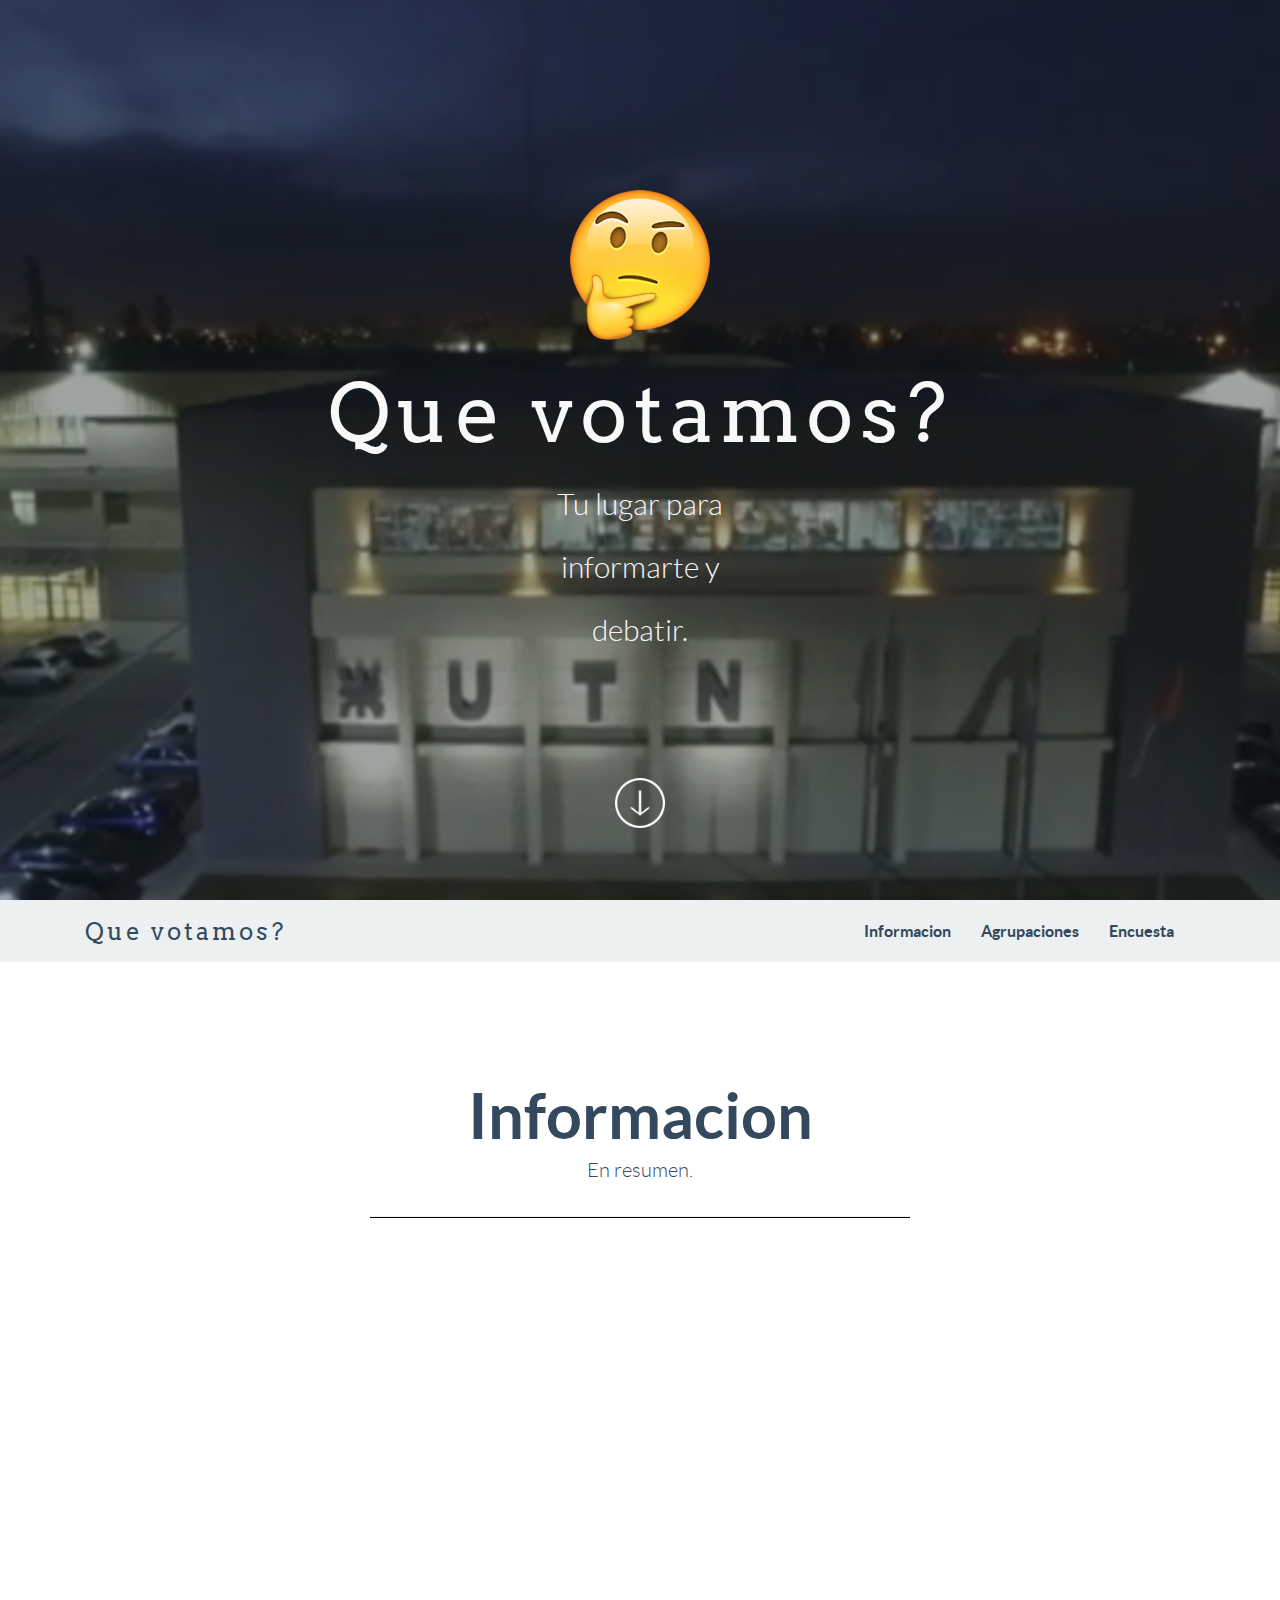
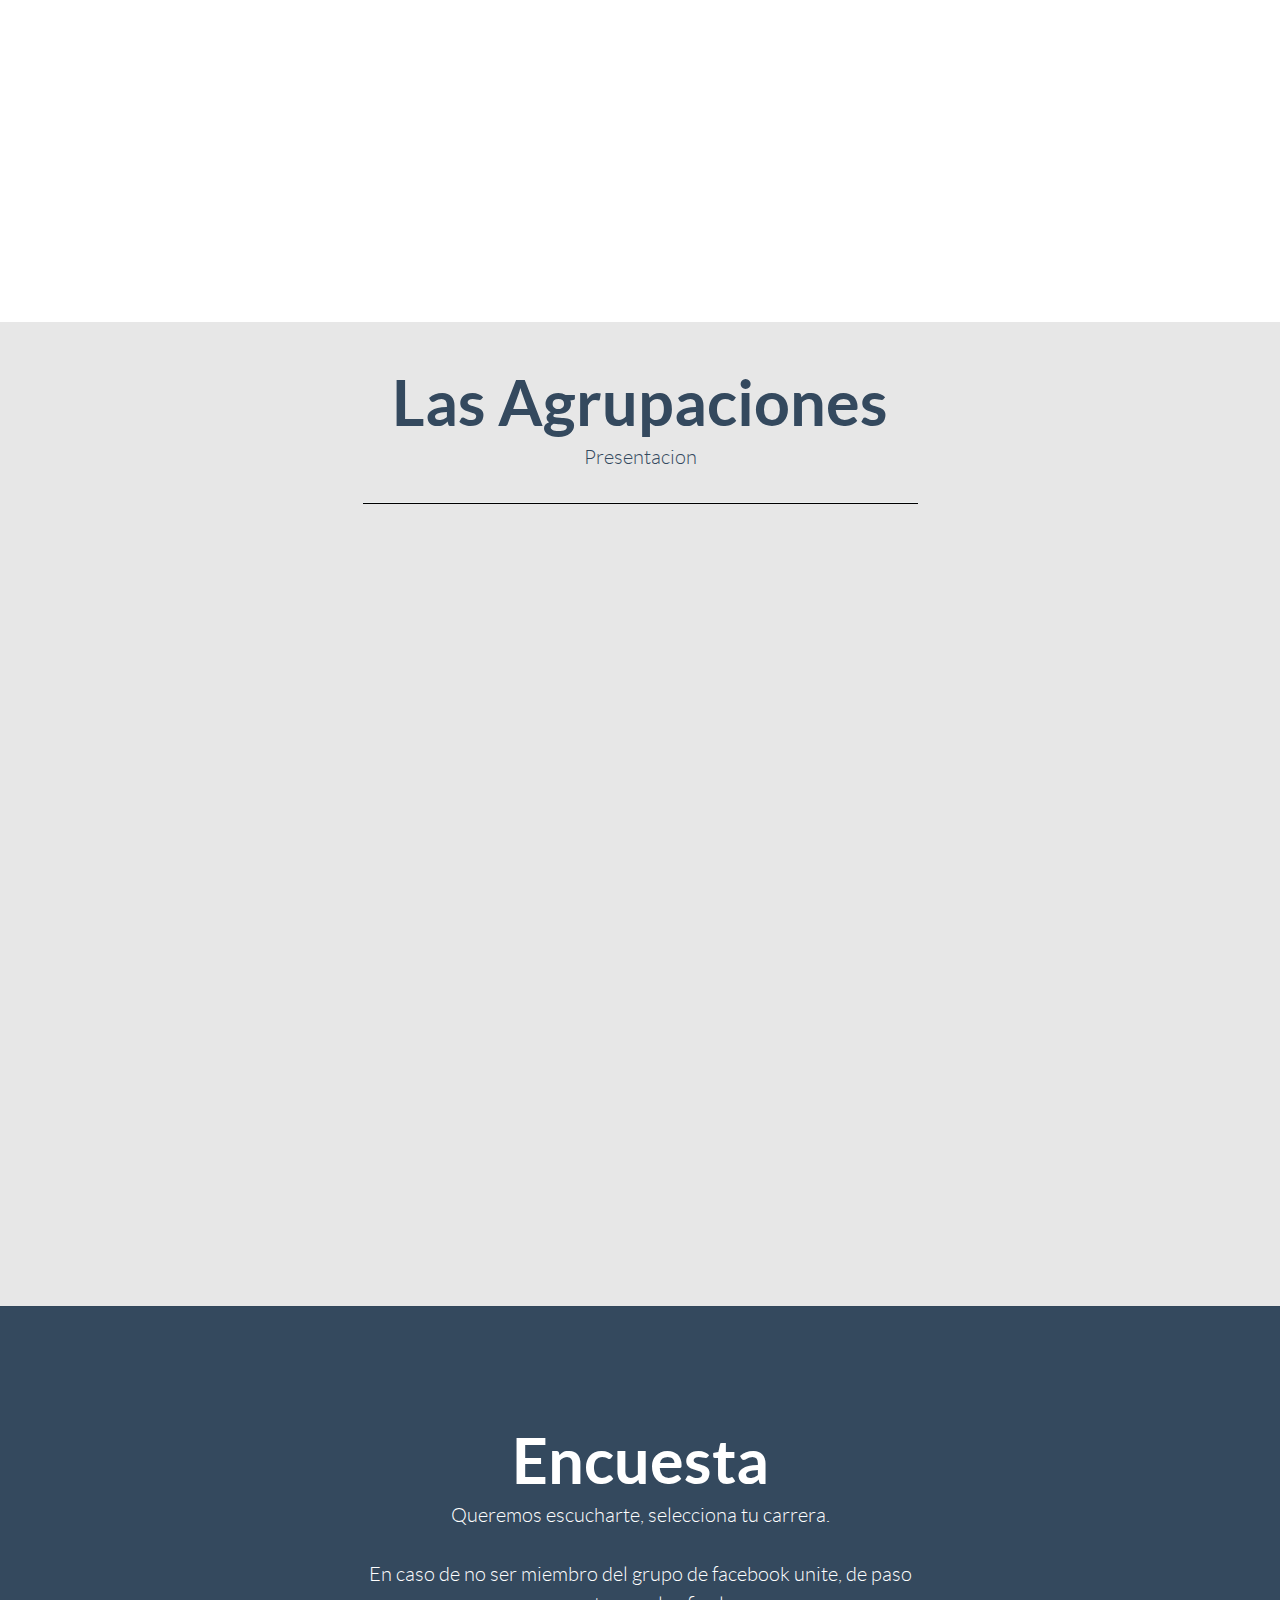
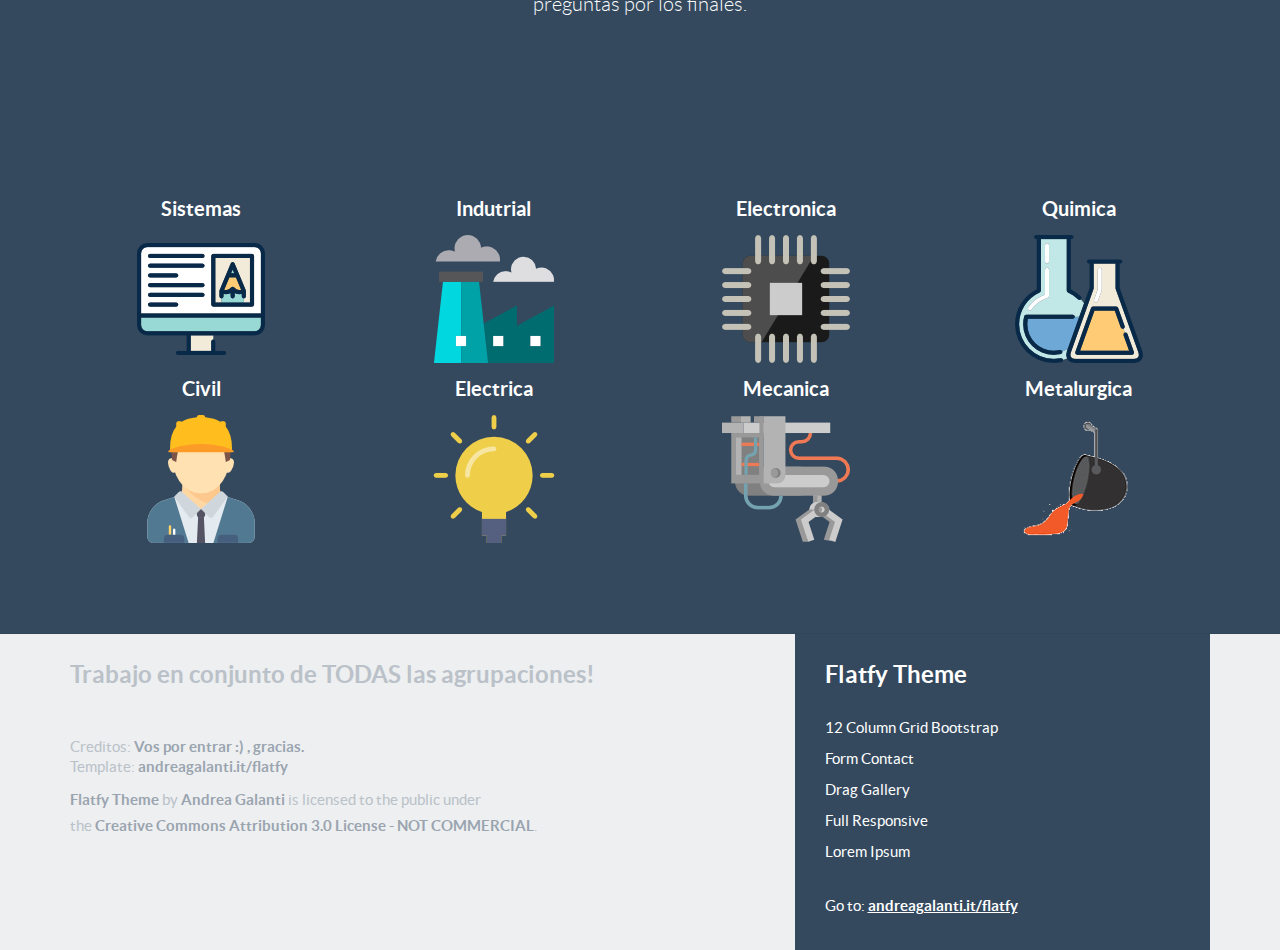
<file: Pagina/index.html>
<!-- FlatFy Theme - Andrea Galanti /-->
<!doctype html>
<!--[if lt IE 7]> <html class="no-js ie6 oldie" lang="en"> <![endif]-->
<!--[if IE 7]>    <html class="no-js ie7 oldie" lang="en"> <![endif]-->
<!--[if IE 8]>    <html class="no-js ie8 oldie" lang="en"> <![endif]-->
<!--[if IE 9]>    <html class="no-js ie9" lang="en"> <![endif]-->
<!--[if gt IE 9]><!-->
<html>
<!--<![endif]-->

<head>
    <meta charset="utf-8">
    <meta name="viewport" content="width=device-width, user-scalable=no, initial-scale=1.0, minimum-scale=1.0, maximum-scale=1.0">
    <meta name="description" content="Tu lugar para informarte y debatir. UTN FRC - ONG">
    <meta name="author" content="Made with <3 by a bunch of geeks from All Around The World ">
    <meta name="distribution" content="web">
    <meta name="keywords" content="votacion, utn, frc, ingenieria, cordoba ,debate , encuesta, elecciones" />

    <META NAME="ROBOTS" CONTENT="INDEX, FOLLOW">
    <title>Que votamos?</title>

    <!-- Bootstrap core CSS -->
    <link href="css/bootstrap.min.css" rel="stylesheet">

    <!-- Custom Google Web Font -->
    <link href="font-awesome/css/font-awesome.min.css" rel="stylesheet">
    <link href='http://fonts.googleapis.com/css?family=Lato:100,300,400,700,900,100italic,300italic,400italic,700italic,900italic' rel='stylesheet' type='text/css'>
    <link href='http://fonts.googleapis.com/css?family=Arvo:400,700' rel='stylesheet' type='text/css'>

    <!-- Custom CSS-->
    <link href="css/general.css" rel="stylesheet">

    <!-- Owl-Carousel -->
    <link href="css/custom.css" rel="stylesheet">
    <link href="css/owl.carousel.css" rel="stylesheet">
    <link href="css/owl.theme.css" rel="stylesheet">
    <link href="css/style.css" rel="stylesheet">
    <link href="css/animate.css" rel="stylesheet">
    <!--- FAVICON -->
    <link rel="apple-touch-icon" sizes="57x57" href="img/favicon/apple-icon-57x57.png">
    <link rel="apple-touch-icon" sizes="60x60" href="img/favicon/apple-icon-60x60.png">
    <link rel="apple-touch-icon" sizes="72x72" href="img/favicon/apple-icon-72x72.png">
    <link rel="apple-touch-icon" sizes="76x76" href="img/favicon/apple-icon-76x76.png">
    <link rel="apple-touch-icon" sizes="114x114" href="img/favicon/apple-icon-114x114.png">
    <link rel="apple-touch-icon" sizes="120x120" href="img/favicon/apple-icon-120x120.png">
    <link rel="apple-touch-icon" sizes="144x144" href="img/favicon//apple-icon-144x144.png">
    <link rel="apple-touch-icon" sizes="152x152" href="img/favicon//apple-icon-152x152.png">
    <link rel="apple-touch-icon" sizes="180x180" href="img/favicon//apple-icon-180x180.png">
    <link rel="icon" type="image/png" sizes="192x192" href="img/favicon//android-icon-192x192.png">
    <link rel="icon" type="image/png" sizes="32x32" href="img/favicon//favicon-32x32.png">
    <link rel="icon" type="image/png" sizes="96x96" href="img/favicon//favicon-96x96.png">
    <link rel="icon" type="image/png" sizes="16x16" href="img/favicon//favicon-16x16.png">
    <link rel="manifest" href="img/favicon//manifest.json">
    <meta name="msapplication-TileColor" content="#ffffff">
    <meta name="msapplication-TileImage" content="img/favicon//ms-icon-144x144.png">
    <meta name="theme-color" content="#ffffff">
    <!-- Emoji-->
    <link href="https://afeld.github.io/emoji-css/emoji.css" rel="stylesheet">

    <!-- Magnific Popup core CSS file -->
    <link rel="stylesheet" href="css/magnific-popup.css">

    <script src="js/modernizr-2.8.3.min.js"></script>

    <script>
        /**
         * Function that tracks a click on an outbound link in Analytics.
         * This function takes a valid URL string as an argument, and uses that URL string
         * as the event label. Setting the transport method to 'beacon' lets the hit be sent
         * using 'navigator.sendBeacon' in browser that support it.
         */
        var trackOutboundLink = function (url) {
            ga('send', 'event', 'outbound', 'click', url, {
                'transport': 'beacon'
                , 'hitCallback': function () {
                    document.location = url;
                }
            });
        }
    </script>
    <!-- Modernizr /-->
    <!--[if IE 9]>
		<script src="js/PIE_IE9.js"></script>
	<![endif]-->
    <!--[if lt IE 9]>
		<script src="js/PIE_IE678.js"></script>
	<![endif]-->

    <!--[if lt IE 9]>
		<script src="js/html5shiv.js"></script>
	<![endif]-->

</head>

<body id="home">

    <!-- Preloader -->
    <div id="preloader">
        <div id="status"></div>
    </div>

    <!-- FullScreen -->
    <div class="intro-header">
        <div class="col-xs-12 text-center abcen1">
            <img src="img/question.png" class="wow fadeIn" data-wow-delay="1.5s">
            <h1 class="h1_home wow fadeIn" data-wow-delay="0.4s">Que votamos?</h1>
            <h3 class="h3_home wow fadeIn" data-wow-delay="0.6s">Tu lugar para</h3>
            <h3 class="h3_home wow fadeIn" data-wow-delay="0.6s">informarte y</h3>
            <h3 class="h3_home wow fadeIn" data-wow-delay="0.6s">debatir.</h3>

        </div>
        <!-- /.container -->
        <div class="col-xs-12 text-center abcen wow fadeIn">
            <div class="button_down ">
                <a class="imgcircle wow bounceInUp" data-wow-duration="1.5s" href="#whatis"> <img class="img_scroll" src="img/icon/circle.png" alt=""> </a>
            </div>
        </div>
    </div>


    <!-- NavBar-->
    <nav class="navbar-default" role="navigation">
        <div class="container">
            <div class="navbar-header">
                <button type="button" class="navbar-toggle" data-toggle="collapse" data-target=".navbar-ex1-collapse">
                    <span class="sr-only">Toggle navigation</span>
                    <span class="icon-bar"></span>
                    <span class="icon-bar"></span>
                    <span class="icon-bar"></span>
                </button>
                <a class="navbar-brand" href="#home">Que votamos?</a>
            </div>

            <div class="collapse navbar-collapse navbar-right navbar-ex1-collapse">
                <ul class="nav navbar-nav">

                    <li class="menuItem"><a href="#whatis">Informacion</a></li>
                    <li class="menuItem"><a href="#screen">Agrupaciones</a></li>
                    <li class="menuItem"><a href="#useit">Encuesta</a></li>
                </ul>
            </div>

        </div>
    </nav>

    <!-- What is -->
    <div id="whatis" class="content-section-b" style="border-top: 0">
        <div class="container">

            <div class="col-md-6 col-md-offset-3 text-center wrap_title">
                <h2>Informacion</h2>
                <p class="lead" style="margin-top:0">En resumen.</p>
                <hr style="width: 100%; color: black; height: 1px; background-color:black;" />
            </div>

            <div class="row">

                <div class="col-sm-4 wow fadeInDown text-center">
                    <img class="rotate" src="img/political-candidate-speech_128.png" alt="Generic placeholder image">
                    <h3>Que?</h3>
                    <p class="lead">Los consejeros estudiantiles son estudiantes que siendo elegidos mediante el voto participarán del gobierno interno tanto de la universidad (consejo superior), como de cada facultad (consejo directivo) y departamento (consejo departamental). </p>

                </div>
                <!-- /.col-lg-4 -->

                <div class="col-sm-4 wow fadeInDown text-center">
                    <img class="rotate" src="img/clock_128.png" alt="Generic placeholder image">
                    <h3>Cuando?</h3>
                    <p class="lead">Este próximo 23 de junio de 2016 los estudiantes de la UTN FRC vamos a elegir a nuestros consejeros superiores, directivos y departamentales.</p>
                    <!-- <p><a class="btn btn-embossed btn-primary view" role="button">View Details</a></p> -->
                </div>
                <!-- /.col-lg-4 -->

                <div class="col-sm-4 wow fadeInDown text-center">
                    <img class="rotate" src="img/checklist-with-a-pencil_128.png" alt="Generic placeholder image">
                    <h3>Reposabilidades</h3>
                    <p class="lead">Los consejeros estudiantiles serán los responsables de representar los intereses de los estudiantes deliberando junto a docentes, graduados, no docentes, jefes de departamento, decanos y el rector, en los distintos consejos acerca de cuestiones académicas, presupuestarias y administrativas entre otras, en el marco de reuniones ordinarias donde cada consejero tendrá voz y voto sobre cada tema a tratar. </p>
                    <!-- <p><a class="btn btn-embossed btn-primary view" role="button">View Details</a></p> -->
                </div>
                <!-- /.col-lg-4 -->

            </div>
            <!-- /.row -->


            <!-- /.row  -->
        </div>
    </div>



    <!-- ESTA PARTE LA BORRE  ******************
*******************************
*********************************
*******************************-->


    <!-- Screenshot -->
    <!-- Para cambiar el tamano del carrusel hay que ir a owl.carrysel.js en la linea updateItems : function () que se e=nacarga del hacerlo responsive -->

    <div id="screen" class="content-section-b2">
        <div class="container">
            <div class="row">
                <div class="col-md-6 col-md-offset-3 text-center wrap_title ">
                    <h2>Las Agrupaciones</h2>
                    <p class="lead" style="margin-top:0">Presentacion</p>
                    <hr style="width: 100%; color: black; height: 1px; background-color:black;" />
<!--
<div class="customNavigation">
    <a class="btn prev">Previous</a>
    <a class="btn next">Next</a>
</div>
-->
                    <div class=".owl-theme .owl-controls .owl-page span"></div>
                    <div class="owl-carousel">
                        <div class="owl-controls">
                            <div class="owl-pagination">
                                <div class="owl-page active"><span class=""></span></div>
                                <div class="owl-page"><span class=""></span></div>
                                <div class="owl-page"><span class=""></span></div>
                                <div class="owl-page"><span class=""></span></div>
                                <div class="owl-page"><span class=""></span></div>
                            </div>
                        </div>
                    </div>

                </div>
            </div>
            <div class="row wow bounceInUp">

                <div id="owl-demo" class="owl-carousel">


                    <!-- incio aeti-->
                    <div class="item">

                        <div class="owl-controls">
                            <div class="owl-pagination">
                                <div class="owl-page active"><span class=""></span></div>
                                <div class="owl-page"><span class=""></span></div>
                                <div class="owl-page"><span class=""></span></div>
                                <div class="owl-page"><span class=""></span></div>
                                <div class="owl-page"><span class=""></span></div>
                            </div>
                        </div>
                        <div class="row">
                            <div class="col-md-6 col-md-offset-3 text-center wrap_title ">
                                <h4>AETI</h4>
                                <br>
                                <img src="img/logosAgrupaciones/AETI_Original_128.png" alt="EATI">
                                <br>
                                <br>
                                <a class="btn btn-embossed btn-primary view" role="button" target="_blank" href="">Ver panfleto o algo asi</a>
                            </div>
                        </div>


                        <table style="table-layout: fixed;">
                            <thead style="table-layout: fixed;">
                                <tr>
                                    <th width="(100/2)%" style="border-right:1px solid black;">
                                        <h4>Que venimos haciendo?  <i class="em em-blush"></i></h4>
                                    </th>
                                    <th width="(100/2)%">
                                        <h4>Proponemos <i class="em em-sunglasses"></i></h4>
                                    </th>
                                </tr>
                            </thead>
                            <tbody style="table-layout: fixed;">
                                <tr>
                                    <td style="border-right:1px solid black;" width="50%">
                                        <div style="width=50%">
                                            <p class="lead">
                                                Lorem ipsum dolor sit amet, consectetur adipiscing elit. Vestibulum consectetur risus quam, id bibendum orci aliquam sit amet. Nulla fringilla pellentesque ante sit amet accumsan. Vestibulum ut quam gravida arcu pulvinar rhoncus. Nunc varius a metus (250).
                                            </p>

                                        </div>


                                    </td>

                                    <td width="50%">
                                        <div style="width=50%">
                                            <p class="lead">
                                                Lorem ipsum dolor sit amet, consectetur adipiscing elit. Vestibulum consectetur risus quam, id bibendum orci aliquam sit amet. Nulla fringilla pellentesque ante sit amet accumsan. Vestibulum ut quam gravida arcu pulvinar rhoncus. Nunc varius a metus (250).




                                            </p>
                                        </div>
                                    </td>
                                </tr>

                            </tbody>
                        </table>





                    </div>
                    <!-- FIN aeti -->

                    <!-- incio amb -->
                    <div class="item">
                        <div class="owl-controls">
                            <div class="owl-pagination">
                                <div class="owl-page active"><span class=""></span></div>
                                <div class="owl-page"><span class=""></span></div>
                                <div class="owl-page"><span class=""></span></div>
                                <div class="owl-page"><span class=""></span></div>
                                <div class="owl-page"><span class=""></span></div>
                            </div>
                        </div>

                        <div class="row">
                            <div class="col-md-6 col-md-offset-3 text-center wrap_title ">
                                <h4>Asociacion Bialet Massé</h4>
                                <br>
                                <img src="img/logosAgrupaciones/ABM_128.png" alt="EATI">
                                <br>
                                <br>
                                <a class="btn btn-embossed btn-primary view" role="button" target="_blank" href="">Ampliar Info</a>
                            </div>
                        </div>


                        <table style="table-layout: fixed;">
                            <thead style="table-layout: fixed;">
                                <tr>
                                    <th width="(100/2)%" style="border-right:1px solid black;">
                                        <h4>Que venimos haciendo?  <i class="em em-blush"></i></h4>
                                    </th>
                                    <th width="(100/2)%">
                                        <h4>Proponemos <i class="em em-sunglasses"></i></h4>
                                    </th>
                                </tr>
                            </thead>
                            <tbody style="table-layout: fixed;">
                                <tr>
                                    <td style="border-right:1px solid black;" width="50%">
                                        <div style="width=50%">
                                            <p class="lead">
                                                Lorem ipsum dolor sit amet, consectetur adipiscing elit. Vestibulum consectetur risus quam, id bibendum orci aliquam sit amet. Nulla fringilla pellentesque ante sit amet accumsan. Vestibulum ut quam gravida arcu pulvinar rhoncus. Nunc varius a metus (250).
                                            </p>

                                        </div>


                                    </td>

                                    <td width="50%">
                                        <div style="width=50%">
                                            <p class="lead">
                                                Lorem ipsum dolor sit amet, consectetur adipiscing elit. Vestibulum consectetur risus quam, id bibendum orci aliquam sit amet. Nulla fringilla pellentesque ante sit amet accumsan. Vestibulum ut quam gravida arcu pulvinar rhoncus. Nunc varius a metus (250).




                                            </p>
                                        </div>
                                    </td>
                                </tr>

                            </tbody>
                        </table>





                    </div>
                    <!-- fin abm -->

                    <!-- inicio ct-->
                    <div class="item">
                        <div class="owl-controls">
                            <div class="owl-pagination">
                                <div class="owl-page active"><span class=""></span></div>
                                <div class="owl-page"><span class=""></span></div>
                                <div class="owl-page"><span class=""></span></div>
                                <div class="owl-page"><span class=""></span></div>
                                <div class="owl-page"><span class=""></span></div>
                            </div>
                        </div>

                        <div class="row">
                            <div class="col-md-6 col-md-offset-3 text-center wrap_title ">
                                <h4>Corriente Tecnologica</h4>
                                <br>
                                <img src="img/logosAgrupaciones/corriente_Tecnologia_128.png" alt="EATI">
                                <br>
                                <br>
                                <a class="btn btn-embossed btn-primary view" role="button" target="_blank" href="">Ampliar Info</a>
                            </div>
                        </div>


                        <table style="table-layout: fixed;">
                            <thead style="table-layout: fixed;">
                                <tr>
                                    <th width="(100/2)%" style="border-right:1px solid black;">
                                        <h4>Que venimos haciendo?  <i class="em em-blush"></i></h4>
                                    </th>
                                    <th width="(100/2)%">
                                        <h4>Proponemos <i class="em em-sunglasses"></i></h4>
                                    </th>
                                </tr>
                            </thead>
                            <tbody style="table-layout: fixed;">
                                <tr>
                                    <td style="border-right:1px solid black;" width="50%">
                                        <div style="width=50%">
                                            <p class="lead">
                                                Lorem ipsum dolor sit amet, consectetur adipiscing elit. Vestibulum consectetur risus quam, id bibendum orci aliquam sit amet. Nulla fringilla pellentesque ante sit amet accumsan. Vestibulum ut quam gravida arcu pulvinar rhoncus. Nunc varius a metus (250).
                                            </p>

                                        </div>


                                    </td>

                                    <td width="50%">
                                        <div style="width=50%">
                                            <p class="lead">
                                                Lorem ipsum dolor sit amet, consectetur adipiscing elit. Vestibulum consectetur risus quam, id bibendum orci aliquam sit amet. Nulla fringilla pellentesque ante sit amet accumsan. Vestibulum ut quam gravida arcu pulvinar rhoncus. Nunc varius a metus (250).




                                            </p>
                                        </div>
                                    </td>
                                </tr>

                            </tbody>
                        </table>





                    </div>
                    <!-- FIN  ct -->

                    <!-- inicio FRM -->
                    <div class="item">
                        <div class="owl-controls">
                            <div class="owl-pagination">
                                <div class="owl-page active"><span class=""></span></div>
                                <div class="owl-page"><span class=""></span></div>
                                <div class="owl-page"><span class=""></span></div>
                                <div class="owl-page"><span class=""></span></div>
                                <div class="owl-page"><span class=""></span></div>
                            </div>
                        </div>

                        <div class="row">
                            <div class="col-md-6 col-md-offset-3 text-center wrap_title ">
                                <h4>Franja Morada Tecnologica</h4>
                                <br>
                                <img src="img/logosAgrupaciones/FRM_128.png" alt="EATI">
                                <br>
                                <br>
                                <a class="btn btn-embossed btn-primary view" role="button" target="_blank" href="">Ampliar Info</a>
                            </div>
                        </div>


                        <table style="table-layout: fixed;">
                            <thead style="table-layout: fixed;">
                                <tr>
                                    <th width="(100/2)%" style="border-right:1px solid black;">
                                        <h4>Que venimos haciendo?  <i class="em em-blush"></i></h4>
                                    </th>
                                    <th width="(100/2)%">
                                        <h4>Proponemos <i class="em em-sunglasses"></i></h4>
                                    </th>
                                </tr>
                            </thead>
                            <tbody style="table-layout: fixed;">
                                <tr>
                                    <td style="border-right:1px solid black;" width="50%">
                                        <div style="width=50%">
                                            <p class="lead">
                                                Lorem ipsum dolor sit amet, consectetur adipiscing elit. Vestibulum consectetur risus quam, id bibendum orci aliquam sit amet. Nulla fringilla pellentesque ante sit amet accumsan. Vestibulum ut quam gravida arcu pulvinar rhoncus. Nunc varius a metus (250).
                                            </p>

                                        </div>


                                    </td>

                                    <td width="50%">
                                        <div style="width=50%">
                                            <p class="lead">
                                                Lorem ipsum dolor sit amet, consectetur adipiscing elit. Vestibulum consectetur risus quam, id bibendum orci aliquam sit amet. Nulla fringilla pellentesque ante sit amet accumsan. Vestibulum ut quam gravida arcu pulvinar rhoncus. Nunc varius a metus (250).




                                            </p>
                                        </div>
                                    </td>
                                </tr>

                            </tbody>
                        </table>





                    </div>
                    <!-- fin FRM -->

                    <!-- inicio EIA -->
                    <div class="item">
                        <div class="owl-controls">
                            <div class="owl-pagination">
                                <div class="owl-page active"><span class=""></span></div>
                                <div class="owl-page"><span class=""></span></div>
                                <div class="owl-page"><span class=""></span></div>
                                <div class="owl-page"><span class=""></span></div>
                                <div class="owl-page"><span class=""></span></div>
                            </div>
                        </div>

                        <div class="row">
                            <div class="col-md-6 col-md-offset-3 text-center wrap_title ">
                                <h4>Estudiantes Industriales Autónomos <br> (Ing. Industrial)</h4>
                                <img src="img/logosAgrupaciones/eia_128_2.jpg" alt="EIA">
                                <br>
                                <br>
                                <a class="btn btn-embossed btn-primary view" role="button" target="_blank" href="">Ampliar Info</a>
                            </div>
                        </div>


                        <table style="table-layout: fixed;">
                            <thead style="table-layout: fixed;">
                                <tr>
                                    <th width="(100/2)%" style="border-right:1px solid black;">
                                        <h4>Que venimos haciendo?  <i class="em em-blush"></i></h4>
                                    </th>
                                    <th width="(100/2)%">
                                        <h4>Proponemos <i class="em em-sunglasses"></i></h4>
                                    </th>
                                </tr>
                            </thead>
                            <tbody style="table-layout: fixed;">
                                <tr>
                                    <td style="border-right:1px solid black;" width="50%">
                                        <div style="width=50%">
                                            <p class="lead">
                                                Lorem ipsum dolor sit amet, consectetur adipiscing elit. Vestibulum consectetur risus quam, id bibendum orci aliquam sit amet. Nulla fringilla pellentesque ante sit amet accumsan. Vestibulum ut quam gravida arcu pulvinar rhoncus. Nunc varius a metus (250).
                                            </p>

                                        </div>


                                    </td>

                                    <td width="50%">
                                        <div style="width=50%">
                                            <p class="lead">
                                                Lorem ipsum dolor sit amet, consectetur adipiscing elit. Vestibulum consectetur risus quam, id bibendum orci aliquam sit amet. Nulla fringilla pellentesque ante sit amet accumsan. Vestibulum ut quam gravida arcu pulvinar rhoncus. Nunc varius a metus (250).




                                            </p>
                                        </div>
                                    </td>
                                </tr>

                            </tbody>
                        </table>





                    </div>
                    <!-- fin EIA -->

                    <!-- inicio Exelencia Academica -->
                    <!--
                    <div class="item">


                        <div class="row">
                            <div class="col-md-6 col-md-offset-3 text-center wrap_title ">
                                <h4>Exelencia Academica <br> (Ing. en Sistemas)</h4>
                                <img src="img/logosAgrupaciones/ea_128.png" alt="EIA">
                                <br>
                                <br>
                                <a class="btn btn-embossed btn-primary view" role="button" target="_blank" href="">Ampliar Info</a>
                            </div>
                        </div>


                        <table style="table-layout: fixed;">
                            <thead style="table-layout: fixed;">
                                <tr>
                                    <th width="(100/2)%" style="border-right:1px solid black;">
                                        <h4>Que venimos haciendo?  <i class="em em-blush"></i></h4>
                                    </th>
                                    <th width="(100/2)%">
                                        <h4>Proponemos <i class="em em-sunglasses"></i></h4>
                                    </th>
                                </tr>
                            </thead>
                            <tbody style="table-layout: fixed;">
                                <tr>
                                    <td style="border-right:1px solid black;" width="50%">
                                        <div style="width=50%">
                                            <p class="lead">
                                                Lorem ipsum dolor sit amet, consectetur adipiscing elit. Vestibulum consectetur risus quam, id bibendum orci aliquam sit amet. Nulla fringilla pellentesque ante sit amet accumsan. Vestibulum ut quam gravida arcu pulvinar rhoncus. Nunc varius a metus (250).
                                            </p>

                                        </div>


                                    </td>

                                    <td width="50%">
                                        <div style="width=50%">
                                            <p class="lead">
                                                Lorem ipsum dolor sit amet, consectetur adipiscing elit. Vestibulum consectetur risus quam, id bibendum orci aliquam sit amet. Nulla fringilla pellentesque ante sit amet accumsan. Vestibulum ut quam gravida arcu pulvinar rhoncus. Nunc varius a metus (250).




                                            </p>
                                        </div>
                                    </td>
                                </tr>

                            </tbody>
                        </table>





                    </div>
-->
                    <!-- fin EIA -->








                </div>
                <!--FIN carusell-->
                <!--
<div class="text-center">
    <a href="Debate/reglas.html" style="color: #48C9B0"> <u>Ver reglas del debate</u></a>
</div>
-->
            </div>
            <!--fin parte abajo-->

        </div>


    </div>

    <!-- Encuestas -->
    <div id="useit" class="content-section-c ">
        <div class="container">
            <div class="row">
                <div class="col-md-6 col-md-offset-3 text-center white">
                    <h2>Encuesta</h2>
                    <p class="lead" style="margin-top:0">Queremos escucharte, selecciona tu carrera.</p>
                    <p class="lead" style="margin-top:0">En caso de no ser miembro del grupo de facebook unite, de paso preguntas por los finales.</p>
                </div>

                <div class="col-md-6 col-md-offset-3 text-center">
                    <div class="mockup-content">
                        <div class="morph-button wow pulse morph-button-inflow morph-button-inflow-1">
                            <button type="button "></button>

                        </div>
                    </div>
                </div>

            </div>

            <div class="row">
                <div class="col-xs-6 col-sm-4 col-lg-3 text-center white">

                    <h4>Sistemas</h4>
                    <a href="https://www.facebook.com/groups/sistemas.frc.utn/permalink/1000627193349799/" onclick="trackOutboundLink('https://www.facebook.com/groups/sistemas.frc.utn/permalink/1000627193349799/'); return false;">
                        <img src="img/computer.png">
                    </a>
                </div>
                <div class="col-xs-6 col-sm-4 col-lg-3 text-center white">
                    <h4>Indutrial</h4>
                    <img src="img/industry.png">
                </div>
                <div class="col-xs-6 col-sm-4 col-lg-3 text-center white">
                    <h4>Electronica</h4>
                    <img src="img/cpu.png">
                </div>
                <div class="col-xs-6 col-sm-4 col-lg-3 text-center white">
                    <h4>Quimica</h4>
                    <img src="img/chemistry.png">
                </div>
                <div class="col-xs-6 col-sm-4 col-lg-3 text-center white">
                    <h4>Civil</h4>
                    <img src="img/engineer.png">
                </div>
                <div class="col-xs-6 col-sm-4 col-lg-3 text-center white">
                    <h4>Electrica</h4>
                    <img src="img/idea.png">
                </div>
                <div class="col-xs-6 col-sm-4 col-lg-3 text-center white">
                    <h4>Mecanica</h4>
                    <img src="img/mechanical-arm.png">
                </div>
                <div class="col-xs-6 col-sm-4 col-lg-3 text-center white">
                    <h4>Metalurgica</h4>
                    <img src="img/metalurgica.png">
                </div>


            </div>
        </div>
    </div>






    <footer>
        <div class="container">
            <div class="row">
                <div class="col-md-7">
                    <h3 class="footer-title">Trabajo en conjunto de TODAS las agrupaciones!</h3>
                    <p>
                        <br/>Creditos: <a href="http://andreagalanti.it" target="_blank">Vos por entrar :) , gracias.</a>
                        <br/>Template: <a href="http://andreagalanti.it/flatfy" target="_blank">andreagalanti.it/flatfy</a>
                    </p>

                    <!-- LICENSE -->
                    <a rel="cc:attributionURL" href="http://www.andreagalanti.it/flatfy" property="dc:title">Flatfy Theme </a> by
                    <a rel="dc:creator" href="http://www.andreagalanti.it" property="cc:attributionName">Andrea Galanti</a> is licensed to the public under
                    <BR>the <a rel="license" href="http://creativecommons.org/licenses/by-nc/3.0/it/deed.it">Creative
                        Commons Attribution 3.0 License - NOT COMMERCIAL</a>.


                </div>
                <!-- /col-xs-7 -->

                <div class="col-md-5">
                    <div class="footer-banner">
                        <h3 class="footer-title">Flatfy Theme</h3>
                        <ul>
                            <li>12 Column Grid Bootstrap</li>
                            <li>Form Contact</li>
                            <li>Drag Gallery</li>
                            <li>Full Responsive</li>
                            <li>Lorem Ipsum</li>
                        </ul>
                        Go to: <a href="http://andreagalanti.it/flatfy" target="_blank">andreagalanti.it/flatfy</a>
                    </div>
                </div>
            </div>
        </div>
    </footer>

    <!-- JavaScript -->
    <script src="js/jquery-1.10.2.js"></script>
    <script src="js/bootstrap.js"></script>
    <script src="js/owl.carousel.js"></script>
    <script src="js/script.js"></script>
    <!-- StikyMenu -->
    <script src="js/stickUp.min.js"></script>
    <script type="text/javascript">
        jQuery(function ($) {
            $(document).ready(function () {
                $('.navbar-default').stickUp();

            });
        });
    </script>
    <!-- Smoothscroll -->
    <script type="text/javascript" src="js/jquery.corner.js"></script>
    <script src="js/wow.min.js"></script>
    <script>
        new WOW().init();
    </script>
    <script src="js/classie.js"></script>
    <script src="js/uiMorphingButton_inflow.js"></script>
    <!-- Magnific Popup core JS file -->
    <script src="js/jquery.magnific-popup.js"></script>
    <!--Google analytics-->
    <script>
        (function (i, s, o, g, r, a, m) {
            i['GoogleAnalyticsObject'] = r;
            i[r] = i[r] || function () {
                (i[r].q = i[r].q || []).push(arguments)
            }, i[r].l = 1 * new Date();
            a = s.createElement(o)
                , m = s.getElementsByTagName(o)[0];
            a.async = 1;
            a.src = g;
            m.parentNode.insertBefore(a, m)
        })(window, document, 'script', 'https://www.google-analytics.com/analytics.js', 'ga');

        ga('create', 'UA-74104605-3', 'auto');
        ga('send', 'pageview');
    </script>
    <!--Heatmap-->
    <script type="text/javascript">
        var _mfq = _mfq || [];
        (function () {
            var mf = document.createElement("script");
            mf.type = "text/javascript";
            mf.async = true;
            mf.src = "//cdn.mouseflow.com/projects/975997e9-26d7-449b-afa0-bc3adfce731f.js";
            document.getElementsByTagName("head")[0].appendChild(mf);
        })();
    </script>
</body>

</html>
</file>
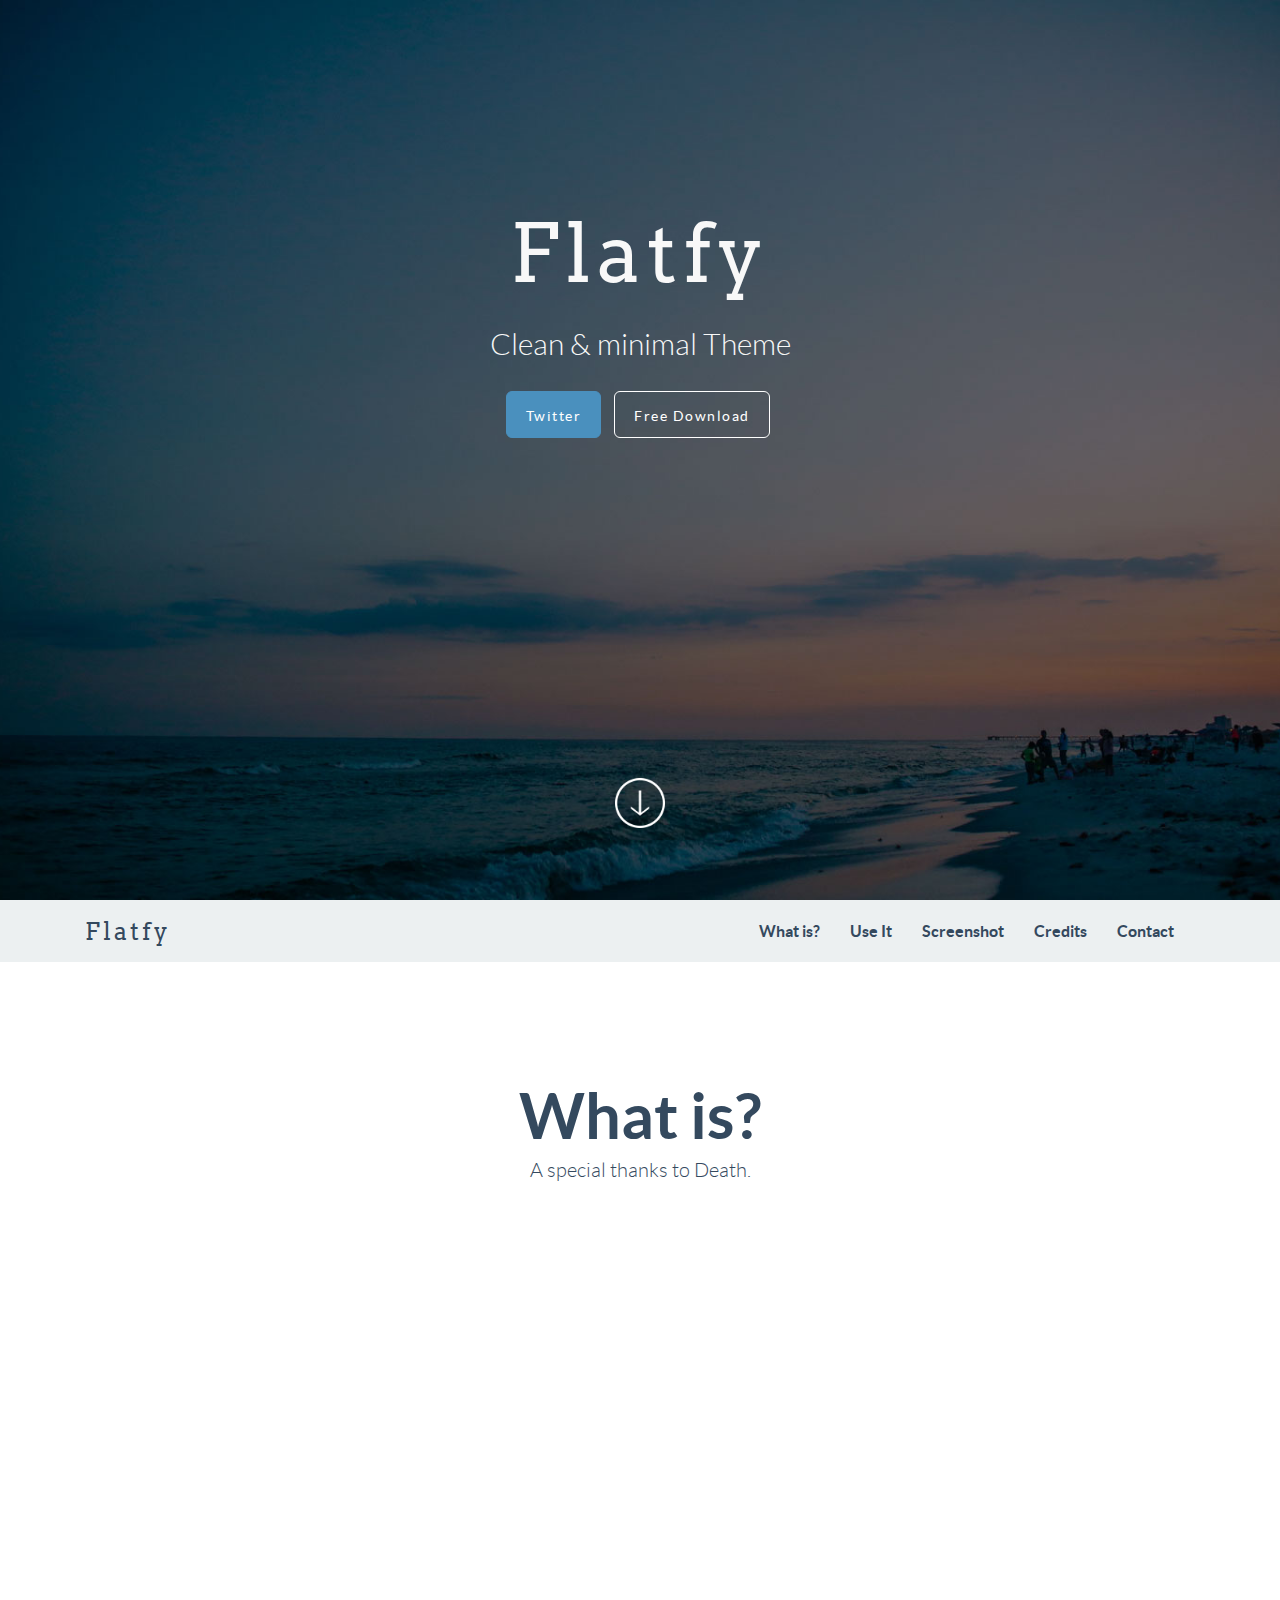
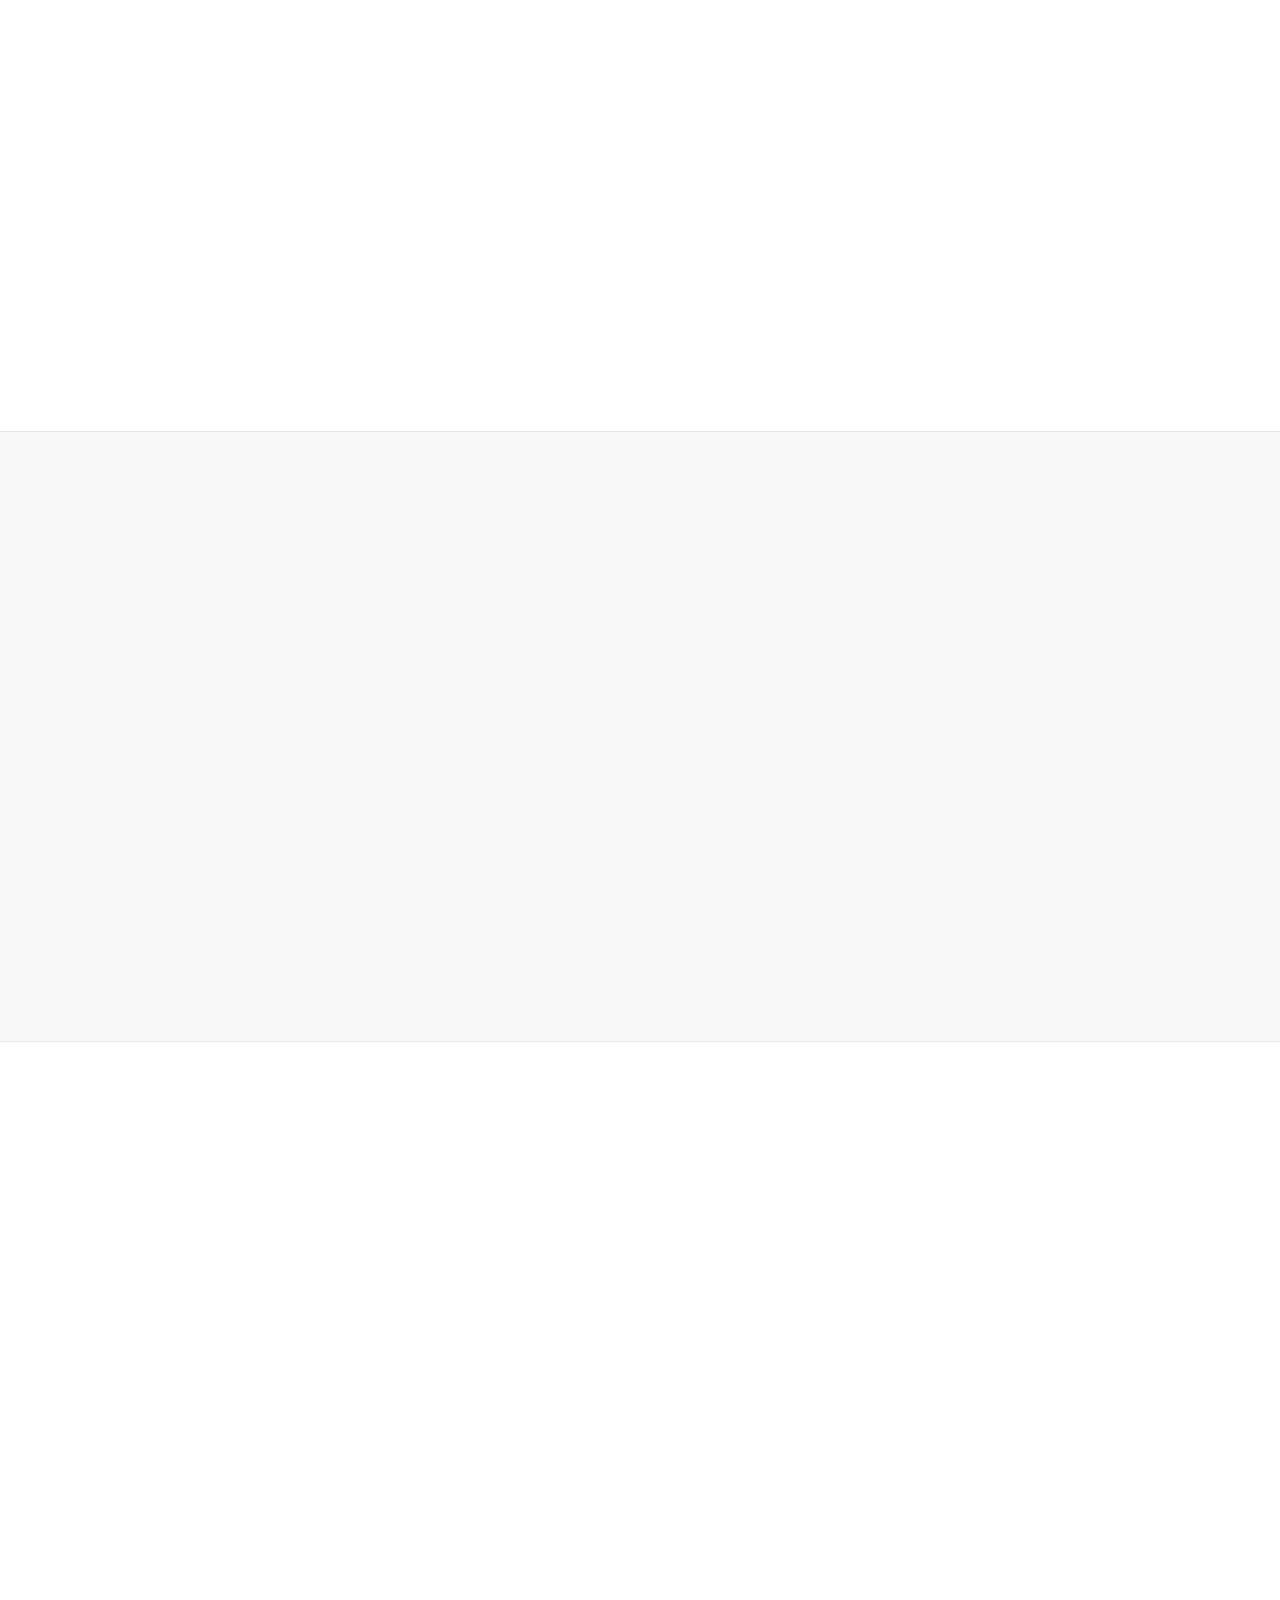
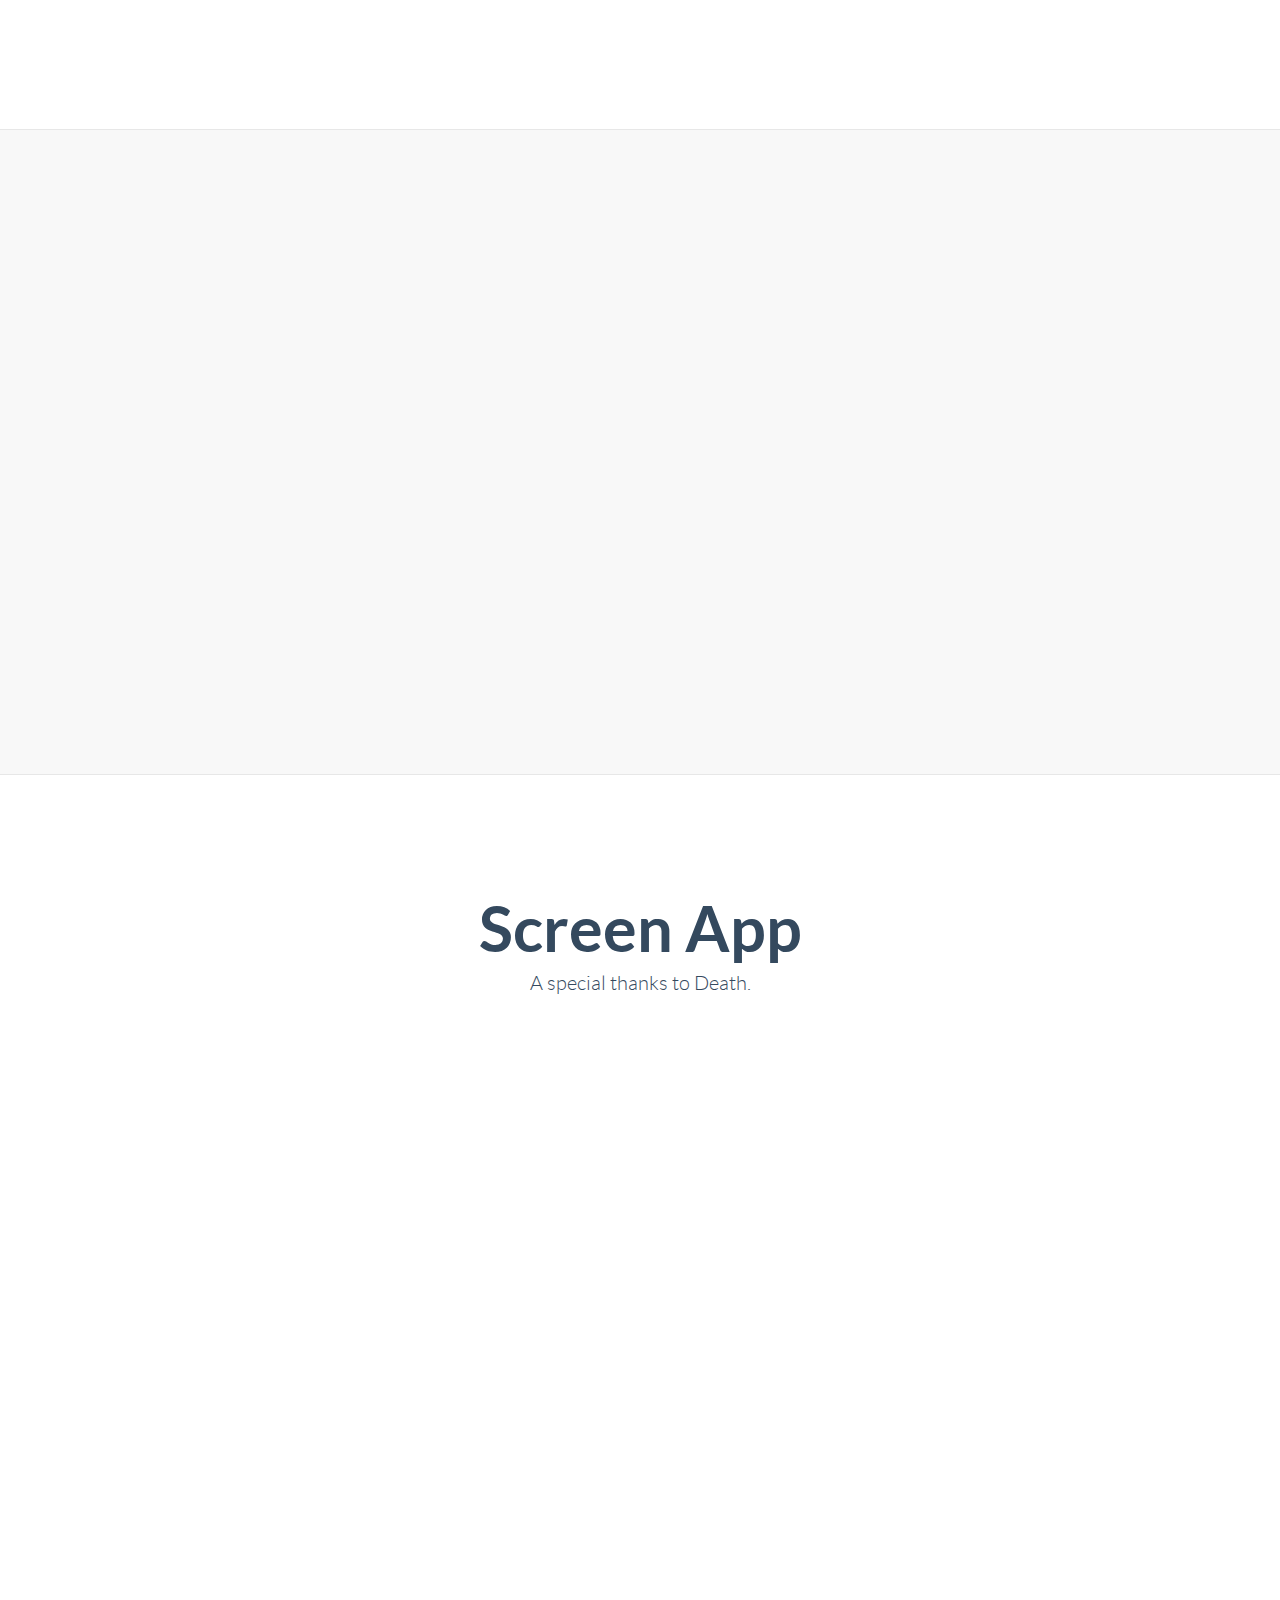
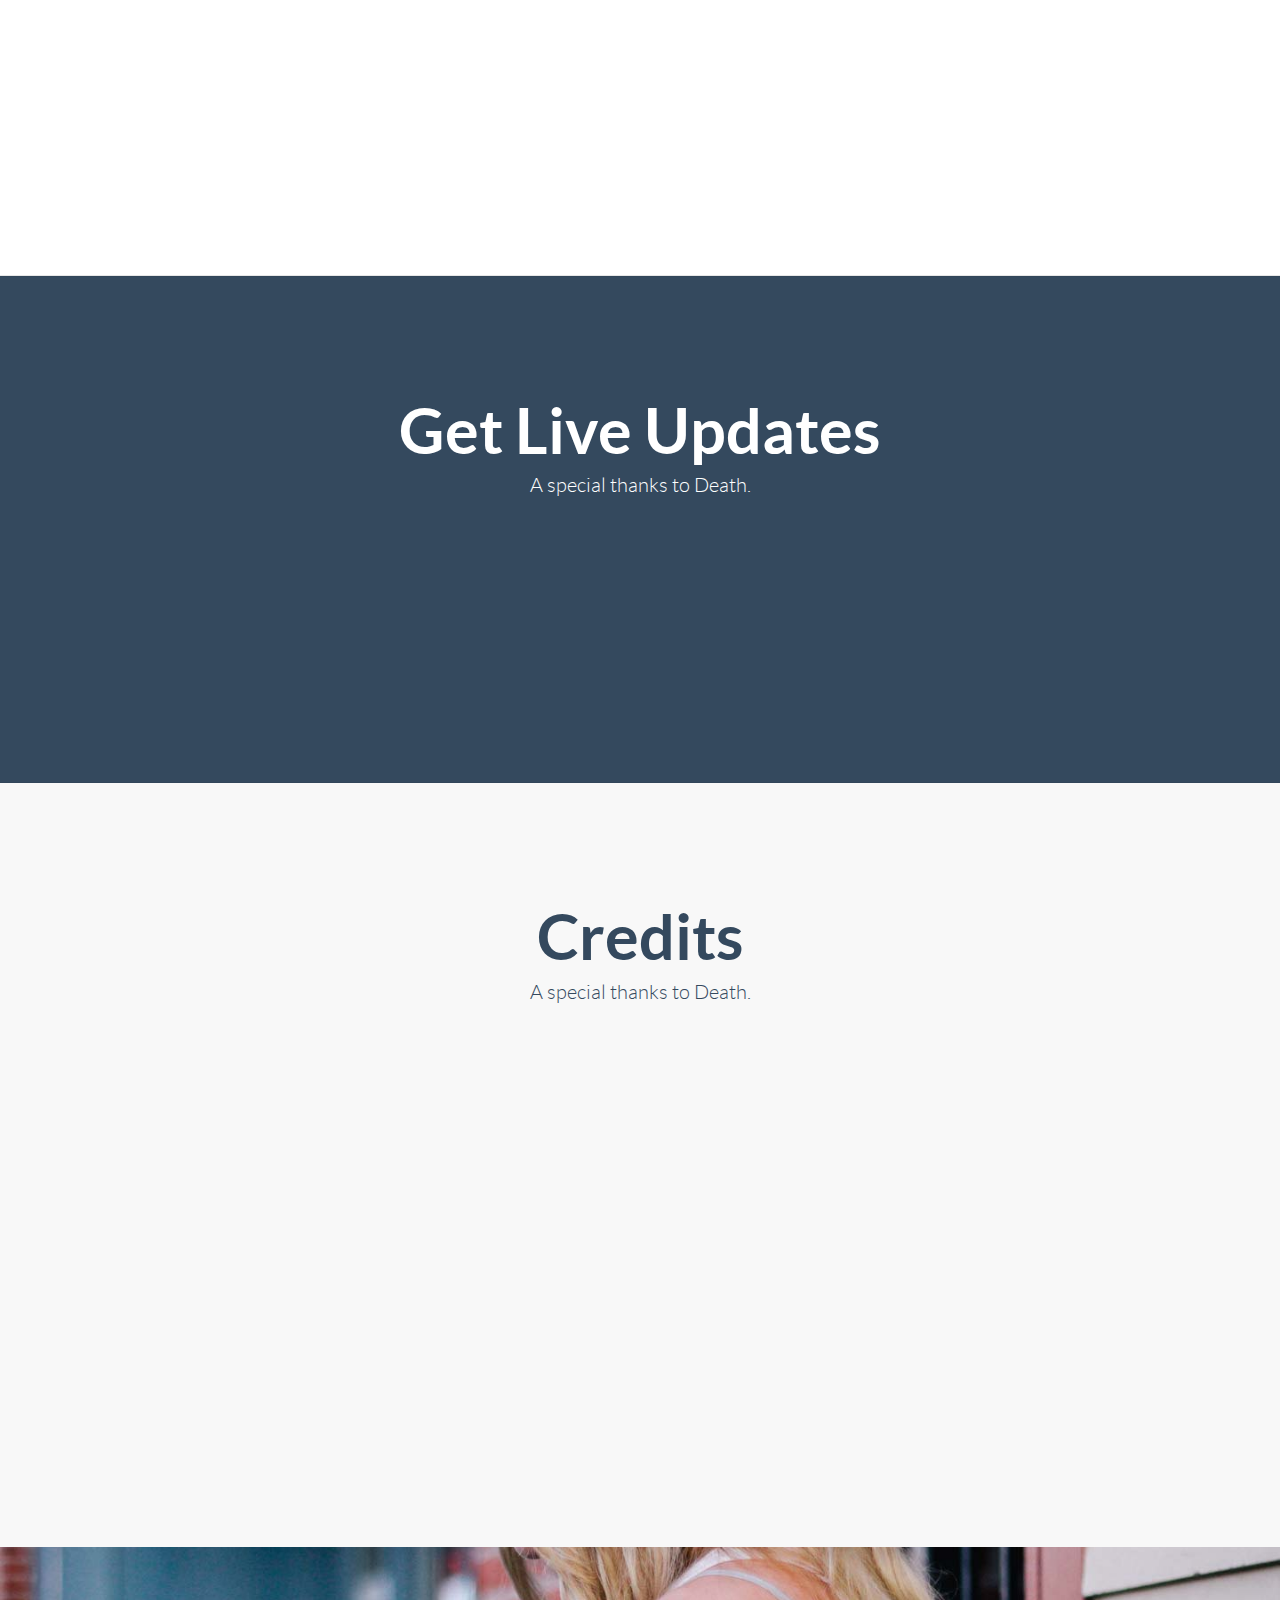
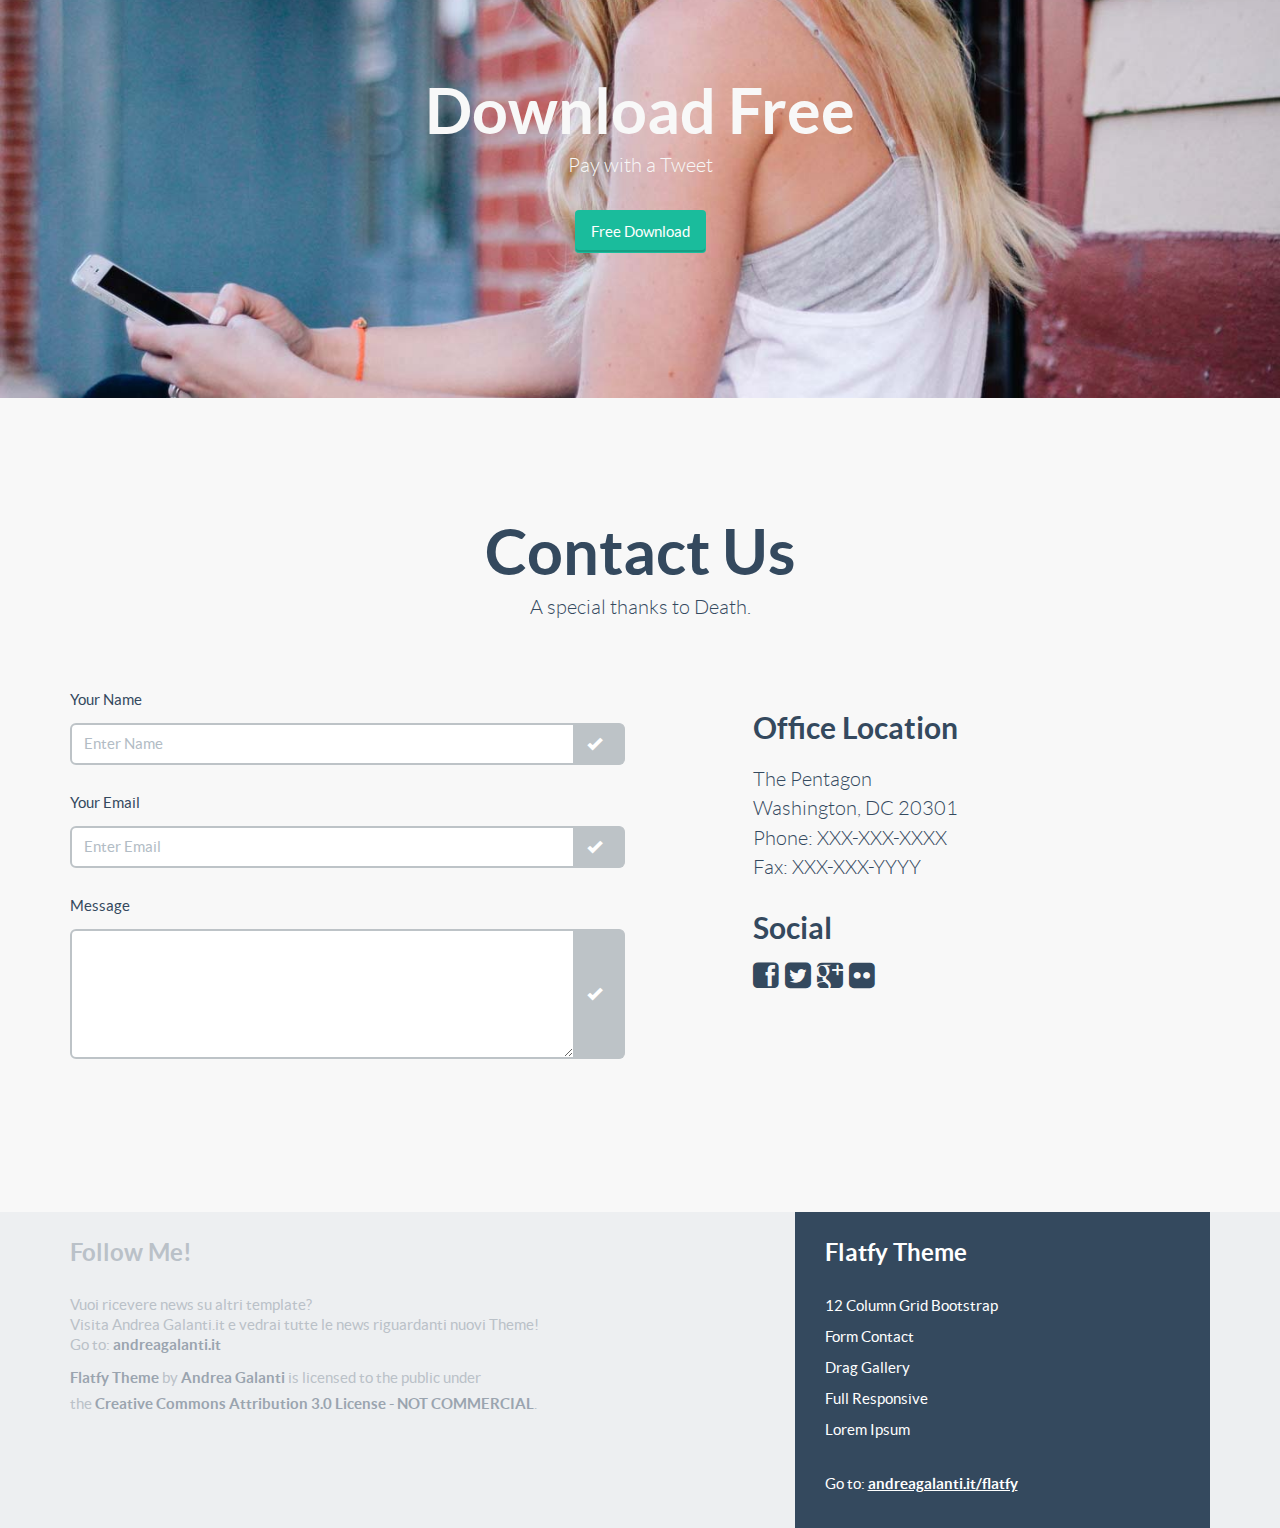
<file: Flatfy V3 - Template/Flatfy V3/index.html>
<!-- FlatFy Theme - Andrea Galanti /-->
<!doctype html>
<!--[if lt IE 7]> <html class="no-js ie6 oldie" lang="en"> <![endif]-->
<!--[if IE 7]>    <html class="no-js ie7 oldie" lang="en"> <![endif]-->
<!--[if IE 8]>    <html class="no-js ie8 oldie" lang="en"> <![endif]-->
<!--[if IE 9]>    <html class="no-js ie9" lang="en"> <![endif]-->
<!--[if gt IE 9]><!--> <html> <!--<![endif]-->
<head>
    <meta charset="utf-8">
    <meta name="viewport" content="width=device-width, user-scalable=no, initial-scale=1.0, minimum-scale=1.0, maximum-scale=1.0">
    <meta name="description" content="Flatfy Free Flat and Responsive HTML5 Template ">
    <meta name="author" content="">

    <title>Flatfy – Free Flat and Responsive HTML5 Template</title>

    <!-- Bootstrap core CSS -->
    <link href="css/bootstrap.min.css" rel="stylesheet">
 
    <!-- Custom Google Web Font -->
    <link href="font-awesome/css/font-awesome.min.css" rel="stylesheet">
    <link href='http://fonts.googleapis.com/css?family=Lato:100,300,400,700,900,100italic,300italic,400italic,700italic,900italic' rel='stylesheet' type='text/css'>
	<link href='http://fonts.googleapis.com/css?family=Arvo:400,700' rel='stylesheet' type='text/css'>
	
    <!-- Custom CSS-->
    <link href="css/general.css" rel="stylesheet">
	
	 <!-- Owl-Carousel -->
    <link href="css/custom.css" rel="stylesheet">
	<link href="css/owl.carousel.css" rel="stylesheet">
    <link href="css/owl.theme.css" rel="stylesheet">
	<link href="css/style.css" rel="stylesheet">
	<link href="css/animate.css" rel="stylesheet">
	
	<!-- Magnific Popup core CSS file -->
	<link rel="stylesheet" href="css/magnific-popup.css"> 
	
	<script src="js/modernizr-2.8.3.min.js"></script>  <!-- Modernizr /-->
	<!--[if IE 9]>
		<script src="js/PIE_IE9.js"></script>
	<![endif]-->
	<!--[if lt IE 9]>
		<script src="js/PIE_IE678.js"></script>
	<![endif]-->

	<!--[if lt IE 9]>
		<script src="js/html5shiv.js"></script>
	<![endif]-->

</head>

<body id="home">

	<!-- Preloader -->
	<div id="preloader">
		<div id="status"></div>
	</div>
	
	<!-- FullScreen -->
    <div class="intro-header">
		<div class="col-xs-12 text-center abcen1">
			<h1 class="h1_home wow fadeIn" data-wow-delay="0.4s">Flatfy</h1>
			<h3 class="h3_home wow fadeIn" data-wow-delay="0.6s">Clean & minimal Theme</h3>
			<ul class="list-inline intro-social-buttons">
				<li><a href="https://twitter.com/galantiandrea" class="btn  btn-lg mybutton_cyano wow fadeIn" data-wow-delay="0.8s"><span class="network-name">Twitter</span></a>
				</li>
				<li id="download" ><a href="#downloadlink" class="btn  btn-lg mybutton_standard wow swing wow fadeIn" data-wow-delay="1.2s"><span class="network-name">Free Download</span></a>
				</li>
			</ul>
		</div>    
        <!-- /.container -->
		<div class="col-xs-12 text-center abcen wow fadeIn">
			<div class="button_down "> 
				<a class="imgcircle wow bounceInUp" data-wow-duration="1.5s"  href="#whatis"> <img class="img_scroll" src="img/icon/circle.png" alt=""> </a>
			</div>
		</div>
    </div>
	
	<!-- NavBar-->
	<nav class="navbar-default" role="navigation">
		<div class="container">
			<div class="navbar-header">
				<button type="button" class="navbar-toggle" data-toggle="collapse" data-target=".navbar-ex1-collapse">
					<span class="sr-only">Toggle navigation</span>
					<span class="icon-bar"></span>
					<span class="icon-bar"></span>
					<span class="icon-bar"></span>
				</button>
				<a class="navbar-brand" href="#home">Flatfy</a>
			</div>

			<div class="collapse navbar-collapse navbar-right navbar-ex1-collapse">
				<ul class="nav navbar-nav">
					
					<li class="menuItem"><a href="#whatis">What is?</a></li>
					<li class="menuItem"><a href="#useit">Use It</a></li>
					<li class="menuItem"><a href="#screen">Screenshot</a></li>
					<li class="menuItem"><a href="#credits">Credits</a></li>
					<li class="menuItem"><a href="#contact">Contact</a></li>
				</ul>
			</div>
		   
		</div>
	</nav> 
	
	<!-- What is -->
	<div id="whatis" class="content-section-b" style="border-top: 0">
		<div class="container">

			<div class="col-md-6 col-md-offset-3 text-center wrap_title">
				<h2>What is?</h2>
				<p class="lead" style="margin-top:0">A special thanks to Death.</p>
				
			</div>
			
			<div class="row">
			
				<div class="col-sm-4 wow fadeInDown text-center">
				  <img class="rotate" src="img/icon/tweet.svg" alt="Generic placeholder image">
				  <h3>Follow Me</h3>
				  <p class="lead">Epsum factorial non deposit quid pro quo hic escorol. Olypian quarrels et gorilla congolium sic ad nauseum. </p>

				  <!-- <p><a class="btn btn-embossed btn-primary view" role="button">View Details</a></p> -->
				</div><!-- /.col-lg-4 -->
				
				<div class="col-sm-4 wow fadeInDown text-center">
				  <img  class="rotate" src="img/icon/picture.svg" alt="Generic placeholder image">
				   <h3>Gallery</h3>
				   <p class="lead">Epsum factorial non deposit quid pro quo hic escorol. Olypian quarrels et gorilla congolium sic ad nauseum. </p>
				   <!-- <p><a class="btn btn-embossed btn-primary view" role="button">View Details</a></p> -->
				</div><!-- /.col-lg-4 -->
				
				<div class="col-sm-4 wow fadeInDown text-center">
				  <img  class="rotate" src="img/icon/retina.svg" alt="Generic placeholder image">
				   <h3>Retina</h3>
					<p class="lead">Epsum factorial non deposit quid pro quo hic escorol. Olypian quarrels et gorilla congolium sic ad nauseum. </p>
				  <!-- <p><a class="btn btn-embossed btn-primary view" role="button">View Details</a></p> -->
				</div><!-- /.col-lg-4 -->
				
			</div><!-- /.row -->
				
			<div class="row tworow">
			
				<div class="col-sm-4  wow fadeInDown text-center">
				  <img class="rotate" src="img/icon/laptop.svg" alt="Generic placeholder image">
				  <h3>Responsive</h3>
				  <p class="lead">Epsum factorial non deposit quid pro quo hic escorol. Olypian quarrels et gorilla congolium sic ad nauseum. </p>
				 <!-- <p><a class="btn btn-embossed btn-primary view" role="button">View Details</a></p> -->
				</div><!-- /.col-lg-4 -->
				
				<div class="col-sm-4 wow fadeInDown text-center">
				  <img  class="rotate" src="img/icon/map.svg" alt="Generic placeholder image">
				   <h3>Google</h3>
				   <p class="lead">Epsum factorial non deposit quid pro quo hic escorol. Olypian quarrels et gorilla congolium sic ad nauseum. </p>
				   <!-- <p><a class="btn btn-embossed btn-primary view" role="button">View Details</a></p> -->
				</div><!-- /.col-lg-4 -->
				
				<div class="col-sm-4 wow fadeInDown text-center">
				  <img  class="rotate" src="img/icon/browser.svg" alt="Generic placeholder image">
				   <h3>Bootstrap</h3>
				 <p class="lead">Epsum factorial non deposit quid pro quo hic escorol. Olypian quarrels et gorilla congolium sic ad nauseum. </p>
				  <!-- <p><a class="btn btn-embossed btn-primary view" role="button">View Details</a></p> -->
				</div><!-- /.col-lg-4 -->
				
			</div><!-- /.row -->
		</div>
	</div>
	
	<!-- Use it -->
    <div id ="useit" class="content-section-a">

        <div class="container">
			
            <div class="row">
			
				<div class="col-sm-6 pull-right wow fadeInRightBig">
                    <img class="img-responsive " src="img/ipad.png" alt="">
                </div>
				
                <div class="col-sm-6 wow fadeInLeftBig"  data-animation-delay="200">   
                    <h3 class="section-heading">Full Responsive</h3>
					<div class="sub-title lead3">Lorem ipsum dolor sit atmet sit dolor greand fdanrh<br> sdfs sit atmet sit dolor greand fdanrh sdfs</div>
                    <p class="lead">
						In his igitur partibus duabus nihil erat, quod Zeno commuta rest gestiret. 
						Sed virtutem ipsam inchoavit, nihil ampliusuma. Scien tiam pollicentur, 
						uam non erat mirum sapientiae lorem cupido
						patria esse cariorem. Quae qui non vident, nihilamane umquam magnum ac cognitione.
					</p>

					 <p><a class="btn btn-embossed btn-primary" href="#" role="button">View Details</a> 
					 <a class="btn btn-embossed btn-info" href="#" role="button">Visit Website</a></p>
				</div>   
            </div>
        </div>
        <!-- /.container -->
    </div>

    <div class="content-section-b"> 
		
		<div class="container">
            <div class="row">
                <div class="col-sm-6 wow fadeInLeftBig">
                     <div id="owl-demo-1" class="owl-carousel">
						<a href="img/iphone.png" class="image-link">
							<div class="item">
								<img  class="img-responsive img-rounded" src="img/iphone.png" alt="">
							</div>
						</a>
						<a href="img/iphone.png" class="image-link">
							<div class="item">
								<img  class="img-responsive img-rounded" src="img/iphone.png" alt="">
							</div>
						</a>
						<a href="img/iphone.png" class="image-link">
							<div class="item">
								<img  class="img-responsive img-rounded" src="img/iphone.png" alt="">
							</div>
						</a>
					</div>       
                </div>
				
                <div class="col-sm-6 wow fadeInRightBig"  data-animation-delay="200">   
                    <h3 class="section-heading">Drag Gallery</h3>
					<div class="sub-title lead3">Lorem ipsum dolor sit atmet sit dolor greand fdanrh<br> sdfs sit atmet sit dolor greand fdanrh sdfs</div>
                    <p class="lead">
						In his igitur partibus duabus nihil erat, quod Zeno commuta rest gestiret. 
						Sed virtutem ipsam inchoavit, nihil ampliusuma. Scien tiam pollicentur, 
						uam non erat mirum sapientiae lorem cupido
						patria esse cariorem. Quae qui non vident, nihilamane umquam magnum ac cognitione.
					</p>

					 <p><a class="btn btn-embossed btn-primary" href="#" role="button">View Details</a> 
					 <a class="btn btn-embossed btn-info" href="#" role="button">Visit Website</a></p>
				</div>  			
			</div>
        </div>
    </div>

    <div class="content-section-a">

        <div class="container">

             <div class="row">
			 
				<div class="col-sm-6 pull-right wow fadeInRightBig">
                    <img class="img-responsive " src="img/doge.png" alt="">
                </div>
			 
                <div class="col-sm-6 wow fadeInLeftBig"  data-animation-delay="200">   
                    <h3 class="section-heading">Font Awesome & Glyphicon</h3>
                    <p class="lead">A special thanks to Death to the Stock Photo for 
					providing the photographs that you see in this template. 
					</p>
					
					<ul class="descp lead2">
						<li><i class="glyphicon glyphicon-signal"></i> Reliable and Secure Platform</li>
						<li><i class="glyphicon glyphicon-refresh"></i> Everything is perfectly orgainized for future</li>
						<li><i class="glyphicon glyphicon-headphones"></i> Attach large file easily</li>
					</ul>
				</div>           
            </div>
        </div>

    </div>

	<!-- Screenshot -->
	<div id="screen" class="content-section-b">
        <div class="container">
          <div class="row" >
			 <div class="col-md-6 col-md-offset-3 text-center wrap_title ">
				<h2>Screen App</h2>
				<p class="lead" style="margin-top:0">A special thanks to Death.</p>
			 </div>
		  </div>
		    <div class="row wow bounceInUp" >
              <div id="owl-demo" class="owl-carousel">
				
				<a href="img/slide/1.png" class="image-link">
					<div class="item">
						<img  class="img-responsive img-rounded" src="img/slide/1.png" alt="Owl Image">
					</div>
				</a>
				
               <a href="img/slide/2.png" class="image-link">
					<div class="item">
						<img  class="img-responsive img-rounded" src="img/slide/2.png" alt="Owl Image">
					</div>
				</a>
				
				<a href="img/slide/3.png" class="image-link">
					<div class="item">
						<img  class="img-responsive img-rounded" src="img/slide/3.png" alt="Owl Image">
					</div>
				</a>
				
				<a href="img/slide/1.png" class="image-link">
					<div class="item">
						<img  class="img-responsive img-rounded" src="img/slide/1.png" alt="Owl Image">
					</div>
				</a>
				
               <a href="img/slide/2.png" class="image-link">
					<div class="item">
						<img  class="img-responsive img-rounded" src="img/slide/2.png" alt="Owl Image">
					</div>
				</a>
				
				<a href="img/slide/3.png" class="image-link">
					<div class="item">
						<img  class="img-responsive img-rounded" src="img/slide/3.png" alt="Owl Image">
					</div>
				</a>
              </div>       
          </div>
        </div>


	</div>
	
	<div  class="content-section-c ">
		<div class="container">
			<div class="row">
			<div class="col-md-6 col-md-offset-3 text-center white">
				<h2>Get Live Updates</h2>
				<p class="lead" style="margin-top:0">A special thanks to Death.</p>
			 </div>
			<div class="col-md-6 col-md-offset-3 text-center">
				<div class="mockup-content">
						<div class="morph-button wow pulse morph-button-inflow morph-button-inflow-1">
							<button type="button "><span>Subscribe to our Newsletter</span></button>
							<div class="morph-content">
								<div>
									<div class="content-style-form content-style-form-4 ">
										<h2 class="morph-clone">Subscribe to our Newsletter</h2>
										<form>
											<p><label>Your Email Address</label><input type="text"/></p>
											<p><button>Subscribe me</button></p>
										</form>
									</div>
								</div>
							</div>
						</div>
				</div>
			</div>	
			</div>>
		</div>
	</div>	
	
	<!-- Credits -->
	<div id="credits" class="content-section-a">
		<div class="container">
			<div class="row">
			
			<div class="col-md-6 col-md-offset-3 text-center wrap_title">
				<h2>Credits</h2>
				<p class="lead" style="margin-top:0">A special thanks to Death.</p>
			 </div>
			 
				<div class="col-sm-6  block wow bounceIn">
					<div class="row">
						<div class="col-md-4 box-icon rotate"> 
							<i class="fa fa-desktop fa-4x "> </i> 
						</div>
						<div class="col-md-8 box-ct">
							<h3> Bootstrap </h3>
							<p> Lorem ipsum dolor sit ametconsectetur adipiscing elit. Suspendisse orci quam. </p>
						</div>
				  </div>
			  </div>
			  <div class="col-sm-6 block wow bounceIn">
					<div class="row">
					  <div class="col-md-4 box-icon rotate"> 
						<i class="fa fa-picture-o fa-4x "> </i> 
					  </div>
					  <div class="col-md-8 box-ct">
						<h3> Owl-Carousel </h3>
						<p> Nullam mo  arcu ac molestie scelerisqu vulputate, molestie ligula gravida, tempus ipsum.</p> 
					  </div>
					</div>
			  </div>
		  </div>
		  
		  <div class="row tworow">
				<div class="col-sm-6  block wow bounceIn">
					<div class="row">
						<div class="col-md-4 box-icon rotate"> 
							<i class="fa fa-magic fa-4x "> </i> 
						</div>
						<div class="col-md-8 box-ct">
							<h3> Codrops </h3>
							<p> Lorem ipsum dolor sit ametconsectetur adipiscing elit. Suspendisse orci quam. </p>
						</div>
				  </div>
			  </div>
			  <div class="col-sm-6 block wow bounceIn">
					<div class="row">
					  <div class="col-md-4 box-icon rotate"> 
						<i class="fa fa-heart fa-4x "> </i> 
					  </div>
					  <div class="col-md-8 box-ct">
						<h3> Lorem Ipsum</h3>
						<p> Nullam mo  arcu ac molestie scelerisqu vulputate, molestie ligula gravida, tempus ipsum.</p> 
					  </div>
					</div>
			  </div>
		  </div>
		</div>
	</div>
	
	<!-- Banner Download -->
	<div id="downloadlink" class="banner">
		<div class="container">
			<div class="row">
				<div class="col-md-6 col-md-offset-3 text-center wrap_title">
				<h2>Download Free</h2>
				<p class="lead" style="margin-top:0">Pay with a Tweet</p>
				<p><a class="btn btn-embossed btn-primary view" role="button">Free Download</a></p> 
			 </div>
			</div>
		</div>
	</div>
	
	<!-- Contact -->
	<div id="contact" class="content-section-a">
		<div class="container">
			<div class="row">
			
			<div class="col-md-6 col-md-offset-3 text-center wrap_title">
				<h2>Contact Us</h2>
				<p class="lead" style="margin-top:0">A special thanks to Death.</p>
			</div>
			
			<form role="form" action="" method="post" >
				<div class="col-md-6">
					<div class="form-group">
						<label for="InputName">Your Name</label>
						<div class="input-group">
							<input type="text" class="form-control" name="InputName" id="InputName" placeholder="Enter Name" required>
							<span class="input-group-addon"><i class="glyphicon glyphicon-ok form-control-feedback"></i></span>
						</div>
					</div>
					
					<div class="form-group">
						<label for="InputEmail">Your Email</label>
						<div class="input-group">
							<input type="email" class="form-control" id="InputEmail" name="InputEmail" placeholder="Enter Email" required  >
							<span class="input-group-addon"><i class="glyphicon glyphicon-ok form-control-feedback"></i></span>
						</div>
					</div>
					
					<div class="form-group">
						<label for="InputMessage">Message</label>
						<div class="input-group">
							<textarea name="InputMessage" id="InputMessage" class="form-control" rows="5" required></textarea>
							<span class="input-group-addon"><i class="glyphicon glyphicon-ok form-control-feedback"></i></span>
						</div>
					</div>

					<input type="submit" name="submit" id="submit" value="Submit" class="btn wow tada btn-embossed btn-primary pull-right">
				</div>
			</form>
			
			<hr class="featurette-divider hidden-lg">
				<div class="col-md-5 col-md-push-1 address">
					<address>
					<h3>Office Location</h3>
					<p class="lead"><a href="https://www.google.com/maps/preview?ie=UTF-8&q=The+Pentagon&fb=1&gl=us&hq=1400+Defense+Pentagon+Washington,+DC+20301-1400&cid=12647181945379443503&ei=qmYfU4H8LoL2oATa0IHIBg&ved=0CKwBEPwSMAo&safe=on">The Pentagon<br>
					Washington, DC 20301</a><br>
					Phone: XXX-XXX-XXXX<br>
					Fax: XXX-XXX-YYYY</p>
					</address>

					<h3>Social</h3>
					<li class="social"> 
					<a href="#"><i class="fa fa-facebook-square fa-size"> </i></a>
					<a href="#"><i class="fa  fa-twitter-square fa-size"> </i> </a> 
					<a href="#"><i class="fa fa-google-plus-square fa-size"> </i></a>
					<a href="#"><i class="fa fa-flickr fa-size"> </i> </a>
					</li>
				</div>
			</div>
		</div>
	</div>
	
	
	
    <footer>
      <div class="container">
        <div class="row">
          <div class="col-md-7">
            <h3 class="footer-title">Follow Me!</h3>
            <p>Vuoi ricevere news su altri template?<br/>
              Visita Andrea Galanti.it e vedrai tutte le news riguardanti nuovi Theme!<br/>
              Go to: <a  href="http://andreagalanti.it" target="_blank">andreagalanti.it</a>
            </p>
			
			<!-- LICENSE -->
			<a rel="cc:attributionURL" href="http://www.andreagalanti.it/flatfy"
		   property="dc:title">Flatfy Theme </a> by
		   <a rel="dc:creator" href="http://www.andreagalanti.it"
		   property="cc:attributionName">Andrea Galanti</a>
		   is licensed to the public under 
		   <BR>the <a rel="license"
		   href="http://creativecommons.org/licenses/by-nc/3.0/it/deed.it">Creative
		   Commons Attribution 3.0 License - NOT COMMERCIAL</a>.
		   
	   
          </div> <!-- /col-xs-7 -->

          <div class="col-md-5">
            <div class="footer-banner">
              <h3 class="footer-title">Flatfy Theme</h3>
              <ul>
                <li>12 Column Grid Bootstrap</li>
                <li>Form Contact</li>
                <li>Drag Gallery</li>
                <li>Full Responsive</li>
                <li>Lorem Ipsum</li>
              </ul>
              Go to: <a href="http://andreagalanti.it/flatfy" target="_blank">andreagalanti.it/flatfy</a>
            </div>
          </div>
        </div>
      </div>
    </footer>

    <!-- JavaScript -->
    <script src="js/jquery-1.10.2.js"></script>
    <script src="js/bootstrap.js"></script>
	<script src="js/owl.carousel.js"></script>
	<script src="js/script.js"></script>
	<!-- StikyMenu -->
	<script src="js/stickUp.min.js"></script>
	<script type="text/javascript">
	  jQuery(function($) {
		$(document).ready( function() {
		  $('.navbar-default').stickUp();
		  
		});
	  });
	
	</script>
	<!-- Smoothscroll -->
	<script type="text/javascript" src="js/jquery.corner.js"></script> 
	<script src="js/wow.min.js"></script>
	<script>
	 new WOW().init();
	</script>
	<script src="js/classie.js"></script>
	<script src="js/uiMorphingButton_inflow.js"></script>
	<!-- Magnific Popup core JS file -->
	<script src="js/jquery.magnific-popup.js"></script> 
</body>

</html>
</file>
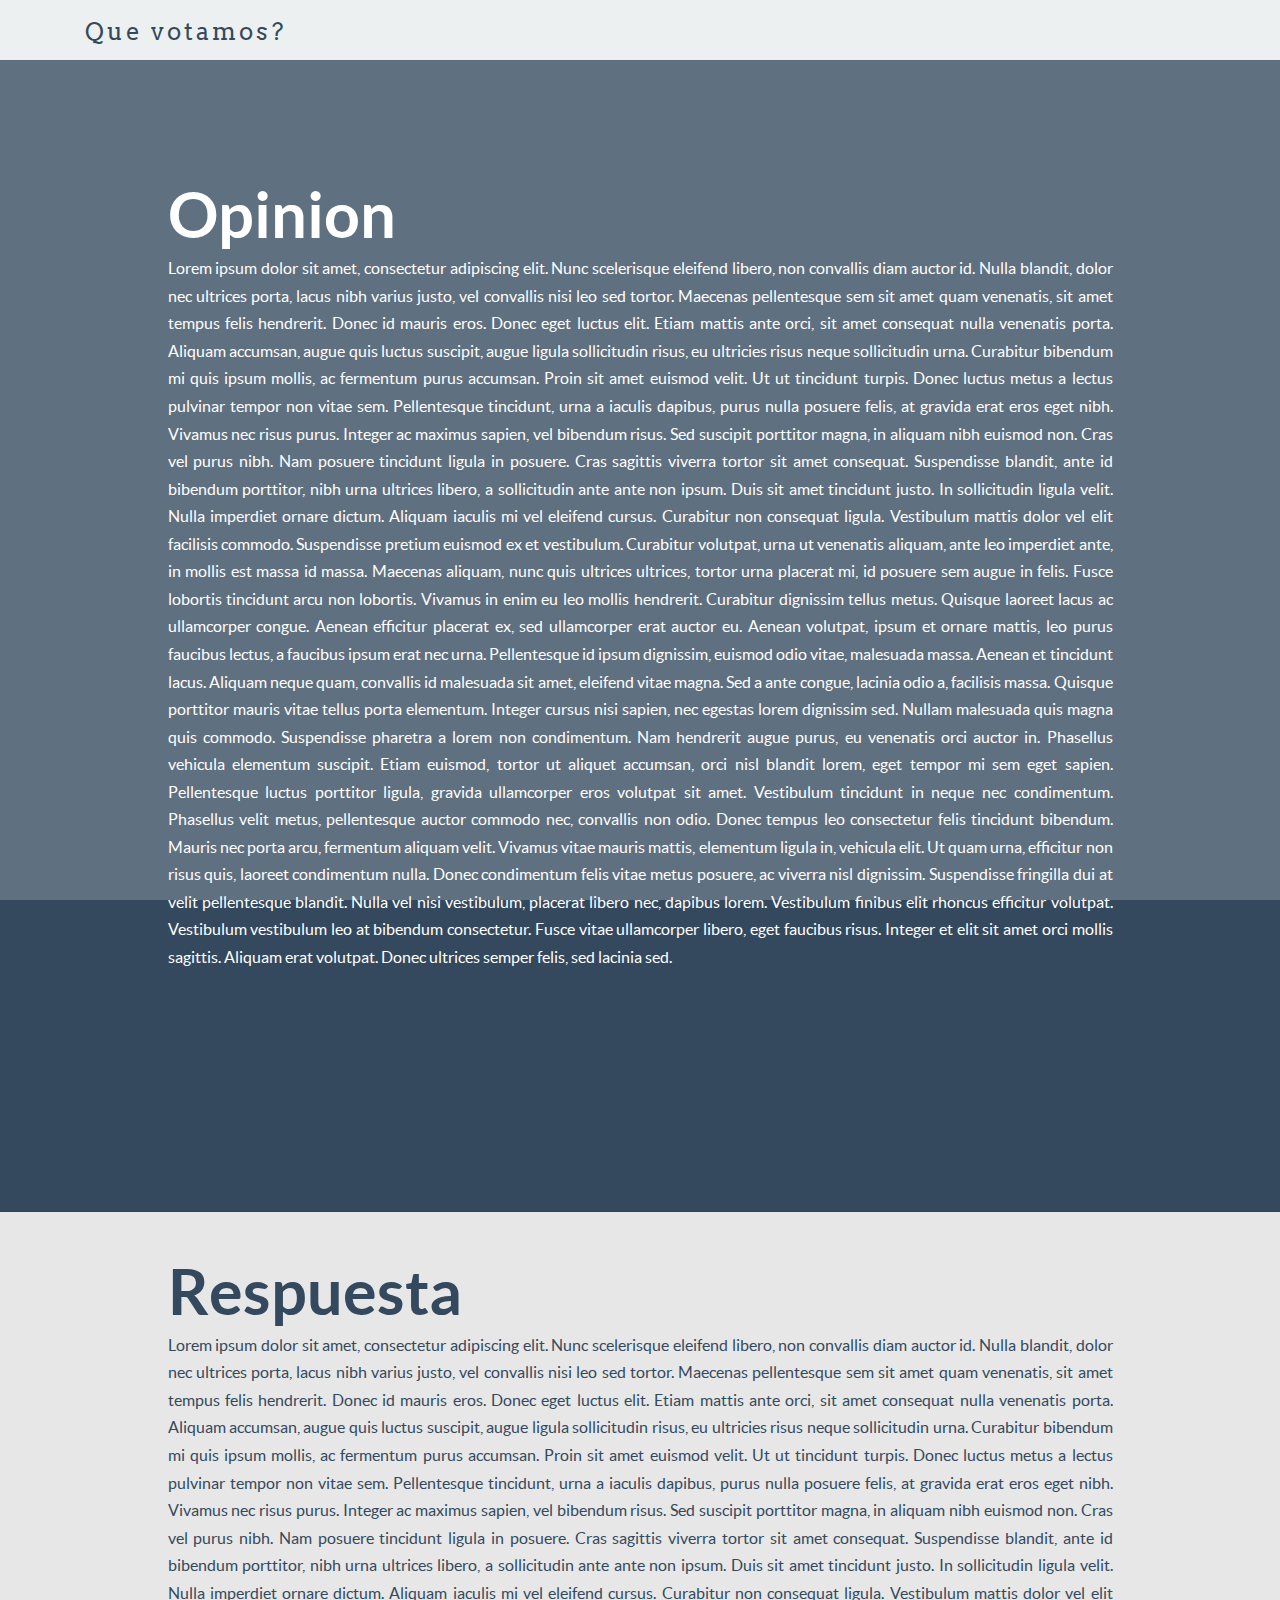
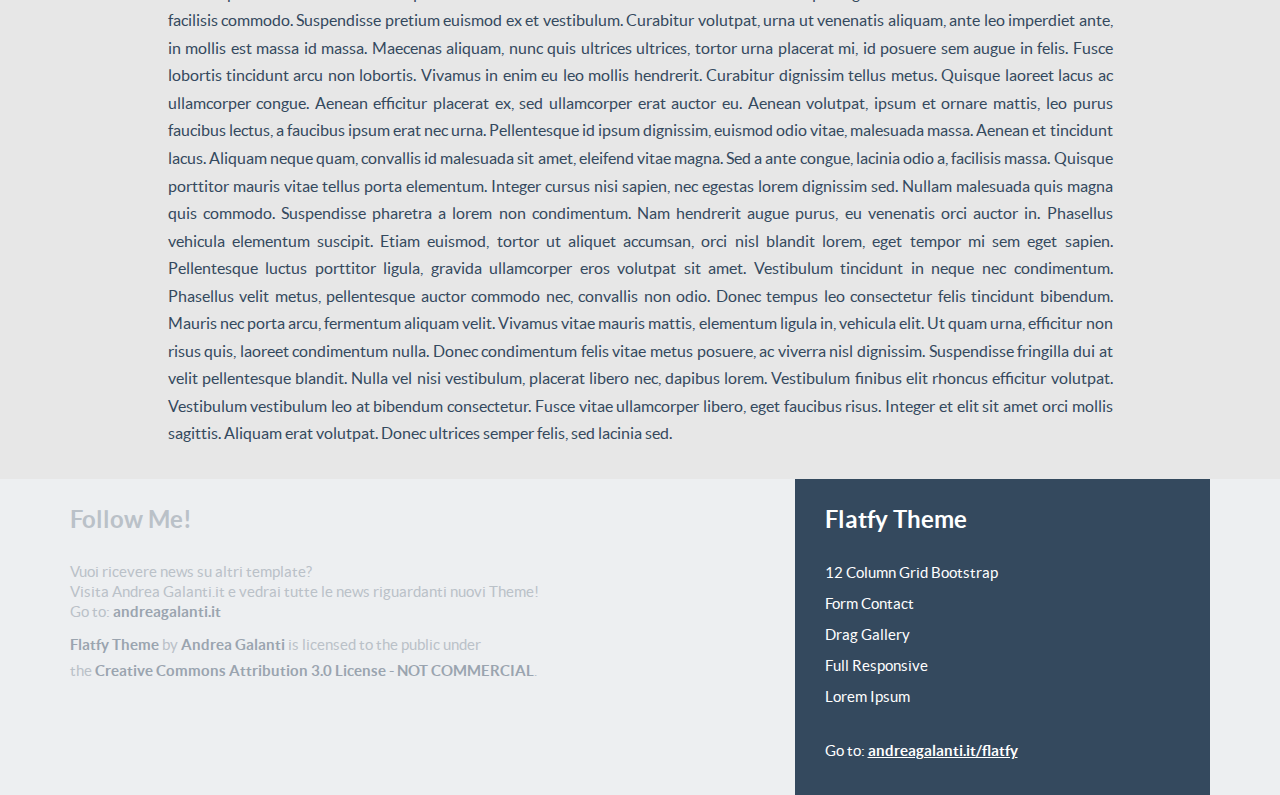
<file: Pagina/Debate/plantillaDebate.html>
<!-- FlatFy Theme - Andrea Galanti /-->
<!doctype html>
<!--[if lt IE 7]> <html class="no-js ie6 oldie" lang="en"> <![endif]-->
<!--[if IE 7]>    <html class="no-js ie7 oldie" lang="en"> <![endif]-->
<!--[if IE 8]>    <html class="no-js ie8 oldie" lang="en"> <![endif]-->
<!--[if IE 9]>    <html class="no-js ie9" lang="en"> <![endif]-->
<!--[if gt IE 9]><!-->
<html>
<!--<![endif]-->

<head>
    <meta charset="utf-8">
    <meta name="viewport" content="width=device-width, user-scalable=no, initial-scale=1.0, minimum-scale=1.0, maximum-scale=1.0">
    <meta name="description" content="Tu lugar para expresarte,informarte,dabatir.">
    <meta name="author" content="Made with <3 by a bunch of geeks from All Around The World ">



    <title>Que votamos?</title>

    <!-- Bootstrap core CSS -->
    <link href="../css/bootstrap.min.css" rel="stylesheet">

    <!-- Custom Google Web Font -->
    <link href="../font-awesome/css/font-awesome.min.css" rel="stylesheet">
    <link href='http://fonts.googleapis.com/css?family=Lato:100,300,400,700,900,100italic,300italic,400italic,700italic,900italic' rel='stylesheet' type='text/css'>
    <link href='http://fonts.googleapis.com/css?family=Arvo:400,700' rel='stylesheet' type='text/css'>

    <!-- Custom CSS-->
    <link href="../css/general.css" rel="stylesheet">

    <!-- Owl-Carousel -->
    <link href="../css/custom.css" rel="stylesheet">
    <link href="../css/owl.carousel.css" rel="stylesheet">
    <link href="../css/owl.theme.css" rel="stylesheet">
    <link href="../css/style.css" rel="stylesheet">
    <link href="../css/animate.css" rel="stylesheet">

    <!-- Emoji-->
    <link href="https://afeld.github.io/emoji-css/emoji.css" rel="stylesheet">

    <!-- icon-->
    <!--
    <link rel="shortcut icon" href="question.ico" />
    <link rel="apple-touch-icon" href="question.ico" />
    <link rel="shortcut icon" type="image/ico" href="/img/question.png" />
-->


    <!-- Magnific Popup core CSS file -->
    <link rel="stylesheet" href="../css/magnific-popup.css">

    <script src="../js/modernizr-2.8.3.min.js"></script>
    <!-- Modernizr /-->
    <!--[if IE 9]>
		<script src="js/PIE_IE9.js"></script>
	<![endif]-->
    <!--[if lt IE 9]>
		<script src="js/PIE_IE678.js"></script>
	<![endif]-->

    <!--[if lt IE 9]>
		<script src="js/html5shiv.js"></script>
	<![endif]-->

</head>

<body id="home">

    <!-- Preloader -->
    <div id="preloader">
        <div id="status"></div>
    </div>

    <!-- FullScreen -->
    <!--
    <div class="intro-header">
        <div class="col-xs-12 text-center abcen1">
            <img src="question.png" class="wow fadeIn" data-wow-delay="1.5s">
            <h1 class="h1_home wow fadeIn" data-wow-delay="0.4s">Que votamos?</h1>
            <h3 class="h3_home wow fadeIn" data-wow-delay="0.6s">Tu lugar para expresarte,</h3>
            <h3 class="h3_home wow fadeIn" data-wow-delay="0.6s">informarte,</h3>
            <h3 class="h3_home wow fadeIn" data-wow-delay="0.6s">dabatir.</h3>
-->

    <!-- 			<ul class="list-inline intro-social-buttons">
				<li><a href="https://twitter.com/galantiandrea" class="btn  btn-lg mybutton_cyano wow fadeIn" data-wow-delay="0.8s"><span class="network-name">Twitter</span></a>
				</li>
				<li id="download" ><a href="#downloadlink" class="btn  btn-lg mybutton_standard wow swing wow fadeIn" data-wow-delay="1.2s"><span class="network-name">Free Download</span></a>
				</li>
			</ul> -->
    <!--</div>-->
    <!-- /.container -->
    <!--
        <div class="col-xs-12 text-center abcen wow fadeIn">
            <div class="button_down ">
                <a class="imgcircle wow bounceInUp" data-wow-duration="1.5s" href="#whatis"> <img class="img_scroll" src="img/icon/circle.png" alt=""> </a>
            </div>
        </div>
    </div>
-->


    <!-- NavBar-->
    <nav class="navbar-default" role="navigation">
        <div class="container">
            <div class="navbar-header">
                <button type="button" class="navbar-toggle" data-toggle="collapse" data-target=".navbar-ex1-collapse">
                    <span class="sr-only">Toggle navigation</span>
                    <span class="icon-bar"></span>
                    <span class="icon-bar"></span>
                    <span class="icon-bar"></span>
                </button>
                <a class="navbar-brand" href="../index.html">Que votamos?</a>
            </div>



        </div>
    </nav>



    <div class="content-section-c ">
        <div class="container">
            <div class="row">
                <span class="col-sm-1"></span>
                <div class="col-sm-10   white">
                    <h2>Opinion</h2>
                    <p align="justify">Lorem ipsum dolor sit amet, consectetur adipiscing elit. Nunc scelerisque eleifend libero, non convallis diam auctor id. Nulla blandit, dolor nec ultrices porta, lacus nibh varius justo, vel convallis nisi leo sed tortor. Maecenas pellentesque sem sit amet quam venenatis, sit amet tempus felis hendrerit. Donec id mauris eros. Donec eget luctus elit. Etiam mattis ante orci, sit amet consequat nulla venenatis porta. Aliquam accumsan, augue quis luctus suscipit, augue ligula sollicitudin risus, eu ultricies risus neque sollicitudin urna. Curabitur bibendum mi quis ipsum mollis, ac fermentum purus accumsan. Proin sit amet euismod velit. Ut ut tincidunt turpis. Donec luctus metus a lectus pulvinar tempor non vitae sem. Pellentesque tincidunt, urna a iaculis dapibus, purus nulla posuere felis, at gravida erat eros eget nibh. Vivamus nec risus purus. Integer ac maximus sapien, vel bibendum risus. Sed suscipit porttitor magna, in aliquam nibh euismod non. Cras vel purus nibh. Nam posuere tincidunt ligula in posuere. Cras sagittis viverra tortor sit amet consequat. Suspendisse blandit, ante id bibendum porttitor, nibh urna ultrices libero, a sollicitudin ante ante non ipsum. Duis sit amet tincidunt justo. In sollicitudin ligula velit. Nulla imperdiet ornare dictum. Aliquam iaculis mi vel eleifend cursus. Curabitur non consequat ligula. Vestibulum mattis dolor vel elit facilisis commodo. Suspendisse pretium euismod ex et vestibulum. Curabitur volutpat, urna ut venenatis aliquam, ante leo imperdiet ante, in mollis est massa id massa. Maecenas aliquam, nunc quis ultrices ultrices, tortor urna placerat mi, id posuere sem augue in felis. Fusce lobortis tincidunt arcu non lobortis. Vivamus in enim eu leo mollis hendrerit. Curabitur dignissim tellus metus. Quisque laoreet lacus ac ullamcorper congue. Aenean efficitur placerat ex, sed ullamcorper erat auctor eu. Aenean volutpat, ipsum et ornare mattis, leo purus faucibus lectus, a faucibus ipsum erat nec urna. Pellentesque id ipsum dignissim, euismod odio vitae, malesuada massa. Aenean et tincidunt lacus. Aliquam neque quam, convallis id malesuada sit amet, eleifend vitae magna. Sed a ante congue, lacinia odio a, facilisis massa. Quisque porttitor mauris vitae tellus porta elementum. Integer cursus nisi sapien, nec egestas lorem dignissim sed. Nullam malesuada quis magna quis commodo. Suspendisse pharetra a lorem non condimentum. Nam hendrerit augue purus, eu venenatis orci auctor in. Phasellus vehicula elementum suscipit. Etiam euismod, tortor ut aliquet accumsan, orci nisl blandit lorem, eget tempor mi sem eget sapien. Pellentesque luctus porttitor ligula, gravida ullamcorper eros volutpat sit amet. Vestibulum tincidunt in neque nec condimentum. Phasellus velit metus, pellentesque auctor commodo nec, convallis non odio. Donec tempus leo consectetur felis tincidunt bibendum. Mauris nec porta arcu, fermentum aliquam velit. Vivamus vitae mauris mattis, elementum ligula in, vehicula elit. Ut quam urna, efficitur non risus quis, laoreet condimentum nulla. Donec condimentum felis vitae metus posuere, ac viverra nisl dignissim. Suspendisse fringilla dui at velit pellentesque blandit. Nulla vel nisi vestibulum, placerat libero nec, dapibus lorem. Vestibulum finibus elit rhoncus efficitur volutpat. Vestibulum vestibulum leo at bibendum consectetur. Fusce vitae ullamcorper libero, eget faucibus risus. Integer et elit sit amet orci mollis sagittis. Aliquam erat volutpat. Donec ultrices semper felis, sed lacinia sed.</p>


                </div>
                <span class="col-sm-1"></span>


                <div class="col-md-6 col-md-offset-3 text-center">
                    <div class="mockup-content">
                        <div class="morph-button wow pulse morph-button-inflow morph-button-inflow-1">
                            <button type="button "></button>
                        </div>
                    </div>
                </div>

            </div>
        </div>
    </div>

    <!-- Screenshot -->
    <!-- Para cambiar el tamano del carrusel hay que ir a owl.carrysel.js en la linea updateItems : function () que se e=nacarga del hacerlo responsive -->

    <div id="screen" class="content-section-b2">
        <div class="container">
            <div class="row">
                <span class="col-sm-1"></span>
                <div class="col-sm-10">
                    <h2>Respuesta</h2>
                    <p align="justify">Lorem ipsum dolor sit amet, consectetur adipiscing elit. Nunc scelerisque eleifend libero, non convallis diam auctor id. Nulla blandit, dolor nec ultrices porta, lacus nibh varius justo, vel convallis nisi leo sed tortor. Maecenas pellentesque sem sit amet quam venenatis, sit amet tempus felis hendrerit. Donec id mauris eros. Donec eget luctus elit. Etiam mattis ante orci, sit amet consequat nulla venenatis porta. Aliquam accumsan, augue quis luctus suscipit, augue ligula sollicitudin risus, eu ultricies risus neque sollicitudin urna. Curabitur bibendum mi quis ipsum mollis, ac fermentum purus accumsan. Proin sit amet euismod velit. Ut ut tincidunt turpis. Donec luctus metus a lectus pulvinar tempor non vitae sem. Pellentesque tincidunt, urna a iaculis dapibus, purus nulla posuere felis, at gravida erat eros eget nibh. Vivamus nec risus purus. Integer ac maximus sapien, vel bibendum risus. Sed suscipit porttitor magna, in aliquam nibh euismod non. Cras vel purus nibh. Nam posuere tincidunt ligula in posuere. Cras sagittis viverra tortor sit amet consequat. Suspendisse blandit, ante id bibendum porttitor, nibh urna ultrices libero, a sollicitudin ante ante non ipsum. Duis sit amet tincidunt justo. In sollicitudin ligula velit. Nulla imperdiet ornare dictum. Aliquam iaculis mi vel eleifend cursus. Curabitur non consequat ligula. Vestibulum mattis dolor vel elit facilisis commodo. Suspendisse pretium euismod ex et vestibulum. Curabitur volutpat, urna ut venenatis aliquam, ante leo imperdiet ante, in mollis est massa id massa. Maecenas aliquam, nunc quis ultrices ultrices, tortor urna placerat mi, id posuere sem augue in felis. Fusce lobortis tincidunt arcu non lobortis. Vivamus in enim eu leo mollis hendrerit. Curabitur dignissim tellus metus. Quisque laoreet lacus ac ullamcorper congue. Aenean efficitur placerat ex, sed ullamcorper erat auctor eu. Aenean volutpat, ipsum et ornare mattis, leo purus faucibus lectus, a faucibus ipsum erat nec urna. Pellentesque id ipsum dignissim, euismod odio vitae, malesuada massa. Aenean et tincidunt lacus. Aliquam neque quam, convallis id malesuada sit amet, eleifend vitae magna. Sed a ante congue, lacinia odio a, facilisis massa. Quisque porttitor mauris vitae tellus porta elementum. Integer cursus nisi sapien, nec egestas lorem dignissim sed. Nullam malesuada quis magna quis commodo. Suspendisse pharetra a lorem non condimentum. Nam hendrerit augue purus, eu venenatis orci auctor in. Phasellus vehicula elementum suscipit. Etiam euismod, tortor ut aliquet accumsan, orci nisl blandit lorem, eget tempor mi sem eget sapien. Pellentesque luctus porttitor ligula, gravida ullamcorper eros volutpat sit amet. Vestibulum tincidunt in neque nec condimentum. Phasellus velit metus, pellentesque auctor commodo nec, convallis non odio. Donec tempus leo consectetur felis tincidunt bibendum. Mauris nec porta arcu, fermentum aliquam velit. Vivamus vitae mauris mattis, elementum ligula in, vehicula elit. Ut quam urna, efficitur non risus quis, laoreet condimentum nulla. Donec condimentum felis vitae metus posuere, ac viverra nisl dignissim. Suspendisse fringilla dui at velit pellentesque blandit. Nulla vel nisi vestibulum, placerat libero nec, dapibus lorem. Vestibulum finibus elit rhoncus efficitur volutpat. Vestibulum vestibulum leo at bibendum consectetur. Fusce vitae ullamcorper libero, eget faucibus risus. Integer et elit sit amet orci mollis sagittis. Aliquam erat volutpat. Donec ultrices semper felis, sed lacinia sed.</p>
                </div>
                <span class="col-sm-1"></span>
            </div>
            <!--fin parte abajo-->

        </div>


    </div>

    <footer>
        <div class="container">
            <div class="row">
                <div class="col-md-7">
                    <h3 class="footer-title">Follow Me!</h3>
                    <p>Vuoi ricevere news su altri template?
                        <br/> Visita Andrea Galanti.it e vedrai tutte le news riguardanti nuovi Theme!
                        <br/> Go to: <a href="http://andreagalanti.it" target="_blank">andreagalanti.it</a>
                    </p>

                    <!-- LICENSE -->
                    <a rel="cc:attributionURL" href="http://www.andreagalanti.it/flatfy" property="dc:title">Flatfy Theme </a> by
                    <a rel="dc:creator" href="http://www.andreagalanti.it" property="cc:attributionName">Andrea Galanti</a> is licensed to the public under
                    <BR>the <a rel="license" href="http://creativecommons.org/licenses/by-nc/3.0/it/deed.it">Creative
		   Commons Attribution 3.0 License - NOT COMMERCIAL</a>.


                </div>
                <!-- /col-xs-7 -->

                <div class="col-md-5">
                    <div class="footer-banner">
                        <h3 class="footer-title">Flatfy Theme</h3>
                        <ul>
                            <li>12 Column Grid Bootstrap</li>
                            <li>Form Contact</li>
                            <li>Drag Gallery</li>
                            <li>Full Responsive</li>
                            <li>Lorem Ipsum</li>
                        </ul>
                        Go to: <a href="http://andreagalanti.it/flatfy" target="_blank">andreagalanti.it/flatfy</a>
                    </div>
                </div>
            </div>
        </div>
    </footer>

    <!-- JavaScript -->
    <script src="../js/jquery-1.10.2.js"></script>
    <script src="../js/bootstrap.js"></script>
    <script src="../js/owl.carousel.js"></script>
    <script src="../js/script.js"></script>
    <!-- StikyMenu -->
    <script src="../js/stickUp.min.js"></script>
    <script type="text/javascript">
        jQuery(function ($) {
            $(document).ready(function () {
                $('.navbar-default').stickUp();

            });
        });
    </script>
    <!-- Smoothscroll -->
    <script type="../text/javascript" src="js/jquery.corner.js"></script>
    <script src="../js/wow.min.js"></script>
    <script>
        new WOW().init();
    </script>
    <script src="../js/classie.js"></script>
    <script src="../js/uiMorphingButton_inflow.js"></script>
    <!-- Magnific Popup core JS file -->
    <script src="../js/jquery.magnific-popup.js"></script>
    <!--Google analytics-->
    <script>
        (function (i, s, o, g, r, a, m) {
            i['GoogleAnalyticsObject'] = r;
            i[r] = i[r] || function () {
                (i[r].q = i[r].q || []).push(arguments)
            }, i[r].l = 1 * new Date();
            a = s.createElement(o)
                , m = s.getElementsByTagName(o)[0];
            a.async = 1;
            a.src = g;
            m.parentNode.insertBefore(a, m)
        })(window, document, 'script', 'https://www.google-analytics.com/analytics.js', 'ga');

        ga('create', 'UA-74104605-3', 'auto');
        ga('send', 'pageview');
    </script>

</body>

</html>
</file>
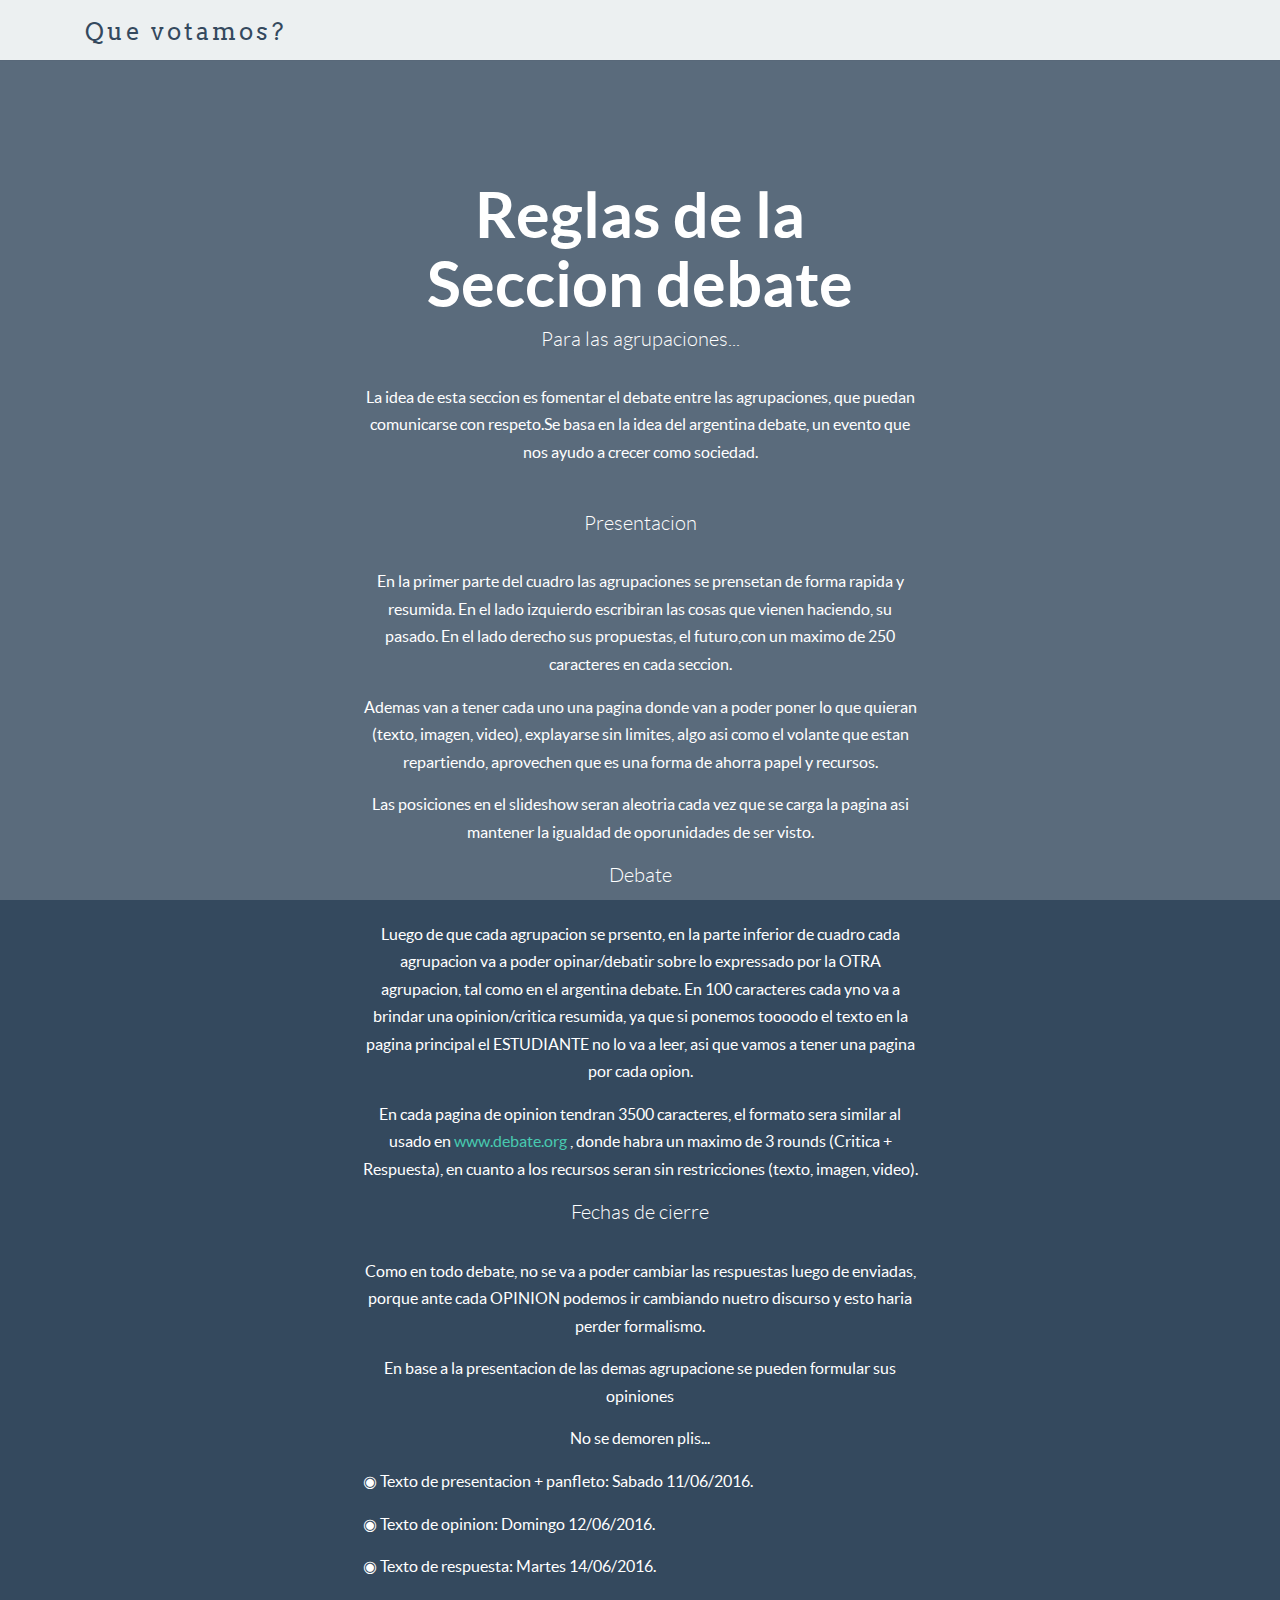
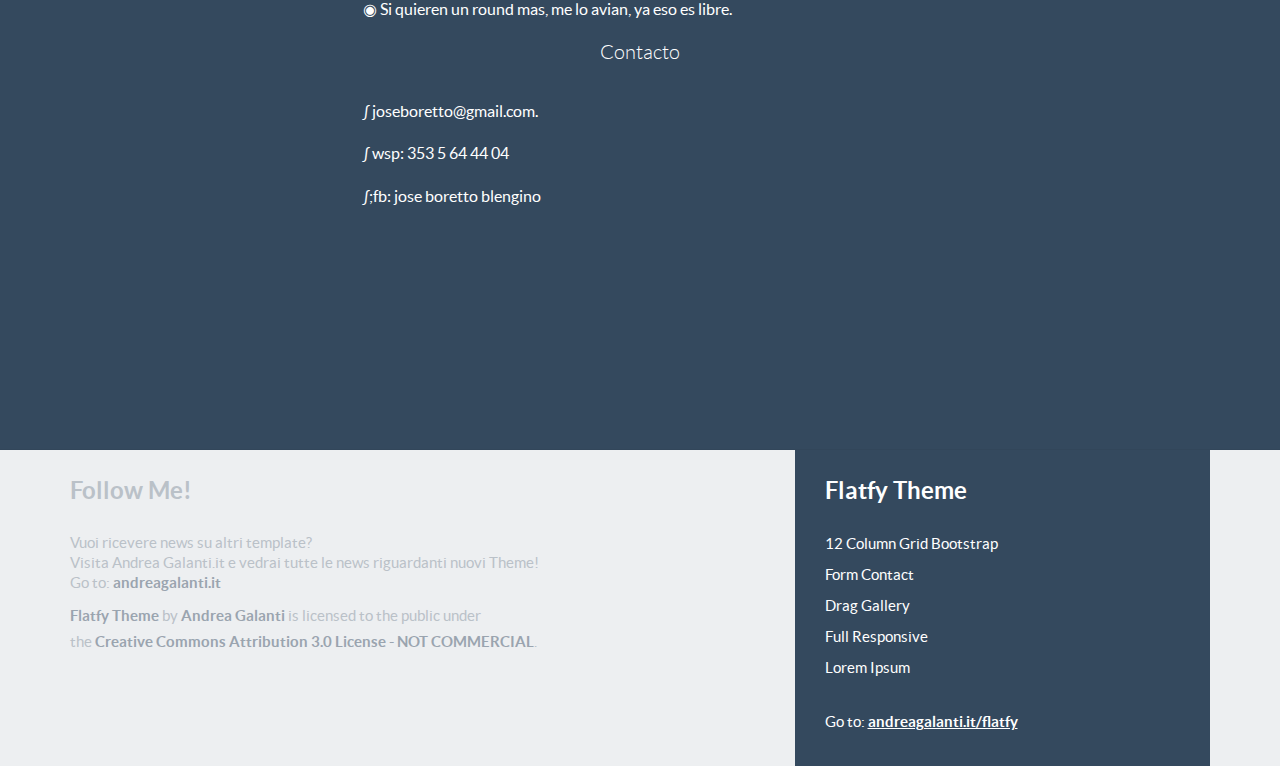
<file: Pagina/Debate/reglas.html>
<!-- FlatFy Theme - Andrea Galanti /-->
<!doctype html>
<!--[if lt IE 7]> <html class="no-js ie6 oldie" lang="en"> <![endif]-->
<!--[if IE 7]>    <html class="no-js ie7 oldie" lang="en"> <![endif]-->
<!--[if IE 8]>    <html class="no-js ie8 oldie" lang="en"> <![endif]-->
<!--[if IE 9]>    <html class="no-js ie9" lang="en"> <![endif]-->
<!--[if gt IE 9]><!-->
<html>
<!--<![endif]-->

<head>
    <meta charset="utf-8">
    <meta name="viewport" content="width=device-width, user-scalable=no, initial-scale=1.0, minimum-scale=1.0, maximum-scale=1.0">
    <meta name="description" content="Tu lugar para expresarte,informarte,dabatir.">
    <meta name="author" content="Made with <3 by a bunch of geeks from All Around The World ">



    <title>Que votamos?</title>

    <!-- Bootstrap core CSS -->
    <link href="../css/bootstrap.min.css" rel="stylesheet">

    <!-- Custom Google Web Font -->
    <link href="../font-awesome/css/font-awesome.min.css" rel="stylesheet">
    <link href='http://fonts.googleapis.com/css?family=Lato:100,300,400,700,900,100italic,300italic,400italic,700italic,900italic' rel='stylesheet' type='text/css'>
    <link href='http://fonts.googleapis.com/css?family=Arvo:400,700' rel='stylesheet' type='text/css'>

    <!-- Custom CSS-->
    <link href="../css/general.css" rel="stylesheet">

    <!-- Owl-Carousel -->
    <link href="../css/custom.css" rel="stylesheet">
    <link href="../css/owl.carousel.css" rel="stylesheet">
    <link href="../css/owl.theme.css" rel="stylesheet">
    <link href="../css/style.css" rel="stylesheet">
    <link href="../css/animate.css" rel="stylesheet">

    <!-- Emoji-->
    <link href="https://afeld.github.io/emoji-css/emoji.css" rel="stylesheet">

    <!-- icon-->
    <!--
    <link rel="shortcut icon" href="question.ico" />
    <link rel="apple-touch-icon" href="question.ico" />
    <link rel="shortcut icon" type="image/ico" href="/img/question.png" />
-->


    <!-- Magnific Popup core CSS file -->
    <link rel="stylesheet" href="../css/magnific-popup.css">

    <script src="../js/modernizr-2.8.3.min.js"></script>
    <!-- Modernizr /-->
    <!--[if IE 9]>
		<script src="js/PIE_IE9.js"></script>
	<![endif]-->
    <!--[if lt IE 9]>
		<script src="js/PIE_IE678.js"></script>
	<![endif]-->

    <!--[if lt IE 9]>
		<script src="js/html5shiv.js"></script>
	<![endif]-->

</head>

<body id="home">

    <!-- Preloader -->
    <div id="preloader">
        <div id="status"></div>
    </div>

    <!-- FullScreen -->
    <!--
    <div class="intro-header">
        <div class="col-xs-12 text-center abcen1">
            <img src="question.png" class="wow fadeIn" data-wow-delay="1.5s">
            <h1 class="h1_home wow fadeIn" data-wow-delay="0.4s">Que votamos?</h1>
            <h3 class="h3_home wow fadeIn" data-wow-delay="0.6s">Tu lugar para expresarte,</h3>
            <h3 class="h3_home wow fadeIn" data-wow-delay="0.6s">informarte,</h3>
            <h3 class="h3_home wow fadeIn" data-wow-delay="0.6s">dabatir.</h3>
-->

    <!-- 			<ul class="list-inline intro-social-buttons">
				<li><a href="https://twitter.com/galantiandrea" class="btn  btn-lg mybutton_cyano wow fadeIn" data-wow-delay="0.8s"><span class="network-name">Twitter</span></a>
				</li>
				<li id="download" ><a href="#downloadlink" class="btn  btn-lg mybutton_standard wow swing wow fadeIn" data-wow-delay="1.2s"><span class="network-name">Free Download</span></a>
				</li>
			</ul> -->
    <!--</div>-->
    <!-- /.container -->
    <!--
        <div class="col-xs-12 text-center abcen wow fadeIn">
            <div class="button_down ">
                <a class="imgcircle wow bounceInUp" data-wow-duration="1.5s" href="#whatis"> <img class="img_scroll" src="img/icon/circle.png" alt=""> </a>
            </div>
        </div>
    </div>
-->


    <!-- NavBar-->
    <nav class="navbar-default" role="navigation">
        <div class="container">
            <div class="navbar-header">
                <button type="button" class="navbar-toggle" data-toggle="collapse" data-target=".navbar-ex1-collapse">
                    <span class="sr-only">Toggle navigation</span>
                    <span class="icon-bar"></span>
                    <span class="icon-bar"></span>
                    <span class="icon-bar"></span>
                </button>
                <a class="navbar-brand" href="../index.html">Que votamos?</a>
            </div>



        </div>
    </nav>



    <div class="content-section-c ">
        <div class="container">
            <div class="row">
                <div class="col-md-6 col-md-offset-3 text-center white">
                    <h2>Reglas de la Seccion debate</h2>
                    <p class="lead" style="margin-top:0">Para las agrupaciones...</p>
                    <p>La idea de esta seccion es fomentar el debate entre las agrupaciones, que puedan comunicarse con respeto.Se basa en la idea del argentina debate, un evento que nos ayudo a crecer como sociedad.</p>
                    <br>
                    <p class="lead" style="margin-top:0">Presentacion</p>


                    <p>En la primer parte del cuadro las agrupaciones se prensetan de forma rapida y resumida. En el lado izquierdo escribiran las cosas que vienen haciendo, su pasado. En el lado derecho sus propuestas, el futuro,con un maximo de 250 caracteres en cada seccion.</p>

                    <p>Ademas van a tener cada uno una pagina donde van a poder poner lo que quieran (texto, imagen, video), explayarse sin limites, algo asi como el volante que estan repartiendo, aprovechen que es una forma de ahorra papel y recursos.</p>

                    <p>Las posiciones en el slideshow seran aleotria cada vez que se carga la pagina asi mantener la igualdad de oporunidades de ser visto.</p>


                    <p class="lead" style="margin-top:0">Debate</p>

                    <p>Luego de que cada agrupacion se prsento, en la parte inferior de cuadro cada agrupacion va a poder opinar/debatir sobre lo expressado por la OTRA agrupacion, tal como en el argentina debate. En 100 caracteres cada yno va a brindar una opinion/critica resumida, ya que si ponemos toooodo el texto en la pagina principal el ESTUDIANTE no lo va a leer, asi que vamos a tener una pagina por cada opion.</p>

                    <p>En cada pagina de opinion tendran 3500 caracteres, el formato sera similar al usado en <a href="http://www.debate.org/debates/Evolution-is-a-lie/3/" style="color: #48C9B0"> www.debate.org </a>, donde habra un maximo de 3 rounds (Critica + Respuesta), en cuanto a los recursos seran sin restricciones (texto, imagen, video).</p>


                    <!-- -->
                    <p class="lead" style="margin-top:0">Fechas de cierre</p>



                    <p>Como en todo debate, no se va a poder cambiar las respuestas luego de enviadas, porque ante cada OPINION podemos ir cambiando nuetro discurso y esto haria perder formalismo.</p>
                    <p>En base a la presentacion de las demas agrupacione se pueden formular sus opiniones</p>
                    <p>No se demoren plis...</p>

                    <div class="text-left">

                        <p>&#9673; Texto de presentacion + panfleto: Sabado 11/06/2016.</p>
                        <p>&#9673; Texto de opinion: Domingo 12/06/2016.</p>
                        <p>&#9673; Texto de respuesta: Martes 14/06/2016.</p>
                        <p>&#9673; Si quieren un round mas, me lo avian, ya eso es libre.</p>

                    </div>

                    <p class="lead" style="margin-top:0">Contacto</p>
                    <div class="text-left">

                        <p>&#8747; joseboretto@gmail.com.</p>
                        <p>&#8747; wsp: 353 5 64 44 04</p>
                        <p>&#8747;;fb: jose boretto blengino</p>

                    </div>

                </div>
                <div class="col-md-6 col-md-offset-3 text-center">
                    <div class="mockup-content">
                        <div class="morph-button wow pulse morph-button-inflow morph-button-inflow-1">
                            <button type="button "></button>
                        </div>
                    </div>
                </div>

            </div>
        </div>
    </div>

    <footer>
        <div class="container">
            <div class="row">
                <div class="col-md-7">
                    <h3 class="footer-title">Follow Me!</h3>
                    <p>Vuoi ricevere news su altri template?
                        <br/> Visita Andrea Galanti.it e vedrai tutte le news riguardanti nuovi Theme!
                        <br/> Go to: <a href="http://andreagalanti.it" target="_blank">andreagalanti.it</a>
                    </p>

                    <!-- LICENSE -->
                    <a rel="cc:attributionURL" href="http://www.andreagalanti.it/flatfy" property="dc:title">Flatfy Theme </a> by
                    <a rel="dc:creator" href="http://www.andreagalanti.it" property="cc:attributionName">Andrea Galanti</a> is licensed to the public under
                    <BR>the <a rel="license" href="http://creativecommons.org/licenses/by-nc/3.0/it/deed.it">Creative
		   Commons Attribution 3.0 License - NOT COMMERCIAL</a>.


                </div>
                <!-- /col-xs-7 -->

                <div class="col-md-5">
                    <div class="footer-banner">
                        <h3 class="footer-title">Flatfy Theme</h3>
                        <ul>
                            <li>12 Column Grid Bootstrap</li>
                            <li>Form Contact</li>
                            <li>Drag Gallery</li>
                            <li>Full Responsive</li>
                            <li>Lorem Ipsum</li>
                        </ul>
                        Go to: <a href="http://andreagalanti.it/flatfy" target="_blank">andreagalanti.it/flatfy</a>
                    </div>
                </div>
            </div>
        </div>
    </footer>

    <!-- JavaScript -->
    <script src="../js/jquery-1.10.2.js"></script>
    <script src="../js/bootstrap.js"></script>
    <script src="../js/owl.carousel.js"></script>
    <script src="../js/script.js"></script>
    <!-- StikyMenu -->
    <script src="../js/stickUp.min.js"></script>
    <script type="text/javascript">
        jQuery(function ($) {
            $(document).ready(function () {
                $('.navbar-default').stickUp();

            });
        });
    </script>
    <!-- Smoothscroll -->
    <script type="../text/javascript" src="js/jquery.corner.js"></script>
    <script src="../js/wow.min.js"></script>
    <script>
        new WOW().init();
    </script>
    <script src="../js/classie.js"></script>
    <script src="../js/uiMorphingButton_inflow.js"></script>
    <!-- Magnific Popup core JS file -->
    <script src="../js/jquery.magnific-popup.js"></script>
</body>

</html>
</file>
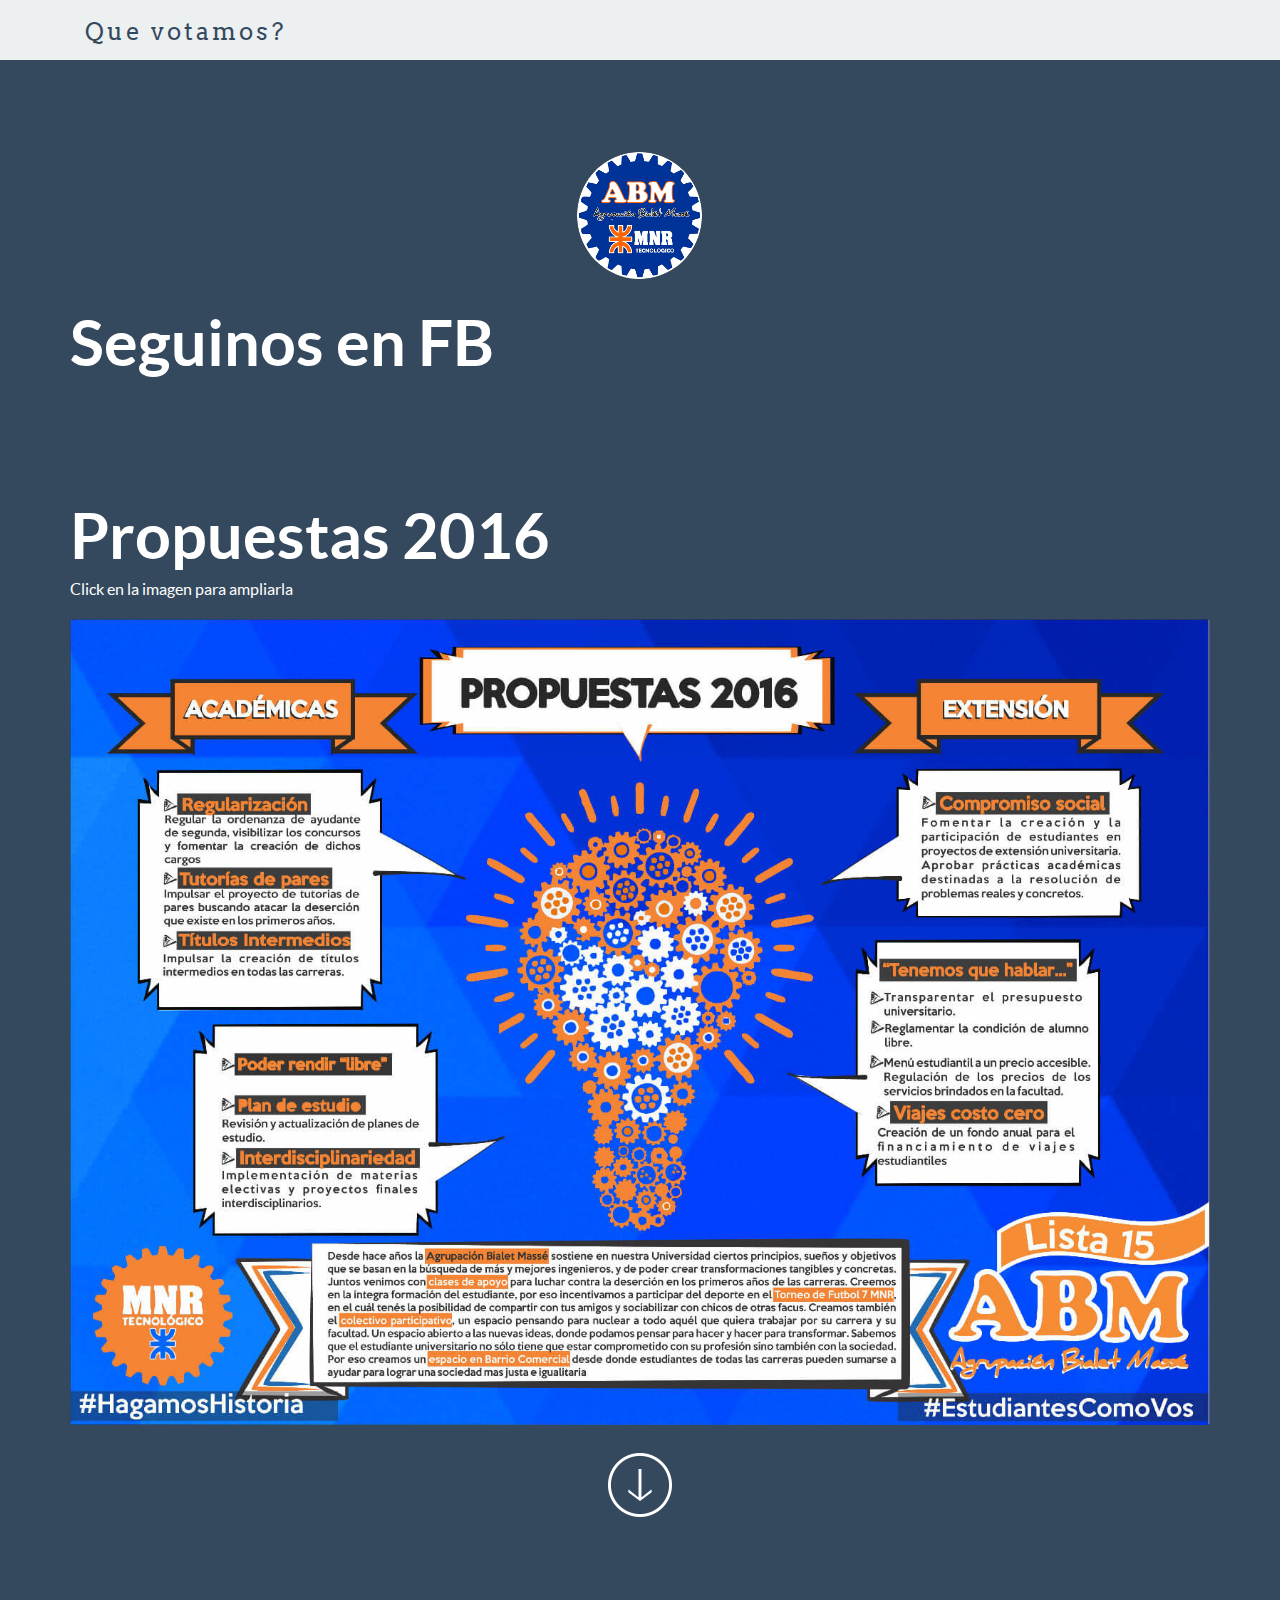
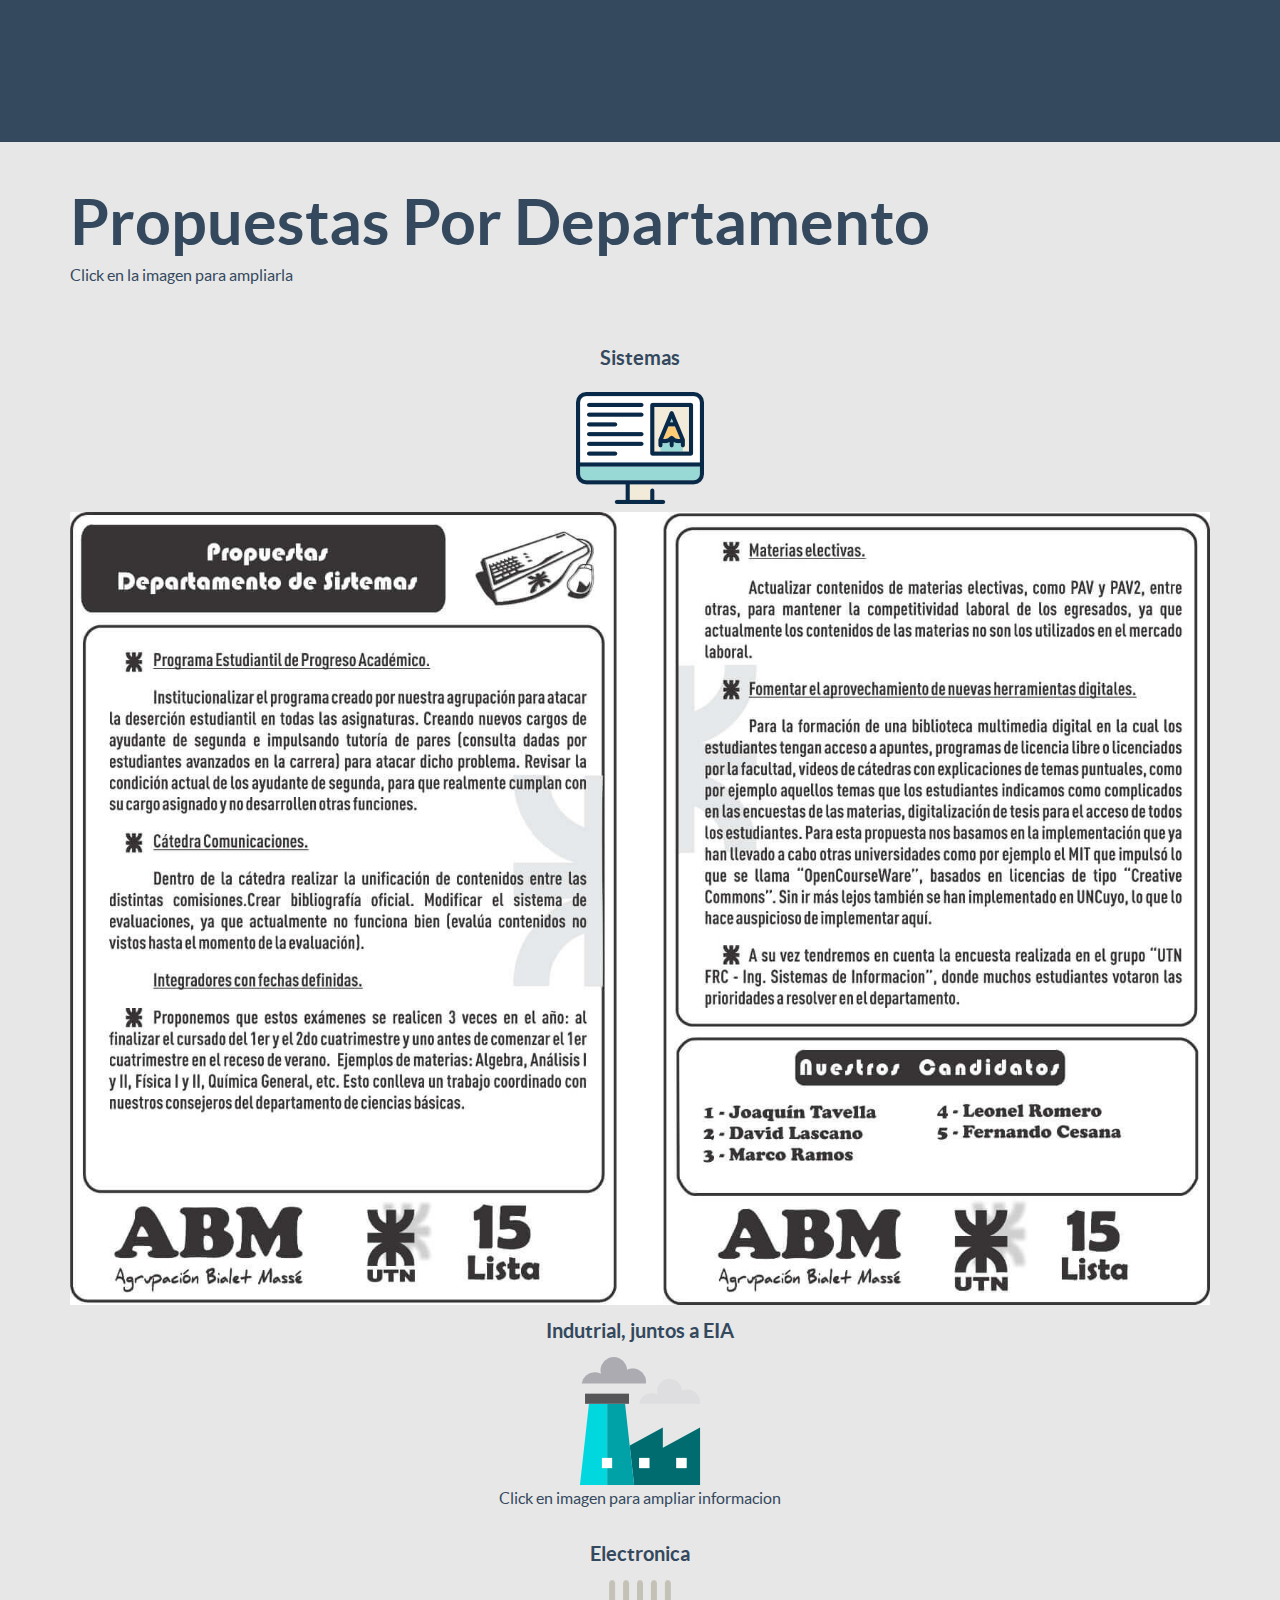
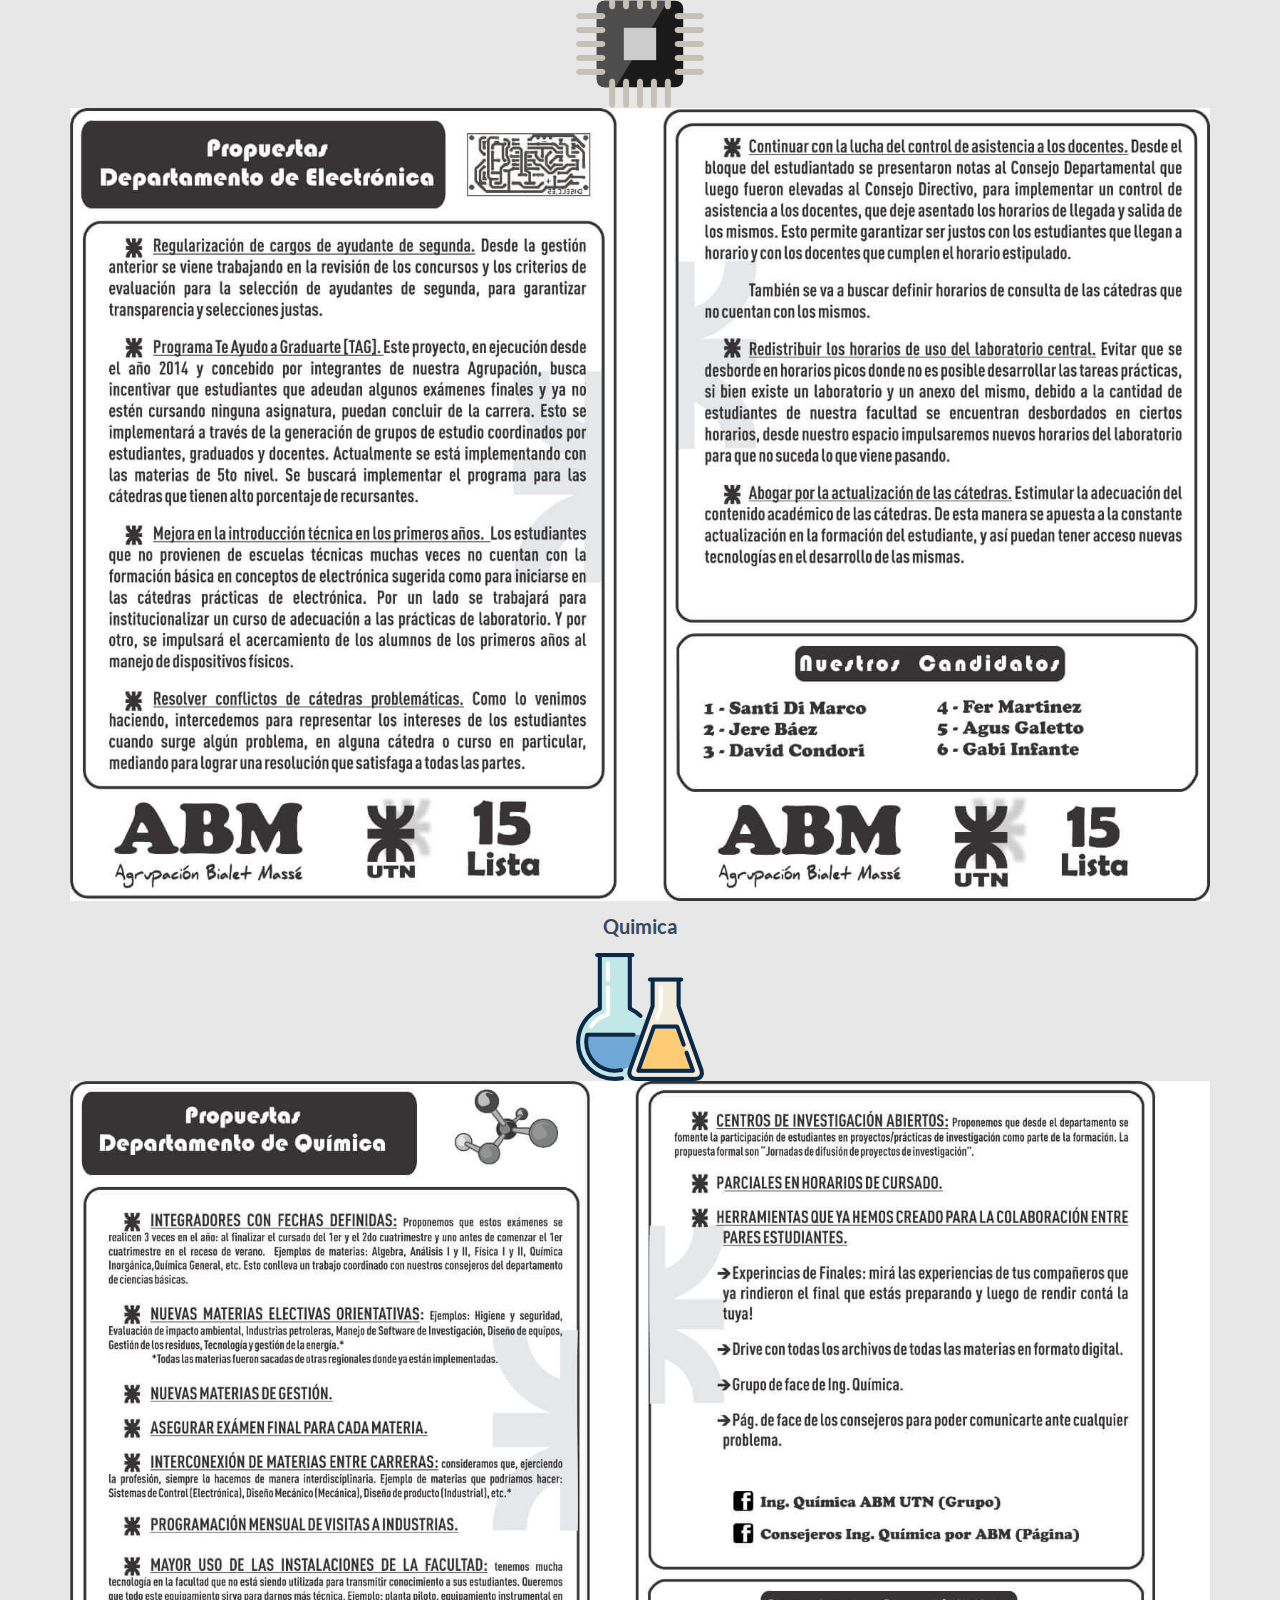
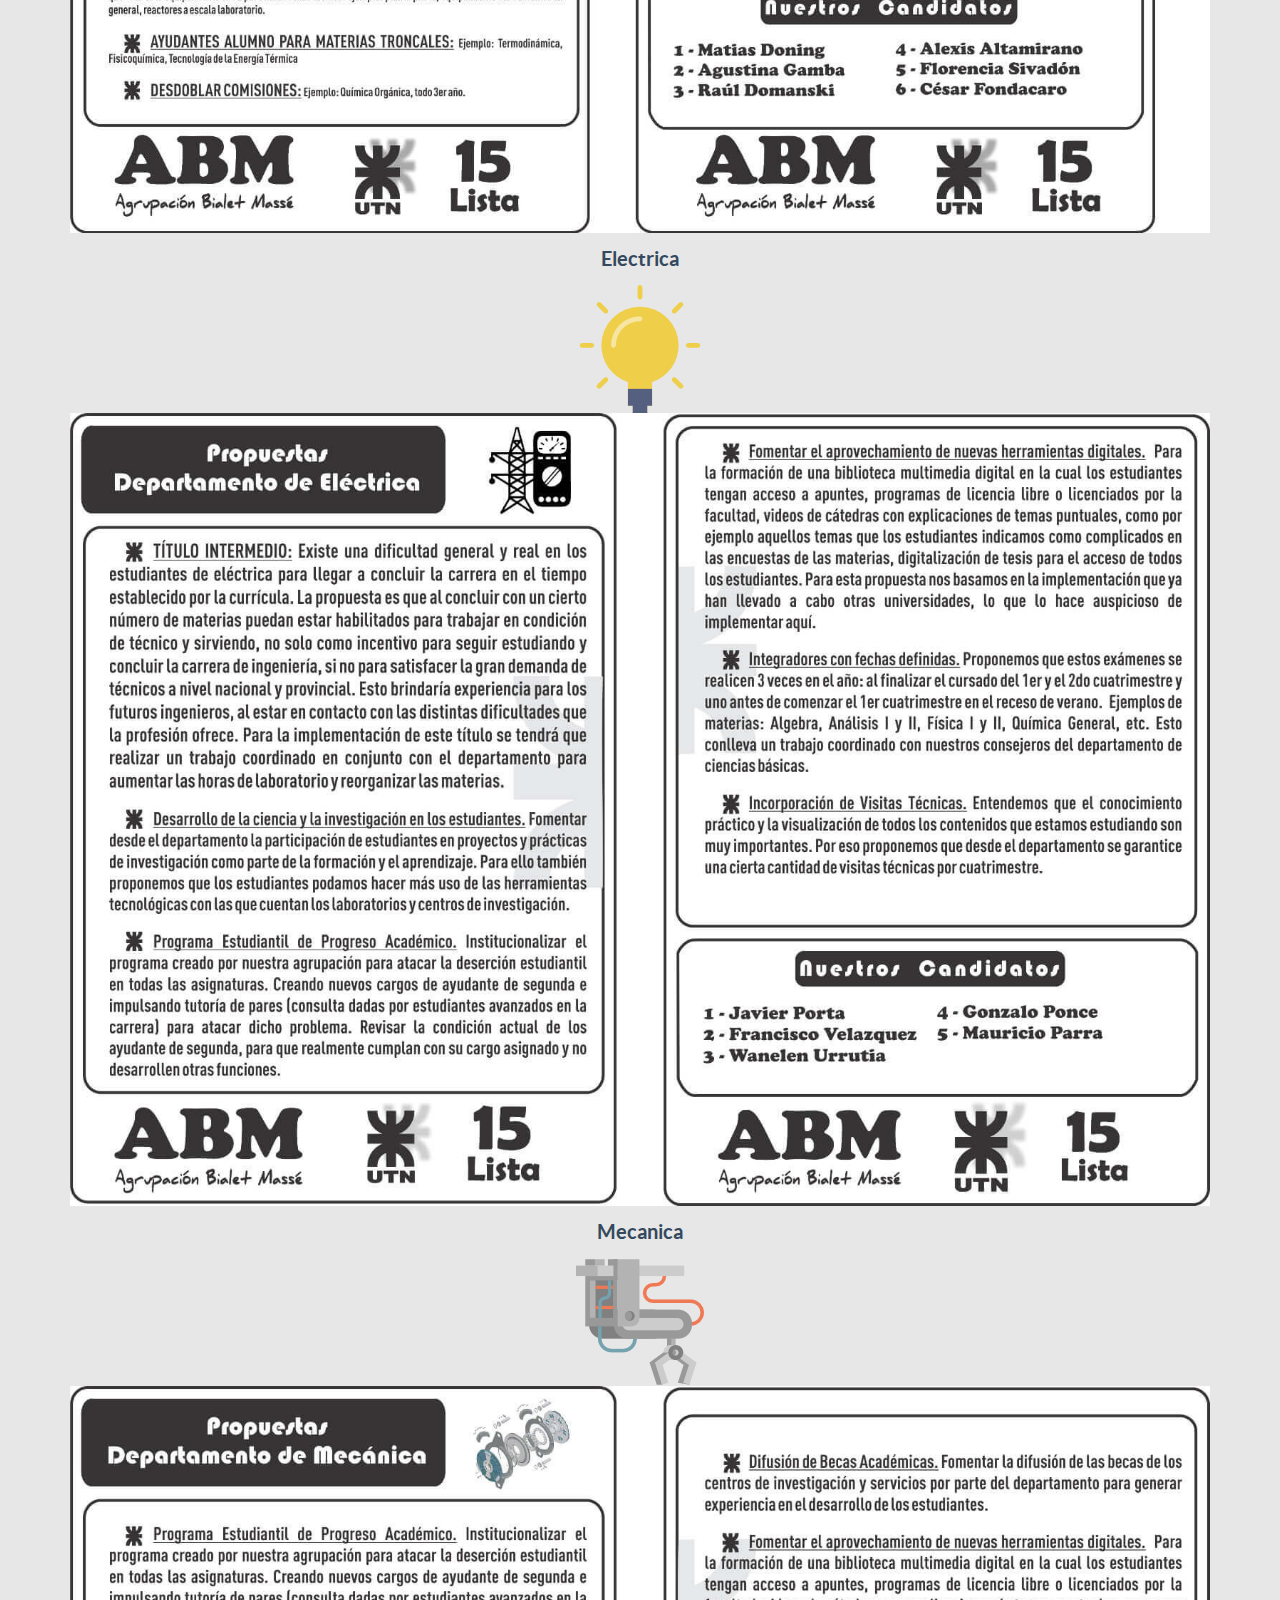
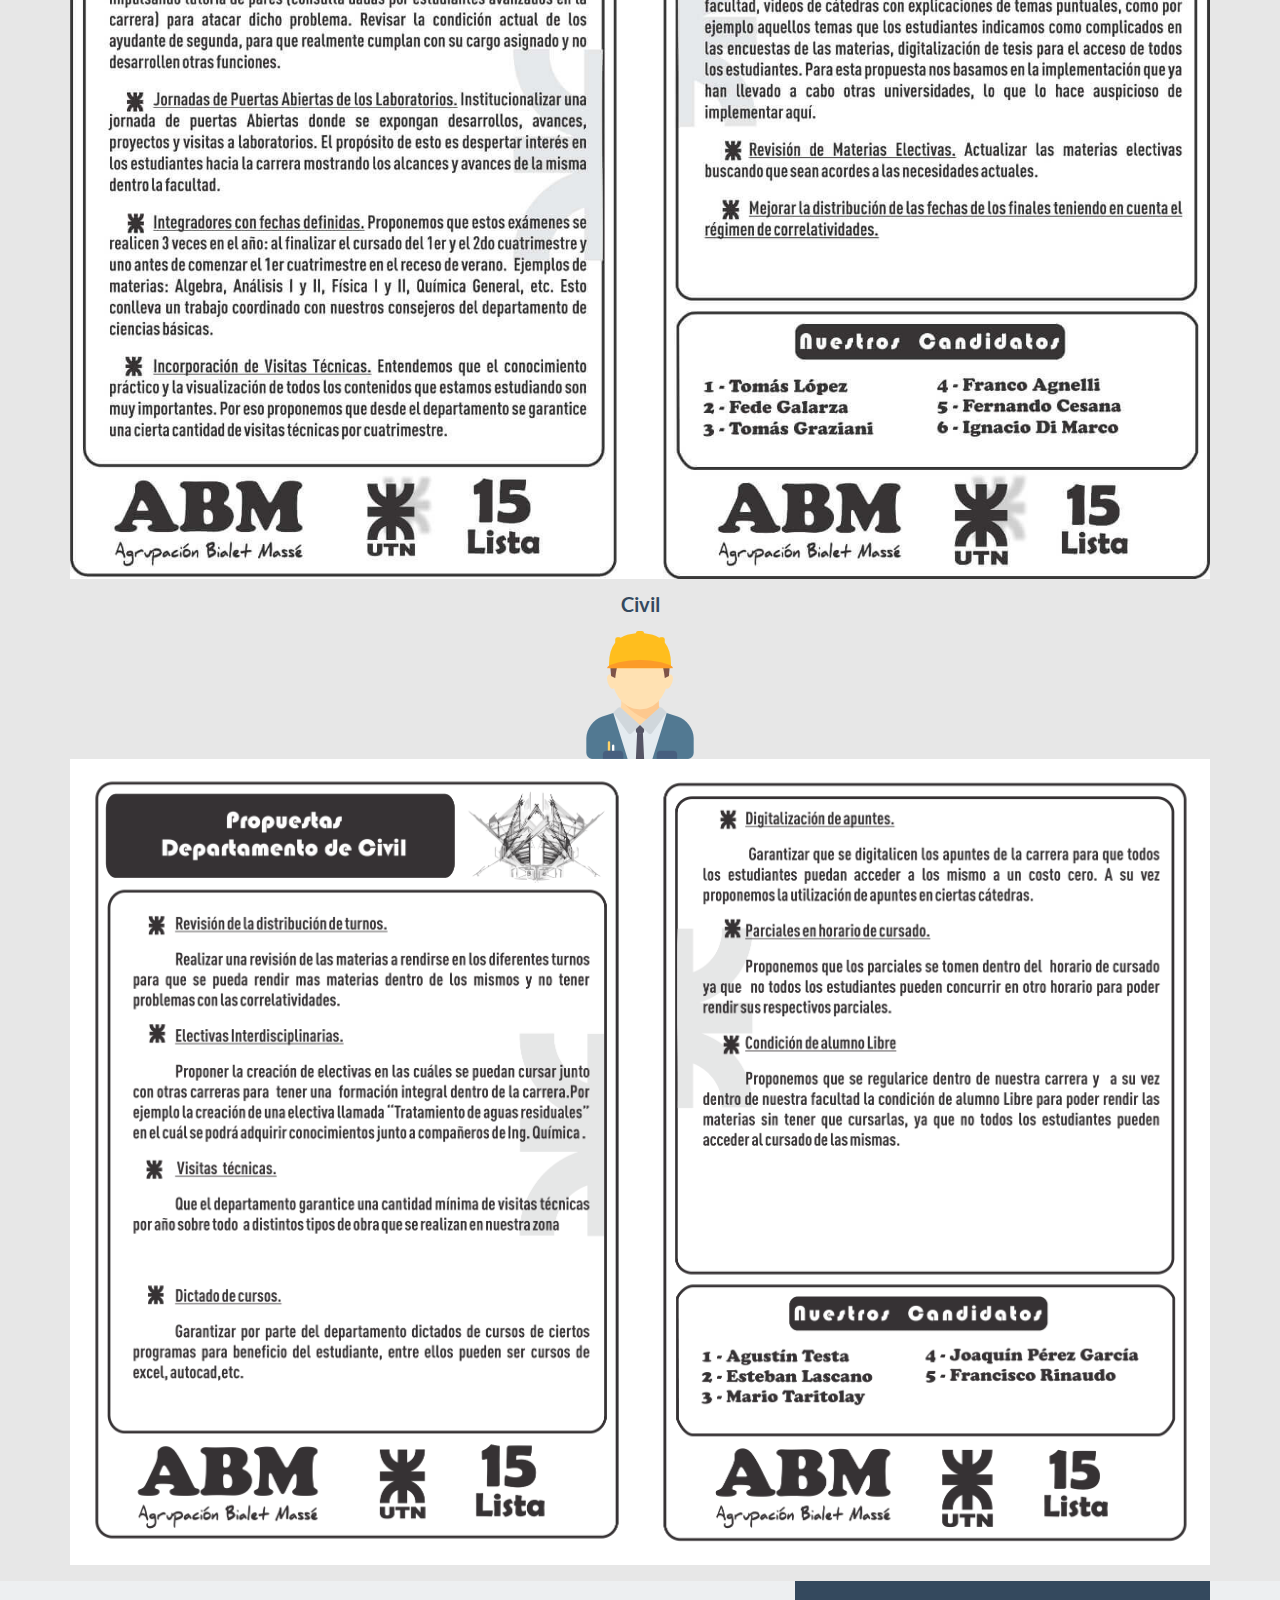
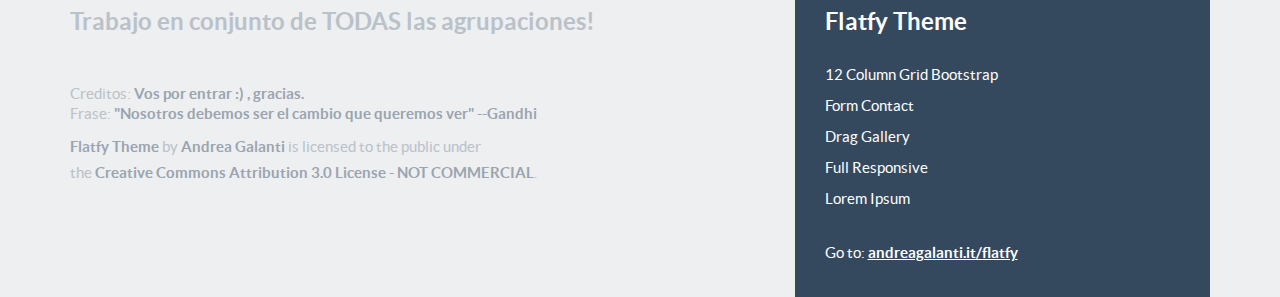
<file: Pagina/masInfo/ABM.html>
<!-- FlatFy Theme - Andrea Galanti /-->
<!doctype html>
<!--[if lt IE 7]> <html class="no-js ie6 oldie" lang="en"> <![endif]-->
<!--[if IE 7]>    <html class="no-js ie7 oldie" lang="en"> <![endif]-->
<!--[if IE 8]>    <html class="no-js ie8 oldie" lang="en"> <![endif]-->
<!--[if IE 9]>    <html class="no-js ie9" lang="en"> <![endif]-->
<!--[if gt IE 9]><!-->
<html>
<!--<![endif]-->

<head>
    <meta charset="utf-8">
    <meta name="viewport" content="width=device-width, user-scalable=no, initial-scale=1.0, minimum-scale=1.0, maximum-scale=1.0">
    <meta name="description" content="Tu lugar para expresarte,informarte,dabatir.">
    <meta name="author" content="Made with <3 by a bunch of geeks from All Around The World ">



    <title>Que votamos?</title>

    <!-- Bootstrap core CSS -->
    <link href="../css/bootstrap.min.css" rel="stylesheet">

    <!-- Custom Google Web Font -->
    <link href="../font-awesome/css/font-awesome.min.css" rel="stylesheet">
    <link href='http://fonts.googleapis.com/css?family=Lato:100,300,400,700,900,100italic,300italic,400italic,700italic,900italic' rel='stylesheet' type='text/css'>
    <link href='http://fonts.googleapis.com/css?family=Arvo:400,700' rel='stylesheet' type='text/css'>

    <!-- Custom CSS-->
    <link href="../css/general.css" rel="stylesheet">

    <!-- Owl-Carousel -->
    <link href="../css/custom.css" rel="stylesheet">
    <link href="../css/owl.carousel.css" rel="stylesheet">
    <link href="../css/owl.theme.css" rel="stylesheet">
    <link href="../css/style.css" rel="stylesheet">
    <link href="../css/animate.css" rel="stylesheet">

    <!-- Emoji-->
    <link href="https://afeld.github.io/emoji-css/emoji.css" rel="stylesheet">

    <!-- icon-->
    <!--
    <link rel="shortcut icon" href="question.ico" />
    <link rel="apple-touch-icon" href="question.ico" />
    <link rel="shortcut icon" type="image/ico" href="/img/question.png" />
-->


    <!-- Magnific Popup core CSS file -->
    <link rel="stylesheet" href="../css/magnific-popup.css">

    <script src="../js/modernizr-2.8.3.min.js"></script>
    <!-- Modernizr /-->
    <!--[if IE 9]>
		<script src="js/PIE_IE9.js"></script>
	<![endif]-->
    <!--[if lt IE 9]>
		<script src="js/PIE_IE678.js"></script>
	<![endif]-->

    <!--[if lt IE 9]>
		<script src="js/html5shiv.js"></script>
	<![endif]-->

</head>

<body id="home">

    <!-- Preloader -->
    <div id="preloader">
        <div id="status"></div>
    </div>

    <!-- FullScreen -->
    <!--
    <div class="intro-header">
        <div class="col-xs-12 text-center abcen1">
            <img src="question.png" class="wow fadeIn" data-wow-delay="1.5s">
            <h1 class="h1_home wow fadeIn" data-wow-delay="0.4s">Que votamos?</h1>
            <h3 class="h3_home wow fadeIn" data-wow-delay="0.6s">Tu lugar para expresarte,</h3>
            <h3 class="h3_home wow fadeIn" data-wow-delay="0.6s">informarte,</h3>
            <h3 class="h3_home wow fadeIn" data-wow-delay="0.6s">dabatir.</h3>
-->

    <!-- 			<ul class="list-inline intro-social-buttons">
				<li><a href="https://twitter.com/galantiandrea" class="btn  btn-lg mybutton_cyano wow fadeIn" data-wow-delay="0.8s"><span class="network-name">Twitter</span></a>
				</li>
				<li id="download" ><a href="#downloadlink" class="btn  btn-lg mybutton_standard wow swing wow fadeIn" data-wow-delay="1.2s"><span class="network-name">Free Download</span></a>
				</li>
			</ul> -->
    <!--</div>-->
    <!-- /.container -->
    <!--
        <div class="col-xs-12 text-center abcen wow fadeIn">
            <div class="button_down ">
                <a class="imgcircle wow bounceInUp" data-wow-duration="1.5s" href="#whatis"> <img class="img_scroll" src="img/icon/circle.png" alt=""> </a>
            </div>
        </div>
    </div>
-->


    <!-- NavBar-->
    <nav class="navbar-default" role="navigation">
        <div class="container">
            <div class="navbar-header">
                <button type="button" class="navbar-toggle" data-toggle="collapse" data-target=".navbar-ex1-collapse">
                    <span class="sr-only">Toggle navigation</span>
                    <span class="icon-bar"></span>
                    <span class="icon-bar"></span>
                    <span class="icon-bar"></span>
                </button>
                <a class="navbar-brand" href="../index.html">Que votamos?</a>
            </div>



        </div>
    </nav>



    <div class="content-section-c ">
        <div class="container">
            <div class="row">
                <div class="col-sm-12   white">
                    <img src="../img/logosAgrupaciones/ABM_128.png" class="img-responsive text-center" style="margin:0 auto;">
                    <h2>Seguinos en FB</h2>
                    <iframe src="https://www.facebook.com/plugins/like.php?href=https%3A%2F%2Fwww.facebook.com%2Fabm.frc.utn&width=450&layout=standard&action=like&show_faces=true&share=true&height=80&appId=173479602662471" width="450" height="80" style="border:none;overflow:hidden" scrolling="no" frameborder="0" allowTransparency="true"></iframe>
                    <h2>Propuestas 2016</h2>
                    <p>Click en la imagen para ampliarla</p>
                    <a href="ABM-Principal.jpg">

                        <img src="ABM-Principal.jpg" class="img-responsive">

                    </a>
                    <br>
                    <a href="#screen">
                        <img class="img_scroll img-responsive text-center" src="../img/icon/circle.png" alt="" style="margin:0 auto;">
                    </a>



                </div>


                <div class="col-md-6 col-md-offset-3 text-center">
                    <div class="mockup-content">
                        <div class="morph-button wow pulse morph-button-inflow morph-button-inflow-1">
                            <button type="button "></button>
                        </div>
                    </div>
                </div>

            </div>

        </div>
    </div>

    <!-- Screenshot -->

    <!-- Para cambiar el tamano del carrusel hay que ir a owl.carrysel.js en la linea updateItems : function () que se e=nacarga del hacerlo responsive -->

    <div id="screen" class="content-section-b2">
        <div class="container">
            <div class="row">
                <div class="col-sm-12  ">
                    <h2>Propuestas Por Departamento</h2>
                    <p>Click en la imagen para ampliarla</p>
                    <br>
                </div>
                <div class="col-xs-12 text-center">

                    <h4>Sistemas</h4>
                    <a href="ABM-Sistemas.jpg" onclick="trackOutboundLink('ABM-Sistemas.jpg'); return false;">
                        <img src="../img/computer.png">
                        <img src="ABM-Sistemas.jpg" class="img-responsive">
                    </a>


                </div>
                <div class="col-xs-12 text-center text-center">
                    <h4>Indutrial, juntos a EIA</h4>
                    <a href="EIA.html" onclick="trackOutboundLink('EIA.html'); return false;">
                        <img src="../img/industry.png">
                    </a>
                    <p>Click en imagen para ampliar informacion</p>


                </div>
                <div class="col-xs-12 text-center">

                    <h4>Electronica</h4>
                    <a href="ABM-Electronica.jpg" onclick="trackOutboundLink('ABM-Electronica.jpg'); return false;">
                        <img src="../img/cpu.png">

                        <img src="ABM-Electronica.jpg" class="img-responsive">
                    </a>

                </div>
                <div class="col-xs-12 text-center">
                    <h4>Quimica</h4>
                    <a href="ABM-Quimica.jpg" onclick="trackOutboundLink('ABM-Quimica.jpg'); return false;">
                        <img src="../img/chemistry.png">

                        <img src="ABM-Quimica.jpg" class="img-responsive">
                    </a>

                </div>
                <div class="col-xs-12 text-center">

                    <h4>Electrica</h4>
                    <a href="ABM-Electrica.jpg" onclick="trackOutboundLink('ABM-Electrica.jpg'); return false;">
                        <img src="../img/idea.png">

                        <img src="ABM-Electrica.jpg" class="img-responsive">
                    </a>

                </div>
                <div class="col-xs-12 text-center">
                    <h4>Mecanica</h4>
                    <a href="ABM-Mecanica.jpg" onclick="trackOutboundLink('ABM-Mecanica.jpg'); return false;">
                        <img src="../img/mechanical-arm.png">

                        <img src="ABM-Mecanica.jpg" class="img-responsive">
                    </a>

                </div>
                <div class="col-xs-12 text-center">
                    <h4>Civil</h4>
                    <a href="ABM-Mecanica.jpg" onclick="trackOutboundLink('ABM-Mecanica.jpg'); return false;">
                        <img src="../img/engineer.png">

                        <img src="ABM-Civil.png" class="img-responsive">
                    </a>

                </div>



            </div>

        </div>


    </div>



    <footer>
        <div class="container">
            <div class="row">
                <div class="col-md-7">
                    <h3 class="footer-title">Trabajo en conjunto de TODAS las agrupaciones!</h3>
                    <p>
                        <br/>Creditos: <a href="http://andreagalanti.it" target="_blank">Vos por entrar :) , gracias.</a>
                        <br/>Frase: <a href="http://andreagalanti.it/flatfy" target="_blank">"Nosotros debemos ser el cambio que queremos ver" 
--Gandhi
                        </a>
                        <br/>
                    </p>

                    <!-- LICENSE -->
                    <a rel="cc:attributionURL" href="http://www.andreagalanti.it/flatfy" property="dc:title">Flatfy Theme </a> by
                    <a rel="dc:creator" href="http://www.andreagalanti.it" property="cc:attributionName">Andrea Galanti</a> is licensed to the public under
                    <BR>the <a rel="license" href="http://creativecommons.org/licenses/by-nc/3.0/it/deed.it">Creative
		   Commons Attribution 3.0 License - NOT COMMERCIAL</a>.


                </div>
                <!-- /col-xs-7 -->

                <div class="col-md-5">
                    <div class="footer-banner">
                        <h3 class="footer-title">Flatfy Theme</h3>
                        <ul>
                            <li>12 Column Grid Bootstrap</li>
                            <li>Form Contact</li>
                            <li>Drag Gallery</li>
                            <li>Full Responsive</li>
                            <li>Lorem Ipsum</li>
                        </ul>
                        Go to: <a href="http://andreagalanti.it/flatfy" target="_blank">andreagalanti.it/flatfy</a>
                    </div>
                </div>
            </div>
        </div>
    </footer>

    <!-- JavaScript -->
    <script src="../js/jquery-1.10.2.js"></script>
    <script src="../js/bootstrap.js"></script>
    <script src="../js/owl.carousel.js"></script>
    <script src="../js/script.js"></script>
    <!-- StikyMenu -->
    <script src="../js/stickUp.min.js"></script>
    <script type="text/javascript">
        jQuery(function ($) {
            $(document).ready(function () {
                $('.navbar-default').stickUp();

            });
        });
    </script>
    <!-- Smoothscroll -->
    <script type="../text/javascript" src="js/jquery.corner.js"></script>
    <script src="../js/wow.min.js"></script>
    <script>
        new WOW().init();
    </script>
    <script src="../js/classie.js"></script>
    <script src="../js/uiMorphingButton_inflow.js"></script>
    <!-- Magnific Popup core JS file -->
    <script src="../js/jquery.magnific-popup.js"></script>
    <!--Google analytics-->
    <script>
        (function (i, s, o, g, r, a, m) {
            i['GoogleAnalyticsObject'] = r;
            i[r] = i[r] || function () {
                (i[r].q = i[r].q || []).push(arguments)
            }, i[r].l = 1 * new Date();
            a = s.createElement(o)
                , m = s.getElementsByTagName(o)[0];
            a.async = 1;
            a.src = g;
            m.parentNode.insertBefore(a, m)
        })(window, document, 'script', 'https://www.google-analytics.com/analytics.js', 'ga');

        ga('create', 'UA-74104605-3', 'auto');
        ga('send', 'ABM');
    </script>

</body>

</html>
</file>
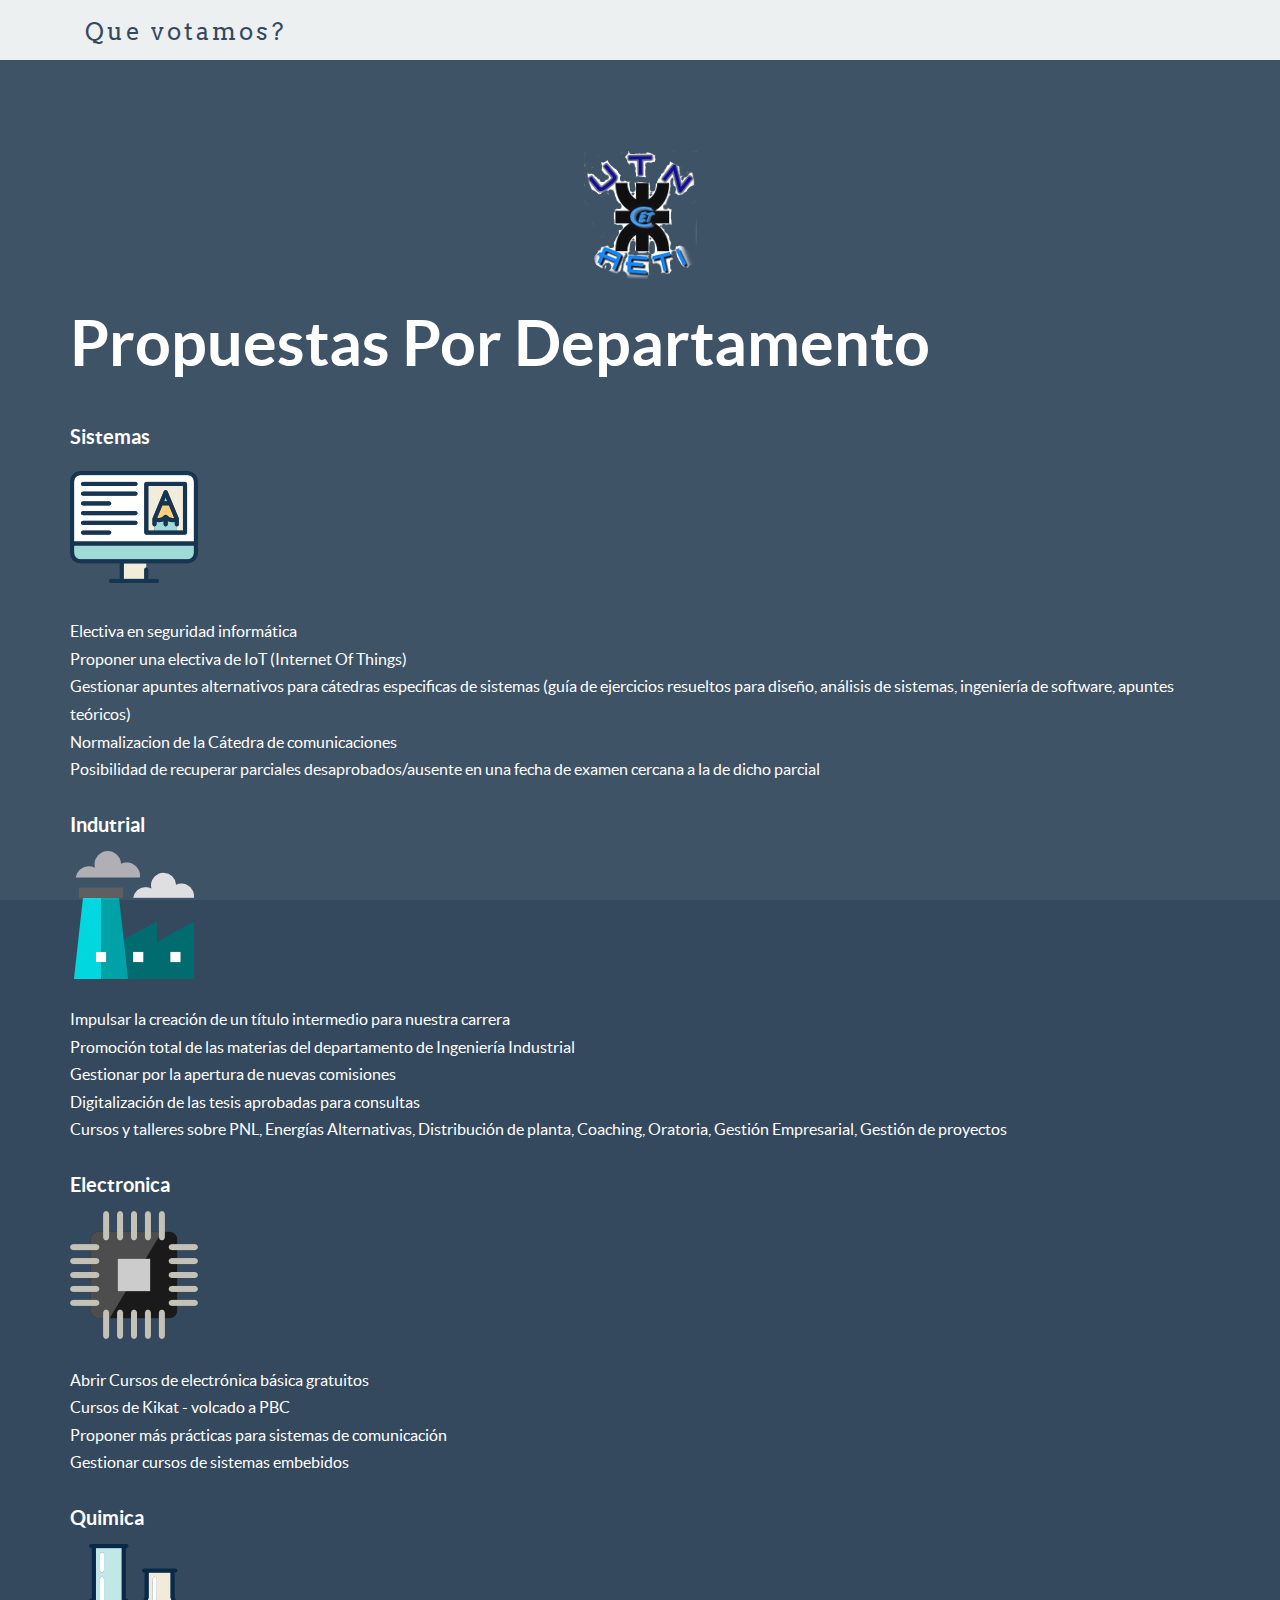
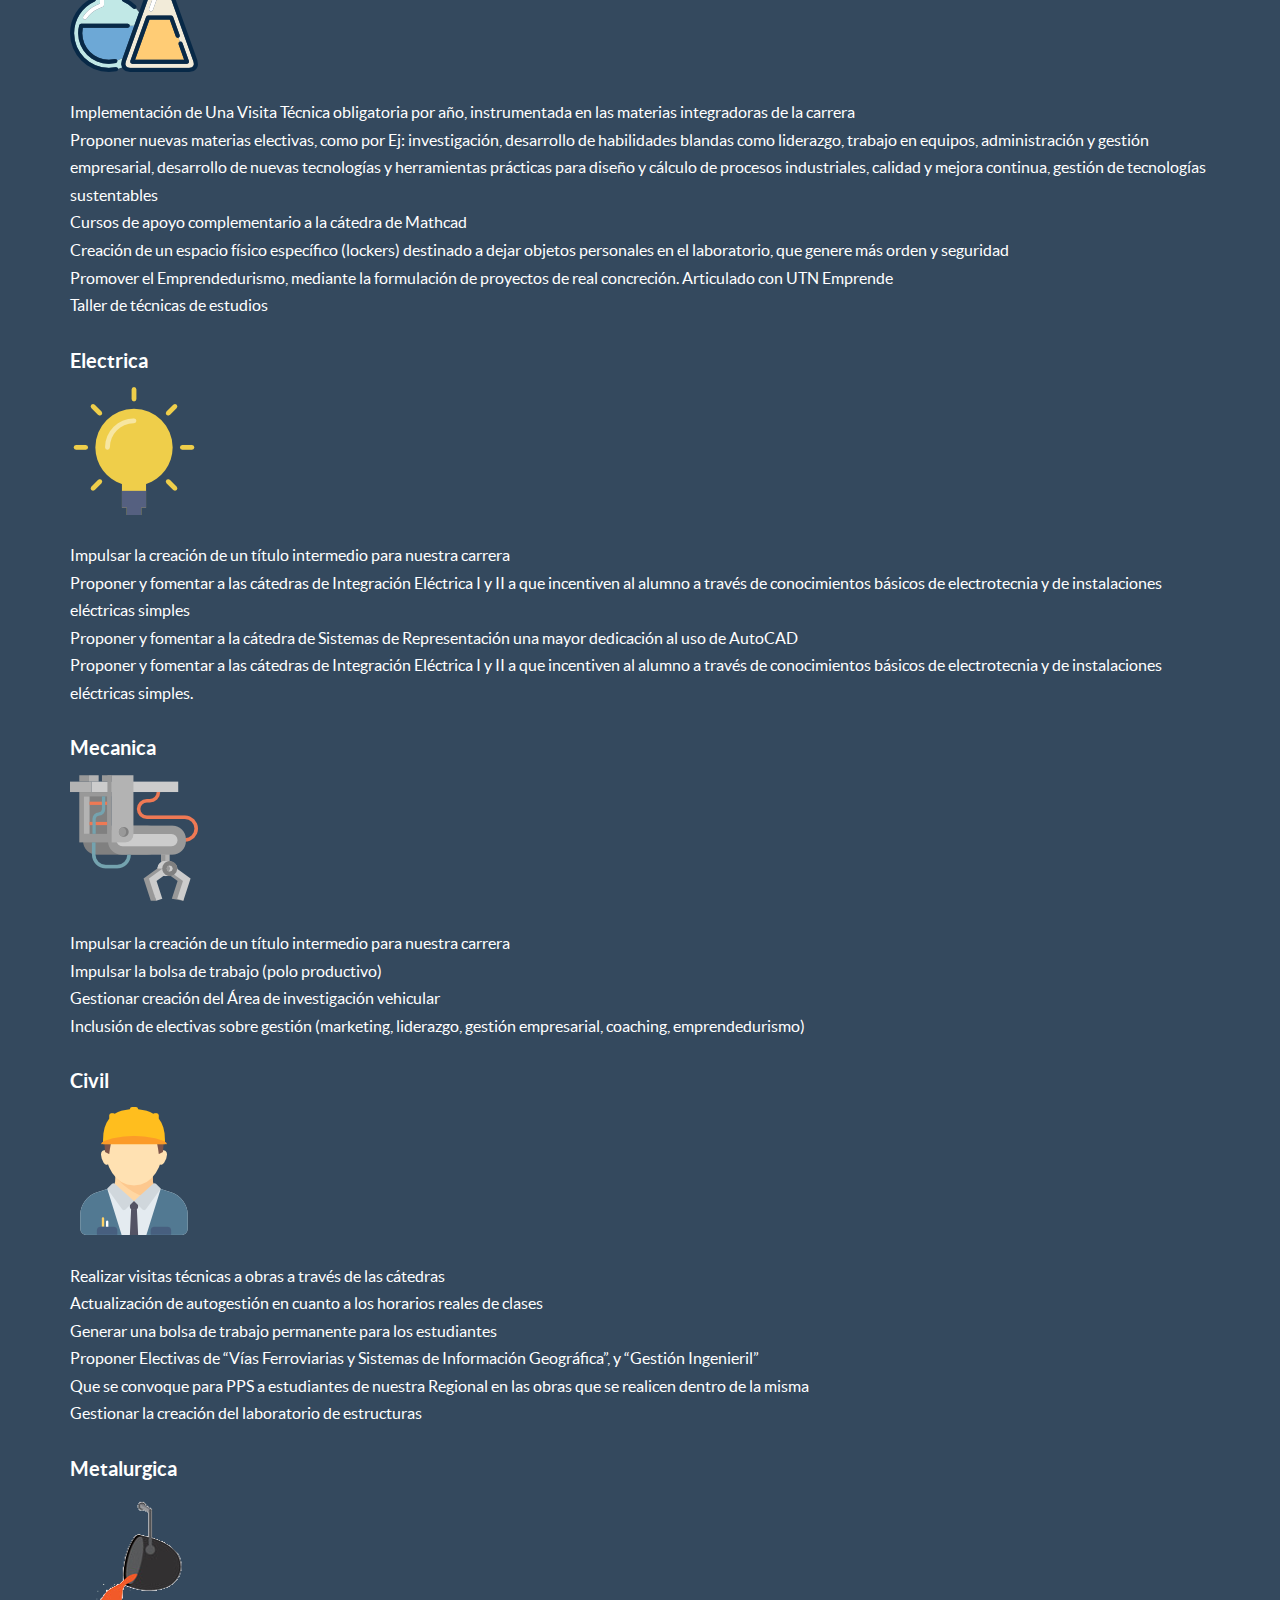
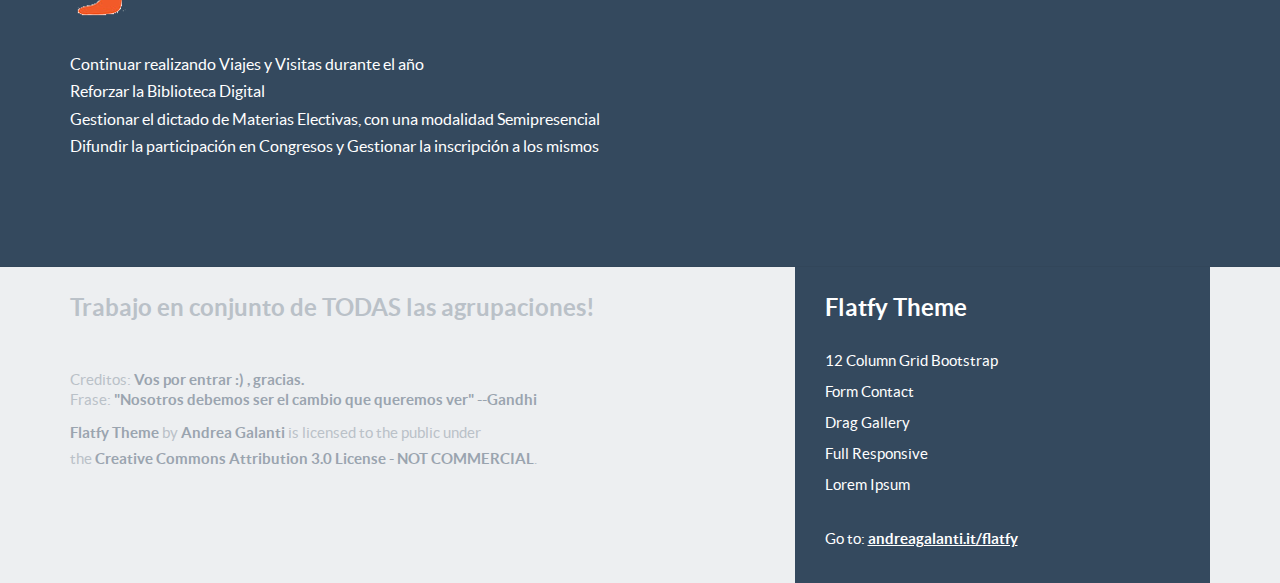
<file: Pagina/masInfo/AETI.html>
<!-- FlatFy Theme - Andrea Galanti /-->
<!doctype html>
<!--[if lt IE 7]> <html class="no-js ie6 oldie" lang="en"> <![endif]-->
<!--[if IE 7]>    <html class="no-js ie7 oldie" lang="en"> <![endif]-->
<!--[if IE 8]>    <html class="no-js ie8 oldie" lang="en"> <![endif]-->
<!--[if IE 9]>    <html class="no-js ie9" lang="en"> <![endif]-->
<!--[if gt IE 9]><!-->
<html>
<!--<![endif]-->

<head>
    <meta charset="utf-8">
    <meta name="viewport" content="width=device-width, user-scalable=no, initial-scale=1.0, minimum-scale=1.0, maximum-scale=1.0">
    <meta name="description" content="Tu lugar para expresarte,informarte,dabatir.">
    <meta name="author" content="Made with <3 by a bunch of geeks from All Around The World ">



    <title>Que votamos?</title>

    <!-- Bootstrap core CSS -->
    <link href="../css/bootstrap.min.css" rel="stylesheet">

    <!-- Custom Google Web Font -->
    <link href="../font-awesome/css/font-awesome.min.css" rel="stylesheet">
    <link href='http://fonts.googleapis.com/css?family=Lato:100,300,400,700,900,100italic,300italic,400italic,700italic,900italic' rel='stylesheet' type='text/css'>
    <link href='http://fonts.googleapis.com/css?family=Arvo:400,700' rel='stylesheet' type='text/css'>

    <!-- Custom CSS-->
    <link href="../css/general.css" rel="stylesheet">

    <!-- Owl-Carousel -->
    <link href="../css/custom.css" rel="stylesheet">
    <link href="../css/owl.carousel.css" rel="stylesheet">
    <link href="../css/owl.theme.css" rel="stylesheet">
    <link href="../css/style.css" rel="stylesheet">
    <link href="../css/animate.css" rel="stylesheet">

    <!-- Emoji-->
    <link href="https://afeld.github.io/emoji-css/emoji.css" rel="stylesheet">

    <!-- icon-->
    <!--
    <link rel="shortcut icon" href="question.ico" />
    <link rel="apple-touch-icon" href="question.ico" />
    <link rel="shortcut icon" type="image/ico" href="/img/question.png" />
-->


    <!-- Magnific Popup core CSS file -->
    <link rel="stylesheet" href="../css/magnific-popup.css">

    <script src="../js/modernizr-2.8.3.min.js"></script>
    <!-- Modernizr /-->
    <!--[if IE 9]>
		<script src="js/PIE_IE9.js"></script>
	<![endif]-->
    <!--[if lt IE 9]>
		<script src="js/PIE_IE678.js"></script>
	<![endif]-->

    <!--[if lt IE 9]>
		<script src="js/html5shiv.js"></script>
	<![endif]-->

</head>

<body id="home">

    <!-- Preloader -->
    <div id="preloader">
        <div id="status"></div>
    </div>

    <!-- FullScreen -->
    <!--
    <div class="intro-header">
        <div class="col-xs-12 text-center abcen1">
            <img src="question.png" class="wow fadeIn" data-wow-delay="1.5s">
            <h1 class="h1_home wow fadeIn" data-wow-delay="0.4s">Que votamos?</h1>
            <h3 class="h3_home wow fadeIn" data-wow-delay="0.6s">Tu lugar para expresarte,</h3>
            <h3 class="h3_home wow fadeIn" data-wow-delay="0.6s">informarte,</h3>
            <h3 class="h3_home wow fadeIn" data-wow-delay="0.6s">dabatir.</h3>
-->

    <!-- 			<ul class="list-inline intro-social-buttons">
				<li><a href="https://twitter.com/galantiandrea" class="btn  btn-lg mybutton_cyano wow fadeIn" data-wow-delay="0.8s"><span class="network-name">Twitter</span></a>
				</li>
				<li id="download" ><a href="#downloadlink" class="btn  btn-lg mybutton_standard wow swing wow fadeIn" data-wow-delay="1.2s"><span class="network-name">Free Download</span></a>
				</li>
			</ul> -->
    <!--</div>-->
    <!-- /.container -->
    <!--
        <div class="col-xs-12 text-center abcen wow fadeIn">
            <div class="button_down ">
                <a class="imgcircle wow bounceInUp" data-wow-duration="1.5s" href="#whatis"> <img class="img_scroll" src="img/icon/circle.png" alt=""> </a>
            </div>
        </div>
    </div>
-->


    <!-- NavBar-->
    <nav class="navbar-default" role="navigation">
        <div class="container">
            <div class="navbar-header">
                <button type="button" class="navbar-toggle" data-toggle="collapse" data-target=".navbar-ex1-collapse">
                    <span class="sr-only">Toggle navigation</span>
                    <span class="icon-bar"></span>
                    <span class="icon-bar"></span>
                    <span class="icon-bar"></span>
                </button>
                <a class="navbar-brand" href="../index.html">Que votamos?</a>
            </div>



        </div>
    </nav>



    <div class="content-section-c ">
        <div class="container">
            <div class="row">
                <div class="col-sm-12   white ">
                    <img src="../img/logosAgrupaciones/AETI_Original_128.png" class="img-responsive text-center" style="margin:0 auto;">
                    <h2>Propuestas Por Departamento</h2>
                    <br>
                </div>
                <div class="col-xs-12 white text-left">

                    <h4>Sistemas</h4>

                    <img src="../img/computer.png">
                    <p class="text-left">
                        <br>Electiva en seguridad informática
                        <br>Proponer una electiva de IoT (Internet Of Things)
                        <br>Gestionar apuntes alternativos para cátedras especificas de sistemas (guía de ejercicios resueltos para diseño, análisis de sistemas, ingeniería de software, apuntes teóricos)
                        <br>Normalizacion de la Cátedra de comunicaciones
                        <br>Posibilidad de recuperar parciales desaprobados/ausente en una fecha de examen cercana a la de dicho parcial
                    </p>

                </div>
                <div class="col-xs-12 white">
                    <h4>Indutrial</h4>

                    <img src="../img/industry.png">
                    <p class="text-left">
                        <br>Impulsar la creación de un título intermedio para nuestra carrera
                        <br>Promoción total de las materias del departamento de Ingeniería Industrial
                        <br>Gestionar por la apertura de nuevas comisiones
                        <br>Digitalización de las tesis aprobadas para consultas
                        <br>Cursos y talleres sobre PNL, Energías Alternativas, Distribución de planta, Coaching, Oratoria, Gestión Empresarial, Gestión de proyectos
                    </p>

                </div>
                <div class="col-xs-12 white">

                    <h4>Electronica</h4>

                    <img src="../img/cpu.png">
                    <p class="text-left">
                        <br>Abrir Cursos de electrónica básica gratuitos
                        <br>Cursos de Kikat - volcado a PBC
                        <br>Proponer más prácticas para sistemas de comunicación
                        <br>Gestionar cursos de sistemas embebidos
                    </p>

                </div>
                <div class="col-xs-12 white">
                    <h4>Quimica</h4>

                    <img src="../img/chemistry.png">
                    <p class="text-left">
                        <br>Implementación de Una Visita Técnica obligatoria por año, instrumentada en las materias integradoras de la carrera
                        <br>Proponer nuevas materias electivas, como por Ej: investigación, desarrollo de habilidades blandas como liderazgo, trabajo en equipos, administración y gestión empresarial, desarrollo de nuevas tecnologías y herramientas prácticas para diseño y cálculo de procesos industriales, calidad y mejora continua, gestión de tecnologías sustentables
                        <br>Cursos de apoyo complementario a la cátedra de Mathcad

                        <br>Creación de un espacio físico específico (lockers) destinado a dejar objetos personales en el laboratorio, que genere más orden y seguridad
                        <br>Promover el Emprendedurismo, mediante la formulación de proyectos de real concreción. Articulado con UTN Emprende
                        <br>Taller de técnicas de estudios
                    </p>

                </div>
                <div class="col-xs-12 white">

                    <h4>Electrica</h4>

                    <img src="../img/idea.png">
                    <p class="text-left">
                        <br>Impulsar la creación de un título intermedio para nuestra carrera
                        <br>Proponer y fomentar a las cátedras de Integración Eléctrica I y II a que incentiven al alumno a través de conocimientos básicos de electrotecnia y de instalaciones eléctricas simples

                        <br>Proponer y fomentar a la cátedra de Sistemas de Representación una mayor dedicación al uso de AutoCAD
                        <br>Proponer y fomentar a las cátedras de Integración Eléctrica I y II a que incentiven al alumno a través de conocimientos básicos de electrotecnia y de instalaciones eléctricas simples.
                    </p>

                </div>
                <div class="col-xs-12 white">
                    <h4>Mecanica</h4>

                    <img src="../img/mechanical-arm.png">
                    <p class="text-left">
                        <br>Impulsar la creación de un título intermedio para nuestra carrera
                        <br>Impulsar la bolsa de trabajo (polo productivo)
                        <br>Gestionar creación del Área de investigación vehicular
                        <br>Inclusión de electivas sobre gestión (marketing, liderazgo, gestión empresarial, coaching, emprendedurismo)
                    </p>

                </div>
                <div class="col-xs-12 white">
                    <h4>Civil</h4>

                    <img src="../img/engineer.png">
                    <p class="text-left">
                        <br>Realizar visitas técnicas a obras a través de las cátedras
                        <br>Actualización de autogestión en cuanto a los horarios reales de clases
                        <br>Generar una bolsa de trabajo permanente para los estudiantes
                        <br>Proponer Electivas de “Vías Ferroviarias y Sistemas de Información Geográfica”, y “Gestión Ingenieril”
                        <br>Que se convoque para PPS a estudiantes de nuestra Regional en las obras que se realicen dentro de la misma

                        <br>Gestionar la creación del laboratorio de estructuras
                    </p>

                </div>
                <div class="col-xs-12 white">
                    <h4>Metalurgica</h4>

                    <img src="../img/metalurgica.png">
                    <p class="text-left">
                        <br>Continuar realizando Viajes y Visitas durante el año
                        <br>Reforzar la Biblioteca Digital
                        <br>Gestionar el dictado de Materias Electivas, con una modalidad Semipresencial
                        <br>Difundir la participación en Congresos y Gestionar la inscripción a los mismos
                    </p>

                </div>



            </div>
        </div>
    </div>

    <!-- Screenshot -->
    <!-- Para cambiar el tamano del carrusel hay que ir a owl.carrysel.js en la linea updateItems : function () que se e=nacarga del hacerlo responsive -->



    <footer>
        <div class="container">
            <div class="row">
                <div class="col-md-7">
                    <h3 class="footer-title">Trabajo en conjunto de TODAS las agrupaciones!</h3>
                    <p>
                        <br/>Creditos: <a href="http://andreagalanti.it" target="_blank">Vos por entrar :) , gracias.</a>
                        <br/>Frase: <a href="http://andreagalanti.it/flatfy" target="_blank">"Nosotros debemos ser el cambio que queremos ver" 
--Gandhi
                        </a>
                        <br/>
                    </p>

                    <!-- LICENSE -->
                    <a rel="cc:attributionURL" href="http://www.andreagalanti.it/flatfy" property="dc:title">Flatfy Theme </a> by
                    <a rel="dc:creator" href="http://www.andreagalanti.it" property="cc:attributionName">Andrea Galanti</a> is licensed to the public under
                    <BR>the <a rel="license" href="http://creativecommons.org/licenses/by-nc/3.0/it/deed.it">Creative
		   Commons Attribution 3.0 License - NOT COMMERCIAL</a>.


                </div>
                <!-- /col-xs-7 -->

                <div class="col-md-5">
                    <div class="footer-banner">
                        <h3 class="footer-title">Flatfy Theme</h3>
                        <ul>
                            <li>12 Column Grid Bootstrap</li>
                            <li>Form Contact</li>
                            <li>Drag Gallery</li>
                            <li>Full Responsive</li>
                            <li>Lorem Ipsum</li>
                        </ul>
                        Go to: <a href="http://andreagalanti.it/flatfy" target="_blank">andreagalanti.it/flatfy</a>
                    </div>
                </div>
            </div>
        </div>
    </footer>

    <!-- JavaScript -->
    <script src="../js/jquery-1.10.2.js"></script>
    <script src="../js/bootstrap.js"></script>
    <script src="../js/owl.carousel.js"></script>
    <script src="../js/script.js"></script>
    <!-- StikyMenu -->
    <script src="../js/stickUp.min.js"></script>
    <script type="text/javascript">
        jQuery(function ($) {
            $(document).ready(function () {
                $('.navbar-default').stickUp();

            });
        });
    </script>
    <!-- Smoothscroll -->
    <script type="../text/javascript" src="js/jquery.corner.js"></script>
    <script src="../js/wow.min.js"></script>
    <script>
        new WOW().init();
    </script>
    <script src="../js/classie.js"></script>
    <script src="../js/uiMorphingButton_inflow.js"></script>
    <!-- Magnific Popup core JS file -->
    <script src="../js/jquery.magnific-popup.js"></script>
    <!--Google analytics-->
    <script>
        (function (i, s, o, g, r, a, m) {
            i['GoogleAnalyticsObject'] = r;
            i[r] = i[r] || function () {
                (i[r].q = i[r].q || []).push(arguments)
            }, i[r].l = 1 * new Date();
            a = s.createElement(o)
                , m = s.getElementsByTagName(o)[0];
            a.async = 1;
            a.src = g;
            m.parentNode.insertBefore(a, m)
        })(window, document, 'script', 'https://www.google-analytics.com/analytics.js', 'ga');

        ga('create', 'UA-74104605-3', 'auto');
        ga('send', 'AETI');
    </script>

</body>

</html>
</file>
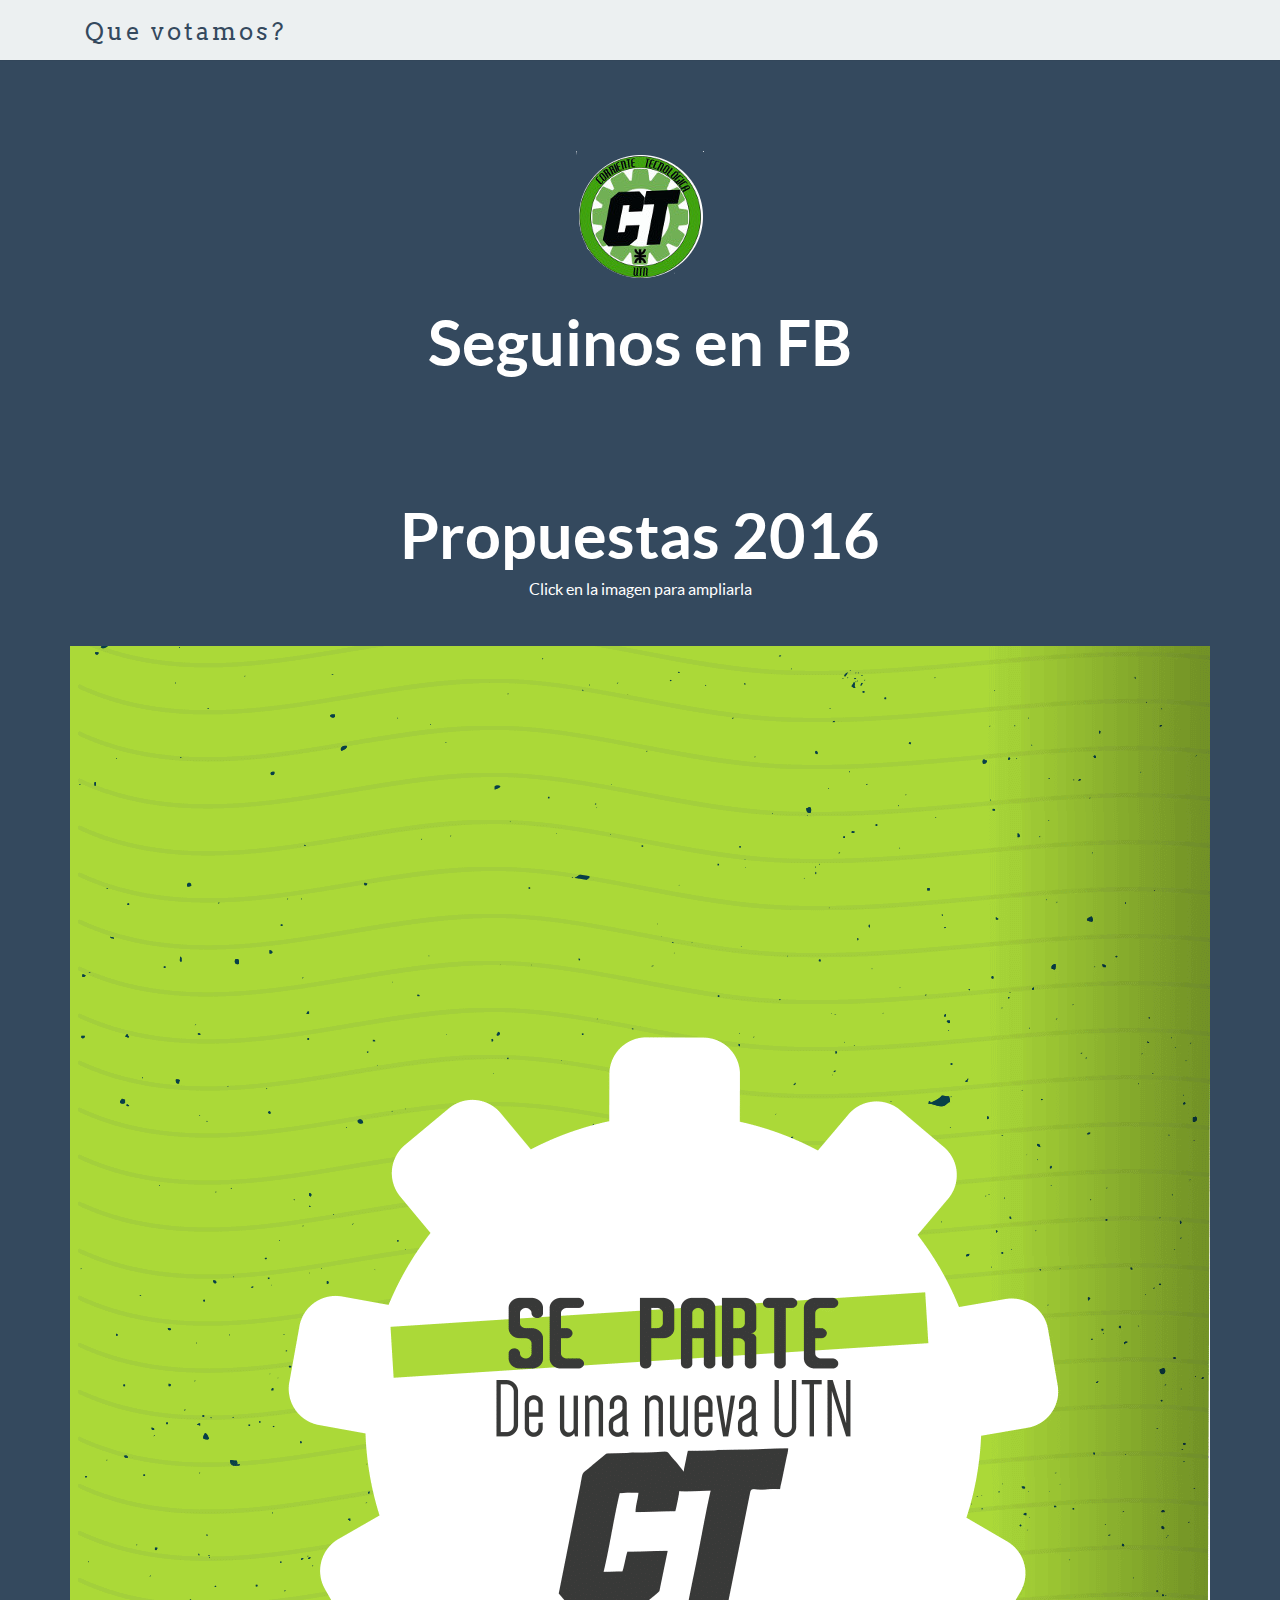
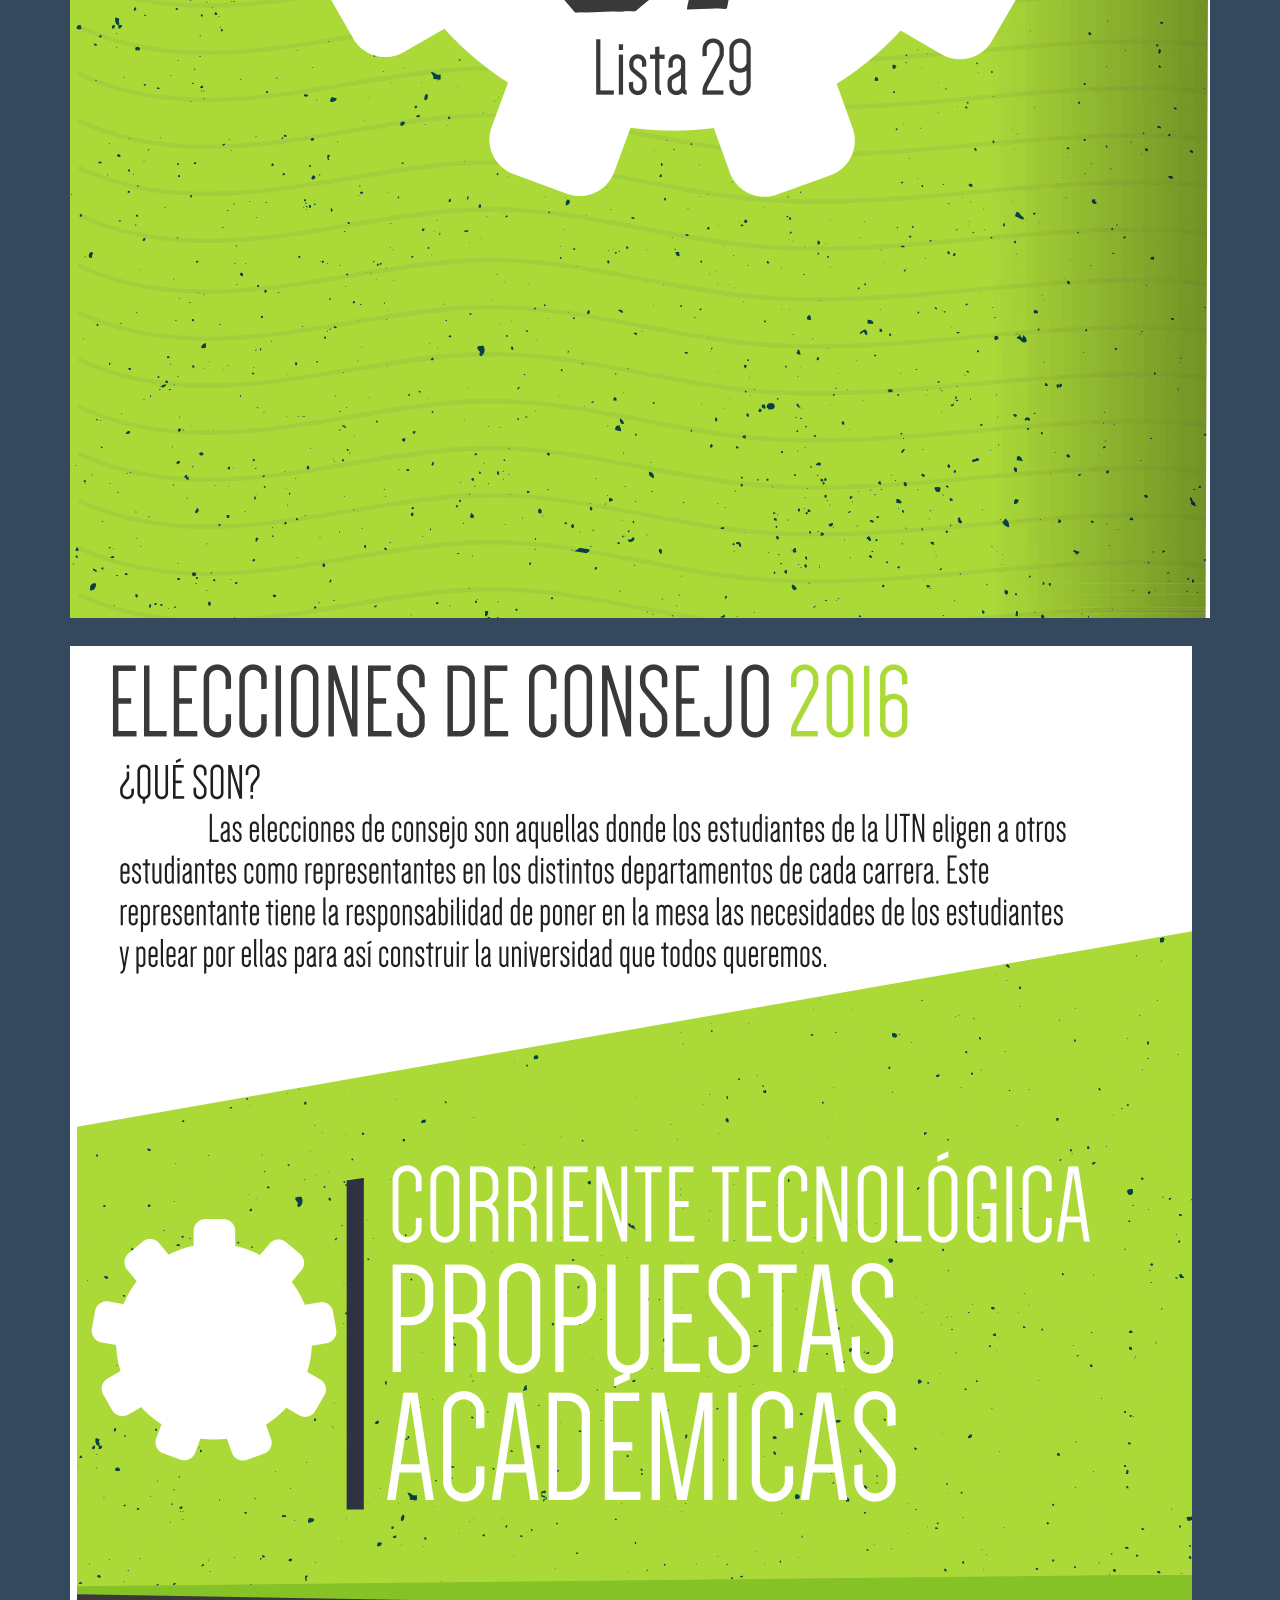
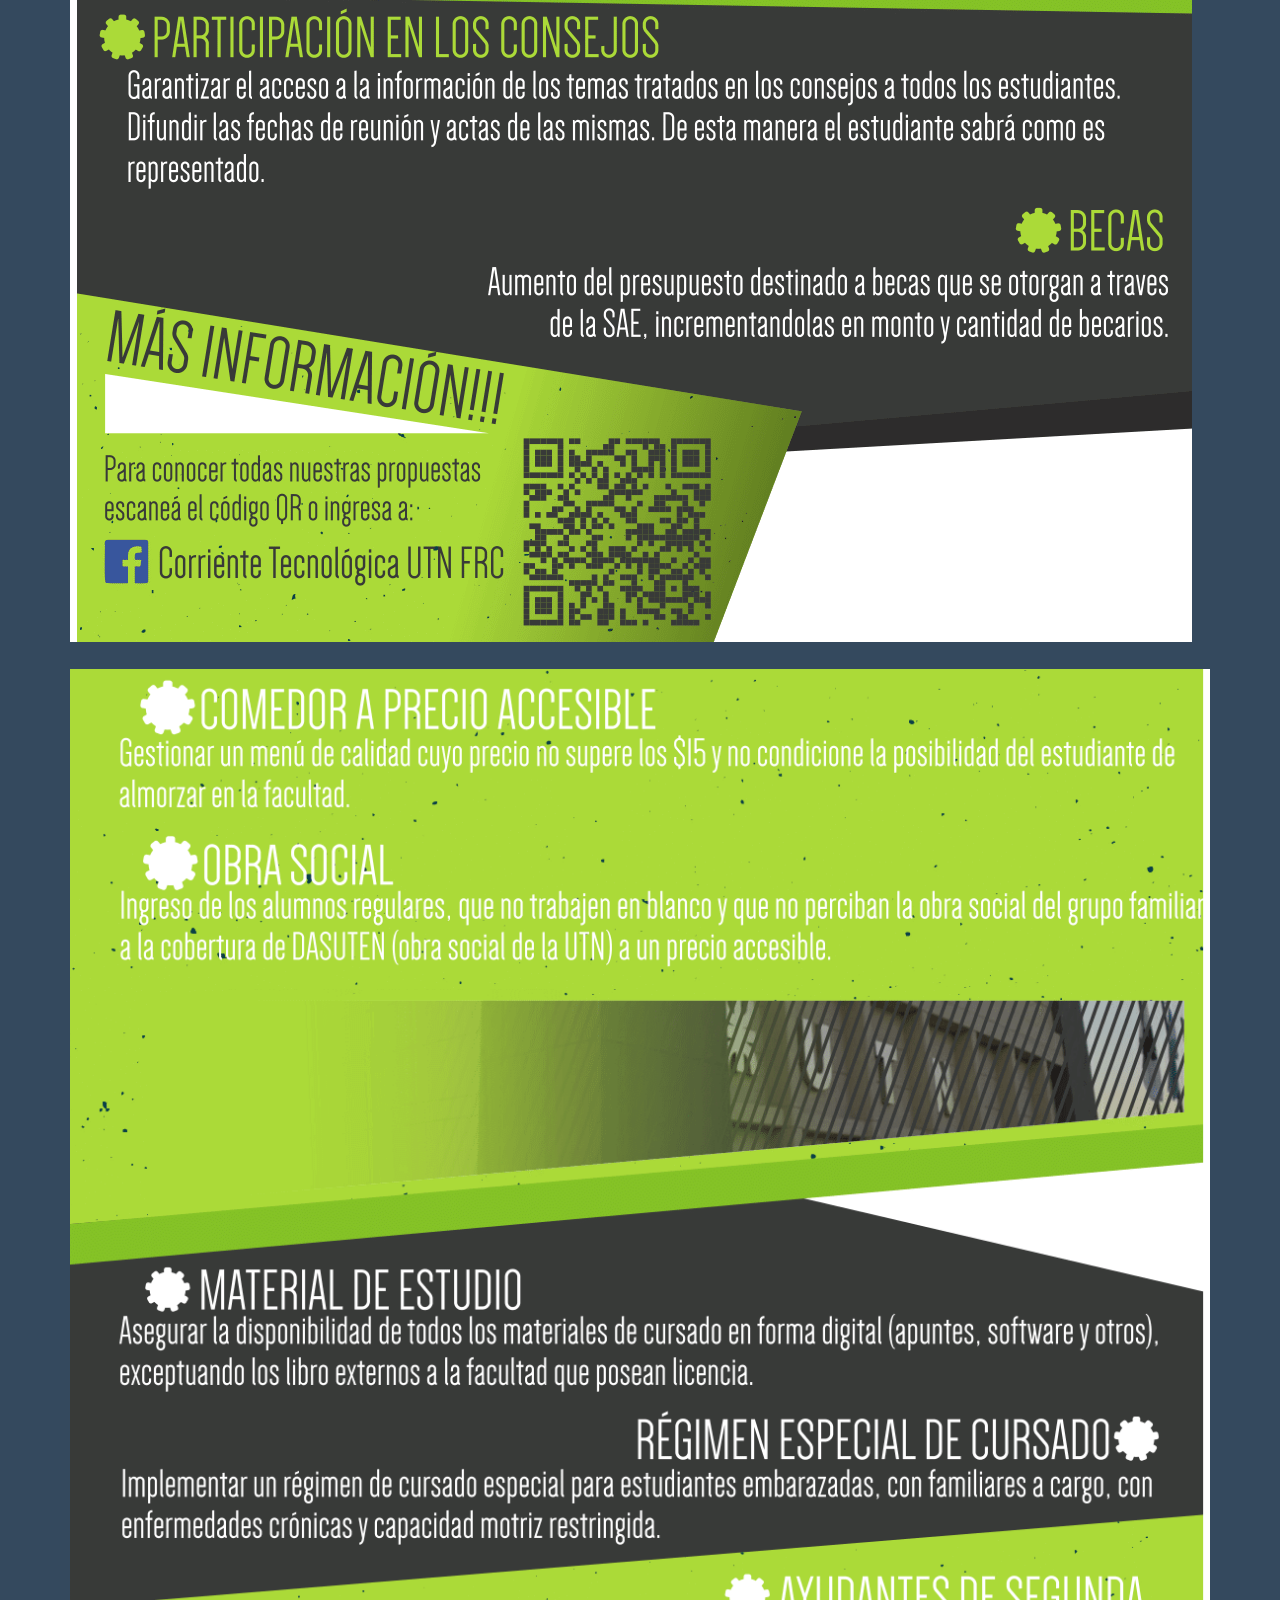
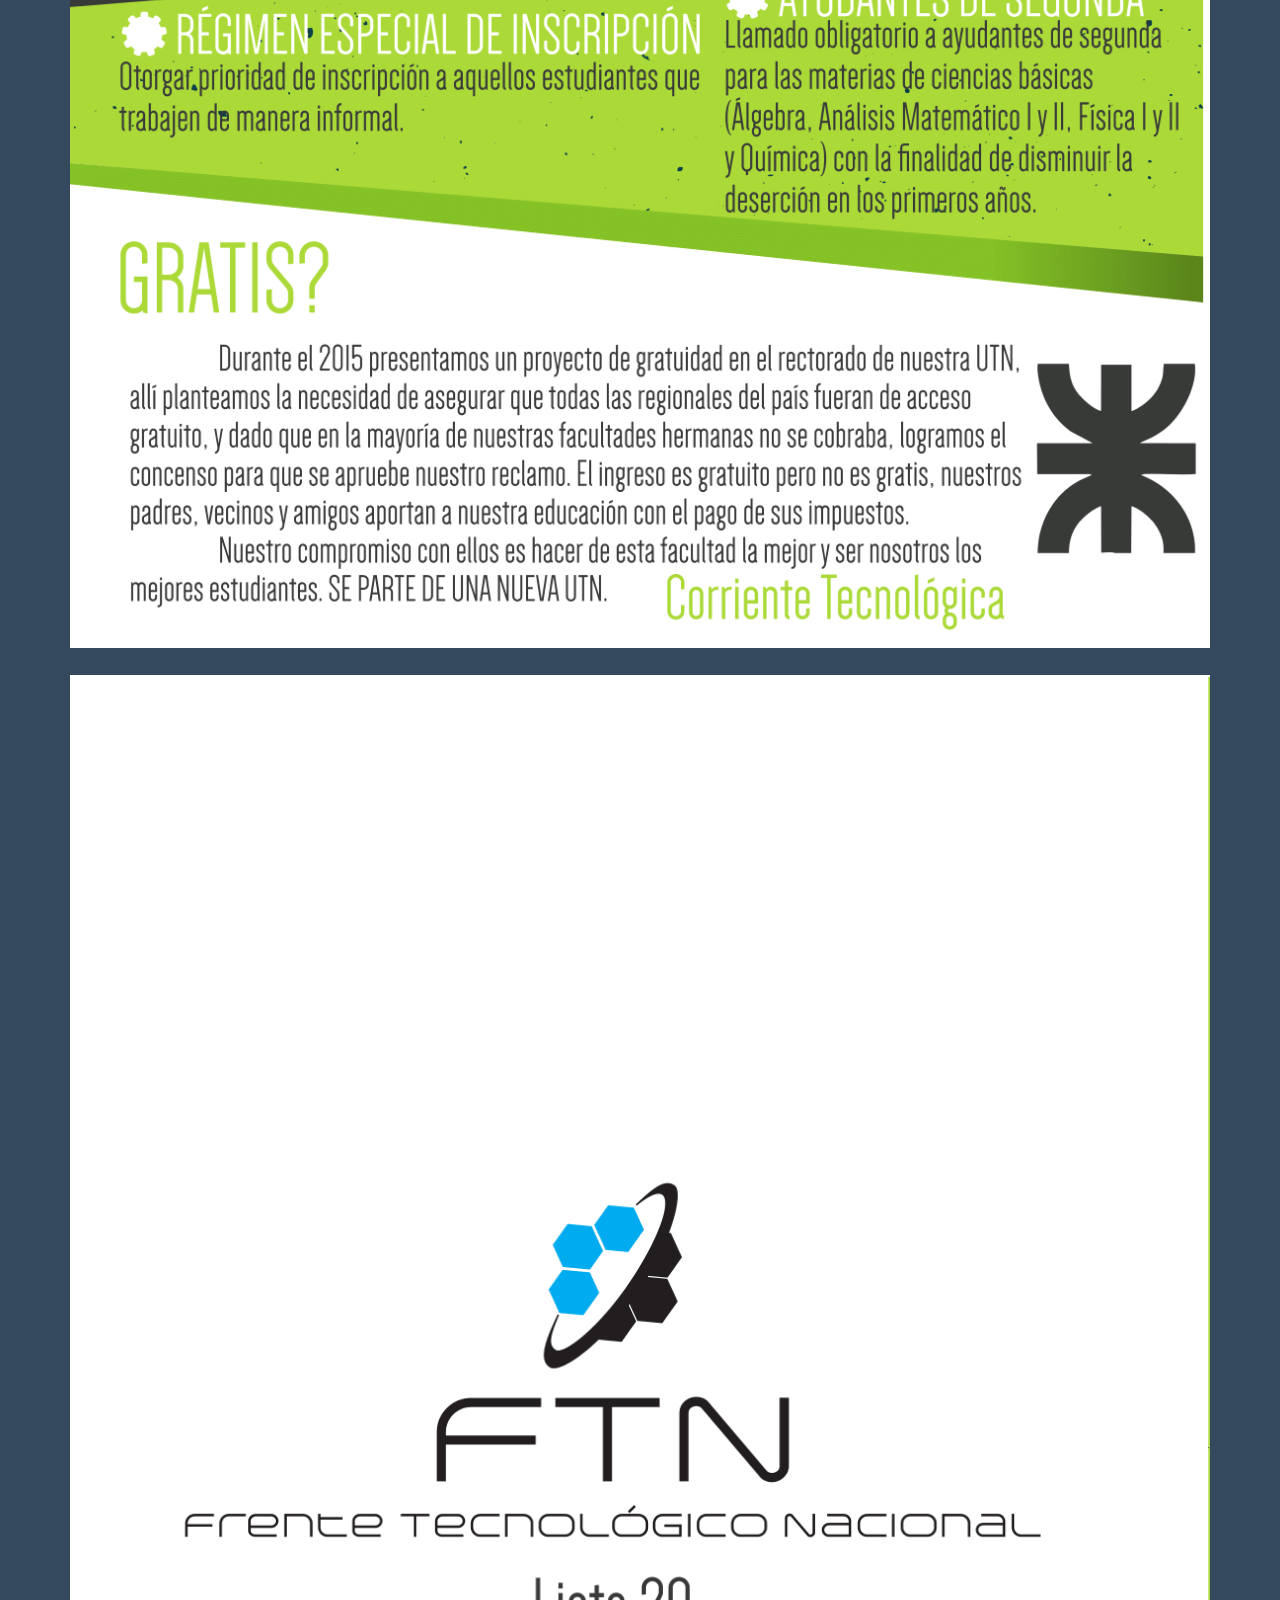
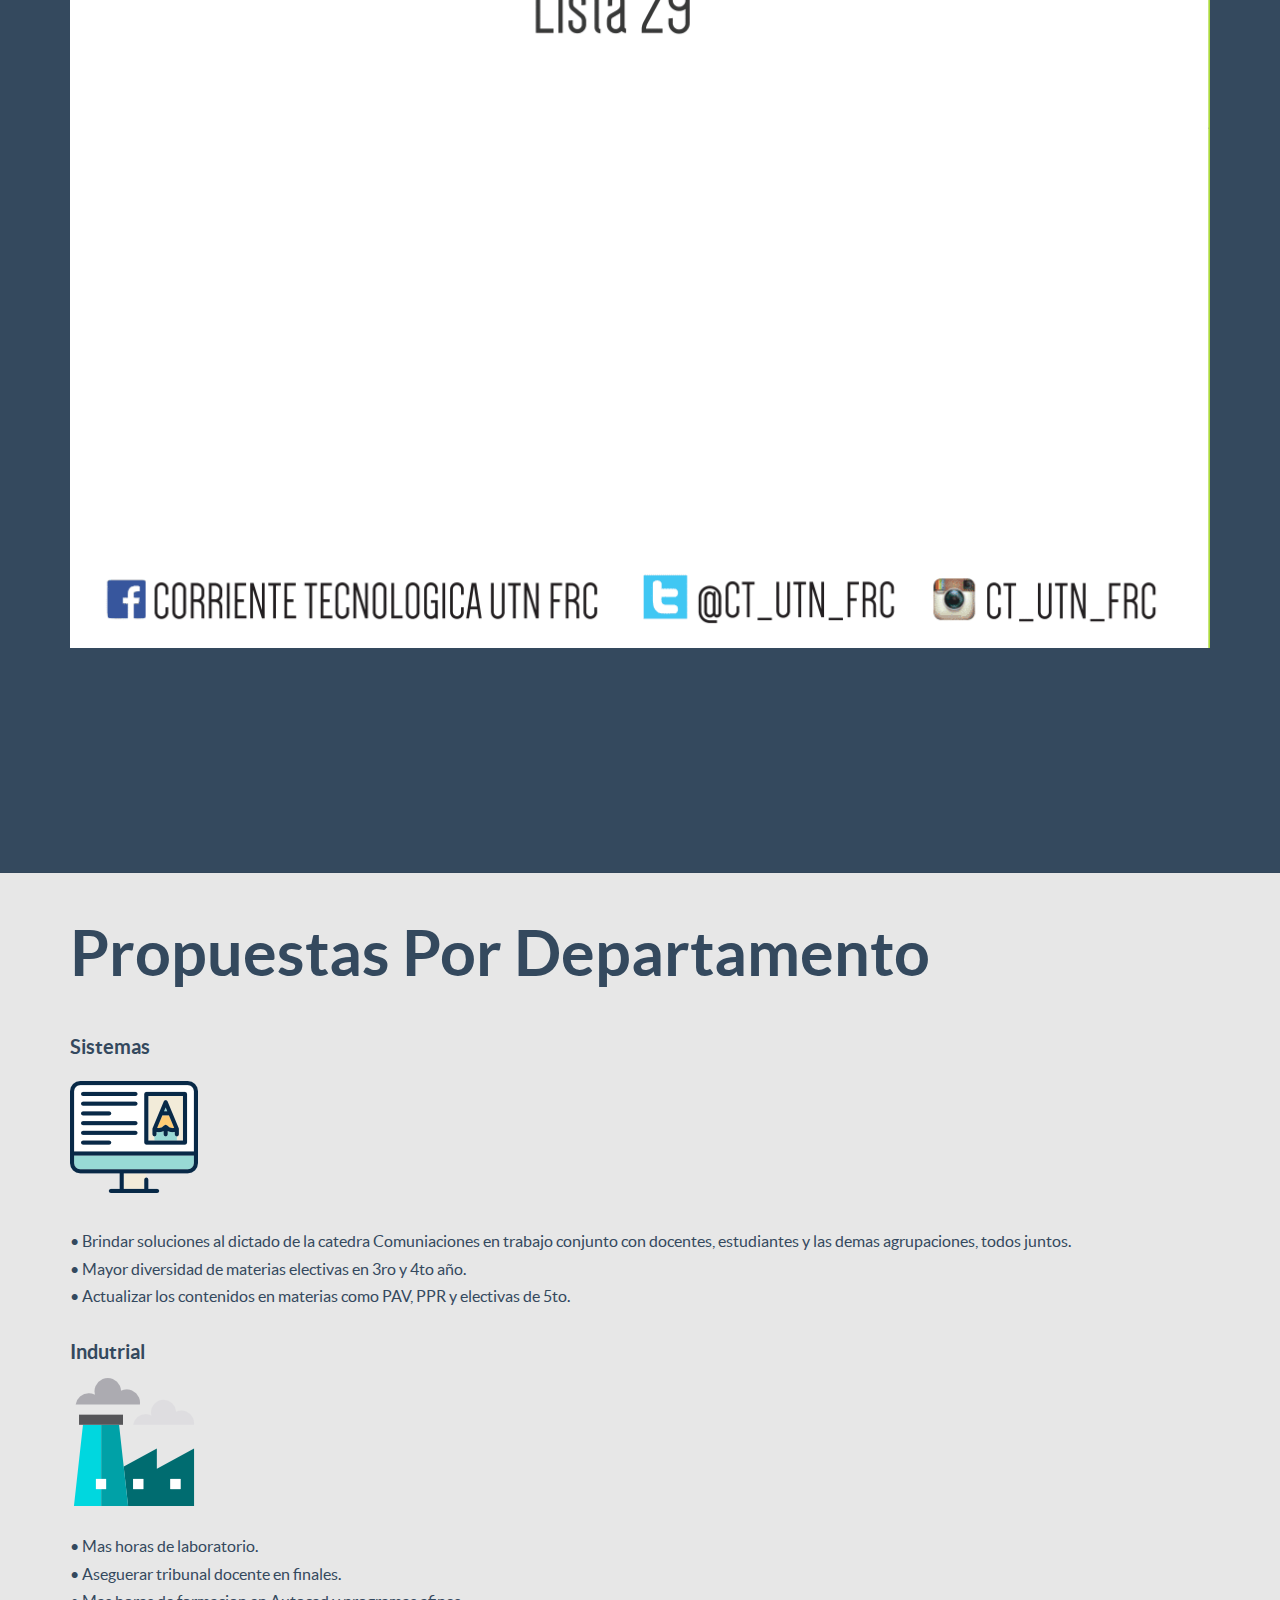
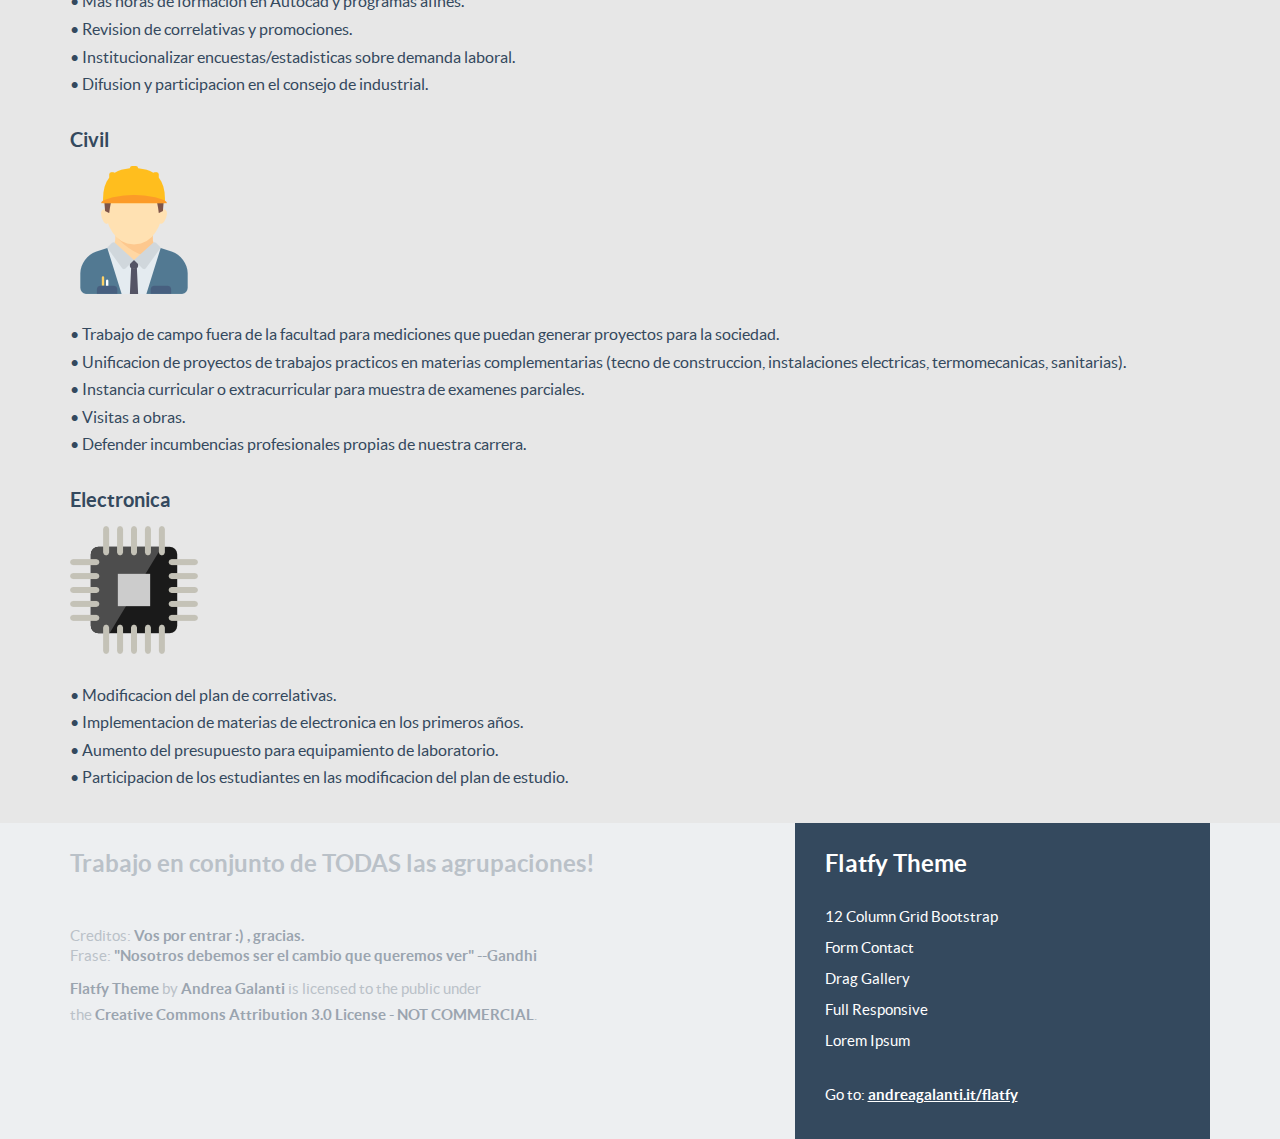
<file: Pagina/masInfo/CT.html>
<!-- FlatFy Theme - Andrea Galanti /-->
<!doctype html>
<!--[if lt IE 7]> <html class="no-js ie6 oldie" lang="en"> <![endif]-->
<!--[if IE 7]>    <html class="no-js ie7 oldie" lang="en"> <![endif]-->
<!--[if IE 8]>    <html class="no-js ie8 oldie" lang="en"> <![endif]-->
<!--[if IE 9]>    <html class="no-js ie9" lang="en"> <![endif]-->
<!--[if gt IE 9]><!-->
<html>
<!--<![endif]-->

<head>
    <meta charset="utf-8">
    <meta name="viewport" content="width=device-width, user-scalable=no, initial-scale=1.0, minimum-scale=1.0, maximum-scale=1.0">
    <meta name="description" content="Tu lugar para expresarte,informarte,dabatir.">
    <meta name="author" content="Made with <3 by a bunch of geeks from All Around The World ">



    <title>Que votamos?</title>

    <!-- Bootstrap core CSS -->
    <link href="../css/bootstrap.min.css" rel="stylesheet">

    <!-- Custom Google Web Font -->
    <link href="../font-awesome/css/font-awesome.min.css" rel="stylesheet">
    <link href='http://fonts.googleapis.com/css?family=Lato:100,300,400,700,900,100italic,300italic,400italic,700italic,900italic' rel='stylesheet' type='text/css'>
    <link href='http://fonts.googleapis.com/css?family=Arvo:400,700' rel='stylesheet' type='text/css'>

    <!-- Custom CSS-->
    <link href="../css/general.css" rel="stylesheet">

    <!-- Owl-Carousel -->
    <link href="../css/custom.css" rel="stylesheet">
    <link href="../css/owl.carousel.css" rel="stylesheet">
    <link href="../css/owl.theme.css" rel="stylesheet">
    <link href="../css/style.css" rel="stylesheet">
    <link href="../css/animate.css" rel="stylesheet">

    <!-- Emoji-->
    <link href="https://afeld.github.io/emoji-css/emoji.css" rel="stylesheet">

    <!-- icon-->
    <!--
    <link rel="shortcut icon" href="question.ico" />
    <link rel="apple-touch-icon" href="question.ico" />
    <link rel="shortcut icon" type="image/ico" href="/img/question.png" />
-->


    <!-- Magnific Popup core CSS file -->
    <link rel="stylesheet" href="../css/magnific-popup.css">

    <script src="../js/modernizr-2.8.3.min.js"></script>
    <!-- Modernizr /-->
    <!--[if IE 9]>
		<script src="js/PIE_IE9.js"></script>
	<![endif]-->
    <!--[if lt IE 9]>
		<script src="js/PIE_IE678.js"></script>
	<![endif]-->

    <!--[if lt IE 9]>
		<script src="js/html5shiv.js"></script>
	<![endif]-->

</head>

<body id="home">

    <!-- Preloader -->
    <div id="preloader">
        <div id="status"></div>
    </div>

    <!-- FullScreen -->
    <!--
    <div class="intro-header">
        <div class="col-xs-12 text-center abcen1">
            <img src="question.png" class="wow fadeIn" data-wow-delay="1.5s">
            <h1 class="h1_home wow fadeIn" data-wow-delay="0.4s">Que votamos?</h1>
            <h3 class="h3_home wow fadeIn" data-wow-delay="0.6s">Tu lugar para expresarte,</h3>
            <h3 class="h3_home wow fadeIn" data-wow-delay="0.6s">informarte,</h3>
            <h3 class="h3_home wow fadeIn" data-wow-delay="0.6s">dabatir.</h3>
-->

    <!-- 			<ul class="list-inline intro-social-buttons">
				<li><a href="https://twitter.com/galantiandrea" class="btn  btn-lg mybutton_cyano wow fadeIn" data-wow-delay="0.8s"><span class="network-name">Twitter</span></a>
				</li>
				<li id="download" ><a href="#downloadlink" class="btn  btn-lg mybutton_standard wow swing wow fadeIn" data-wow-delay="1.2s"><span class="network-name">Free Download</span></a>
				</li>
			</ul> -->
    <!--</div>-->
    <!-- /.container -->
    <!--
        <div class="col-xs-12 text-center abcen wow fadeIn">
            <div class="button_down ">
                <a class="imgcircle wow bounceInUp" data-wow-duration="1.5s" href="#whatis"> <img class="img_scroll" src="img/icon/circle.png" alt=""> </a>
            </div>
        </div>
    </div>
-->


    <!-- NavBar-->
    <nav class="navbar-default" role="navigation">
        <div class="container">
            <div class="navbar-header">
                <button type="button" class="navbar-toggle" data-toggle="collapse" data-target=".navbar-ex1-collapse">
                    <span class="sr-only">Toggle navigation</span>
                    <span class="icon-bar"></span>
                    <span class="icon-bar"></span>
                    <span class="icon-bar"></span>
                </button>
                <a class="navbar-brand" href="../index.html">Que votamos?</a>
            </div>



        </div>
    </nav>



    <div class="content-section-c ">
        <div class="container">
            <div class="row">
                <div class="col-sm-12 white text-center">
                    <img src="../img/logosAgrupaciones/corriente_Tecnologia_128.png" alt="EATI">
                    <h2>Seguinos en FB</h2>
                    <iframe src="https://www.facebook.com/plugins/like.php?href=https%3A%2F%2Fwww.facebook.com%2FCorrienteTecnologica.utn.frc%2F&width=450&layout=standard&action=like&show_faces=true&share=true&height=80&appId=173479602662471" width="450" height="80" style="border:none;overflow:hidden" scrolling="no" frameborder="0" allowTransparency="true"></iframe>

                    <h2>Propuestas 2016</h2>
                    <p>Click en la imagen para ampliarla</p>
                    <div class="text-center">

                        <br>
                        <a href="CT-Propuestas-2.png">

                            <img src="CT-Propuestas-2.png" class="img-responsive">

                        </a>
                        <br>
                        <a href="CT-Propuestas-3.png">

                            <img src="CT-Propuestas-3.png" class="img-responsive">

                        </a>
                        <br>
                        <a href="CT-Propuestas-4.png">

                            <img src="CT-Propuestas-4.png" class="img-responsive">

                        </a>
                        <br>
                        <a href="CT-Propuestas-1.png">

                            <img src="CT-Propuestas-1.png" class="img-responsive">

                        </a>
                    </div>

                </div>


                <div class="col-md-6 col-md-offset-3 text-center">
                    <div class="mockup-content">
                        <div class="morph-button wow pulse morph-button-inflow morph-button-inflow-1">
                            <button type="button "></button>
                        </div>
                    </div>
                </div>

            </div>


        </div>
    </div>

    <!-- Screenshot -->

    <!-- Para cambiar el tamano del carrusel hay que ir a owl.carrysel.js en la linea updateItems : function () que se e=nacarga del hacerlo responsive -->

    <div id="screen" class="content-section-b2">
        <div class="container">
            <div class="row">
                <div class="col-sm-12">
                    <h2>Propuestas Por Departamento</h2>
                    <br>
                </div>
                <div class="col-xs-12">

                    <h4>Sistemas</h4>

                    <img src="../img/computer.png">

                    <p class="text-left">
                        <br>&#149; Brindar soluciones al dictado de la catedra Comuniaciones en trabajo conjunto con docentes, estudiantes y las demas agrupaciones, todos juntos.
                        <br>&#149; Mayor diversidad de materias electivas en 3ro y 4to año.
                        <br>&#149; Actualizar los contenidos en materias como PAV, PPR y electivas de 5to.

                    </p>

                </div>
                <div class="col-xs-12">
                    <h4>Indutrial</h4>

                    <img src="../img/industry.png">
                    <p class="text-left">
                        <br>&#149; Mas horas de laboratorio.
                        <br>&#149; Aseguerar tribunal docente en finales.
                        <br>&#149; Mas horas de formacion en Autocad y programas afines.
                        <br>&#149; Revision de correlativas y promociones.
                        <br>&#149; Institucionalizar encuestas/estadisticas sobre demanda laboral.
                        <br>&#149; Difusion y participacion en el consejo de industrial.
                    </p>



                </div>
                <div class="col-xs-12">

                    <h4>Civil</h4>
                    <img src="../img/engineer.png">
                    <p class="text-left">
                        <br>&#149; Trabajo de campo fuera de la facultad para mediciones que puedan generar proyectos para la sociedad.
                        <br>&#149; Unificacion de proyectos de trabajos practicos en materias complementarias (tecno de construccion, instalaciones electricas, termomecanicas, sanitarias).
                        <br>&#149; Instancia curricular o extracurricular para muestra de examenes parciales.
                        <br>&#149; Visitas a obras.
                        <br>&#149; Defender incumbencias profesionales propias de nuestra carrera.
                    </p>



                </div>
                <div class="col-xs-12">

                    <h4>Electronica</h4>
                    <img src="../img/cpu.png">
                    <p class="text-left">
                        <br>&#149; Modificacion del plan de correlativas.
                        <br>&#149; Implementacion de materias de electronica en los primeros años.
                        <br>&#149; Aumento del presupuesto para equipamiento de laboratorio.
                        <br>&#149; Participacion de los estudiantes en las modificacion del plan de estudio.</p>


                </div>
                <!--
<div class="col-xs-12">
    <h4>Quimica</h4>
    <img src="../img/chemistry.png">
    <p class="text-left"></p>
</div>
<div class="col-xs-12">

    <h4>Electrica</h4>
    <img src="../img/idea.png">
    <p class="text-left"></p>



</div>
<div class="col-xs-12">
    <h4>Mecanica</h4>
    <img src="../img/mechanical-arm.png">

    <p class="text-left"></p>
</div>
-->



            </div>

        </div>


    </div>





    <footer>
        <div class="container">
            <div class="row">
                <div class="col-md-7">
                    <h3 class="footer-title">Trabajo en conjunto de TODAS las agrupaciones!</h3>
                    <p>
                        <br/>Creditos: <a href="http://andreagalanti.it" target="_blank">Vos por entrar :) , gracias.</a>
                        <br/>Frase: <a href="http://andreagalanti.it/flatfy" target="_blank">"Nosotros debemos ser el cambio que queremos ver" 
--Gandhi
                        </a>
                        <br/>
                    </p>

                    <!-- LICENSE -->
                    <a rel="cc:attributionURL" href="http://www.andreagalanti.it/flatfy" property="dc:title">Flatfy Theme </a> by
                    <a rel="dc:creator" href="http://www.andreagalanti.it" property="cc:attributionName">Andrea Galanti</a> is licensed to the public under
                    <BR>the <a rel="license" href="http://creativecommons.org/licenses/by-nc/3.0/it/deed.it">Creative
		   Commons Attribution 3.0 License - NOT COMMERCIAL</a>.


                </div>
                <!-- /col-xs-7 -->

                <div class="col-md-5">
                    <div class="footer-banner">
                        <h3 class="footer-title">Flatfy Theme</h3>
                        <ul>
                            <li>12 Column Grid Bootstrap</li>
                            <li>Form Contact</li>
                            <li>Drag Gallery</li>
                            <li>Full Responsive</li>
                            <li>Lorem Ipsum</li>
                        </ul>
                        Go to: <a href="http://andreagalanti.it/flatfy" target="_blank">andreagalanti.it/flatfy</a>
                    </div>
                </div>
            </div>
        </div>
    </footer>

    <!-- JavaScript -->
    <script src="../js/jquery-1.10.2.js"></script>
    <script src="../js/bootstrap.js"></script>
    <script src="../js/owl.carousel.js"></script>
    <script src="../js/script.js"></script>
    <!-- StikyMenu -->
    <script src="../js/stickUp.min.js"></script>
    <script type="text/javascript">
        jQuery(function ($) {
            $(document).ready(function () {
                $('.navbar-default').stickUp();

            });
        });
    </script>
    <!-- Smoothscroll -->
    <script type="../text/javascript" src="js/jquery.corner.js"></script>
    <script src="../js/wow.min.js"></script>
    <script>
        new WOW().init();
    </script>
    <script src="../js/classie.js"></script>
    <script src="../js/uiMorphingButton_inflow.js"></script>
    <!-- Magnific Popup core JS file -->
    <script src="../js/jquery.magnific-popup.js"></script>
    <!--Google analytics-->
    <script>
        (function (i, s, o, g, r, a, m) {
            i['GoogleAnalyticsObject'] = r;
            i[r] = i[r] || function () {
                (i[r].q = i[r].q || []).push(arguments)
            }, i[r].l = 1 * new Date();
            a = s.createElement(o)
                , m = s.getElementsByTagName(o)[0];
            a.async = 1;
            a.src = g;
            m.parentNode.insertBefore(a, m)
        })(window, document, 'script', 'https://www.google-analytics.com/analytics.js', 'ga');

        ga('create', 'UA-74104605-3', 'auto');
        ga('send', 'CT');
    </script>

</body>

</html>
</file>
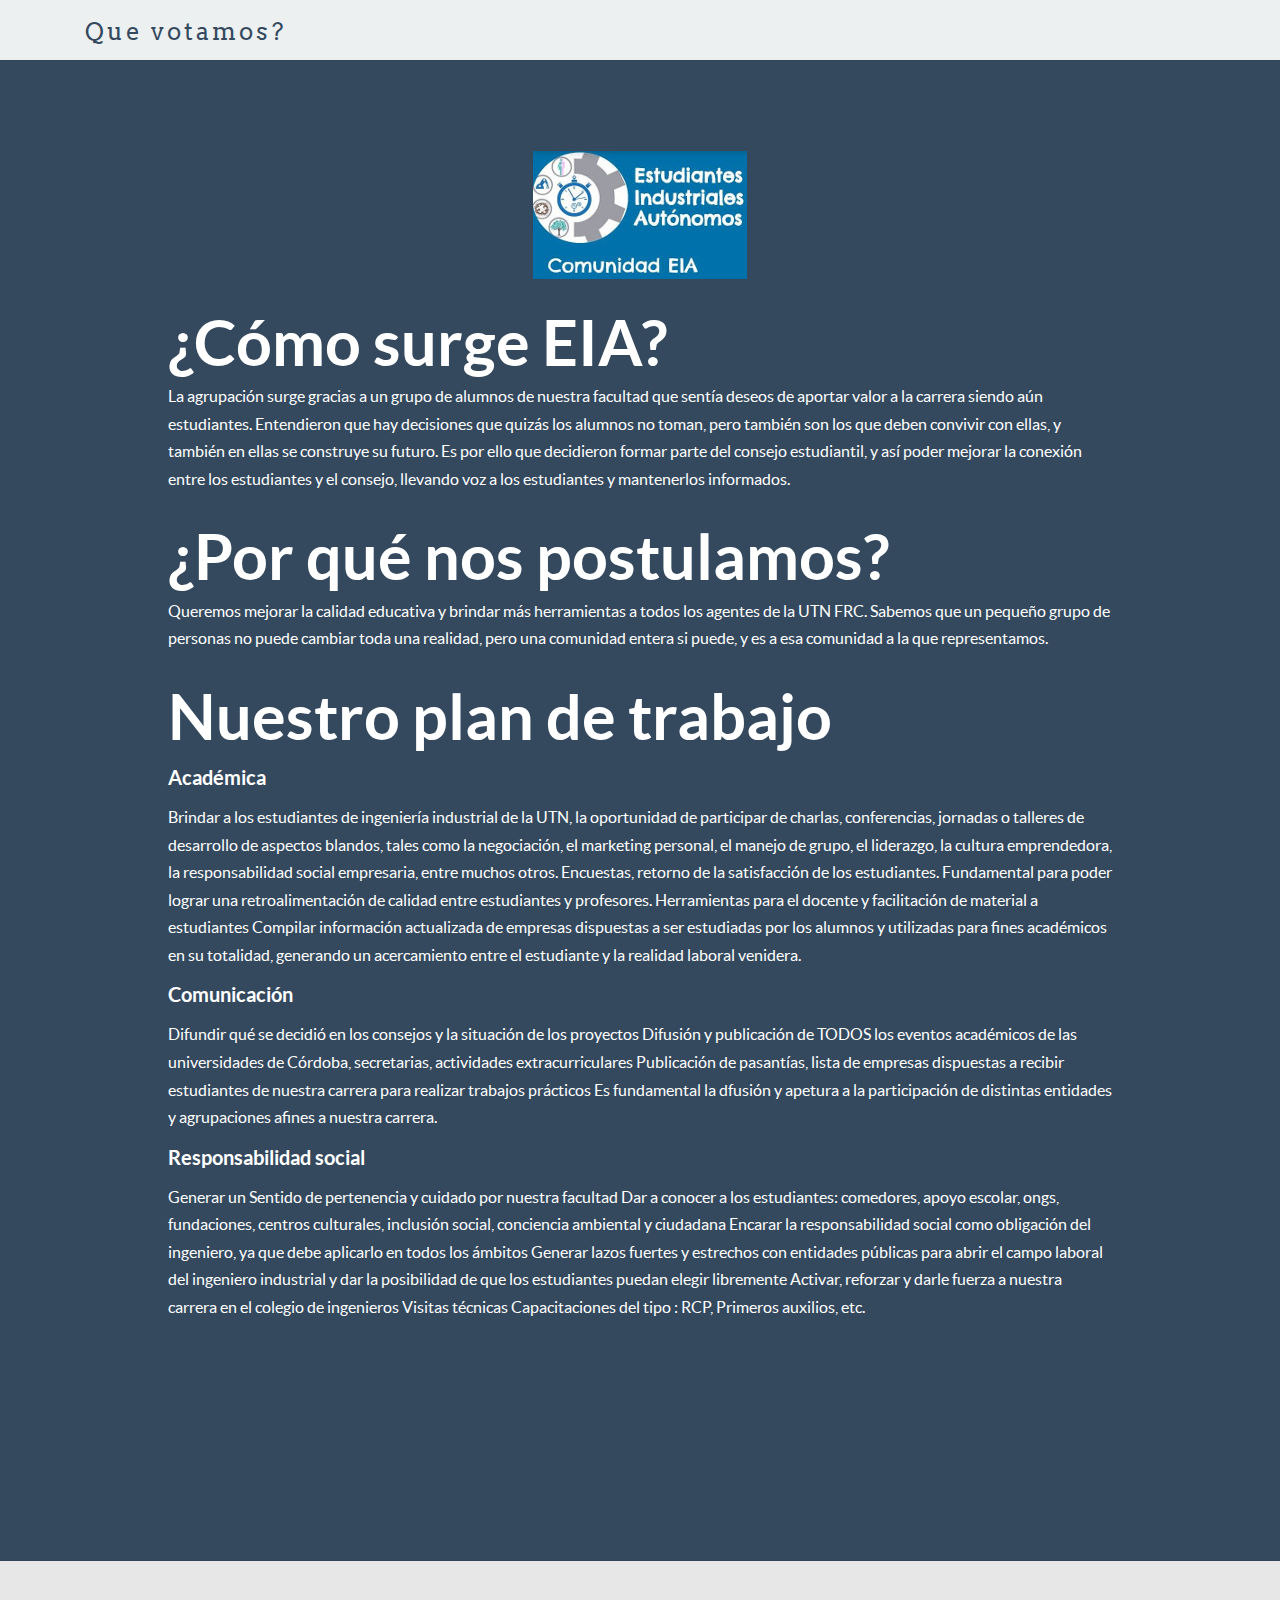
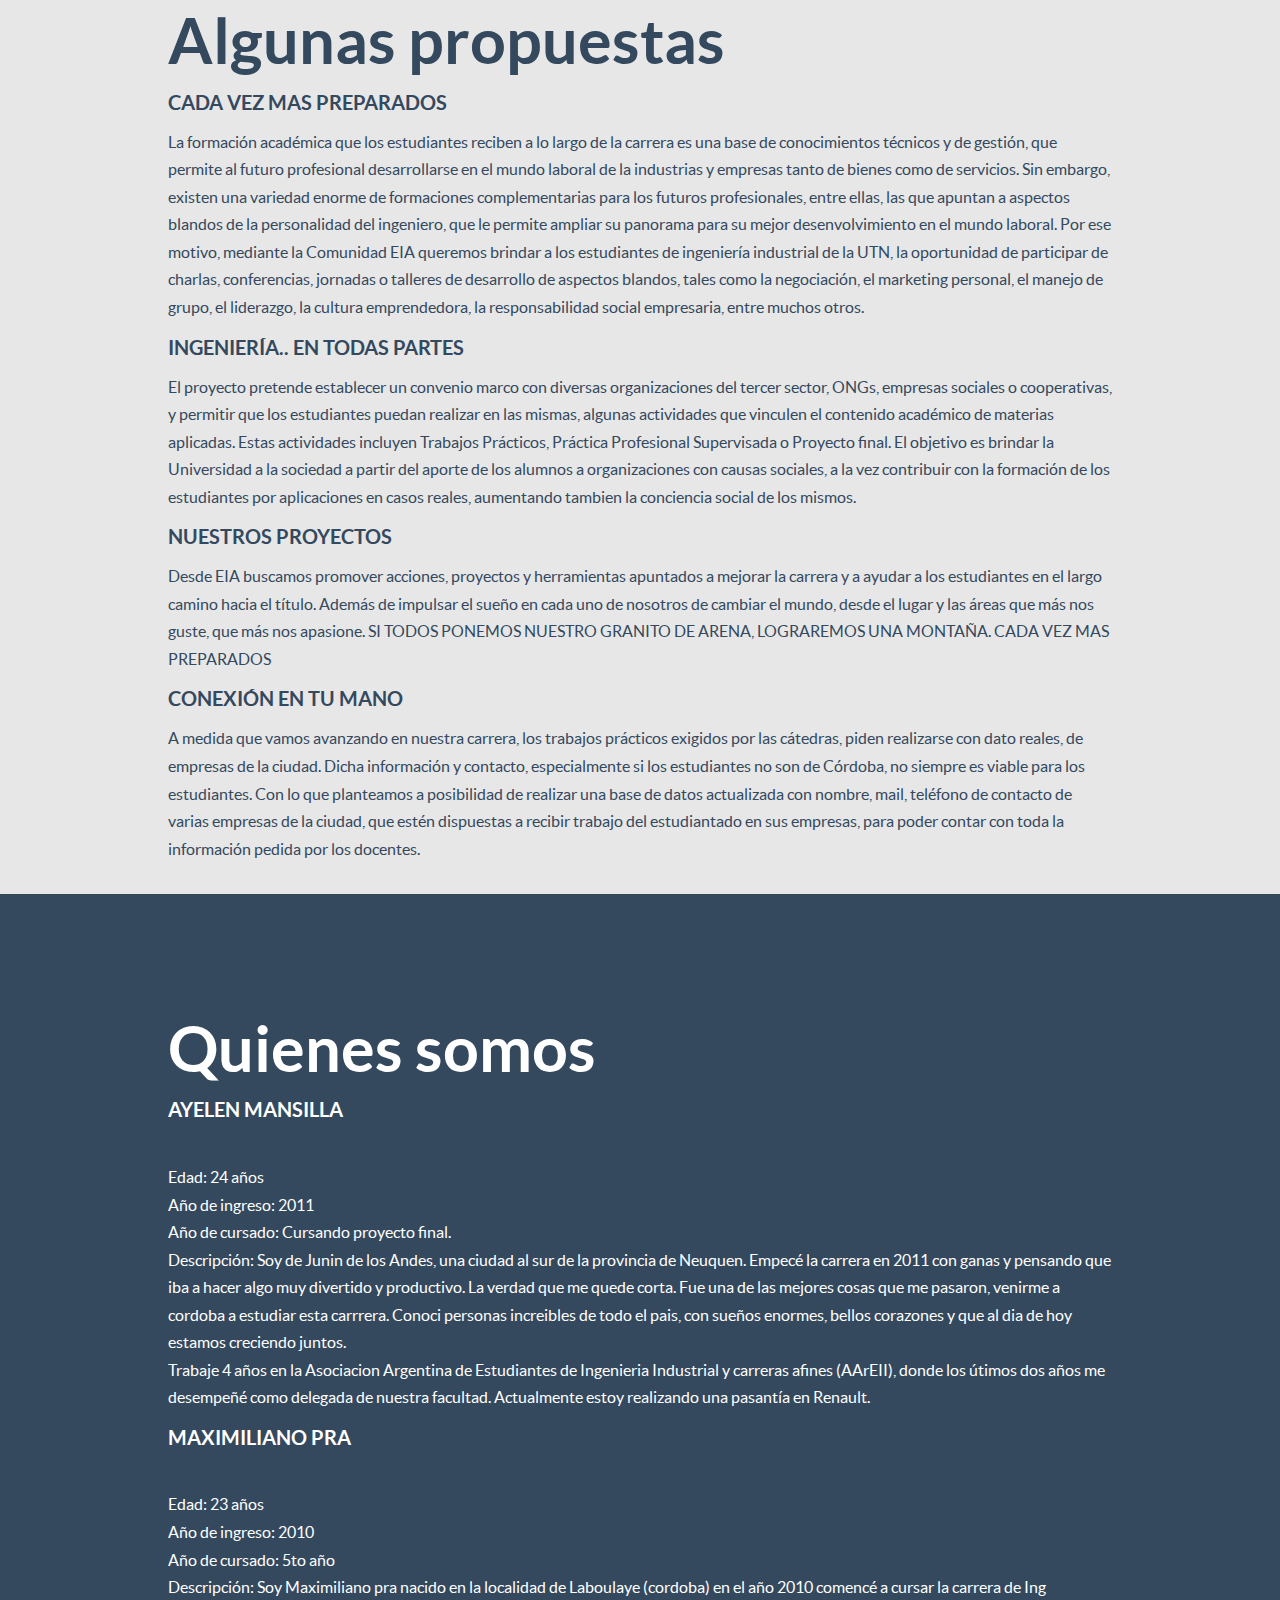
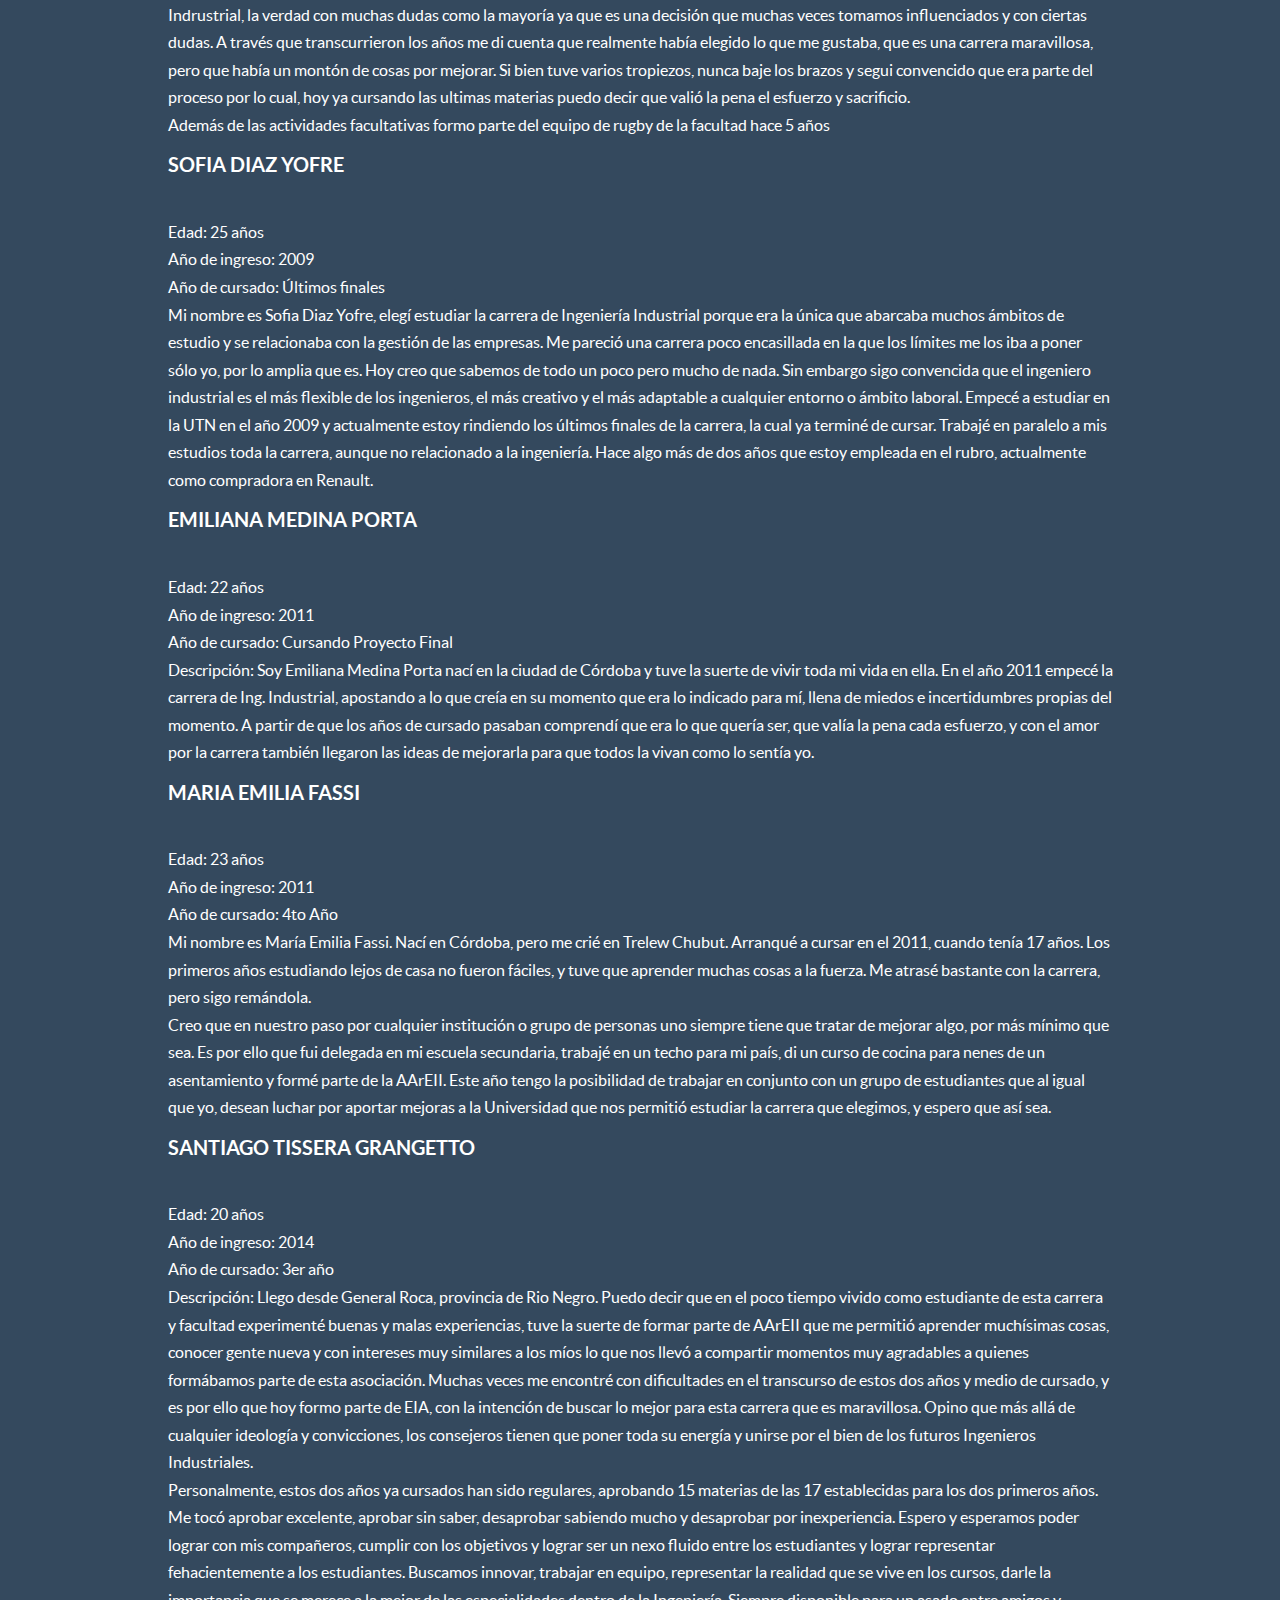
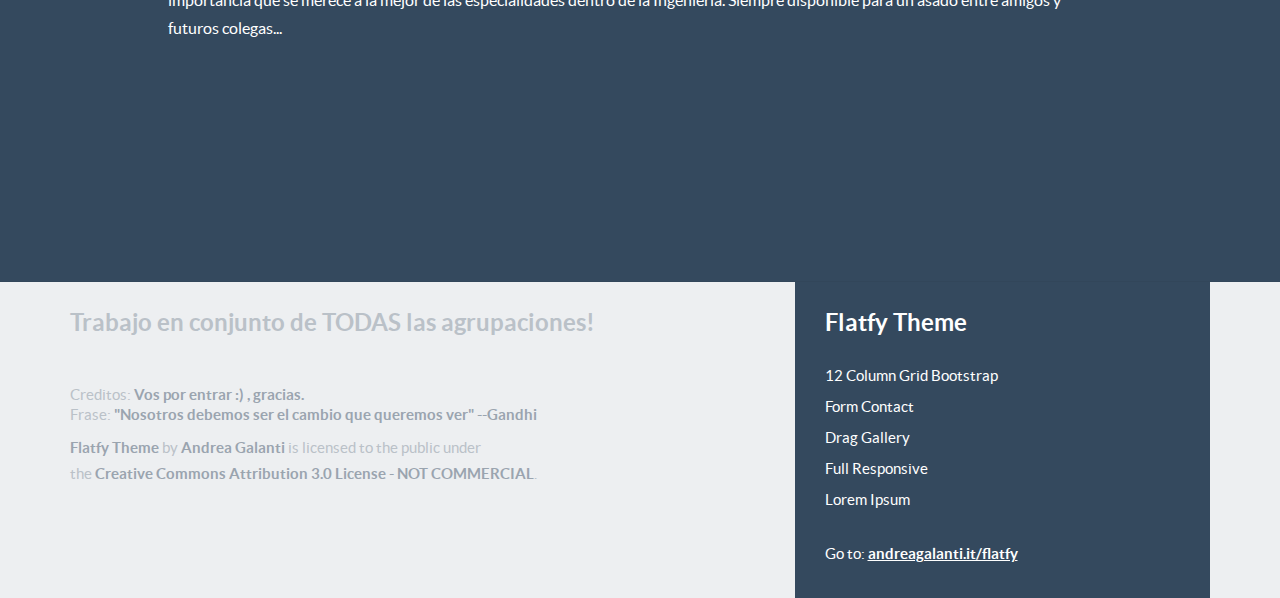
<file: Pagina/masInfo/EIA.html>
<!-- FlatFy Theme - Andrea Galanti /-->
<!doctype html>
<!--[if lt IE 7]> <html class="no-js ie6 oldie" lang="en"> <![endif]-->
<!--[if IE 7]>    <html class="no-js ie7 oldie" lang="en"> <![endif]-->
<!--[if IE 8]>    <html class="no-js ie8 oldie" lang="en"> <![endif]-->
<!--[if IE 9]>    <html class="no-js ie9" lang="en"> <![endif]-->
<!--[if gt IE 9]><!-->
<html>
<!--<![endif]-->

<head>
    <meta charset="utf-8">
    <meta name="viewport" content="width=device-width, user-scalable=no, initial-scale=1.0, minimum-scale=1.0, maximum-scale=1.0">
    <meta name="description" content="Tu lugar para expresarte,informarte,dabatir.">
    <meta name="author" content="Made with <3 by a bunch of geeks from All Around The World ">



    <title>Que votamos?</title>

    <!-- Bootstrap core CSS -->
    <link href="../css/bootstrap.min.css" rel="stylesheet">

    <!-- Custom Google Web Font -->
    <link href="../font-awesome/css/font-awesome.min.css" rel="stylesheet">
    <link href='http://fonts.googleapis.com/css?family=Lato:100,300,400,700,900,100italic,300italic,400italic,700italic,900italic' rel='stylesheet' type='text/css'>
    <link href='http://fonts.googleapis.com/css?family=Arvo:400,700' rel='stylesheet' type='text/css'>

    <!-- Custom CSS-->
    <link href="../css/general.css" rel="stylesheet">

    <!-- Owl-Carousel -->
    <link href="../css/custom.css" rel="stylesheet">
    <link href="../css/owl.carousel.css" rel="stylesheet">
    <link href="../css/owl.theme.css" rel="stylesheet">
    <link href="../css/style.css" rel="stylesheet">
    <link href="../css/animate.css" rel="stylesheet">

    <!-- Emoji-->
    <link href="https://afeld.github.io/emoji-css/emoji.css" rel="stylesheet">

    <!-- icon-->
    <!--
    <link rel="shortcut icon" href="question.ico" />
    <link rel="apple-touch-icon" href="question.ico" />
    <link rel="shortcut icon" type="image/ico" href="/img/question.png" />
-->


    <!-- Magnific Popup core CSS file -->
    <link rel="stylesheet" href="../css/magnific-popup.css">

    <script src="../js/modernizr-2.8.3.min.js"></script>
    <!-- Modernizr /-->
    <!--[if IE 9]>
		<script src="js/PIE_IE9.js"></script>
	<![endif]-->
    <!--[if lt IE 9]>
		<script src="js/PIE_IE678.js"></script>
	<![endif]-->

    <!--[if lt IE 9]>
		<script src="js/html5shiv.js"></script>
	<![endif]-->

</head>

<body id="home">

    <!-- Preloader -->
    <div id="preloader">
        <div id="status"></div>
    </div>

    <!-- FullScreen -->
    <!--
    <div class="intro-header">
        <div class="col-xs-12 text-center abcen1">
            <img src="question.png" class="wow fadeIn" data-wow-delay="1.5s">
            <h1 class="h1_home wow fadeIn" data-wow-delay="0.4s">Que votamos?</h1>
            <h3 class="h3_home wow fadeIn" data-wow-delay="0.6s">Tu lugar para expresarte,</h3>
            <h3 class="h3_home wow fadeIn" data-wow-delay="0.6s">informarte,</h3>
            <h3 class="h3_home wow fadeIn" data-wow-delay="0.6s">dabatir.</h3>
-->

    <!-- 			<ul class="list-inline intro-social-buttons">
				<li><a href="https://twitter.com/galantiandrea" class="btn  btn-lg mybutton_cyano wow fadeIn" data-wow-delay="0.8s"><span class="network-name">Twitter</span></a>
				</li>
				<li id="download" ><a href="#downloadlink" class="btn  btn-lg mybutton_standard wow swing wow fadeIn" data-wow-delay="1.2s"><span class="network-name">Free Download</span></a>
				</li>
			</ul> -->
    <!--</div>-->
    <!-- /.container -->
    <!--
        <div class="col-xs-12 text-center abcen wow fadeIn">
            <div class="button_down ">
                <a class="imgcircle wow bounceInUp" data-wow-duration="1.5s" href="#whatis"> <img class="img_scroll" src="img/icon/circle.png" alt=""> </a>
            </div>
        </div>
    </div>
-->


    <!-- NavBar-->
    <nav class="navbar-default" role="navigation">
        <div class="container">
            <div class="navbar-header">
                <button type="button" class="navbar-toggle" data-toggle="collapse" data-target=".navbar-ex1-collapse">
                    <span class="sr-only">Toggle navigation</span>
                    <span class="icon-bar"></span>
                    <span class="icon-bar"></span>
                    <span class="icon-bar"></span>
                </button>
                <a class="navbar-brand" href="../index.html">Que votamos?</a>
            </div>



        </div>
    </nav>



    <div class="content-section-c ">
        <div class="container">
            <div class="row">
                <span class="col-sm-1"></span>
                <div class="col-sm-10   white">

                    <img src="../img/logosAgrupaciones/eia_128.jpg" class="img-responsive text-center" style="margin:0 auto;">
                    <p align="justify">
                        <h2>¿Cómo surge EIA?</h2> La agrupación surge gracias a un grupo de alumnos de nuestra facultad que sentía deseos de aportar valor a la carrera siendo aún estudiantes. Entendieron que hay decisiones que quizás los alumnos no toman, pero también son los que deben convivir con ellas, y también en ellas se construye su futuro. Es por ello que decidieron formar parte del consejo estudiantil, y así poder mejorar la conexión entre los estudiantes y el consejo, llevando voz a los estudiantes y mantenerlos informados.
                        <br>
                    </p>
                    <p align="justify">
                        <h2>¿Por qué nos postulamos? </h2> Queremos mejorar la calidad educativa y brindar más herramientas a todos los agentes de la UTN FRC. Sabemos que un pequeño grupo de personas no puede cambiar toda una realidad, pero una comunidad entera si puede, y es a esa comunidad a la que representamos.</p>
                    <h2> Nuestro plan de trabajo</h2>
                    <p align="justify">
                        <h4>Académica</h4> Brindar a los estudiantes de ingeniería industrial de la UTN, la oportunidad de participar de charlas, conferencias, jornadas o talleres de desarrollo de aspectos blandos, tales como la negociación, el marketing personal, el manejo de grupo, el liderazgo, la cultura emprendedora, la responsabilidad social empresaria, entre muchos otros. Encuestas, retorno de la satisfacción de los estudiantes. Fundamental para poder lograr una retroalimentación de calidad entre estudiantes y profesores. Herramientas para el docente y facilitación de material a estudiantes Compilar información actualizada de empresas dispuestas a ser estudiadas por los alumnos y utilizadas para fines académicos en su totalidad, generando un acercamiento entre el estudiante y la realidad laboral venidera.
                        <br>
                        <h4>Comunicación</h4> Difundir qué se decidió en los consejos y la situación de los proyectos Difusión y publicación de TODOS los eventos académicos de las universidades de Córdoba, secretarias, actividades extracurriculares Publicación de pasantías, lista de empresas dispuestas a recibir estudiantes de nuestra carrera para realizar trabajos prácticos Es fundamental la dfusión y apetura a la participación de distintas entidades y agrupaciones afines a nuestra carrera.
                        <br>
                        <h4>Responsabilidad social</h4> Generar un Sentido de pertenencia y cuidado por nuestra facultad Dar a conocer a los estudiantes: comedores, apoyo escolar, ongs, fundaciones, centros culturales, inclusión social, conciencia ambiental y ciudadana Encarar la responsabilidad social como obligación del ingeniero, ya que debe aplicarlo en todos los ámbitos Generar lazos fuertes y estrechos con entidades públicas para abrir el campo laboral del ingeniero industrial y dar la posibilidad de que los estudiantes puedan elegir libremente Activar, reforzar y darle fuerza a nuestra carrera en el colegio de ingenieros Visitas técnicas Capacitaciones del tipo : RCP, Primeros auxilios, etc.</p>


                </div>
                <span class="col-sm-1"></span>


                <div class="col-md-6 col-md-offset-3 text-center">
                    <div class="mockup-content">
                        <div class="morph-button wow pulse morph-button-inflow morph-button-inflow-1">
                            <button type="button "></button>
                        </div>
                    </div>
                </div>

            </div>
        </div>
    </div>

    <!-- Screenshot -->

    <!-- Para cambiar el tamano del carrusel hay que ir a owl.carrysel.js en la linea updateItems : function () que se e=nacarga del hacerlo responsive -->

    <div id="screen" class="content-section-b2">
        <div class="container">
            <div class="row">
                <span class="col-sm-1"></span>
                <div class="col-sm-10">
                    <h2>Algunas propuestas</h2>
                    <p align="justify">
                        <h4>CADA VEZ MAS PREPARADOS</h4> La formación académica que los estudiantes reciben a lo largo de la carrera es una base de conocimientos técnicos y de gestión, que permite al futuro profesional desarrollarse en el mundo laboral de la industrias y empresas tanto de bienes como de servicios. Sin embargo, existen una variedad enorme de formaciones complementarias para los futuros profesionales, entre ellas, las que apuntan a aspectos blandos de la personalidad del ingeniero, que le permite ampliar su panorama para su mejor desenvolvimiento en el mundo laboral. Por ese motivo, mediante la Comunidad EIA queremos brindar a los estudiantes de ingeniería industrial de la UTN, la oportunidad de participar de charlas, conferencias, jornadas o talleres de desarrollo de aspectos blandos, tales como la negociación, el marketing personal, el manejo de grupo, el liderazgo, la cultura emprendedora, la responsabilidad social empresaria, entre muchos otros.

                        <h4>INGENIERÍA.. EN TODAS PARTES</h4> El proyecto pretende establecer un convenio marco con diversas organizaciones del tercer sector, ONGs, empresas sociales o cooperativas, y permitir que los estudiantes puedan realizar en las mismas, algunas actividades que vinculen el contenido académico de materias aplicadas. Estas actividades incluyen Trabajos Prácticos, Práctica Profesional Supervisada o Proyecto final. El objetivo es brindar la Universidad a la sociedad a partir del aporte de los alumnos a organizaciones con causas sociales, a la vez contribuir con la formación de los estudiantes por aplicaciones en casos reales, aumentando tambien la conciencia social de los mismos.

                        <h4>NUESTROS PROYECTOS</h4> Desde EIA buscamos promover acciones, proyectos y herramientas apuntados a mejorar la carrera y a ayudar a los estudiantes en el largo camino hacia el título. Además de impulsar el sueño en cada uno de nosotros de cambiar el mundo, desde el lugar y las áreas que más nos guste, que más nos apasione. SI TODOS PONEMOS NUESTRO GRANITO DE ARENA, LOGRAREMOS UNA MONTAÑA. CADA VEZ MAS PREPARADOS

                        <h4>CONEXIÓN EN TU MANO</h4> A medida que vamos avanzando en nuestra carrera, los trabajos prácticos exigidos por las cátedras, piden realizarse con dato reales, de empresas de la ciudad. Dicha información y contacto, especialmente si los estudiantes no son de Córdoba, no siempre es viable para los estudiantes. Con lo que planteamos a posibilidad de realizar una base de datos actualizada con nombre, mail, teléfono de contacto de varias empresas de la ciudad, que estén dispuestas a recibir trabajo del estudiantado en sus empresas, para poder contar con toda la información pedida por los docentes.</p>
                </div>
                <span class="col-sm-1"></span>
            </div>
            <!--fin parte abajo-->

        </div>


    </div>

    <div class="content-section-c ">
        <div class="container">
            <div class="row">
                <span class="col-sm-1"></span>
                <div class="col-sm-10   white">
                    <h2>Quienes somos</h2>
                    <p align="justify">
                        <h4> AYELEN MANSILLA</h4>
                        </br>Edad: 24 años
                        </br>Año de ingreso: 2011
                        </br>Año de cursado: Cursando proyecto final.
                        </br>Descripción: Soy de Junin de los Andes, una ciudad al sur de la provincia de Neuquen. Empecé la carrera en 2011 con ganas y pensando que iba a hacer algo muy divertido y productivo. La verdad que me quede corta. Fue una de las mejores cosas que me pasaron, venirme a cordoba a estudiar esta carrrera. Conoci personas increibles de todo el pais, con sueños enormes, bellos corazones y que al dia de hoy estamos creciendo juntos.
                        </br>Trabaje 4 años en la Asociacion Argentina de Estudiantes de Ingenieria Industrial y carreras afines (AArEII), donde los útimos dos años me desempeñé como delegada de nuestra facultad. Actualmente estoy realizando una pasantía en Renault.
                        <h4>MAXIMILIANO PRA</h4>
                        </br>Edad: 23 años
                        </br>Año de ingreso: 2010
                        </br>Año de cursado: 5to año
                        </br>Descripción: Soy Maximiliano pra nacido en la localidad de Laboulaye (cordoba) en el año 2010 comencé a cursar la carrera de Ing Indrustrial, la verdad con muchas dudas como la mayoría ya que es una decisión que muchas veces tomamos influenciados y con ciertas dudas. A través que transcurrieron los años me di cuenta que realmente había elegido lo que me gustaba, que es una carrera maravillosa, pero que había un montón de cosas por mejorar. Si bien tuve varios tropiezos, nunca baje los brazos y segui convencido que era parte del proceso por lo cual, hoy ya cursando las ultimas materias puedo decir que valió la pena el esfuerzo y sacrificio.
                        </br>Además de las actividades facultativas formo parte del equipo de rugby de la facultad hace 5 años
                        <h4>SOFIA DIAZ YOFRE</h4>
                        </br>Edad: 25 años
                        </br>Año de ingreso: 2009
                        </br>Año de cursado: Últimos finales
                        </br>Mi nombre es Sofia Diaz Yofre, elegí estudiar la carrera de Ingeniería Industrial porque era la única que abarcaba muchos ámbitos de estudio y se relacionaba con la gestión de las empresas. Me pareció una carrera poco encasillada en la que los límites me los iba a poner sólo yo, por lo amplia que es. Hoy creo que sabemos de todo un poco pero mucho de nada. Sin embargo sigo convencida que el ingeniero industrial es el más flexible de los ingenieros, el más creativo y el más adaptable a cualquier entorno o ámbito laboral. Empecé a estudiar en la UTN en el año 2009 y actualmente estoy rindiendo los últimos finales de la carrera, la cual ya terminé de cursar. Trabajé en paralelo a mis estudios toda la carrera, aunque no relacionado a la ingeniería. Hace algo más de dos años que estoy empleada en el rubro, actualmente como compradora en Renault.
                        <h4>EMILIANA MEDINA PORTA </h4>
                        </br>Edad: 22 años
                        </br>Año de ingreso: 2011
                        </br>Año de cursado: Cursando Proyecto Final
                        </br>Descripción: Soy Emiliana Medina Porta nací en la ciudad de Córdoba y tuve la suerte de vivir toda mi vida en ella. En el año 2011 empecé la carrera de Ing. Industrial, apostando a lo que creía en su momento que era lo indicado para mí, llena de miedos e incertidumbres propias del momento. A partir de que los años de cursado pasaban comprendí que era lo que quería ser, que valía la pena cada esfuerzo, y con el amor por la carrera también llegaron las ideas de mejorarla para que todos la vivan como lo sentía yo.
                        <h4>MARIA EMILIA FASSI</h4>
                        </br>Edad: 23 años
                        </br>Año de ingreso: 2011
                        </br>Año de cursado: 4to Año
                        </br>Mi nombre es María Emilia Fassi. Nací en Córdoba, pero me crié en Trelew Chubut. Arranqué a cursar en el 2011, cuando tenía 17 años. Los primeros años estudiando lejos de casa no fueron fáciles, y tuve que aprender muchas cosas a la fuerza. Me atrasé bastante con la carrera, pero sigo remándola.
                        </br>Creo que en nuestro paso por cualquier institución o grupo de personas uno siempre tiene que tratar de mejorar algo, por más mínimo que sea. Es por ello que fui delegada en mi escuela secundaria, trabajé en un techo para mi país, di un curso de cocina para nenes de un asentamiento y formé parte de la AArEII. Este año tengo la posibilidad de trabajar en conjunto con un grupo de estudiantes que al igual que yo, desean luchar por aportar mejoras a la Universidad que nos permitió estudiar la carrera que elegimos, y espero que así sea.
                        <h4>SANTIAGO TISSERA GRANGETTO</h4>
                        </br>Edad: 20 años
                        </br>Año de ingreso: 2014
                        </br>Año de cursado: 3er año
                        </br>Descripción: Llego desde General Roca, provincia de Rio Negro. Puedo decir que en el poco tiempo vivido como estudiante de esta carrera y facultad experimenté buenas y malas experiencias, tuve la suerte de formar parte de AArEII que me permitió aprender muchísimas cosas, conocer gente nueva y con intereses muy similares a los míos lo que nos llevó a compartir momentos muy agradables a quienes formábamos parte de esta asociación. Muchas veces me encontré con dificultades en el transcurso de estos dos años y medio de cursado, y es por ello que hoy formo parte de EIA, con la intención de buscar lo mejor para esta carrera que es maravillosa. Opino que más allá de cualquier ideología y convicciones, los consejeros tienen que poner toda su energía y unirse por el bien de los futuros Ingenieros Industriales.
                        </br>Personalmente, estos dos años ya cursados han sido regulares, aprobando 15 materias de las 17 establecidas para los dos primeros años. Me tocó aprobar excelente, aprobar sin saber, desaprobar sabiendo mucho y desaprobar por inexperiencia. Espero y esperamos poder lograr con mis compañeros, cumplir con los objetivos y lograr ser un nexo fluido entre los estudiantes y lograr representar fehacientemente a los estudiantes. Buscamos innovar, trabajar en equipo, representar la realidad que se vive en los cursos, darle la importancia que se merece a la mejor de las especialidades dentro de la Ingeniería. Siempre disponible para un asado entre amigos y futuros colegas...
                    </p>


                </div>
                <span class="col-sm-1"></span>


                <div class="col-md-6 col-md-offset-3 text-center">
                    <div class="mockup-content">
                        <div class="morph-button wow pulse morph-button-inflow morph-button-inflow-1">
                            <button type="button "></button>
                        </div>
                    </div>
                </div>

            </div>
        </div>
    </div>

    <!-- Screenshot -->

    <footer>
        <div class="container">
            <div class="row">
                <div class="col-md-7">
                    <h3 class="footer-title">Trabajo en conjunto de TODAS las agrupaciones!</h3>
                    <p>
                        <br/>Creditos: <a href="http://andreagalanti.it" target="_blank">Vos por entrar :) , gracias.</a>
                        <br/>Frase: <a href="http://andreagalanti.it/flatfy" target="_blank">"Nosotros debemos ser el cambio que queremos ver" 
--Gandhi
                        </a>
                        <br/>
                    </p>

                    <!-- LICENSE -->
                    <a rel="cc:attributionURL" href="http://www.andreagalanti.it/flatfy" property="dc:title">Flatfy Theme </a> by
                    <a rel="dc:creator" href="http://www.andreagalanti.it" property="cc:attributionName">Andrea Galanti</a> is licensed to the public under
                    <BR>the <a rel="license" href="http://creativecommons.org/licenses/by-nc/3.0/it/deed.it">Creative
		   Commons Attribution 3.0 License - NOT COMMERCIAL</a>.


                </div>
                <!-- /col-xs-7 -->

                <div class="col-md-5">
                    <div class="footer-banner">
                        <h3 class="footer-title">Flatfy Theme</h3>
                        <ul>
                            <li>12 Column Grid Bootstrap</li>
                            <li>Form Contact</li>
                            <li>Drag Gallery</li>
                            <li>Full Responsive</li>
                            <li>Lorem Ipsum</li>
                        </ul>
                        Go to: <a href="http://andreagalanti.it/flatfy" target="_blank">andreagalanti.it/flatfy</a>
                    </div>
                </div>
            </div>
        </div>
    </footer>

    <!-- JavaScript -->
    <script src="../js/jquery-1.10.2.js"></script>
    <script src="../js/bootstrap.js"></script>
    <script src="../js/owl.carousel.js"></script>
    <script src="../js/script.js"></script>
    <!-- StikyMenu -->
    <script src="../js/stickUp.min.js"></script>
    <script type="text/javascript">
        jQuery(function ($) {
            $(document).ready(function () {
                $('.navbar-default').stickUp();

            });
        });
    </script>
    <!-- Smoothscroll -->
    <script type="../text/javascript" src="js/jquery.corner.js"></script>
    <script src="../js/wow.min.js"></script>
    <script>
        new WOW().init();
    </script>
    <script src="../js/classie.js"></script>
    <script src="../js/uiMorphingButton_inflow.js"></script>
    <!-- Magnific Popup core JS file -->
    <script src="../js/jquery.magnific-popup.js"></script>
    <!--Google analytics-->
    <script>
        (function (i, s, o, g, r, a, m) {
            i['GoogleAnalyticsObject'] = r;
            i[r] = i[r] || function () {
                (i[r].q = i[r].q || []).push(arguments)
            }, i[r].l = 1 * new Date();
            a = s.createElement(o)
                , m = s.getElementsByTagName(o)[0];
            a.async = 1;
            a.src = g;
            m.parentNode.insertBefore(a, m)
        })(window, document, 'script', 'https://www.google-analytics.com/analytics.js', 'ga');

        ga('create', 'UA-74104605-3', 'auto');
        ga('send', 'EIA');
    </script>

</body>

</html>
</file>
<file: Pagina/css/general.css>
/*
Theme: Flatfy Theme
Author: Andrea Galanti
Bootstrap Version 
Build: 1.0
http://www.andreagalanti.it
*/


/*TABLA PROPIA*/


/* 
Generic Styling, for Desktops/Laptops 
*/

.example {
    text-decoration: underline;
    -webkit-text-decoration-color: red;
    -moz-text-decoration-color: red;
    /* vendor prefix not required as of V36 */
    text-decoration-color: red;
}

table,
thead,
tbody,
td,
tr,
th {
    border-collapse: collapse;
    padding: 2%;
    /*    border: 1px solid black;*/
}

thead tr {
    color: white;
    background-color: #34495e;
}

tbody tr td {
    background-color: #ecf0f1;
}


/* FIN TABLA PROPIA*/


/*General */

body,
html {
    height: 100%;
    width: 100%;
    overflow-x: hidden;
}

::-moz-selection {
    background: #1abc9c;
    color: white
}

::selection {
    background: #1abc9c;
    color: white
}

.abcen {
    position: absolute;
    bottom: 8%;
}

.abcen1 {
    position: absolute;
    top: 20%;
}

.content-section-c {
    border-top: 1px solid #32465A;
    border-bottom: 1px solid #32465A;
    background-color: #34495e;
    padding: 90px 0;
}

.descp {
    margin: 0;
    padding: 0;
    line-height: 40px !important;
}

.glyphicon {
    margin-right: 10px;
}

.lead2 {
    margin-bottom: 30px;
    margin-top: 20px;
    font-size: 18px;
    line-height: 1.46428571;
    font-weight: 300;
}

.lead3 {
    margin-bottom: 0px;
    margin-top: 0px;
    font-size: 16px;
    color: #8D8D8D;
    line-height: 1.46428571;
    font-weight: 300;
}

.float {
    -webkit-animation-name: floatingx;
    -webkit-animation-duration: 4s;
    -webkit-animation-iteration-count: infinite;
    -webkit-animation-timing-function: ease-in-out;
    -moz-animation-name: floating;
    -moz-animation-duration: 4s;
    -moz-animation-iteration-count: infinite;
    -moz-animation-timing-function: ease-in-out;
}

.phone-image {
    max-width: 250px;
    margin: auto;
}

.h1_home {
    font-size: 80px;
    font-family: arvo;
    font-weight: 300;
    letter-spacing: 6px;
}

.h3_home {
    font-weight: 300;
}


/*own carousel */

#owl-demo .item {
    margin: 3px;
}


/*
#owl-demo .item img{
  display: block;
  width: 100%;
  height: auto;
}
*/

#owl-demo-1 .item {
    margin: 3px;
}

#owl-demo-1 .item img {
    display: block;
    width: 100%;
    height: auto;
}


/*magnific */

.mfp-bg {
    background: #000000 !important;
    opacity: 0.95 !important;
    filter: alpha(opacity=95) !important;
}

.item .img-responsive {
    cursor: url(../img/cross.png), auto;
}


/* Preloader */

#preloader {
    position: fixed;
    top: 0;
    left: 0;
    right: 0;
    bottom: 0;
    background-color: #fff;
    /* change if the mask should have another color then white */
    z-index: 99;
    /* makes sure it stays on top */
}

#status {
    width: 200px;
    height: 200px;
    position: absolute;
    left: 50%;
    /* centers the loading animation horizontally one the screen */
    top: 50%;
    /* centers the loading animation vertically one the screen */
    background-image: url(../img/status.gif);
    /* path to your loading animation */
    background-repeat: no-repeat;
    background-position: center;
    margin: -100px 0 0 -100px;
    /* is width and height divided by two */
}


/* Button */

.mybutton_standard {
    border: 1px solid #fff;
    color: #fff;
}

.mybutton_cyano {
    border: 1px solid #4A90BE;
    color: #fff;
    background-color: #4A90BE;
}

.mybutton_cyano:hover {
    border: 1px solid #4A90BE;
    color: #4A90BE !important;
    background: rgba(204, 204, 204, 0);
}

.button_down img {
    width: 50px;
}

.btn-primary {
    border-color: rgba(52, 73, 94, 0);
}

.tworow {
    margin-top: 50px;
}

.social {
    font-size: 30px;
    text-decoration: none;
    list-style-type: none;
    color: #1abc9c;
}

.social > a:hover {
    color: #1abc9c;
}

.box-icon {
    height: 150px;
    width: 150px;
    -moz-border-radius: 35px;
    border-radius: 100%;
    padding: 47px 10px;
    background-color: #f0f1ec;
    color: #034b81;
    text-align: center;
    -webkit-transition: all 0.3s;
    -moz-transition: all 0.3s;
    transition: all 0.3s;
    margin-right: 15px;
}

.box-icon:hover {
    background-color: #1abc9c;
    color: #fff;
}

.owl-theme .owl-controls .owl-page span {
    background: #1abc9c !important;
}


/* Nav */

.navbar {
    position: relative;
    min-height: 60px;
    margin-bottom: 0;
    width: 100%;
    z-index: 999;
    border-radius: 0;
}

.navbar-default {
    position: relative;
    min-height: 60px;
    width: 100%;
    z-index: 999;
}

.navbar-default .navbar-nav>li>a {
    color: #ffffff;
}

.navbar-default .navbar-nav>li>a:hover {
    color: #ECEBEB;
}

.navbar-default .navbar-brand {
    color: #ffffff;
}

.navbar-default .navbar-brand:hover {
    color: #ECEBEB;
}

.navbar-brand {
    font-family: arvo;
    letter-spacing: 3px;
    font-weight: 400 !important;
}

.lead {
    font-size: 16px;
    font-weight: 400;
}

.intro-header {
    height: 100%;
    /* Full PAge */
    padding-top: 50px;
    /* If you're making other pages, make sure there is 50px of padding to make sure the navbar doesn't overlap content! */
    padding-bottom: 50px;
    color: #f8f8f8;
    /*background: url(../img/intro/intro5.jpg) no-repeat center center;*/
    background: url(../img/fondoX4.png) no-repeat center center;
    background-size: cover;
    text-align: center;
}

.intro-message {
    position: relative;
    padding-top: 12%;
    padding-bottom: 20%;
}

.list-inline {
    margin-top: 30px;
}

.intro-message > h1 {
    margin: 0;
    font-size: 5em;
    font-family: "Lato", "Helvetica Neue", Helvetica, Arial, sans-serif;
    font-weight: 400;
    letter-spacing: 3px;
}

.intro-divider {
    width: 400px;
    border-top: 1px solid #f8f8f8;
    border-bottom: 1px solid rgba(0, 0, 0, 0.2);
}

.intro-message > h3 {
    margin: 0;
    font-size: 2.8em;
    font-family: "Lato", "Helvetica Neue", Helvetica, Arial, sans-serif;
    font-weight: 300;
    letter-spacing: 0px;
    margin-top: 10px;
}

.network-name {
    font-size: 14px;
    font-weight: 400;
    letter-spacing: 1.5px;
}

.content-section-a {
    background-color: #f8f8f8;
    padding: 90px 0;
}

.content-section-b {
    border-top: 15px solid #e7e7e7;
    border-bottom: 1px solid #e7e7e7;
    padding: 90px 0;
    background-color: #FFFFFF;
}

.content-section-b2 {
    border-top: 1px solid #e7e7e7;
    border-bottom: 1px solid #e7e7e7;
    padding: 15px 0;
    background-color: #E7E7E7;
}

.section-heading {
    margin-bottom: 30px;
}

.section-heading-spacer {
    border-top: 3px solid #e7e7e7;
    width: 200px;
    float: left;
}

.banner {
    padding: 100px 0;
    color: #f8f8f8;
    background: url(../img/intro/banner-bg.jpg) no-repeat center center;
    background-size: cover;
}


/* Animate */

.rotate {
    -webkit-transition-duration: 0.8s;
    -moz-transition-duration: 0.8s;
    -o-transition-duration: 0.8s;
    transition-duration: 0.8s;
    -webkit-transition-property: -webkit-transform;
    -moz-transition-property: -moz-transform;
    -o-transition-property: -o-transform;
    transition-property: transform;
    overflow: hidden;
}

.rotate:hover {
    -webkit-transform: rotate(360deg);
    -moz-transform: rotate(360deg);
    -o-transform: rotate(360deg);
}


/* Style for form modal */

.content-style-form {
    position: relative;
    text-align: left;
}

.content-style-form h2 {
    margin: 0;
    padding: 0.4em 0 0.3em;
    text-align: center;
    font-weight: 300;
    font-size: 3.5em;
}

.content-style-form form {
    padding: 10px 30px;
}

.content-style-form form p {
    margin: 0 0 5px 0;
    font-size: 0.7em;
}

.content-style-form label {
    display: block;
    padding: 10px 0 0;
    color: #34495e;
    text-transform: uppercase;
    letter-spacing: 1px;
    font-weight: bold;
}

.content-style-form input[type="text"],
.content-style-form input[type="password"] {
    padding: 10px;
    width: 100%;
    border: 2px solid #ebd3bd;
    background: transparent;
    color: #b09a86;
    font-weight: 300;
    font-size: 2.2em;
}

.content-style-form input[type="text"]:focus,
.content-style-form input[type="password"]:focus {
    border-color: #e75854;
    color: #e75854;
}

.content-style-form input:focus {
    outline: 0;
}

.content-style-form button {
    display: block;
    margin-top: 2.5em;
    padding: 1.5em;
    width: 100%;
    border: none;
    background: #e75854;
    color: #fff;
    text-transform: uppercase;
    letter-spacing: 1px;
    font-weight: 800;
    font-size: 1.25em;
}

.content-style-form .icon-close {
    top: 0;
    right: 0;
    color: #ebd3bd;
    font-size: 75%;
}

.content-style-form .icon-close:hover {
    color: #e75854;
}

.js .content-style-form-1 h2,
.js .content-style-form-1 p,
.js .content-style-form-1 .icon-close {
    opacity: 0;
    -webkit-transition: opacity 0.2s 0.35s, -webkit-transform 0.2s 0.35s;
    transition: opacity 0.2s 0.35s, transform 0.2s 0.35s;
    -webkit-transform: scale(0.85);
    transform: scale(0.85);
}

.content-style-form-1 p:first-child {
    -webkit-transition-delay: 0.4s;
    transition-delay: 0.4s;
}

.content-style-form-1 p:nth-child(2) {
    -webkit-transition-delay: 0.45s;
    transition-delay: 0.45s;
}

.content-style-form-1 p:nth-child(3) {
    -webkit-transition-delay: 0.5s;
    transition-delay: 0.5s;
}

.morph-button.open .content-style-form-1 h2,
.morph-button.open .content-style-form-1 p,
.morph-button.open .content-style-form-1 .icon-close {
    opacity: 1;
    -webkit-transform: scale(1);
    transform: scale(1);
}

.js .content-style-form-2 h2,
.js .content-style-form-2 p,
.js .content-style-form-2 .icon-close {
    opacity: 0;
    -webkit-transition: opacity 0.2s 0.3s, -webkit-transform 0.2s 0.3s;
    transition: opacity 0.2s 0.3s, transform 0.2s 0.3s;
    -webkit-transform: translateY(50px);
    transform: translateY(50px);
}

.content-style-form-2 p:first-child {
    -webkit-transition-delay: 0.35s;
    transition-delay: 0.35s;
}

.content-style-form-2 p:nth-child(2) {
    -webkit-transition-delay: 0.4s;
    transition-delay: 0.4s;
}

.content-style-form-2 p:nth-child(3) {
    -webkit-transition-delay: 0.45s;
    transition-delay: 0.45s;
}

.content-style-form-2 p:nth-child(4) {
    -webkit-transition-delay: 0.5s;
    transition-delay: 0.5s;
}

.morph-button.open .content-style-form-2 h2,
.morph-button.open .content-style-form-2 p,
.morph-button.open .content-style-form-2 .icon-close {
    opacity: 1;
    -webkit-transform: translateY(0);
    transform: translateY(0);
}

.content-style-form-4 form {
    padding: 30px;
    background: #fff;
    color: #ccb096;
    font-size: 1.5em;
    -webkit-perspective: 1000px;
    perspective: 1000px;
}

.content-style-form-4 input[type="text"] {
    border: none;
    background-color: #f0f0f0;
}

.content-style-form-4 form button {
    background: #34495e;
}

.content-style-form-4 form button:focus,
.content-style-form-4 form button:hover {
    background: #1abc9c;
}

.js .content-style-form-4 p {
    opacity: 0;
    -webkit-transition: opacity 0.3s, -webkit-transform 0.3s;
    transition: opacity 0.3s, transform 0.3s;
    -webkit-transform: rotateX(-45deg);
    transform: rotateX(-45deg);
    -webkit-transform-origin: center top;
    transform-origin: center top;
}

.morph-button.open .content-style-form-4 p {
    opacity: 1;
    -webkit-transition: opacity 0.4s 0.2s, -webkit-transform 0.4s 0.2s;
    transition: opacity 0.4s 0.2s, transform 0.4s 0.2s;
    -webkit-transform: rotateY(0deg);
    transform: rotateY(0deg);
}

.morph-button.open .content-style-form-4 p:nth-child(2) {
    -webkit-transition-delay: 0.35s;
    transition-delay: 0.35s;
}

.content-style-social {
    padding: 30px;
    text-align: left;
}

.morph-button-inflow-2 > button svg {
    display: inline-block;
    padding-right: 10px;
    width: 20px;
    height: 20px;
    vertical-align: -5%;
}

.morph-button-inflow-2 > button svg path {
    fill: #e75854;
}

.content-style-social a {
    display: block;
    padding: 0.5em 0;
    color: #67c2d4;
    vertical-align: middle;
    text-transform: uppercase;
    letter-spacing: 1px;
    font-weight: 700;
    font-size: 0.8em;
    line-height: 32px;
}

.js .content-style-social a {
    -webkit-transition: -webkit-transform 0.3s;
    transition: transform 0.3s;
    -webkit-transform: translateX(100%);
    transform: translateX(100%);
}

.content-style-social a:hover {
    color: #e75854;
}

.content-style-social a:hover svg path {
    fill: #e75854;
}

.content-style-social a svg {
    display: inline-block;
    padding-right: 10px;
    vertical-align: middle;
    -webkit-backface-visibility: hidden;
}

.morph-button-inflow.open .content-style-social a {
    -webkit-transform: translateX(0);
    transform: translateX(0);
}

.morph-button-inflow.open .content-style-social a:nth-child(2) {
    -webkit-transition-delay: 0.05s;
    transition-delay: 0.05s;
}

.morph-button-inflow.open .content-style-social a:nth-child(3) {
    -webkit-transition-delay: 0.1s;
    transition-delay: 0.1s;
}


/* Morph Button: Default Styles */

.morph-button {
    position: relative;
    display: block;
    margin: 0 auto;
}

.morph-button > button {
    position: relative;
    padding: 0 1em;
    border: none;
    background-color: #e85657;
    color: #f9f6e5;
    text-transform: uppercase;
    letter-spacing: 1px;
    font-weight: 700;
    line-height: 80px;
    overflow: hidden;
}

.morph-button.open > button {
    pointer-events: none;
}

.morph-content {
    pointer-events: none;
}

.morph-button.open .morph-content {
    pointer-events: auto;
}


/* Common styles for overlay and modal type (fixed morph) */

.morph-button-fixed,
.morph-button-fixed .morph-content {
    width: 300px;
    height: 80px;
}

.morph-button-fixed > button {
    z-index: 1000;
    width: 100%;
    height: 100%;
    -webkit-transition: opacity 0.1s 0.5s;
    transition: opacity 0.1s 0.5s;
}

.morph-button-fixed.open > button {
    opacity: 0;
    -webkit-transition: opacity 0.1s;
    transition: opacity 0.1s;
}

.morph-button-fixed .morph-content {
    position: fixed;
    z-index: 900;
    opacity: 0;
    -webkit-transition: opacity 0.3s 0.5s, width 0.4s 0.1s, height 0.4s 0.1s, top 0.4s 0.1s, left 0.4s 0.1s, margin 0.4s 0.1s;
    transition: opacity 0.3s 0.5s, width 0.4s 0.1s, height 0.4s 0.1s, top 0.4s 0.1s, left 0.4s 0.1s, margin 0.4s 0.1s;
}

.morph-button-fixed.open .morph-content {
    opacity: 1;
}

.morph-button-fixed .morph-content > div {
    visibility: hidden;
    height: 0;
    opacity: 0;
    -webkit-transition: opacity 0.1s, visibility 0s 0.1s, height 0s 0.1s;
    transition: opacity 0.1s, visibility 0s 0.1s, height 0s 0.1s;
}

.morph-button-fixed.open .morph-content > div {
    visibility: visible;
    height: auto;
    opacity: 1;
    -webkit-transition: opacity 0.3s 0.5s;
    transition: opacity 0.3s 0.5s;
}

.morph-button-fixed.active > button {
    z-index: 2000;
}

.morph-button-fixed.active .morph-content {
    z-index: 1900;
}


/* Transitions for overlay button and sidebar button */

.morph-button-overlay .morph-content,
.morph-button-sidebar .morph-content {
    -webkit-transition: opacity 0.3s 0.5s, width 0.4s 0.1s, height 0.4s 0.1s, top 0.4s 0.1s, left 0.4s 0.1s;
    transition: opacity 0.3s 0.5s, width 0.4s 0.1s, height 0.4s 0.1s, top 0.4s 0.1s, left 0.4s 0.1s;
}

.morph-button-overlay.open .morph-content,
.morph-button-sidebar.open .morph-content {
    -webkit-transition: width 0.4s 0.1s, height 0.4s 0.1s, top 0.4s 0.1s, left 0.4s 0.1s;
    transition: width 0.4s 0.1s, height 0.4s 0.1s, top 0.4s 0.1s, left 0.4s 0.1s;
}


/* Morph Button Style: Overlay */

.morph-button.morph-button-overlay {
    margin: 50px auto;
}

.morph-button-overlay .morph-content {
    overflow: hidden;
    background: #e85657;
}

.morph-button-overlay.open .morph-content {
    top: 0 !important;
    left: 0 !important;
    width: 100%;
    height: 100%;
}


/* Morph Button Style: Modal */

.morph-button-modal::before {
    position: fixed;
    top: 0;
    left: 0;
    z-index: 800;
    width: 100%;
    height: 100%;
    background: rgba(0, 0, 0, 0.5);
    content: '';
    opacity: 0;
    -webkit-transition: opacity 0.5s;
    transition: opacity 0.5s;
    pointer-events: none;
}

.morph-button-modal.open::before {
    opacity: 1;
    pointer-events: auto;
}

.morph-button-modal.active::before {
    z-index: 1800;
}

.morph-button-modal .morph-content {
    overflow: hidden;
    -webkit-transition: opacity 0.3s 0.5s, width 0.4s 0.1s, height 0.4s 0.1s, top 0.4s 0.1s, left 0.4s 0.1s, margin 0.4s 0.1s;
    transition: opacity 0.3s 0.5s, width 0.4s 0.1s, height 0.4s 0.1s, top 0.4s 0.1s, left 0.4s 0.1s, margin 0.4s 0.1s;
}

.morph-button-modal.open .morph-content {
    top: 50% !important;
    left: 50% !important;
    margin: -210px 0 0 -300px;
    width: 600px;
    height: 420px;
    -webkit-transition: width 0.4s 0.1s, height 0.4s 0.1s, top 0.4s 0.1s, left 0.4s 0.1s, margin 0.4s 0.1s;
    transition: width 0.4s 0.1s, height 0.4s 0.1s, top 0.4s 0.1s, left 0.4s 0.1s, margin 0.4s 0.1s;
}


/* Colors and sizes for individual modals */

.morph-button.morph-button-modal-1 {
    float: left;
}

.morph-button.morph-button-modal-2,
.morph-button.morph-button-modal-3 {
    display: inline-block;
    margin: 10px 15px;
}

.morph-button-modal-1 > button,
.morph-button-modal-1 .morph-content {
    background-color: #553445;
}

.morph-button-modal-2 > button,
.morph-button-modal-2 .morph-content,
.morph-button-modal-3 > button,
.morph-button-modal-3 .morph-content {
    background-color: #fef0e3;
    color: #e75854;
}

.morph-button-modal-4 {
    display: inline-block;
}

.morph-button-modal-4 > button,
.morph-button-modal-4 .morph-content {
    background-color: #faf1e0;
    color: #553445;
}

.morph-button-modal-4 > button span,
.morph-button-modal-4 .morph-clone {
    padding-left: 10px;
    color: #286f81;
}

.morph-button-modal-4 .morph-clone {
    position: absolute;
    right: 34px;
    bottom: 30px;
    z-index: 100;
    letter-spacing: 1px;
    font-weight: 700;
    -webkit-transition: bottom 0.4s 0.1s, right 0.4s 0.1s;
    transition: bottom 0.4s 0.1s, right 0.4s 0.1s;
}

.morph-button-modal-4.open .morph-clone,
.no-js .morph-button-modal-4 .morph-clone {
    right: 10px;
    bottom: 10px;
}

.morph-button-modal-1::before {
    background: rgba(240, 221, 204, 0.7);
}

.morph-button-modal-2.open .morph-content {
    margin: -210px 0 0 -170px;
    width: 340px;
    height: 420px;
}

.morph-button-modal-3.open .morph-content {
    margin: -255px 0 0 -210px;
    width: 420px;
    height: 510px;
}

.morph-button-modal-3.open .morph-content > div {
    height: 420px;
}

.morph-button-modal-2.open .morph-content > div,
.morph-button-modal-3.open .morph-content > div {
    -webkit-transition: opacity 0.3s 0.3s;
    transition: opacity 0.3s 0.3s;
}

.morph-button-modal-4.open .morph-content {
    margin: -200px 0 0 -320px;
    width: 640px;
    height: 400px;
}


/* Morph Button Style: In the content flow */

.morph-button-inflow {
    overflow: hidden;
    max-width: 100%;
    height: 70px;
}

.morph-button-inflow > button {
    width: 100%;
    line-height: 70px;
}

.morph-button-inflow .morph-content {
    position: absolute;
    top: 0;
    left: 0;
    width: 100%;
}

.morph-button-inflow .morph-content .morph-clone {
    padding: 0;
    font-weight: 700;
    font-size: 1.5em;
    line-height: 70px;
}


/* Colors and sizes for individual in flow buttons */

.morph-button-inflow-1 {
    width: 600px;
    margin: 2em auto;
    -webkit-transition: height 0.5s cubic-bezier(0.7, 0, 0.3, 1);
    transition: height 0.5s cubic-bezier(0.7, 0, 0.3, 1);
}

.morph-button-inflow-1 > button span {
    visibility: hidden;
}

.morph-button-inflow-1 .morph-content .morph-clone {
    color: #FFFFFF;
    background: #1abc9c;
}

.morph-button-inflow-2 {
    position: absolute;
    top: 50%;
    left: 50%;
    width: 220px;
    background-color: #fef0e3;
    -webkit-transition: height 0.3s, width 0.3s, -webkit-transform 0.3s;
    transition: height 0.3s, width 0.3s, transform 0.3s;
    -webkit-transform: translateX(-50%) translateY(-50%);
    transform: translateX(-50%) translateY(-50%);
}

.morph-button-inflow-2 > button {
    position: absolute;
    top: 0;
    left: 0;
    width: 100%;
    height: 100%;
    background-color: transparent;
    color: #e75854;
    -webkit-transition: -webkit-transform 0.3s;
    transition: transform 0.3s;
}

.morph-button-inflow-2.open > button {
    -webkit-transform: translateX(-100%);
    transform: translateX(-100%);
}

.morph-button-inflow-2 .morph-content {
    width: 260px;
    height: 200px;
}

.morph-button-inflow-2.open {
    width: 260px;
}


/* Morph Button Style: Sidebar */

.morph-button-sidebar,
.morph-button-sidebar .morph-content {
    width: 60px;
    height: 60px;
}

.morph-button-sidebar {
    position: fixed;
    bottom: 50px;
    left: 50px;
}

.morph-button-sidebar > button {
    line-height: 60px;
    font-size: 1.6em;
    padding: 0;
}

.morph-button-sidebar .morph-content {
    background: #e85657;
}

.morph-button-sidebar.open .morph-content {
    top: 0 !important;
    left: 0 !important;
    width: 300px;
    height: 100%;
    overflow: hidden;
    -webkit-backface-visibility: hidden;
}


/* Let's add some nice easing for all cases */

.morph-button .morph-content,
.morph-button.open .morph-content,
.morph-button-modal-4 .morph-clone {
    -webkit-transition-timing-function: cubic-bezier(0.7, 0, 0.3, 1);
    transition-timing-function: cubic-bezier(0.7, 0, 0.3, 1);
}


/* Helper classes */

.noscroll {
    overflow: hidden;
}

.morph-button-overlay.scroll .morph-content {
    overflow-y: scroll;
}

.morph-button-sidebar.scroll .morph-content {
    overflow: auto;
}


/* No JS fallback: let's hide the button and show the content */

.no-js .morph-button > button {
    display: none;
}

.no-js .morph-button {
    margin: 10px 0;
    float: none;
}

.no-js .morph-button,
.no-js .morph-button .morph-content,
.no-js .morph-button .morph-content > div {
    position: relative;
    width: auto;
    height: auto;
    opacity: 1;
    visibility: visible;
    top: auto;
    left: auto;
    -webkit-transform: none;
    transform: none;
    pointer-events: auto;
}

.no-js .morph-button .morph-content .icon-close {
    display: none;
}

.no-js .morph-button-sidebar {
    width: 300px;
    position: fixed;
    top: 0;
    left: 0;
    margin: 0;
    height: 100%;
    background: #e85657;
    overflow: auto;
}

.no-transition {
    -webkit-transition: none !important;
    transition: none !important;
}


/* Media Queries */


/* Media queries!
-------------------------------------------------------------------------------*/


/* 960 Screens */

@media only screen and (min-width: 960px) and (max-width: 1250px) {}

@media only screen and (min-width: 768px) and (max-width: 820px) {}


/* Tablet */

@media only screen and (min-width: 768px) and (max-width: 959px) {
    h1,
    .h1 {
        font-size: 50px;
    }
    h3,
    .h3 {
        font-size: 20px;
    }
}


/* All Mobile Sizes (devices and browser) */

@media only screen and (max-width: 767px) {
    .intro-header {
        height: 100%;
        padding-top: 50px;
        padding-bottom: 50px;
        color: #f8f8f8;
        background-image: none;
        background-size: cover;
        text-align: center;
        background-color: #34495e;
    }
    h1,
    .h1 {
        font-size: 30px;
    }
    /* Nuevo jose*/
    .h1_home {
        font-size: 30px;
    }
    .container h2 {
        font-size: 26px;
    }
    h3,
    .h3 {
        font-size: 20px;
    }
    #gallery1 {
        display: none
    }
    .button_down {
        display: none
    }
}


/* Mobile Landscape */

@media only screen and (min-width: 480px) and (max-width: 767px) {}


/* Mobile Portrait */

@media only screen and (max-width: 479px) {}

@media screen and (max-width: 600px) {
    .morph-button-modal.open .morph-content {
        top: 0% !important;
        left: 0% !important;
        margin: 0;
        width: 100%;
        height: 100%;
        overflow-y: scroll;
        -webkit-transition: width 0.4s 0.1s, height 0.4s 0.1s, top 0.4s 0.1s, left 0.4s 0.1s;
        transition: width 0.4s 0.1s, height 0.4s 0.1s, top 0.4s 0.1s, left 0.4s 0.1s;
    }
}

@media screen and (max-width: 400px) {
    .morph-button-fixed,
    .morph-button-fixed .morph-content {
        width: 200px;
        height: 80px;
    }
    .morph-button-fixed > button {
        font-size: 75%;
    }
    .morph-button-sidebar > button {
        font-size: 1.6em;
    }
    .morph-button-inflow .morph-content .morph-clone {
        font-size: 0.9em;
    }
    .morph-button-modal-4,
    .morph-button-modal-4 .morph-content {
        width: 220px;
        height: 120px;
    }
    .morph-button-modal-4 > button {
        font-size: 100%;
        line-height: 50px;
    }
    .morph-button-modal-4 > button span {
        display: block;
    }
    .morph-button-modal-4 .morph-clone {
        right: 83px;
        bottom: 26px;
    }
    .morph-button-sidebar,
    .morph-button-sidebar .morph-content {
        width: 100% !important;
        height: 60px !important;
    }
    .morph-button-sidebar {
        bottom: 0px;
        left: 0px;
    }
    .morph-button-sidebar.open .morph-content {
        height: 100% !important;
    }
}

@media (max-width: 1199px) {
    ul.banner-social-buttons {
        float: left;
        margin-top: 15px;
    }
}

@media (max-width: 767px) {
    .banner h2 {
        margin: 0;
        text-shadow: 2px 2px 3px rgba(0, 0, 0, 0.6);
        font-size: 3em;
    }
    ul.banner-social-buttons > li {
        display: block;
        margin-bottom: 20px;
        padding: 0;
    }
    ul.banner-social-buttons > li:last-child {
        margin-bottom: 0;
    }
}

footer {
    background-color: #f8f8f8;
    padding: 50px 0;
}

p.copyright {
    margin: 15px 0 0;
}

@media (max-width: 767px) {
    .intro-message {
        padding-bottom: 15%;
    }
    .intro-message > h1 {
        font-size: 3em;
    }
    ul.intro-social-buttons > li {
        display: block;
        margin-bottom: 20px;
        padding: 0;
    }
    ul.intro-social-buttons > li:last-child {
        margin-bottom: 0;
    }
    .intro-divider {
        width: 100%;
    }
}

@media screen and (max-width: 770px) {
    .mockup-left {
        float: none;
        margin: 0 auto 20px;
    }
    .mockup-right {}
    .joiner {
        display: block;
    }
}

@media screen and (max-width: 400px) {
    .mockup-content > span:nth-last-child(2) {
        width: calc(100% - 210px);
    }
}

@media screen and (max-width: 25em) {
    .codrops-icon span {
        display: none;
    }
}
</file>
<file: Pagina/css/custom.css>
/* Owl Carousel Bootstrap Custom CSS */

/* Header Navigation */
#top-nav{
	border-bottom: 1px solid #e1e6dd;
	background: #FFF;
	-webkit-transform: translateZ(0)

}
#top-nav.navbar{
	margin-bottom: 0px;

}
#top-nav.navbar .nav{
	margin: 8px 0px;
}
	
#top-nav.navbar .nav > li > a {
	padding: 6px 12px;
	margin: 0px;
	text-transform: uppercase;
	font-weight: 400;

	-webkit-transition: background-color 200ms ease;
	-moz-transition: background-color 200ms ease;
	-o-transition: background-color 200ms ease;
	transition: background-color 200ms ease;
}
#top-nav.navbar .nav > li > a.download{
	-webkit-border-radius: 3px;
	-moz-border-radius: 3px;
	border-radius: 3px;
}

#top-nav.navbar .nav > li > a.download-on{
	background-color: #ff8a3c;
	color: #ffffff;
}
#top-nav.navbar .nav > li > a.download-on:hover{
	color: #ffffff;
	background-color: #ff7920;
}
.btn-navbar span.icon-bar{
	margin-top: 0px;
}

/* Header  */

#header{
	background: #f1f1f1;
	padding: 100px 0 100px;
}
#header h1{
	color: #7fc242;
	margin-bottom: 10px;
	margin-top: 40px;
}
#header h3{
	margin-bottom: 30px;
	width: 400px;
}
#header .btn-success {
	padding: 15px 30px;
	margin-bottom: 5px;
}
#header .logo{
	display: block;
	margin-top:60px;
	float: right
}
img.arrow-down{
	margin: 0 auto;
	display: block;
}
h1{
	margin-top: 80px;
}

pre.pre-show{
	margin: 40px 0px;

}
.tab-content pre.pre-show{
	margin: 0px 0px 0px 0px;
}
.nav-tabs{
	margin-top: 20px;
	margin-bottom: 0px;
	
}
.tab-content{
	border-left: 1px solid #ddd;
	border-right: 1px solid #ddd;
	border-bottom: 1px solid #ddd;
	-webkit-border-radius: 0px 0px 4px 4px;
	-moz-border-radius: 0px 0px 4px 4px;
	border-radius: 0px 0px 4px 4px;
	
}
/* Content */
.table th, .table td {
padding: 8px 12px;
}

.wrap_title{margin-bottom: 30px;}

/*  Owl */
#owl-demo .item{
	margin: 4px;
}
/*
#owl-demo .item img{
	display: block;
	width: 100%;
	height: auto;
}
*/
/* Footer */

#footer{
	padding: 20px 0px;
	background: #f3f3f3;
	text-align: center
}
.twitter-share-button{
	top: 4px;
	position: relative;
}

/* Demo Slides */

#owl-example .item{
	padding: 30px 0px;
	margin: 10px;
	color: #FFF;
	-webkit-border-radius: 3px;
	-moz-border-radius: 3px;
	border-radius: 3px;
	text-align: center;
}
#owl-example .item img{
	width: auto;
	margin: 0 auto;
	display: block;
}
#owl-example .item h3{
	font-size: 28px;
	font-weight: 300;
	margin: 25px 0 0;
}
#owl-example .item h4{
	margin: 5px 0 0;
	font-size: 18px;
}
.item h1{
	margin: inherit;
}

.orange{
	background: #ff8a3c;
}
.darkCyan{
	background: #42bdc2;
}
.forestGreen{
	background: #7fc242;
}
.yellow {
	background: #ffd800;
}
.dodgerBlue {
	background: #388bd1;
}
.skyBlue {
	background: #a1def8;
}
.zombieGreen {
	background: #3fbf79;
}
.violet {
	background: #db6ac5;
}
.yellowLight {
	background: #fee664;
}
.steelGray {
	background: #cad3d0;
}

/* More Demo Box */

#example-info h1,
#more h1{
	margin-top: 40px;
}
.demos-row{
	margin-top: 30px;
	margin-bottom: 30px;
}
.demo-page{
	margin-top: 0px;
	margin-bottom: 100px;
}
.demo-box{
	display: block;
	background: #f3f3f3;
	text-align: center;
	font-size: 18px;
	-webkit-border-radius: 3px;
	-moz-border-radius: 3px;
	border-radius: 3px;
}
.demo-box h3{
	padding-bottom:20px;
	margin: 0px;
	color: #869690;
}
.demo-box:hover{
	text-decoration: none;
}
.demo-wrapper{
	padding: 30px 0px 20px 0px;
	padding-left: 30px;
	padding-right: 30px;
}
.demo-slide {
	float: left;
}
.demo-slide .bg{
	background: #aebab6;
	margin-right: 1px;
	height: 100%;
}
.demo-box:hover .demo-slide .bg{
	background: #7fc242;
}
/* Images */
.demo-images .demo-slide{
	height: 40px;
	width: 33.3333333%;
}

/* Full */
.demo-full {
	padding-left: 0px;
	padding-right: 0px;
}
.demo-full .demo-slide{
	height: 40px;
	width: 25%;
}

/* Custom */
.demo-custom .demo-slide{
	height: 40px;
	width: 10%;
}
/* One */
.demo-one .demo-slide{
	height: 40px;
	width: 100%;
}

/* json */

.demo-Json .demo-slide {
	height: 40px;
	width: 20%;
}
.demo-Json-custom .demo-slide{
	height: 40px;
	width: 33.3333333%;
}
/* loading icon */

.demo-lazy .demo-slide{
	height: 40px;
	width: 33.3333333%;
}
.demo-lazy .demo-slide .bg{
background: url('../img/AjaxLoader.gif') no-repeat center center #aebab6;
}

/* Auto Height */
.demo-height .demo-slide{
	height: 40px;
	width: 100%;
}

/* Changelog  */
#changelog{
	margin-bottom: 40px;
}
#changelog .label{
	margin-bottom:10px;
}
#changelog .log{
	margin-bottom: 30px;
	padding-bottom: 30px;
	border-bottom: 1px solid #e1e6dd;
}
/* Faq */
#faq dt {
	line-height: 26px;
}
#faq dd{
	line-height: 22px;
	margin-bottom: 20px;
}



/* Responsive Stuff */


@media (max-width: 979px) {
	.navbar-fixed-top .navbar-inner, .navbar-fixed-bottom .navbar-inner {
	padding: 0px;
	}
	.navbar-fixed-top, .navbar-fixed-bottom {
	position: fixed;
	}
}
@media (max-width: 768px) {
	.navbar.navbar-fixed-top{
		position: static;
	}
	.btn.btn-navbar{
		margin: 9px 20px 9px 8px;
		padding: 10px 10px;
	}
	.nav-collapse .nav > li{
		border-top: 1px solid #e1e6dd;
		text-align: center
	}
	#header .logo{
		margin-top:40px;
		margin: 20px auto 0px;
		float: none;
		height: 150px;
	}
	#header {
		text-align: center;
		padding: 60px 0px 30px;
	}
	#header h1{
		margin: 10px 0;
	}
	#header h3{
	margin-bottom: 10px;
	width: auto;
	padding: 0px 20px;
	}
	h1 {
		font-size: 38px;
		margin: 20px 0;
	}
	h2 {
		font-size: 24px;
	}
	h3 {
		font-size: 20px;
	}
	h4 {
		font-size: 16px;
	}
	h5 {
		font-size: 13px;
	}
	h6 {
		font-size: 12px;
	}

}


@media (max-width: 480px) {
	.navbar-fixed-top, .navbar-fixed-bottom {
	position: static;
	}
	#header {
		text-align: center;
		padding: 20px 0px 20px;
	}
	#header .logo{
		margin-top:0px;
	}

}

/*
NO MORE TABLES!! ;)
*/
@media (max-width: 767px) {

	.hp-table table, .hp-table thead, .hp-table .hp-table tbody, .hp-table th, .hp-table td, .hp-table tr { 
		display: block; 
	}
	.hp-table thead tr { 
		display: none;
	}
	.hp-table tr { border: 0px solid #ccc; margin-bottom: 10px; }
	
	.hp-table td:before { 
		top: 6px;
		left: 6px;
		width: 45%; 
		padding-right: 10px; 
		white-space: nowrap;
	}

	.hp-table td:nth-of-type(2):before { 
		content: "Default:";
		font-weight: bold;
	}
	.hp-table td:nth-of-type(3):before { 
		content: "Type:";
		font-weight: bold;
	}
	.hp-table td:nth-of-type(4):before { 
		content: "Description:";
		font-weight: bold;
	}
}
</file>
<file: Pagina/css/style.css>
/*
Theme: Flatfy Theme
Author: Andrea Galanti
Bootstrap Version 
Build: 1.0
http://www.andreagalanti.it
*/

@font-face {
  font-family: 'Lato';
  src: url('../fonts/lato/lato-black.eot');
  src: url('../fonts/lato/lato-black.eot?#iefix') format('embedded-opentype'), url('../fonts/lato/lato-black.woff') format('woff'), url('../fonts/lato/lato-black.ttf') format('truetype'), url('../fonts/lato/lato-black.svg#latoblack') format('svg');
  font-weight: 900;
  font-style: normal;
}
@font-face {
  font-family: 'Lato';
  src: url('../fonts/lato/lato-bold.eot');
  src: url('../fonts/lato/lato-bold.eot?#iefix') format('embedded-opentype'), url('../fonts/lato/lato-bold.woff') format('woff'), url('../fonts/lato/lato-bold.ttf') format('truetype'), url('../fonts/lato/lato-bold.svg#latobold') format('svg');
  font-weight: bold;
  font-style: normal;
}
@font-face {
  font-family: 'Lato';
  src: url('../fonts/lato/lato-bolditalic.eot');
  src: url('../fonts/lato/lato-bolditalic.eot?#iefix') format('embedded-opentype'), url('../fonts/lato/lato-bolditalic.woff') format('woff'), url('../fonts/lato/lato-bolditalic.ttf') format('truetype'), url('../fonts/lato/lato-bolditalic.svg#latobold-italic') format('svg');
  font-weight: bold;
  font-style: italic;
}
@font-face {
  font-family: 'Lato';
  src: url('../fonts/lato/lato-italic.eot');
  src: url('../fonts/lato/lato-italic.eot?#iefix') format('embedded-opentype'), url('../fonts/lato/lato-italic.woff') format('woff'), url('../fonts/lato/lato-italic.ttf') format('truetype'), url('../fonts/lato/lato-italic.svg#latoitalic') format('svg');
  font-weight: normal;
  font-style: italic;
}
@font-face {
  font-family: 'Lato';
  src: url('../fonts/lato/lato-light.eot');
  src: url('../fonts/lato/lato-light.eot?#iefix') format('embedded-opentype'), url('../fonts/lato/lato-light.woff') format('woff'), url('../fonts/lato/lato-light.ttf') format('truetype'), url('../fonts/lato/lato-light.svg#latolight') format('svg');
  font-weight: 300;
  font-style: normal;
}
@font-face {
  font-family: 'Lato';
  src: url('../fonts/lato/lato-regular.eot');
  src: url('../fonts/lato/lato-regular.eot?#iefix') format('embedded-opentype'), url('../fonts/lato/lato-regular.woff') format('woff'), url('../fonts/lato/lato-regular.ttf') format('truetype'), url('../fonts/lato/lato-regular.svg#latoregular') format('svg');
  font-weight: normal;
  font-style: normal;
}
@font-face {
  font-family: "Flat-UI-Icons";
  src: url('../fonts/flat-ui-icons-regular.eot');
  src: url('../fonts/flat-ui-icons-regular.eot?#iefix') format('embedded-opentype'), url('../fonts/flat-ui-icons-regular.woff') format('woff'), url('../fonts/flat-ui-icons-regular.ttf') format('truetype'), url('../fonts/flat-ui-icons-regular.svg#flat-ui-icons-regular') format('svg');
  font-weight: normal;
  font-style: normal;
}

/* Use the following CSS code if you want to use data attributes for inserting your icons */
[data-icon]:before {
  font-family: 'Flat-UI-Icons';
  content: attr(data-icon);
  speak: none;
  font-weight: normal;
  font-variant: normal;
  text-transform: none;
  -webkit-font-smoothing: antialiased;
  -moz-osx-font-smoothing: grayscale;
}
/* Use the following CSS code if you want to have a class per icon */
/*
Instead of a list of all class selectors,
you can use the generic selector below, but it's slower:
[class*="fui-"] {
*/
.fui-arrow-right,
.fui-arrow-left,
.fui-cmd,
.fui-check-inverted,
.fui-heart,
.fui-location,
.fui-plus,
.fui-check,
.fui-cross,
.fui-list,
.fui-new,
.fui-video,
.fui-photo,
.fui-volume,
.fui-time,
.fui-eye,
.fui-chat,
.fui-search,
.fui-user,
.fui-mail,
.fui-lock,
.fui-gear,
.fui-radio-unchecked,
.fui-radio-checked,
.fui-checkbox-unchecked,
.fui-checkbox-checked,
.fui-calendar-solid,
.fui-pause,
.fui-play,
.fui-check-inverted-2 {
  display: inline-block;
  font-family: 'Flat-UI-Icons';
  speak: none;
  font-style: normal;
  font-weight: normal;
  font-variant: normal;
  text-transform: none;
  -webkit-font-smoothing: antialiased;
  -moz-osx-font-smoothing: grayscale;
}
.fui-arrow-right:before {
  content: "\e02c";
}
.fui-arrow-left:before {
  content: "\e02d";
}
.fui-cmd:before {
  content: "\e02f";
}
.fui-check-inverted:before {
  content: "\e006";
}
.fui-heart:before {
  content: "\e007";
}
.fui-location:before {
  content: "\e008";
}
.fui-plus:before {
  content: "\e009";
}
.fui-check:before {
  content: "\e00a";
}
.fui-cross:before {
  content: "\e00b";
}
.fui-list:before {
  content: "\e00c";
}
.fui-new:before {
  content: "\e00d";
}
.fui-video:before {
  content: "\e00e";
}
.fui-photo:before {
  content: "\e00f";
}
.fui-volume:before {
  content: "\e010";
}
.fui-time:before {
  content: "\e011";
}
.fui-eye:before {
  content: "\e012";
}
.fui-chat:before {
  content: "\e013";
}
.fui-search:before {
  content: "\e01c";
}
.fui-user:before {
  content: "\e01d";
}
.fui-mail:before {
  content: "\e01e";
}
.fui-lock:before {
  content: "\e01f";
}
.fui-gear:before {
  content: "\e024";
}
.fui-radio-unchecked:before {
  content: "\e02b";
}
.fui-radio-checked:before {
  content: "\e032";
}
.fui-checkbox-unchecked:before {
  content: "\e033";
}
.fui-checkbox-checked:before {
  content: "\e034";
}
.fui-calendar-solid:before {
  content: "\e022";
}
.fui-pause:before {
  content: "\e03b";
}
.fui-play:before {
  content: "\e03c";
}
.fui-check-inverted-2:before {
  content: "\e000";
}
.dropdown-arrow-inverse {
  border-bottom-color: #34495e !important;
  border-top-color: #34495e !important;
}
body {
	height: 100%;
	width: 100%;
  font-family: "Lato", Helvetica, Arial, sans-serif;
  font-size: 16px;
  line-height: 1.72222;
  color: #34495e;
  background-color: #ffffff;
}
a {
  color: #34495e;
  text-decoration: none;
  -webkit-transition: 0.25s;
  transition: 0.25s;
}
a:hover,
a:focus {
  color: #34495e;
  text-decoration: none;
}
a:focus {
  outline: none;
}
.img-rounded {
  border-radius: 6px;
}
.img-thumbnail {
  padding: 4px;
  line-height: 1.72222;
  background-color: #ffffff;
  border: 2px solid #bdc3c7;
  border-radius: 6px;
  -webkit-transition: all 0.25s ease-in-out;
  transition: all 0.25s ease-in-out;
  display: inline-block;
  max-width: 100%;
  height: auto;
}
.img-comment {
  font-size: 15px;
  line-height: 1.2;
  font-style: italic;
  margin: 24px 0;
}
h1,
h2,
h3,
h4,
h5,
h6,
.h1,
.h2,
.h3,
.h4,
.h5,
.h6 {
  font-family: inherit;
  font-weight: 700;
  line-height: 1.1;
  color: inherit;
}
h1 small,
h2 small,
h3 small,
h4 small,
h5 small,
h6 small,
.h1 small,
.h2 small,
.h3 small,
.h4 small,
.h5 small,
.h6 small {
  color: #e7e9ec;
}
h1,
h2,
h3 {
  margin-top: 30px;
  margin-bottom: 5px;
}
h4,
h5,
h6 {
  margin-top: 15px;
  margin-bottom: 15px;
}
h6 {
  font-weight: normal;
}
h1,
.h1 {
  font-size: 80px;
}
h2,
.h2 {
  font-size: 63px;
}
h3,
.h3 {
  font-size: 30px;
}
h4,
.h4 {
  font-size: 20px;
}
p {
  font-size: 16px;
  line-height: 1.72222;
  margin: 0 0 15px;
}
li{list-style-type:none}
.white {color:white}
.hidden { visibility: hidden;}
.lead {
  margin-bottom: 30px;
  margin-top: 20px;
  font-size: 20px;
  line-height: 1.46428571;
  font-weight: 300;
}
@media (min-width: 768px) {
  .lead {
	
  }
}
small,
.small {
  font-size: 83%;
  line-height: 2.067;
}
.text-muted {
  color: #bdc3c7;
}
.text-inverse {
  color: #ffffff;
}
.text-primary {
  color: #1abc9c;
}
a.text-primary:hover {
  color: #15967d;
}
.text-warning {
  color: #f1c40f;
}
a.text-warning:hover {
  color: #c19d0c;
}
.text-danger {
  color: #e74c3c;
}
a.text-danger:hover {
  color: #b93d30;
}
.text-success {
  color: #2ecc71;
}
a.text-success:hover {
  color: #25a35a;
}
.text-info {
  color: #3498db;
}
a.text-info:hover {
  color: #2a7aaf;
}
.bg-primary {
  color: #ffffff;
  background-color: #34495e;
}
a.bg-primary:hover {
  background-color: #222f3d;
}
.bg-success {
  background-color: #dff0d8;
}
a.bg-success:hover {
  background-color: #c1e2b3;
}
.bg-info {
  background-color: #d9edf7;
}
a.bg-info:hover {
  background-color: #afd9ee;
}
.bg-warning {
  background-color: #fcf8e3;
}
a.bg-warning:hover {
  background-color: #f7ecb5;
}
.bg-danger {
  background-color: #f2dede;
}
a.bg-danger:hover {
  background-color: #e4b9b9;
}
.page-header {
  padding-bottom: 14px;
  margin: 60px 0 30px;
  border-bottom: 1px solid #e7e9ec;
}
ul,
ol {
  margin-bottom: 15px;
}
dl {
  margin-bottom: 30px;
}
dt,
dd {
  line-height: 1.72222;
}
@media (min-width: 768px) {
  .dl-horizontal dt {
    width: 160px;
  }
  .dl-horizontal dd {
    margin-left: 180px;
  }
}
abbr[title],
abbr[data-original-title] {
  border-bottom: 1px dotted #bdc3c7;
}
blockquote {
  border-left: 3px solid #e7e9ec;
  padding: 0 0 0 16px;
  margin: 0 0 30px;
}
blockquote p {
  font-size: 20px;
  line-height: 1.55;
  font-weight: normal;
  margin-bottom: .4em;
}
blockquote small,
blockquote .small {
  font-size: 18px;
  line-height: 1.72222;
  font-style: italic;
  color: inherit;
}
blockquote small:before,
blockquote .small:before {
  content: "";
}
blockquote.pull-right {
  padding-right: 16px;
  padding-left: 0;
  border-right: 3px solid #e7e9ec;
  border-left: 0;
}
blockquote.pull-right small:after {
  content: "";
}
address {
  margin-bottom: 30px;
  line-height: 1.72222;
}
code,
kbd,
pre,
samp {
  font-family: Monaco, Menlo, Consolas, "Courier New", monospace;
}
code {
  padding: 2px 6px;
  font-size: 85%;
  color: #c7254e;
  background-color: #f9f2f4;
  border-radius: 4px;
}
kbd {
  padding: 2px 6px;
  font-size: 85%;
  color: #ffffff;
  background-color: #34495e;
  border-radius: 4px;
  box-shadow: none;
}
pre {
  padding: 8px;
  margin: 0 0 15px;
  font-size: 13px;
  line-height: 1.72222;
  color: inherit;
  background-color: #ffffff;
  border: 2px solid #e7e9ec;
  border-radius: 6px;
  white-space: pre;
}
.pre-scrollable {
  max-height: 340px;
}
.thumbnail {
  display: block;
  padding: 4px;
  margin-bottom: 5px;
  line-height: 1.72222;
  background-color: #ffffff;
  border: 2px solid #bdc3c7;
  border-radius: 6px;
  -webkit-transition: all 0.25s ease-in-out;
  transition: all 0.25s ease-in-out;
}
.thumbnail > img,
.thumbnail a > img {
  display: block;
  max-width: 100%;
  height: auto;
  margin-left: auto;
  margin-right: auto;
}
a.thumbnail:hover,
a.thumbnail:focus,
a.thumbnail.active {
  border-color: #16a085;
}
.thumbnail .caption {
  padding: 9px;
  color: #34495e;
}
.btn {

  font-size: 15px;
  font-weight: normal;
  line-height: 1.4;
  border-radius: 4px;
  padding: 10px 15px;
  -webkit-font-smoothing: subpixel-antialiased;
  -webkit-transition: border .25s linear, color .25s linear, background-color .25s linear;
  transition: border .25s linear, color .25s linear, background-color .25s linear;
}
.btn:hover,
.btn:focus {
  outline: none;
  color: #ffffff;
}
.btn:active,
.btn.active {
  outline: none;
  -webkit-box-shadow: none;
  box-shadow: none;
}
.btn.disabled,
.btn[disabled],
fieldset[disabled] .btn {
  background-color: #bdc3c7;
  color: rgba(255, 255, 255, 0.75);
  opacity: 0.7;
  filter: alpha(opacity=70);
}
.btn > [class^="fui-"] {
  margin: 0 1px;
  position: relative;
  line-height: 1;
  top: 1px;
}
.btn-xs.btn > [class^="fui-"] {
  font-size: 11px;
  top: 0;
}
.btn-hg.btn > [class^="fui-"] {
  top: 2px;
}
.btn-default {
  color: #ffffff;
  background-color: #bdc3c7;
}
.btn-default:hover,
.btn-default:focus,
.btn-default:active,
.btn-default.active,
.open .dropdown-toggle.btn-default {
  color: #ffffff;
  background-color: #cacfd2;
  border-color: #cacfd2;
}
.btn-default:active,
.btn-default.active,
.open .dropdown-toggle.btn-default {
  background: #a1a6a9;
  border-color: #a1a6a9;
}
.btn-default.disabled,
.btn-default[disabled],
fieldset[disabled] .btn-default,
.btn-default.disabled:hover,
.btn-default[disabled]:hover,
fieldset[disabled] .btn-default:hover,
.btn-default.disabled:focus,
.btn-default[disabled]:focus,
fieldset[disabled] .btn-default:focus,
.btn-default.disabled:active,
.btn-default[disabled]:active,
fieldset[disabled] .btn-default:active,
.btn-default.disabled.active,
.btn-default[disabled].active,
fieldset[disabled] .btn-default.active {
  background-color: #bdc3c7;
  border-color: #bdc3c7;
}
.btn-primary {
  color: #ffffff;
  background-color: #1abc9c;
}
.btn-primary:hover,
.btn-primary:focus,
.btn-primary:active,
.btn-primary.active,
.open .dropdown-toggle.btn-primary {
  color: #ffffff;
  background-color: #48c9b0;
  border-color: #48c9b0;
}
.btn-primary:active,
.btn-primary.active,
.open .dropdown-toggle.btn-primary {
  background: #16a085;
  border-color: #16a085;
}
.btn-primary.disabled,
.btn-primary[disabled],
fieldset[disabled] .btn-primary,
.btn-primary.disabled:hover,
.btn-primary[disabled]:hover,
fieldset[disabled] .btn-primary:hover,
.btn-primary.disabled:focus,
.btn-primary[disabled]:focus,
fieldset[disabled] .btn-primary:focus,
.btn-primary.disabled:active,
.btn-primary[disabled]:active,
fieldset[disabled] .btn-primary:active,
.btn-primary.disabled.active,
.btn-primary[disabled].active,
fieldset[disabled] .btn-primary.active {
  background-color: #1abc9c;
  border-color: #1abc9c;
}
.btn-info {
  color: #ffffff;
  background-color: #3498db;
}
.btn-info:hover,
.btn-info:focus,
.btn-info:active,
.btn-info.active,
.open .dropdown-toggle.btn-info {
  color: #ffffff;
  background-color: #5dade2;
  border-color: #5dade2;
}
.btn-info:active,
.btn-info.active,
.open .dropdown-toggle.btn-info {
  background: #2c81ba;
  border-color: #2c81ba;
}
.btn-info.disabled,
.btn-info[disabled],
fieldset[disabled] .btn-info,
.btn-info.disabled:hover,
.btn-info[disabled]:hover,
fieldset[disabled] .btn-info:hover,
.btn-info.disabled:focus,
.btn-info[disabled]:focus,
fieldset[disabled] .btn-info:focus,
.btn-info.disabled:active,
.btn-info[disabled]:active,
fieldset[disabled] .btn-info:active,
.btn-info.disabled.active,
.btn-info[disabled].active,
fieldset[disabled] .btn-info.active {
  background-color: #3498db;
  border-color: #3498db;
}
.btn-danger {
  color: #ffffff;
  background-color: #e74c3c;
}
.btn-danger:hover,
.btn-danger:focus,
.btn-danger:active,
.btn-danger.active,
.open .dropdown-toggle.btn-danger {
  color: #ffffff;
  background-color: #ec7063;
  border-color: #ec7063;
}
.btn-danger:active,
.btn-danger.active,
.open .dropdown-toggle.btn-danger {
  background: #c44133;
  border-color: #c44133;
}
.btn-danger.disabled,
.btn-danger[disabled],
fieldset[disabled] .btn-danger,
.btn-danger.disabled:hover,
.btn-danger[disabled]:hover,
fieldset[disabled] .btn-danger:hover,
.btn-danger.disabled:focus,
.btn-danger[disabled]:focus,
fieldset[disabled] .btn-danger:focus,
.btn-danger.disabled:active,
.btn-danger[disabled]:active,
fieldset[disabled] .btn-danger:active,
.btn-danger.disabled.active,
.btn-danger[disabled].active,
fieldset[disabled] .btn-danger.active {
  background-color: #e74c3c;
  border-color: #e74c3c;
}
.btn-success {
  color: #ffffff;
  background-color: #2ecc71;
}
.btn-success:hover,
.btn-success:focus,
.btn-success:active,
.btn-success.active,
.open .dropdown-toggle.btn-success {
  color: #ffffff;
  background-color: #58d68d;
  border-color: #58d68d;
}
.btn-success:active,
.btn-success.active,
.open .dropdown-toggle.btn-success {
  background: #27ad60;
  border-color: #27ad60;
}
.btn-success.disabled,
.btn-success[disabled],
fieldset[disabled] .btn-success,
.btn-success.disabled:hover,
.btn-success[disabled]:hover,
fieldset[disabled] .btn-success:hover,
.btn-success.disabled:focus,
.btn-success[disabled]:focus,
fieldset[disabled] .btn-success:focus,
.btn-success.disabled:active,
.btn-success[disabled]:active,
fieldset[disabled] .btn-success:active,
.btn-success.disabled.active,
.btn-success[disabled].active,
fieldset[disabled] .btn-success.active {
  background-color: #2ecc71;
  border-color: #2ecc71;
}
.btn-warning {
  color: #ffffff;
  background-color: #f1c40f;
}
.btn-warning:hover,
.btn-warning:focus,
.btn-warning:active,
.btn-warning.active,
.open .dropdown-toggle.btn-warning {
  color: #ffffff;
  background-color: #f5d313;
  border-color: #f5d313;
}
.btn-warning:active,
.btn-warning.active,
.open .dropdown-toggle.btn-warning {
  background: #cda70d;
  border-color: #cda70d;
}
.btn-warning.disabled,
.btn-warning[disabled],
fieldset[disabled] .btn-warning,
.btn-warning.disabled:hover,
.btn-warning[disabled]:hover,
fieldset[disabled] .btn-warning:hover,
.btn-warning.disabled:focus,
.btn-warning[disabled]:focus,
fieldset[disabled] .btn-warning:focus,
.btn-warning.disabled:active,
.btn-warning[disabled]:active,
fieldset[disabled] .btn-warning:active,
.btn-warning.disabled.active,
.btn-warning[disabled].active,
fieldset[disabled] .btn-warning.active {
  background-color: #f1c40f;
  border-color: #f1c40f;
}
.btn-inverse {
  color: #ffffff;
  background-color: #34495e;
}
.btn-inverse:hover,
.btn-inverse:focus,
.btn-inverse:active,
.btn-inverse.active,
.open .dropdown-toggle.btn-inverse {
  color: #ffffff;
  background-color: #415b76;
  border-color: #415b76;
}
.btn-inverse:active,
.btn-inverse.active,
.open .dropdown-toggle.btn-inverse {
  background: #34495e;
  border-color: #34495e;
}
.btn-inverse.disabled,
.btn-inverse[disabled],
fieldset[disabled] .btn-inverse,
.btn-inverse.disabled:hover,
.btn-inverse[disabled]:hover,
fieldset[disabled] .btn-inverse:hover,
.btn-inverse.disabled:focus,
.btn-inverse[disabled]:focus,
fieldset[disabled] .btn-inverse:focus,
.btn-inverse.disabled:active,
.btn-inverse[disabled]:active,
fieldset[disabled] .btn-inverse:active,
.btn-inverse.disabled.active,
.btn-inverse[disabled].active,
fieldset[disabled] .btn-inverse.active {
  background-color: #34495e;
  border-color: #34495e;
}
.btn-embossed {
  -webkit-box-shadow: inset 0 -2px 0 rgba(0, 0, 0, 0.15);
  box-shadow: inset 0 -2px 0 rgba(0, 0, 0, 0.15);
}
.btn-embossed.active,
.btn-embossed:active {
  -webkit-box-shadow: inset 0 2px 0 rgba(0, 0, 0, 0.15);
  box-shadow: inset 0 2px 0 rgba(0, 0, 0, 0.15);
}
.btn-wide {
  min-width: 140px;
  padding-left: 30px;
  padding-right: 30px;
}
.btn-link {
  color: #16a085;
}
.btn-link:hover,
.btn-link:focus {
  color: #1abc9c;
  text-decoration: underline;
  background-color: transparent;
}
.btn-link[disabled]:hover,
fieldset[disabled] .btn-link:hover,
.btn-link[disabled]:focus,
fieldset[disabled] .btn-link:focus {
  color: #bdc3c7;
  text-decoration: none;
}
.btn-hg {
  padding: 13px 20px;
  font-size: 22px;
  line-height: 1.227;
  border-radius: 6px;
}
.btn-lg {
  padding: 10px 19px;
  font-size: 17px;
  line-height: 1.471;
  border-radius: 6px;
}
.btn-sm {
  padding: 9px 13px;
  font-size: 13px;
  line-height: 1.385;
  border-radius: 4px;
}
.btn-xs {
  padding: 6px 9px;
  font-size: 12px;
  line-height: 1.083;
  border-radius: 3px;
}
.btn-tip {
  font-weight: 300;
  padding-left: 10px;
  font-size: 92%;
}
.btn-block {
  white-space: normal;
}
.btn-default .caret {
  border-top-color: #ffffff;
}
.btn-primary .caret,
.btn-success .caret,
.btn-warning .caret,
.btn-danger .caret,
.btn-info .caret {
  border-top-color: #ffffff;
}
.dropup .btn-default .caret {
  border-bottom-color: #ffffff;
}
.dropup .btn-primary .caret,
.dropup .btn-success .caret,
.dropup .btn-warning .caret,
.dropup .btn-danger .caret,
.dropup .btn-info .caret {
  border-bottom-color: #ffffff;
}
.btn-group-xs > .btn {
  padding: 6px 9px;
  font-size: 12px;
  line-height: 1.083;
  border-radius: 3px;
}
.btn-group-sm > .btn {
  padding: 9px 13px;
  font-size: 13px;
  line-height: 1.385;
  border-radius: 4px;
}
.btn-group-lg > .btn {
  padding: 10px 19px;
  font-size: 17px;
  line-height: 1.471;
  border-radius: 6px;
}
.btn-group-gh > .btn {
  padding: 13px 20px;
  font-size: 22px;
  line-height: 1.227;
  border-radius: 6px;
}
.btn-group > .btn + .btn {
  margin-left: 0;
}
.btn-group > .btn + .dropdown-toggle {
  border-left: 2px solid rgba(52, 73, 94, 0.15);
  padding-left: 12px;
  padding-right: 12px;
}
.btn-group > .btn + .dropdown-toggle .caret {
  margin-left: 3px;
  margin-right: 3px;
}
.btn-group > .btn.btn-gh + .dropdown-toggle .caret {
  margin-left: 7px;
  margin-right: 7px;
}
.btn-group > .btn.btn-sm + .dropdown-toggle .caret {
  margin-left: 0;
  margin-right: 0;
}
.dropdown-toggle .caret {
  margin-left: 8px;
}
.btn-group > .btn,
.btn-group > .dropdown-menu,
.btn-group > .popover {
  font-weight: 400;
}
.btn-group:focus .dropdown-toggle {
  outline: none;
  -webkit-transition: 0.25s;
  transition: 0.25s;
}
.btn-group.open .dropdown-toggle {
  color: rgba(255, 255, 255, 0.75);
  -webkit-box-shadow: none;
  box-shadow: none;
}
.btn-toolbar .btn.active {
  color: #ffffff;
}
.btn-toolbar .btn > [class^="fui-"] {
  font-size: 16px;
  margin: 0 1px;
}
.caret {
  border-width: 8px 6px;
  border-bottom-color: #34495e;
  border-top-color: #34495e;
  border-style: solid;
  border-bottom-style: none;
  -webkit-transition: 0.25s;
  transition: 0.25s;
  -webkit-transform: scale(1.001);
  -ms-transform: scale(1.001);
  transform: scale(1.001);
}
.dropup .caret,
.dropup .btn-lg .caret,
.navbar-fixed-bottom .dropdown .caret {
  border-bottom-width: 8px;
}
.btn-lg .caret {
  border-top-width: 8px;
  border-right-width: 6px;
  border-left-width: 6px;
}
.select {
  display: inline-block;
  margin-bottom: 10px;
}
[class*="span"] > .select[class*="span"] {
  margin-left: 0;
}
.select[class*="span"] .btn {
  width: 100%;
}
.select.select-block {
  display: block;
  float: none;
  margin-left: 0;
  width: auto;
}
.select.select-block:before,
.select.select-block:after {
  content: " ";
  /* 1 */

  display: table;
  /* 2 */

}
.select.select-block:after {
  clear: both;
}
.select.select-block .btn {
  width: 100%;
}
.select.select-block .dropdown-menu {
  width: 100%;
}
.select .btn {
  width: 220px;
}
.select .btn.btn-hg .filter-option {
  left: 20px;
  right: 40px;
  top: 13px;
}
.select .btn.btn-hg .caret {
  right: 20px;
}
.select .btn.btn-lg .filter-option {
  left: 18px;
  right: 38px;
}
.select .btn.btn-sm .filter-option {
  left: 13px;
  right: 33px;
}
.select .btn.btn-sm .caret {
  right: 13px;
}
.select .btn.btn-xs .filter-option {
  left: 13px;
  right: 33px;
  top: 5px;
}
.select .btn.btn-xs .caret {
  right: 13px;
}
.select .btn .filter-option {
  height: 26px;
  left: 13px;
  overflow: hidden;
  position: absolute;
  right: 33px;
  text-align: left;
  top: 10px;
}
.select .btn .caret {
  position: absolute;
  right: 16px;
  top: 50%;
  margin-top: -3px;
}
.select .btn .dropdown-toggle {
  border-radius: 6px;
}
.select .btn .dropdown-menu {
  min-width: 100%;
}
.select .btn .dropdown-menu dt {
  cursor: default;
  display: block;
  padding: 3px 20px;
}
.select .btn .dropdown-menu li:not(.disabled) > a:hover small {
  color: rgba(255, 255, 255, 0.004);
}
.select .btn .dropdown-menu li > a {
  min-height: 20px;
}
.select .btn .dropdown-menu li > a.opt {
  padding-left: 35px;
}
.select .btn .dropdown-menu li small {
  padding-left: .5em;
}
.select .btn .dropdown-menu li > dt small {
  font-weight: normal;
}
.select .btn > .disabled,
.select .btn .dropdown-menu li.disabled > a {
  cursor: default;
}
.select .caret {
  border-bottom-color: #ffffff;
  border-top-color: #ffffff;
}
legend {
  display: block;
  width: 100%;
  padding: 0;
  margin-bottom: 15px;
  font-size: 24px;
  line-height: inherit;
  color: inherit;
  border-bottom: none;
}
textarea {
  font-size: 20px;
  line-height: 24px;
  padding: 5px 11px;
}
input[type="search"] {
  -webkit-appearance: none !important;
}
label {
  font-weight: normal;
  font-size: 15px;
  line-height: 2.4;
}
.form-control:-moz-placeholder {
  color: #b2bcc5;
}
.form-control::-moz-placeholder {
  color: #b2bcc5;
  opacity: 1;
}
.form-control:-ms-input-placeholder {
  color: #b2bcc5;
}
.form-control::-webkit-input-placeholder {
  color: #b2bcc5;
}
.form-control.placeholder {
  color: #b2bcc5;
}
.form-control {
  border: 2px solid #bdc3c7;
  color: #34495e;
  font-family: "Lato", Helvetica, Arial, sans-serif;
  font-size: 15px;
  line-height: 1.467;
  padding: 8px 12px;
  height: 42px;
  -webkit-appearance: none;
  border-radius: 6px;
  -webkit-box-shadow: none;
  box-shadow: none;
  -webkit-transition: border .25s linear, color .25s linear, background-color .25s linear;
  transition: border .25s linear, color .25s linear, background-color .25s linear;
}
.form-group.focus .form-control,
.form-control:focus {
  border-color: #1abc9c;
  outline: 0;
  -webkit-box-shadow: none;
  box-shadow: none;
}
.form-control[disabled],
.form-control[readonly],
fieldset[disabled] .form-control {
  background-color: #f4f6f6;
  border-color: #d5dbdb;
  color: #d5dbdb;
  cursor: default;
  opacity: 0.7;
  filter: alpha(opacity=70);
}
.form-control.flat {
  border-color: transparent;
}
.form-control.flat:hover {
  border-color: #bdc3c7;
}
.form-control.flat:focus {
  border-color: #1abc9c;
}
.input-sm {
  height: 35px;
  padding: 6px 10px;
  font-size: 13px;
  line-height: 1.462;
  border-radius: 6px;
}
select.input-sm {
  height: 35px;
  line-height: 35px;
}
textarea.input-sm,
select[multiple].input-sm {
  height: auto;
}
.input-lg {
  height: 45px;
  padding: 10px 15px;
  font-size: 17px;
  line-height: 1.235;
  border-radius: 6px;
}
select.input-lg {
  height: 45px;
  line-height: 45px;
}
textarea.input-lg,
select[multiple].input-lg {
  height: auto;
}
.input-hg {
  height: 53px;
  padding: 10px 16px;
  font-size: 22px;
  line-height: 1.318;
  border-radius: 6px;
}
select.input-hg {
  height: 53px;
  line-height: 53px;
}
textarea.input-hg,
select[multiple].input-hg {
  height: auto;
}
.has-warning .help-block,
.has-warning .control-label,
.has-warning .radio,
.has-warning .checkbox,
.has-warning .radio-inline,
.has-warning .checkbox-inline {
  color: #f1c40f;
}
.has-warning .form-control {
  color: #f1c40f;
  border-color: #f1c40f;
  -webkit-box-shadow: none;
  box-shadow: none;
}
.has-warning .form-control:-moz-placeholder {
  color: #f1c40f;
}
.has-warning .form-control::-moz-placeholder {
  color: #f1c40f;
  opacity: 1;
}
.has-warning .form-control:-ms-input-placeholder {
  color: #f1c40f;
}
.has-warning .form-control::-webkit-input-placeholder {
  color: #f1c40f;
}
.has-warning .form-control.placeholder {
  color: #f1c40f;
}
.has-warning .form-control:focus {
  border-color: #f1c40f;
  -webkit-box-shadow: none;
  box-shadow: none;
}
.has-warning .input-group-addon {
  color: #f1c40f;
  border-color: #f1c40f;
  background-color: #ffffff;
}
.has-error .help-block,
.has-error .control-label,
.has-error .radio,
.has-error .checkbox,
.has-error .radio-inline,
.has-error .checkbox-inline {
  color: #e74c3c;
}
.has-error .form-control {
  color: #e74c3c;
  border-color: #e74c3c;
  -webkit-box-shadow: none;
  box-shadow: none;
}
.has-error .form-control:-moz-placeholder {
  color: #e74c3c;
}
.has-error .form-control::-moz-placeholder {
  color: #e74c3c;
  opacity: 1;
}
.has-error .form-control:-ms-input-placeholder {
  color: #e74c3c;
}
.has-error .form-control::-webkit-input-placeholder {
  color: #e74c3c;
}
.has-error .form-control.placeholder {
  color: #e74c3c;
}
.has-error .form-control:focus {
  border-color: #e74c3c;
  -webkit-box-shadow: none;
  box-shadow: none;
}
.has-error .input-group-addon {
  color: #e74c3c;
  border-color: #e74c3c;
  background-color: #ffffff;
}
.has-success .help-block,
.has-success .control-label,
.has-success .radio,
.has-success .checkbox,
.has-success .radio-inline,
.has-success .checkbox-inline {
  color: #2ecc71;
}
.has-success .form-control {
  color: #2ecc71;
  border-color: #2ecc71;
  -webkit-box-shadow: none;
  box-shadow: none;
}
.has-success .form-control:-moz-placeholder {
  color: #2ecc71;
}
.has-success .form-control::-moz-placeholder {
  color: #2ecc71;
  opacity: 1;
}
.has-success .form-control:-ms-input-placeholder {
  color: #2ecc71;
}
.has-success .form-control::-webkit-input-placeholder {
  color: #2ecc71;
}
.has-success .form-control.placeholder {
  color: #2ecc71;
}
.has-success .form-control:focus {
  border-color: #2ecc71;
  -webkit-box-shadow: none;
  box-shadow: none;
}
.has-success .input-group-addon {
  color: #2ecc71;
  border-color: #2ecc71;
  background-color: #ffffff;
}
.help-block {
  font-size: 15px;
  margin-bottom: 5px;
  color: inherit;
}
.form-group {
  position: relative;
  margin-bottom: 20px;
}
.form-horizontal .control-label,
.form-horizontal .radio,
.form-horizontal .checkbox,
.form-horizontal .radio-inline,
.form-horizontal .checkbox-inline {
  margin-top: 0;
  margin-bottom: 0;
  padding-top: 6px;
}
.form-horizontal .form-group {
  margin-left: -15px;
  margin-right: -15px;
}
.form-horizontal .form-group:before,
.form-horizontal .form-group:after {
  content: " ";
  /* 1 */

  display: table;
  /* 2 */

}
.form-horizontal .form-group:after {
  clear: both;
}
.form-horizontal .form-control-static {
  padding-top: 6px;
}
.form-group {
  position: relative;
}
.form-control + .input-icon {
  position: absolute;
  top: 2px;
  right: 2px;
  line-height: 37px;
  vertical-align: middle;
  font-size: 20px;
  color: #b2bcc5;
  background-color: #ffffff;
  padding: 0 12px 0 0;
  border-radius: 6px;
}
.input-hg + .input-icon {
  line-height: 49px;
  padding: 0 16px 0 0;
}
.input-lg + .input-icon {
  line-height: 41px;
  padding: 0 15px 0 0;
}
.input-sm + .input-icon {
  font-size: 18px;
  line-height: 30px;
  padding: 0 10px 0 0;
}
.has-success .input-icon {
  color: #2ecc71;
}
.has-warning .input-icon {
  color: #f1c40f;
}
.has-error .input-icon {
  color: #e74c3c;
}
.form-control[disabled] + .input-icon,
.form-control[readonly] + .input-icon,
fieldset[disabled] .form-control + .input-icon,
.form-control.disabled + .input-icon {
  color: #d5dbdb;
  background-color: transparent;
  opacity: 0.7;
  filter: alpha(opacity=70);
}
.input-group-hg > .form-control,
.input-group-hg > .input-group-addon,
.input-group-hg > .input-group-btn > .btn {
  height: 53px;
  padding: 10px 16px;
  font-size: 22px;
  line-height: 1.318;
  border-radius: 6px;
}
select.input-group-hg > .form-control,
select.input-group-hg > .input-group-addon,
select.input-group-hg > .input-group-btn > .btn {
  height: 53px;
  line-height: 53px;
}
textarea.input-group-hg > .form-control,
textarea.input-group-hg > .input-group-addon,
textarea.input-group-hg > .input-group-btn > .btn,
select[multiple].input-group-hg > .form-control,
select[multiple].input-group-hg > .input-group-addon,
select[multiple].input-group-hg > .input-group-btn > .btn {
  height: auto;
}
.input-group-lg > .form-control,
.input-group-lg > .input-group-addon,
.input-group-lg > .input-group-btn > .btn {
  height: 45px;
  padding: 10px 15px;
  font-size: 17px;
  line-height: 1.235;
  border-radius: 6px;
}
select.input-group-lg > .form-control,
select.input-group-lg > .input-group-addon,
select.input-group-lg > .input-group-btn > .btn {
  height: 45px;
  line-height: 45px;
}
textarea.input-group-lg > .form-control,
textarea.input-group-lg > .input-group-addon,
textarea.input-group-lg > .input-group-btn > .btn,
select[multiple].input-group-lg > .form-control,
select[multiple].input-group-lg > .input-group-addon,
select[multiple].input-group-lg > .input-group-btn > .btn {
  height: auto;
}
.input-group-sm > .form-control,
.input-group-sm > .input-group-addon,
.input-group-sm > .input-group-btn > .btn {
  height: 35px;
  padding: 6px 10px;
  font-size: 13px;
  line-height: 1.462;
  border-radius: 6px;
}
select.input-group-sm > .form-control,
select.input-group-sm > .input-group-addon,
select.input-group-sm > .input-group-btn > .btn {
  height: 35px;
  line-height: 35px;
}
textarea.input-group-sm > .form-control,
textarea.input-group-sm > .input-group-addon,
textarea.input-group-sm > .input-group-btn > .btn,
select[multiple].input-group-sm > .form-control,
select[multiple].input-group-sm > .input-group-addon,
select[multiple].input-group-sm > .input-group-btn > .btn {
  height: auto;
}
.input-group-addon {
  padding: 10px 12px;
  font-size: 15px;
  color: #ffffff;
  text-align: center;
  background-color: #bdc3c7;
  border: 1px solid #bdc3c7;
  border-radius: 6px;
  -webkit-transition: border .25s linear, color .25s linear, background-color .25s linear;
  transition: border .25s linear, color .25s linear, background-color .25s linear;
}
.input-group-hg .input-group-addon,
.input-group-lg .input-group-addon,
.input-group-sm .input-group-addon {
  line-height: 1;
}
.input-group .form-control:first-child,
.input-group-addon:first-child,
.input-group-btn:first-child > .btn,
.input-group-btn:first-child > .dropdown-toggle,
.input-group-btn:last-child > .btn:not(:last-child):not(.dropdown-toggle) {
  border-bottom-right-radius: 0;
  border-top-right-radius: 0;
}
.input-group .form-control:last-child,
.input-group-addon:last-child,
.input-group-btn:last-child > .btn,
.input-group-btn:last-child > .dropdown-toggle,
.input-group-btn:first-child > .btn:not(:first-child) {
  border-bottom-left-radius: 0;
  border-top-left-radius: 0;
}
.form-group.focus .input-group-addon,
.input-group.focus .input-group-addon {
  background-color: #1abc9c;
  border-color: #1abc9c;
}
.form-group.focus .input-group-btn > .btn-default + .btn-default,
.input-group.focus .input-group-btn > .btn-default + .btn-default {
  border-left-color: #16a085;
}
.form-group.focus .input-group-btn .btn,
.input-group.focus .input-group-btn .btn {
  border-color: #1abc9c;
  background-color: #ffffff;
  color: #1abc9c;
}
.form-group.focus .input-group-btn .btn-default,
.input-group.focus .input-group-btn .btn-default {
  color: #ffffff;
  background-color: #1abc9c;
}
.form-group.focus .input-group-btn .btn-default:hover,
.input-group.focus .input-group-btn .btn-default:hover,
.form-group.focus .input-group-btn .btn-default:focus,
.input-group.focus .input-group-btn .btn-default:focus,
.form-group.focus .input-group-btn .btn-default:active,
.input-group.focus .input-group-btn .btn-default:active,
.form-group.focus .input-group-btn .btn-default.active,
.input-group.focus .input-group-btn .btn-default.active,
.open .dropdown-toggle.form-group.focus .input-group-btn .btn-default,
.open .dropdown-toggle.input-group.focus .input-group-btn .btn-default {
  color: #ffffff;
  background-color: #48c9b0;
  border-color: #48c9b0;
}
.form-group.focus .input-group-btn .btn-default:active,
.input-group.focus .input-group-btn .btn-default:active,
.form-group.focus .input-group-btn .btn-default.active,
.input-group.focus .input-group-btn .btn-default.active,
.open .dropdown-toggle.form-group.focus .input-group-btn .btn-default,
.open .dropdown-toggle.input-group.focus .input-group-btn .btn-default {
  background: #16a085;
  border-color: #16a085;
}
.form-group.focus .input-group-btn .btn-default.disabled,
.input-group.focus .input-group-btn .btn-default.disabled,
.form-group.focus .input-group-btn .btn-default[disabled],
.input-group.focus .input-group-btn .btn-default[disabled],
fieldset[disabled] .form-group.focus .input-group-btn .btn-default,
fieldset[disabled] .input-group.focus .input-group-btn .btn-default,
.form-group.focus .input-group-btn .btn-default.disabled:hover,
.input-group.focus .input-group-btn .btn-default.disabled:hover,
.form-group.focus .input-group-btn .btn-default[disabled]:hover,
.input-group.focus .input-group-btn .btn-default[disabled]:hover,
fieldset[disabled] .form-group.focus .input-group-btn .btn-default:hover,
fieldset[disabled] .input-group.focus .input-group-btn .btn-default:hover,
.form-group.focus .input-group-btn .btn-default.disabled:focus,
.input-group.focus .input-group-btn .btn-default.disabled:focus,
.form-group.focus .input-group-btn .btn-default[disabled]:focus,
.input-group.focus .input-group-btn .btn-default[disabled]:focus,
fieldset[disabled] .form-group.focus .input-group-btn .btn-default:focus,
fieldset[disabled] .input-group.focus .input-group-btn .btn-default:focus,
.form-group.focus .input-group-btn .btn-default.disabled:active,
.input-group.focus .input-group-btn .btn-default.disabled:active,
.form-group.focus .input-group-btn .btn-default[disabled]:active,
.input-group.focus .input-group-btn .btn-default[disabled]:active,
fieldset[disabled] .form-group.focus .input-group-btn .btn-default:active,
fieldset[disabled] .input-group.focus .input-group-btn .btn-default:active,
.form-group.focus .input-group-btn .btn-default.disabled.active,
.input-group.focus .input-group-btn .btn-default.disabled.active,
.form-group.focus .input-group-btn .btn-default[disabled].active,
.input-group.focus .input-group-btn .btn-default[disabled].active,
fieldset[disabled] .form-group.focus .input-group-btn .btn-default.active,
fieldset[disabled] .input-group.focus .input-group-btn .btn-default.active {
  background-color: #1abc9c;
  border-color: #1abc9c;
}
.input-group-btn .btn {
  background-color: #ffffff;
  border: 2px solid #bdc3c7;
  color: #bdc3c7;
  line-height: 18px;
}
.input-group-btn .btn-default {
  color: #ffffff;
  background-color: #bdc3c7;
}
.input-group-btn .btn-default:hover,
.input-group-btn .btn-default:focus,
.input-group-btn .btn-default:active,
.input-group-btn .btn-default.active,
.open .dropdown-toggle.input-group-btn .btn-default {
  color: #ffffff;
  background-color: #cacfd2;
  border-color: #cacfd2;
}
.input-group-btn .btn-default:active,
.input-group-btn .btn-default.active,
.open .dropdown-toggle.input-group-btn .btn-default {
  background: #a1a6a9;
  border-color: #a1a6a9;
}
.input-group-btn .btn-default.disabled,
.input-group-btn .btn-default[disabled],
fieldset[disabled] .input-group-btn .btn-default,
.input-group-btn .btn-default.disabled:hover,
.input-group-btn .btn-default[disabled]:hover,
fieldset[disabled] .input-group-btn .btn-default:hover,
.input-group-btn .btn-default.disabled:focus,
.input-group-btn .btn-default[disabled]:focus,
fieldset[disabled] .input-group-btn .btn-default:focus,
.input-group-btn .btn-default.disabled:active,
.input-group-btn .btn-default[disabled]:active,
fieldset[disabled] .input-group-btn .btn-default:active,
.input-group-btn .btn-default.disabled.active,
.input-group-btn .btn-default[disabled].active,
fieldset[disabled] .input-group-btn .btn-default.active {
  background-color: #bdc3c7;
  border-color: #bdc3c7;
}
.input-group-hg .input-group-btn .btn {
  line-height: 31px;
}
.input-group-lg .input-group-btn .btn {
  line-height: 21px;
}
.input-group-sm .input-group-btn .btn {
  line-height: 19px;
}
.input-group-btn:first-child > .btn {
  border-right-width: 0;
  margin-right: -2px;
}
.input-group-btn:last-child > .btn {
  border-left-width: 0;
  margin-left: -2px;
}
.input-group-btn > .btn-default + .btn-default {
  border-left: 2px solid #bdc3c7;
}
.input-group-btn > .btn:first-child + .btn .caret {
  margin-left: 0;
}
.input-group-rounded .input-group-btn + .form-control,
.input-group-rounded .input-group-btn:last-child .btn {
  border-bottom-right-radius: 20px;
  border-top-right-radius: 20px;
}
.input-group-hg.input-group-rounded .input-group-btn + .form-control,
.input-group-hg.input-group-rounded .input-group-btn:last-child .btn {
  border-bottom-right-radius: 27px;
  border-top-right-radius: 27px;
}
.input-group-lg.input-group-rounded .input-group-btn + .form-control,
.input-group-lg.input-group-rounded .input-group-btn:last-child .btn {
  border-bottom-right-radius: 25px;
  border-top-right-radius: 25px;
}
.input-group-rounded .form-control:first-child,
.input-group-rounded .input-group-btn:first-child .btn {
  border-bottom-left-radius: 20px;
  border-top-left-radius: 20px;
}
.input-group-hg.input-group-rounded .form-control:first-child,
.input-group-hg.input-group-rounded .input-group-btn:first-child .btn {
  border-bottom-left-radius: 27px;
  border-top-left-radius: 27px;
}
.input-group-lg.input-group-rounded .form-control:first-child,
.input-group-lg.input-group-rounded .input-group-btn:first-child .btn {
  border-bottom-left-radius: 25px;
  border-top-left-radius: 25px;
}
.input-group-rounded .input-group-btn + .form-control {
  padding-left: 0;
}
.checkbox,
.radio {
  margin-bottom: 12px;
  padding-left: 32px;
  position: relative;
  -webkit-transition: color 0.25s linear;
  transition: color 0.25s linear;
  font-size: 14px;
  line-height: 1.5;
}
.checkbox input,
.radio input {
  outline: none !important;
  display: none;
}
.checkbox .icons,
.radio .icons {
  color: #bdc3c7;
  display: block;
  height: 20px;
  left: 0;
  position: absolute;
  top: 0;
  width: 20px;
  text-align: center;
  line-height: 21px;
  font-size: 20px;
  cursor: pointer;
  -webkit-transition: color 0.25s linear;
  transition: color 0.25s linear;
}
.checkbox .icons .first-icon,
.radio .icons .first-icon,
.checkbox .icons .second-icon,
.radio .icons .second-icon {
  display: inline-table;
  position: absolute;
  left: 0;
  top: 0;
  background-color: transparent;
  margin: 0;
  opacity: 1;
  filter: alpha(opacity=100);
}
.checkbox .icons .second-icon,
.radio .icons .second-icon {
  opacity: 0;
  filter: alpha(opacity=0);
}
.checkbox:hover,
.radio:hover {
  -webkit-transition: color 0.25s linear;
  transition: color 0.25s linear;
}
.checkbox:hover .first-icon,
.radio:hover .first-icon {
  opacity: 0;
  filter: alpha(opacity=0);
}
.checkbox:hover .second-icon,
.radio:hover .second-icon {
  opacity: 1;
  filter: alpha(opacity=100);
}
.checkbox.checked,
.radio.checked {
  color: #1abc9c;
}
.checkbox.checked .first-icon,
.radio.checked .first-icon {
  opacity: 0;
  filter: alpha(opacity=0);
}
.checkbox.checked .second-icon,
.radio.checked .second-icon {
  opacity: 1;
  filter: alpha(opacity=100);
  color: #1abc9c;
  -webkit-transition: color 0.25s linear;
  transition: color 0.25s linear;
}
.checkbox.disabled,
.radio.disabled {
  cursor: default;
  color: #e6e8ea;
}
.checkbox.disabled .icons,
.radio.disabled .icons {
  color: #e6e8ea;
}
.checkbox.disabled .first-icon,
.radio.disabled .first-icon {
  opacity: 1;
  filter: alpha(opacity=100);
}
.checkbox.disabled .second-icon,
.radio.disabled .second-icon {
  opacity: 0;
  filter: alpha(opacity=0);
}
.checkbox.disabled.checked .icons,
.radio.disabled.checked .icons {
  color: #e6e8ea;
}
.checkbox.disabled.checked .first-icon,
.radio.disabled.checked .first-icon {
  opacity: 0;
  filter: alpha(opacity=0);
}
.checkbox.disabled.checked .second-icon,
.radio.disabled.checked .second-icon {
  opacity: 1;
  filter: alpha(opacity=100);
  color: #e6e8ea;
}
.checkbox.primary .icons,
.radio.primary .icons {
  color: #34495e;
}
.checkbox.primary.checked,
.radio.primary.checked {
  color: #1abc9c;
}
.checkbox.primary.checked .icons,
.radio.primary.checked .icons {
  color: #1abc9c;
}
.checkbox.primary.disabled,
.radio.primary.disabled {
  cursor: default;
  color: #bdc3c7;
}
.checkbox.primary.disabled .icons,
.radio.primary.disabled .icons {
  color: #bdc3c7;
}
.checkbox.primary.disabled.checked .icons,
.radio.primary.disabled.checked .icons {
  color: #bdc3c7;
}
.radio + .radio,
.checkbox + .checkbox {
  margin-top: 10px;
}
.navbar {
  font-size: 16px;
  min-height: 53px;
  border: none;
  border-radius: 6px;
}
@media (min-width: 768px) {
  .navbar-header {
    float: left;
  }
}
.navbar-collapse {
  box-shadow: none;
  padding-right: 21px;
  padding-left: 21px;
}
@media (min-width: 768px) {
  .navbar-collapse .navbar-nav.navbar-left:first-child {
    margin-left: -21px;
  }
  .navbar-collapse .navbar-nav.navbar-left:first-child > li:first-child a {
    border-bottom-left-radius: 6px;
    border-top-left-radius: 6px;
  }
  .navbar-collapse .navbar-nav.navbar-right:last-child {
    margin-right: -21px;
  }
  .navbar > .container .navbar-collapse .navbar-nav.navbar-right:last-child {
    margin-right: -36px;
  }
  .navbar-collapse .navbar-nav.navbar-right:last-child > .dropdown:last-child > a {
    border-radius: 0 6px 6px 0;
  }
  .navbar-collapse .navbar-form.navbar-right:last-child {
    margin-right: -17px;
  }
  .navbar-fixed-top .navbar-collapse .navbar-form.navbar-right:last-child,
  .navbar-fixed-bottom .navbar-collapse .navbar-form.navbar-right:last-child {
    margin-right: 0;
  }
}
@media (max-width: 767px) {
  .navbar-collapse .navbar-nav.navbar-right:last-child {
    margin-bottom: 3px;
  }
}
.container > .navbar-header,
.container-fluid > .navbar-header,
.container > .navbar-collapse,
.container-fluid > .navbar-collapse {
  margin-right: -21px;
  margin-left: -21px;
}
@media (min-width: 768px) {
  .container > .navbar-header,
  .container-fluid > .navbar-header,
  .container > .navbar-collapse,
  .container-fluid > .navbar-collapse {
    margin-right: 0;
    margin-left: 0;
  }
}
.navbar-static-top {
  z-index: 1000;
  border-width: 0;
  border-radius: 0;
}
.navbar-fixed-top,
.navbar-fixed-bottom {
  z-index: 1030;
  border-radius: 0;
}
.navbar-fixed-top {
  border-width: 0;
}
.navbar-fixed-bottom {
  margin-bottom: 0;
  border-width: 0;
}
.navbar-brand {
  font-size: 24px;
  line-height: 1.042;
  font-weight: 700;
}
.navbar-brand > [class*="fui-"] {
  font-size: 19px;
  line-height: 1.263;
  vertical-align: top;
}
@media (min-width: 768px) {
  .navbar > .container .navbar-brand,
  .navbar > .container-fluid .navbar-brand {
    margin-left: -21px;
  }
}
.navbar-toggle {
  border: none;
  color: #34495e;
  margin: 0 0 0 21px;
  padding: 0 21px;
  height: 53px;
  line-height: 53px;
}
.navbar-toggle:before {
  color: #34495e;
  content: "\e00c";
  font-family: "Flat-UI-Icons";
  font-size: 22px;
  font-style: normal;
  font-weight: normal;
  -webkit-font-smoothing: antialiased;
  -webkit-transition: color 0.25s linear;
  transition: color 0.25s linear;
}
.navbar-toggle:hover,
.navbar-toggle:focus {
  outline: none;
}
.navbar-toggle:hover:before,
.navbar-toggle:focus:before {
  color: #18bc9c;
}
.navbar-toggle .icon-bar {
  display: none;
}
@media (min-width: 768px) {
  .navbar-toggle {
    display: none;
  }
}
.navbar-nav {
  margin: 0;
}
.navbar-nav > li > a {
  font-size: 16px;
  line-height: 23px;
  font-weight: 700;
}
.navbar-nav .dropdown-toggle .caret {
  border-top-color: #16a085;
  border-bottom-color: #16a085;
  border-width: 8px 6px 0;
  margin-left: 12px;
}
.navbar-nav > li > a:hover,
.navbar-nav > li > a:focus,
.navbar-nav .open > a:focus,
.navbar-nav .open > a:hover {
  background-color: transparent;
}
.navbar-nav > li > a:hover .caret,
.navbar-nav > li > a:focus .caret,
.navbar-nav .open > a:focus .caret,
.navbar-nav .open > a:hover .caret {
  border-top-color: #1abc9c;
  border-bottom-color: #1abc9c;
}
.navbar-nav [class^="fui-"] {
  line-height: 20px;
  position: relative;
  top: 1px;
}
.navbar-nav .visible-sm > [class^="fui-"],
.navbar-nav .visible-xs > [class^="fui-"] {
  margin-left: 12px;
}
@media (max-width: 767px) {
  .navbar-nav {
    margin: 0 -21px;
  }
  .navbar-nav .open .dropdown-menu > li > a,
  .navbar-nav .open .dropdown-menu .dropdown-header {
    padding: 7px 15px 7px 31px !important;
  }
  .navbar-nav .open .dropdown-menu > li > a {
    line-height: 23px;
  }
  .navbar-nav > li > a {
    padding-top: 7px;
	padding-bottom: 7px;
	text-align: center;
	line-height: 40px;
  }
}
.navbar-input {
  height: 35px;
  padding: 5px 10px;
  font-size: 13px;
  line-height: 1.4;
  border-radius: 6px;
}
select.navbar-input {
  height: 35px;
  line-height: 35px;
}
textarea.navbar-input,
select[multiple].navbar-input {
  height: auto;
}
.navbar-form {
  -webkit-box-shadow: none;
  box-shadow: none;
  margin-top: 0;
  margin-bottom: 0;
  padding-right: 19px;
  padding-left: 19px;
  padding-top: 9px;
  padding-bottom: 9px;
}
@media (max-width: 767px) {
  .navbar-form .form-group {
    margin-bottom: 5px;
  }
}
@media (max-width: 767px) {
  .navbar-form {
    margin: 3px -21px;
    width: auto;
  }
}
@media (min-width: 768px) {
  .navbar-nav + .navbar-form.navbar-left,
  .navbar-form.navbar-right:last-child {
    width: 260px;
  }
}
.navbar-form .form-control,
.navbar-form .input-group-addon,
.navbar-form .btn {
  height: 35px;
  padding: 5px 10px;
  font-size: 13px;
  line-height: 1.4;
  border-radius: 6px;
}
select.navbar-form .form-control,
select.navbar-form .input-group-addon,
select.navbar-form .btn {
  height: 35px;
  line-height: 35px;
}
textarea.navbar-form .form-control,
textarea.navbar-form .input-group-addon,
textarea.navbar-form .btn,
select[multiple].navbar-form .form-control,
select[multiple].navbar-form .input-group-addon,
select[multiple].navbar-form .btn {
  height: auto;
}
.navbar-form .input-group .form-control:first-child,
.navbar-form .input-group-addon:first-child,
.navbar-form .input-group-btn:first-child > .btn,
.navbar-form .input-group-btn:first-child > .dropdown-toggle,
.navbar-form .input-group-btn:last-child > .btn:not(:last-child):not(.dropdown-toggle) {
  border-bottom-right-radius: 0;
  border-top-right-radius: 0;
}
.navbar-form .input-group .form-control:last-child,
.navbar-form .input-group-addon:last-child,
.navbar-form .input-group-btn:last-child > .btn,
.navbar-form .input-group-btn:last-child > .dropdown-toggle,
.navbar-form .input-group-btn:first-child > .btn:not(:first-child) {
  border-bottom-left-radius: 0;
  border-top-left-radius: 0;
}
.navbar-form .form-control {
  font-size: 15px;
  border-radius: 5px;
  display: table-cell;
}
.navbar-form .form-group + .btn {
  font-size: 15px;
  border-radius: 5px;
  margin-left: 4px;
}
@media (max-width: 767px) {
  .navbar-form .form-group {
    margin-bottom: 0;
  }
  .navbar-form .form-group + .btn {
    margin-top: 9px;
    margin-left: 0;
  }
}
.navbar-nav > li > .dropdown-menu {
  min-width: 100%;
  border-radius: 4px;
}
@media (max-width: 767px) {
  .navbar-nav > li > .dropdown-menu {
    -webkit-transition: all 0s;
    transition: all 0s;
    display: none;
  }
}
@media (max-width: 767px) {
  .navbar-nav > li.open > .dropdown-menu {
    margin-top: 0 !important;
    display: block;
  }
}
.navbar-fixed-bottom .navbar-nav > li > .dropdown-menu {
  border-bottom-right-radius: 4px;
  border-bottom-left-radius: 4px;
}
.navbar-nav > .open > .dropdown-toggle,
.navbar-nav > .open > .dropdown-toggle:focus,
.navbar-nav > .open > .dropdown-toggle:hover {
  background-color: transparent;
}
.navbar-text {
  font-size: 16px;
  line-height: 1.438;
  color: #34495e;
  margin-top: 0;
  margin-bottom: 0;
  padding-top: 15px;
  padding-bottom: 15px;
}
@media (min-width: 768px) {
  .navbar-text {
    margin-left: 21px;
    margin-right: 21px;
  }
  .navbar-text.navbar-right:last-child {
    margin-right: 0;
  }
}
.navbar-btn {
  margin-top: 6px;
  margin-bottom: 6px;
}
.navbar-btn.btn-sm {
  margin-top: 9px;
  margin-bottom: 8px;
}
.navbar-btn.btn-xs {
  margin-top: 14px;
  margin-bottom: 14px;
}
.navbar-unread,
.navbar-new {
  font-family: "Lato", Helvetica, Arial, sans-serif;
  background-color: #1abc9c;
  border-radius: 50%;
  color: #ffffff;
  font-size: 0;
  font-weight: 700;
  height: 6px;
  line-height: 1;
  position: absolute;
  right: 12px;
  text-align: center;
  top: 35%;
  width: 6px;
  z-index: 10;
}
@media (max-width: 768px) {
  .navbar-unread,
  .navbar-new {
    position: static;
    float: right;
    margin: 0 0 0 10px;
  }
}
.active .navbar-unread,
.active .navbar-new {
  background-color: #ffffff;
  display: none;
}
.navbar-new {
  background-color: #e74c3c;
  font-size: 12px;
  height: 18px;
  line-height: 17px;
  margin: -6px -10px;
  min-width: 18px;
  padding: 0 1px;
  width: auto;
  -webkit-font-smoothing: subpixel-antialiased;
}
.navbar-default {
  background-color: #ecf0f1;
}
.navbar-default .navbar-brand {
  color: #34495e;
}
.navbar-default .navbar-brand:hover,
.navbar-default .navbar-brand:focus {
  color: #1abc9c;
  background-color: transparent;
}
.navbar-default .navbar-toggle:before {
  color: #34495e;
}
.navbar-default .navbar-toggle:hover,
.navbar-default .navbar-toggle:focus {
  background-color: transparent;
}
.navbar-default .navbar-toggle:hover:before,
.navbar-default .navbar-toggle:focus:before {
  color: #1abc9c;
}
.navbar-default .navbar-collapse,
.navbar-default .navbar-form {
  border-color: #e5e9ea;
  border-width: 2px;
}
.navbar-default .navbar-nav > li > a {
  color: #34495e;
}
.navbar-default .navbar-nav > li > a:hover,
.navbar-default .navbar-nav > li > a:focus {
  color: #1abc9c;
  background-color: transparent;
}
.navbar-default .navbar-nav > .active > a,
.navbar-default .navbar-nav > .active > a:hover,
.navbar-default .navbar-nav > .active > a:focus {
  color: #1abc9c;
  background-color: transparent;
}
.navbar-default .navbar-nav > .disabled > a,
.navbar-default .navbar-nav > .disabled > a:hover,
.navbar-default .navbar-nav > .disabled > a:focus {
  color: #cccccc;
  background-color: transparent;
}
.navbar-default .navbar-nav > .dropdown > a .caret {
  border-top-color: #34495e;
  border-bottom-color: #34495e;
}
.navbar-default .navbar-nav > .active > a .caret {
  border-top-color: #1abc9c;
  border-bottom-color: #1abc9c;
}
.navbar-default .navbar-nav > .dropdown > a:hover .caret,
.navbar-default .navbar-nav > .dropdown > a:focus .caret {
  border-top-color: #1abc9c;
  border-bottom-color: #1abc9c;
}
.navbar-default .navbar-nav > .open > a,
.navbar-default .navbar-nav > .open > a:hover,
.navbar-default .navbar-nav > .open > a:focus {
  background-color: transparent;
  color: #1abc9c;
}
.navbar-default .navbar-nav > .open > a .caret,
.navbar-default .navbar-nav > .open > a:hover .caret,
.navbar-default .navbar-nav > .open > a:focus .caret {
  border-top-color: #1abc9c;
  border-bottom-color: #1abc9c;
}
@media (max-width: 767px) {
  .navbar-default .navbar-nav .open .dropdown-menu > li > a {
    color: #34495e;
  }
  .navbar-default .navbar-nav .open .dropdown-menu > li > a:hover,
  .navbar-default .navbar-nav .open .dropdown-menu > li > a:focus {
    color: #1abc9c;
    background-color: transparent;
  }
  .navbar-default .navbar-nav .open .dropdown-menu > .active > a,
  .navbar-default .navbar-nav .open .dropdown-menu > .active > a:hover,
  .navbar-default .navbar-nav .open .dropdown-menu > .active > a:focus {
    color: #1abc9c;
    background-color: transparent;
  }
  .navbar-default .navbar-nav .open .dropdown-menu > .disabled > a,
  .navbar-default .navbar-nav .open .dropdown-menu > .disabled > a:hover,
  .navbar-default .navbar-nav .open .dropdown-menu > .disabled > a:focus {
    color: #cccccc;
    background-color: transparent;
  }
}
.navbar-default .navbar-form .form-control {
  border-color: transparent;
}
.navbar-default .navbar-form .form-control:-moz-placeholder {
  color: #aeb6bf;
}
.navbar-default .navbar-form .form-control::-moz-placeholder {
  color: #aeb6bf;
  opacity: 1;
}
.navbar-default .navbar-form .form-control:-ms-input-placeholder {
  color: #aeb6bf;
}
.navbar-default .navbar-form .form-control::-webkit-input-placeholder {
  color: #aeb6bf;
}
.navbar-default .navbar-form .form-control.placeholder {
  color: #aeb6bf;
}
.navbar-default .navbar-form .form-control:focus {
  border-color: #1abc9c;
  color: #1abc9c;
}
.navbar-default .navbar-form .input-group-btn .btn {
  border-color: transparent;
  color: #919ba4;
}
.navbar-default .navbar-form .input-group.focus .form-control,
.navbar-default .navbar-form .input-group.focus .input-group-btn .btn {
  border-color: #1abc9c;
  color: #1abc9c;
}
.navbar-default .navbar-text {
  color: #34495e;
}
.navbar-default .navbar-text a {
  color: #34495e;
}
.navbar-default .navbar-text a:hover,
.navbar-default .navbar-text a:focus {
  color: #1abc9c;
}
.navbar-inverse {
  background-color: #34495e;
}
.navbar-inverse .navbar-brand {
  color: #ffffff;
}
.navbar-inverse .navbar-brand:hover,
.navbar-inverse .navbar-brand:focus {
  color: #1abc9c;
  background-color: transparent;
}
.navbar-inverse .navbar-toggle:before {
  color: #ffffff;
}
.navbar-inverse .navbar-toggle:hover,
.navbar-inverse .navbar-toggle:focus {
  background-color: transparent;
}
.navbar-inverse .navbar-toggle:hover:before,
.navbar-inverse .navbar-toggle:focus:before {
  color: #1abc9c;
}
.navbar-inverse .navbar-collapse {
  border-color: #2f4154;
  border-width: 2px;
}
.navbar-inverse .navbar-nav > li > a {
  color: #ffffff;
}
.navbar-inverse .navbar-nav > li > a:hover,
.navbar-inverse .navbar-nav > li > a:focus {
  color: #1abc9c;
  background-color: transparent;
}
.navbar-inverse .navbar-nav > .active > a,
.navbar-inverse .navbar-nav > .active > a:hover,
.navbar-inverse .navbar-nav > .active > a:focus {
  color: #ffffff;
  background-color: #1abc9c;
}
.navbar-inverse .navbar-nav > .disabled > a,
.navbar-inverse .navbar-nav > .disabled > a:hover,
.navbar-inverse .navbar-nav > .disabled > a:focus {
  color: #444444;
  background-color: transparent;
}
.navbar-inverse .navbar-nav > .dropdown > a:hover .caret,
.navbar-inverse .navbar-nav > .dropdown > a:focus .caret {
  border-top-color: #1abc9c;
  border-bottom-color: #1abc9c;
}
.navbar-inverse .navbar-nav > .open > a,
.navbar-inverse .navbar-nav > .open > a:hover,
.navbar-inverse .navbar-nav > .open > a:focus {
  background-color: #1abc9c;
  color: #ffffff;
  border-left-color: transparent;
}
.navbar-inverse .navbar-nav > .open > a .caret,
.navbar-inverse .navbar-nav > .open > a:hover .caret,
.navbar-inverse .navbar-nav > .open > a:focus .caret {
  border-top-color: #ffffff;
  border-bottom-color: #ffffff;
}
.navbar-inverse .navbar-nav > .dropdown > a .caret {
  border-top-color: #4b6075;
  border-bottom-color: #4b6075;
}
.navbar-inverse .navbar-nav > .open > .dropdown-arrow {
  border-top-color: #34495e;
  border-bottom-color: #34495e;
}
.navbar-inverse .navbar-nav > .open > .dropdown-menu {
  background-color: #34495e;
  padding: 3px 4px;
}
.navbar-inverse .navbar-nav > .open > .dropdown-menu > li > a {
  color: #e1e4e7;
  border-radius: 4px;
  padding: 6px 9px;
}
.navbar-inverse .navbar-nav > .open > .dropdown-menu > li > a:hover,
.navbar-inverse .navbar-nav > .open > .dropdown-menu > li > a:focus {
  color: #ffffff;
  background-color: #1abc9c;
}
.navbar-inverse .navbar-nav > .open > .dropdown-menu > .divider {
  background-color: #2f4154;
  height: 2px;
  margin-left: -4px;
  margin-right: -4px;
}
@media (max-width: 767px) {
  .navbar-inverse .navbar-nav > li > a {
    border-left-width: 0;
  }
  .navbar-inverse .navbar-nav .open .dropdown-menu > li > a {
    color: #ffffff;
  }
  .navbar-inverse .navbar-nav .open .dropdown-menu > li > a:hover,
  .navbar-inverse .navbar-nav .open .dropdown-menu > li > a:focus {
    color: #1abc9c;
    background-color: transparent;
  }
  .navbar-inverse .navbar-nav .open .dropdown-menu > .active > a,
  .navbar-inverse .navbar-nav .open .dropdown-menu > .active > a:hover,
  .navbar-inverse .navbar-nav .open .dropdown-menu > .active > a:focus {
    color: #ffffff;
    background-color: #1abc9c;
  }
  .navbar-inverse .navbar-nav .open .dropdown-menu > .disabled > a,
  .navbar-inverse .navbar-nav .open .dropdown-menu > .disabled > a:hover,
  .navbar-inverse .navbar-nav .open .dropdown-menu > .disabled > a:focus {
    color: #444444;
    background-color: transparent;
  }
  .navbar-inverse .navbar-nav .dropdown-menu .divider {
    background-color: #2f4154;
  }
}
.navbar-inverse .navbar-form .form-control {
  color: #536a81;
  border-color: transparent;
  background-color: #293a4a;
}
.navbar-inverse .navbar-form .form-control:-moz-placeholder {
  color: #536a81;
}
.navbar-inverse .navbar-form .form-control::-moz-placeholder {
  color: #536a81;
  opacity: 1;
}
.navbar-inverse .navbar-form .form-control:-ms-input-placeholder {
  color: #536a81;
}
.navbar-inverse .navbar-form .form-control::-webkit-input-placeholder {
  color: #536a81;
}
.navbar-inverse .navbar-form .form-control.placeholder {
  color: #536a81;
}
.navbar-inverse .navbar-form .form-control:focus {
  border-color: #1abc9c;
  color: #1abc9c;
}
.navbar-inverse .navbar-form .btn {
  color: #ffffff;
  background-color: #1abc9c;
}
.navbar-inverse .navbar-form .btn:hover,
.navbar-inverse .navbar-form .btn:focus,
.navbar-inverse .navbar-form .btn:active,
.navbar-inverse .navbar-form .btn.active,
.open .dropdown-toggle.navbar-inverse .navbar-form .btn {
  color: #ffffff;
  background-color: #48c9b0;
  border-color: #48c9b0;
}
.navbar-inverse .navbar-form .btn:active,
.navbar-inverse .navbar-form .btn.active,
.open .dropdown-toggle.navbar-inverse .navbar-form .btn {
  background: #16a085;
  border-color: #16a085;
}
.navbar-inverse .navbar-form .btn.disabled,
.navbar-inverse .navbar-form .btn[disabled],
fieldset[disabled] .navbar-inverse .navbar-form .btn,
.navbar-inverse .navbar-form .btn.disabled:hover,
.navbar-inverse .navbar-form .btn[disabled]:hover,
fieldset[disabled] .navbar-inverse .navbar-form .btn:hover,
.navbar-inverse .navbar-form .btn.disabled:focus,
.navbar-inverse .navbar-form .btn[disabled]:focus,
fieldset[disabled] .navbar-inverse .navbar-form .btn:focus,
.navbar-inverse .navbar-form .btn.disabled:active,
.navbar-inverse .navbar-form .btn[disabled]:active,
fieldset[disabled] .navbar-inverse .navbar-form .btn:active,
.navbar-inverse .navbar-form .btn.disabled.active,
.navbar-inverse .navbar-form .btn[disabled].active,
fieldset[disabled] .navbar-inverse .navbar-form .btn.active {
  background-color: #1abc9c;
  border-color: #1abc9c;
}
.navbar-inverse .navbar-form .input-group-btn .btn {
  border-color: transparent;
  background-color: #293a4a;
  color: #526a82;
}
.navbar-inverse .navbar-form .input-group.focus .form-control,
.navbar-inverse .navbar-form .input-group.focus .input-group-btn .btn {
  border-color: #1abc9c;
  color: #1abc9c;
}
@media (max-width: 767px) {
  .navbar-inverse .navbar-form {
    border-color: #2f4154;
    border-width: 2px 0;
  }
}
.navbar-inverse .navbar-text {
  color: #ffffff;
}
.navbar-inverse .navbar-text a {
  color: #ffffff;
}
.navbar-inverse .navbar-text a:hover,
.navbar-inverse .navbar-text a:focus {
  color: #1abc9c;
}
.navbar-inverse .navbar-btn {
  color: #ffffff;
  background-color: #1abc9c;
}
.navbar-inverse .navbar-btn:hover,
.navbar-inverse .navbar-btn:focus,
.navbar-inverse .navbar-btn:active,
.navbar-inverse .navbar-btn.active,
.open .dropdown-toggle.navbar-inverse .navbar-btn {
  color: #ffffff;
  background-color: #48c9b0;
  border-color: #48c9b0;
}
.navbar-inverse .navbar-btn:active,
.navbar-inverse .navbar-btn.active,
.open .dropdown-toggle.navbar-inverse .navbar-btn {
  background: #16a085;
  border-color: #16a085;
}
.navbar-inverse .navbar-btn.disabled,
.navbar-inverse .navbar-btn[disabled],
fieldset[disabled] .navbar-inverse .navbar-btn,
.navbar-inverse .navbar-btn.disabled:hover,
.navbar-inverse .navbar-btn[disabled]:hover,
fieldset[disabled] .navbar-inverse .navbar-btn:hover,
.navbar-inverse .navbar-btn.disabled:focus,
.navbar-inverse .navbar-btn[disabled]:focus,
fieldset[disabled] .navbar-inverse .navbar-btn:focus,
.navbar-inverse .navbar-btn.disabled:active,
.navbar-inverse .navbar-btn[disabled]:active,
fieldset[disabled] .navbar-inverse .navbar-btn:active,
.navbar-inverse .navbar-btn.disabled.active,
.navbar-inverse .navbar-btn[disabled].active,
fieldset[disabled] .navbar-inverse .navbar-btn.active {
  background-color: #1abc9c;
  border-color: #1abc9c;
}
@media (min-width: 768px) {
  .navbar-embossed > .navbar-collapse {
    border-radius: 6px;
    -webkit-box-shadow: inset 0 -2px 0 rgba(0, 0, 0, 0.15);
    box-shadow: inset 0 -2px 0 rgba(0, 0, 0, 0.15);
  }
  .navbar-embossed.navbar-inverse .navbar-nav .active > a,
  .navbar-embossed.navbar-inverse .navbar-nav .open > a {
    -webkit-box-shadow: inset 0 -2px 0 rgba(0, 0, 0, 0.15);
    box-shadow: inset 0 -2px 0 rgba(0, 0, 0, 0.15);
  }
}
.navbar-lg {
  min-height: 76px;
}
.navbar-lg .navbar-brand {
  line-height: 1;
  padding-top: 26px;
  padding-bottom: 26px;
}
.navbar-lg .navbar-brand > [class*="fui-"] {
  font-size: 24px;
  line-height: 1;
}
.navbar-lg .navbar-nav > li > a {
  font-size: 15px;
  line-height: 1.6;
}
@media (min-width: 768px) {
  .navbar-lg .navbar-nav > li > a {
    padding-top: 26px;
    padding-bottom: 26px;
  }
}
.navbar-lg .navbar-toggle {
  height: 76px;
  line-height: 76px;
}
.navbar-lg .navbar-form {
  padding-top: 20.5px;
  padding-bottom: 20.5px;
}
.navbar-lg .navbar-text {
  padding-top: 26.5px;
  padding-bottom: 26.5px;
}
.navbar-lg .navbar-btn {
  margin-top: 17.5px;
  margin-bottom: 17.5px;
}
.navbar-lg .navbar-btn.btn-sm {
  margin-top: 20.5px;
  margin-bottom: 20.5px;
}
.navbar-lg .navbar-btn.btn-xs {
  margin-top: 25.5px;
  margin-bottom: 25.5px;
}
.tagsinput {
  background: white;
  border: 2px solid #1abc9c;
  border-radius: 6px;
  height: 100px;
  margin-bottom: 18px;
  padding: 6px 1px 1px 6px;
  overflow-y: auto;
  text-align: left;
}
.tagsinput .tag {
  border-radius: 4px;
  background-color: #1abc9c;
  color: #ffffff;
  font-size: 14px;
  cursor: pointer;
  display: inline-block;
  margin-right: 5px;
  margin-bottom: 5px;
  overflow: hidden;
  line-height: 15px;
  padding: 6px 13px 8px 19px;
  position: relative;
  vertical-align: middle;
  -webkit-transition: 0.25s linear;
  transition: 0.25s linear;
}
.tagsinput .tag:hover {
  background-color: #16a085;
  color: #ffffff;
  padding-left: 12px;
  padding-right: 20px;
}
.tagsinput .tag:hover .tagsinput-remove-link {
  color: #ffffff;
  opacity: 1;
  display: block\9;
}
.tagsinput input {
  background: transparent;
  border: none;
  color: #34495e;
  font-family: "Lato", Helvetica, Arial, sans-serif;
  font-size: 14px;
  margin: 0px;
  padding: 0 0 0 5px;
  outline: none !important;
  margin: 6px 5px 0 0;
  vertical-align: top;
  width: 12px;
}
.tagsinput-remove-link {
  bottom: 0;
  color: #ffffff;
  cursor: pointer;
  font-size: 12px;
  opacity: 0;
  padding: 7px 7px 5px 0;
  position: absolute;
  right: 0;
  text-align: right;
  text-decoration: none;
  top: 0;
  width: 100%;
  z-index: 2;
  display: none\9;
}
.tagsinput-remove-link:before {
  color: #ffffff;
  content: "\e00b";
  font-family: "Flat-UI-Icons";
}
.tagsinput-add-container {
  vertical-align: middle;
  display: inline-block;
}
.tagsinput-add {
  background-color: #d6dbdf;
  border-radius: 3px;
  color: #ffffff;
  cursor: pointer;
  display: inline-block;
  font-size: 14px;
  line-height: 1;
  margin-bottom: 5px;
  padding: 7px 9px;
  vertical-align: top;
  -webkit-transition: 0.25s linear;
  transition: 0.25s linear;
}
.tagsinput-add:hover {
  background-color: #1abc9c;
}
.tagsinput-add:before {
  content: "\e009";
  font-family: "Flat-UI-Icons";
}
.tags_clear {
  clear: both;
  width: 100%;
  height: 0px;
}
.not_valid {
  background: #fbd8db !important;
  color: #90111a !important;
  margin-left: 5px !important;
}
.twitter-typeahead {
  width: 100%;
}
.twitter-typeahead .tt-query,
.twitter-typeahead .tt-hint {
  border: 2px solid #bdc3c7;
  color: #34495e;
  font-family: "Lato", Helvetica, Arial, sans-serif;
  font-size: 15px;
  line-height: 1.467;
  padding: 8px 12px;
  height: 42px;
  -webkit-appearance: none;
  border-radius: 6px;
  -webkit-box-shadow: none;
  box-shadow: none;
  -webkit-transition: border .25s linear, color .25s linear, background-color .25s linear;
  transition: border .25s linear, color .25s linear, background-color .25s linear;
}
.twitter-typeahead .tt-query:-moz-placeholder,
.twitter-typeahead .tt-hint:-moz-placeholder {
  color: #b2bcc5;
}
.twitter-typeahead .tt-query::-moz-placeholder,
.twitter-typeahead .tt-hint::-moz-placeholder {
  color: #b2bcc5;
  opacity: 1;
}
.twitter-typeahead .tt-query:-ms-input-placeholder,
.twitter-typeahead .tt-hint:-ms-input-placeholder {
  color: #b2bcc5;
}
.twitter-typeahead .tt-query::-webkit-input-placeholder,
.twitter-typeahead .tt-hint::-webkit-input-placeholder {
  color: #b2bcc5;
}
.twitter-typeahead .tt-query.placeholder,
.twitter-typeahead .tt-hint.placeholder {
  color: #b2bcc5;
}
.form-group.focus .twitter-typeahead .tt-query,
.form-group.focus .twitter-typeahead .tt-hint,
.twitter-typeahead .tt-query:focus,
.twitter-typeahead .tt-hint:focus {
  border-color: #1abc9c;
  outline: 0;
  -webkit-box-shadow: none;
  box-shadow: none;
}
.twitter-typeahead .tt-query[disabled],
.twitter-typeahead .tt-hint[disabled],
.twitter-typeahead .tt-query[readonly],
.twitter-typeahead .tt-hint[readonly],
fieldset[disabled] .twitter-typeahead .tt-query,
fieldset[disabled] .twitter-typeahead .tt-hint {
  background-color: #f4f6f6;
  border-color: #d5dbdb;
  color: #d5dbdb;
  cursor: default;
  opacity: 0.7;
  filter: alpha(opacity=70);
}
.twitter-typeahead .tt-query.flat,
.twitter-typeahead .tt-hint.flat {
  border-color: transparent;
}
.twitter-typeahead .tt-query.flat:hover,
.twitter-typeahead .tt-hint.flat:hover {
  border-color: #bdc3c7;
}
.twitter-typeahead .tt-query.flat:focus,
.twitter-typeahead .tt-hint.flat:focus {
  border-color: #1abc9c;
}
.twitter-typeahead .tt-query + .input-icon,
.twitter-typeahead .tt-hint + .input-icon {
  position: absolute;
  top: 2px;
  right: 2px;
  line-height: 37px;
  vertical-align: middle;
  font-size: 20px;
  color: #b2bcc5;
  background-color: #ffffff;
  padding: 0 12px 0 0;
  border-radius: 6px;
}
.twitter-typeahead .tt-dropdown-menu {
  width: 100%;
  margin-top: 5px;
  border: 2px solid #1abc9c;
  padding: 5px 0;
  background-color: #ffffff;
  border-radius: 6px;
}
.twitter-typeahead .tt-suggestion p {
  padding: 6px 14px;
  font-size: 14px;
  line-height: 1.429;
  margin: 0;
}
.twitter-typeahead .tt-suggestion:first-child p,
.twitter-typeahead .tt-suggestion:last-child p {
  padding: 6px 14px;
}
.twitter-typeahead .tt-suggestion.tt-is-under-cursor {
  color: #fff;
  background-color: #16a085;
}
.progress {
  background: #ebedef;
  border-radius: 32px;
  height: 12px;
  -webkit-box-shadow: none;
  box-shadow: none;
}
.progress-bar {
  background: #1abc9c;
  line-height: 12px;
  -webkit-box-shadow: none;
  box-shadow: none;
}
.progress-bar-success {
  background-color: #2ecc71;
}
.progress-bar-warning {
  background-color: #f1c40f;
}
.progress-bar-danger {
  background-color: #e74c3c;
}
.progress-bar-info {
  background-color: #3498db;
}
.ui-slider {
  background: #ebedef;
  border-radius: 32px;
  height: 12px;
  -webkit-box-shadow: none;
  box-shadow: none;
  margin-bottom: 20px;
  position: relative;
  cursor: pointer;
}
.ui-slider-handle {
  background-color: #16a085;
  border-radius: 50%;
  cursor: pointer;
  height: 18px;
  position: absolute;
  width: 18px;
  z-index: 2;
  -webkit-transition: background 0.25s;
  transition: background 0.25s;
}
.ui-slider-handle:hover,
.ui-slider-handle:focus {
  background-color: #48c9b0;
  outline: none;
}
.ui-slider-handle:active {
  background-color: #16a085;
}
.ui-slider-range {
  background-color: #1abc9c;
  display: block;
  height: 100%;
  position: absolute;
  z-index: 1;
}
.ui-slider-segment {
  background-color: #d9dbdd;
  border-radius: 50%;
  height: 6px;
  width: 6px;
}
.ui-slider-value {
  float: right;
  font-size: 13px;
  margin-top: 12px;
}
.ui-slider-value.first {
  clear: left;
  float: left;
}
.ui-slider-horizontal .ui-slider-handle {
  margin-left: -9px;
  top: -3px;
}
.ui-slider-horizontal .ui-slider-handle[style*="100"] {
  margin-left: -15px;
}
.ui-slider-horizontal .ui-slider-range {
  border-radius: 30px 0 0 30px;
}
.ui-slider-horizontal .ui-slider-segment {
  float: left;
  margin: 3px -6px 0 0;
}
.ui-slider-vertical {
  width: 12px;
}
.ui-slider-vertical .ui-slider-handle {
  margin-left: -3px;
  margin-bottom: -11px;
  top: auto;
}
.ui-slider-vertical .ui-slider-range {
  width: 100%;
  bottom: 0;
  border-radius: 0 0 30px 30px;
}
.ui-slider-vertical .ui-slider-segment {
  position: absolute;
  right: 3px;
}
.pager {
  background-color: #34495e;
  border-radius: 6px;
  color: #ffffff;
  font-size: 16px;
  font-weight: 700;
  display: inline-block;
}
.pager li:first-child > a,
.pager li:first-child > span {
  border-left: none;
  border-radius: 6px 0 0 6px;
}
.pager li > a,
.pager li > span {
  background: none;
  border: none;
  border-left: 2px solid #34495e;
  color: #ffffff;
  padding: 9px 15px 10px;
  text-decoration: none;
  white-space: nowrap;
  border-radius: 0 6px 6px 0;
  line-height: 1.313;
}
.pager li > a:hover,
.pager li > span:hover,
.pager li > a:focus,
.pager li > span:focus {
  background-color: #34495e;
}
.pager li > a:active,
.pager li > span:active {
  background-color: #34495e;
}
.pager li > a [class*="fui-"] + span,
.pager li > span [class*="fui-"] + span {
  margin-left: 8px;
}
.pager li > a span + [class*="fui-"],
.pager li > span span + [class*="fui-"] {
  margin-left: 8px;
}
.pagination {
  position: relative;
}
.pagination ul {
  background: #d6dbdf;
  color: #ffffff;
  padding: 0;
  margin: 0;
  display: inline-block;
  border-radius: 6px;
}
.pagination ul li {
  display: inline-block;
  margin-right: -3px;
  vertical-align: middle;
}
.pagination ul li:first-child {
  border-radius: 6px 0 0 6px;
}
.pagination ul li:first-child.previous + li > a,
.pagination ul li:first-child.previous + li > span {
  border-left-width: 5px;
}
.pagination ul li:last-child {
  border-radius: 0 6px 6px 0;
  margin-right: 0;
}
.pagination ul li.previous > a,
.pagination ul li.next > a,
.pagination ul li.previous > span,
.pagination ul li.next > span {
  background: transparent;
  border: none;
  border-right: 2px solid #e4e7ea;
  font-size: 16px;
  margin: 0 9px 0 0;
  padding: 12px 17px;
  border-radius: 6px 0 0 6px;
}
.pagination ul li.previous > a,
.pagination ul li.next > a,
.pagination ul li.previous > span,
.pagination ul li.next > span,
.pagination ul li.previous > a:hover,
.pagination ul li.next > a:hover,
.pagination ul li.previous > span:hover,
.pagination ul li.next > span:hover,
.pagination ul li.previous > a:focus,
.pagination ul li.next > a:focus,
.pagination ul li.previous > span:focus,
.pagination ul li.next > span:focus {
  border-color: #e4e7ea !important;
}
@media (max-width: 480px) {
  .pagination ul li.previous > a,
  .pagination ul li.next > a,
  .pagination ul li.previous > span,
  .pagination ul li.next > span {
    margin-right: 0;
  }
}
.pagination ul li.next {
  margin-left: 9px;
}
.pagination ul li.next > a,
.pagination ul li.next > span {
  border-left: 2px solid #e4e7ea;
  border-right: none;
  margin: 0;
  border-radius: 0 6px 6px 0;
}
.pagination ul li.active > a,
.pagination ul li.active > span {
  background-color: #ffffff;
  border-color: #ffffff;
  border-width: 2px !important;
  color: #d6dbdf;
  margin: 10px 5px 9px;
}
.pagination ul li.active > a:hover,
.pagination ul li.active > span:hover,
.pagination ul li.active > a:focus,
.pagination ul li.active > span:focus {
  background-color: #ffffff;
  border-color: #ffffff;
  color: #d6dbdf;
}
.pagination ul li.active.previous,
.pagination ul li.active.next {
  border-color: #e4e7ea;
}
.pagination ul li.active.previous > a,
.pagination ul li.active.next > a,
.pagination ul li.active.previous > span,
.pagination ul li.active.next > span {
  margin: 0;
}
.pagination ul li.active.previous > a,
.pagination ul li.active.next > a,
.pagination ul li.active.previous > span,
.pagination ul li.active.next > span,
.pagination ul li.active.previous > a:hover,
.pagination ul li.active.next > a:hover,
.pagination ul li.active.previous > span:hover,
.pagination ul li.active.next > span:hover,
.pagination ul li.active.previous > a:focus,
.pagination ul li.active.next > a:focus,
.pagination ul li.active.previous > span:focus,
.pagination ul li.active.next > span:focus {
  background-color: #1abc9c;
  color: #ffffff;
}
.pagination ul li.active.previous {
  margin-right: 6px;
}
.pagination ul li > a,
.pagination ul li > span {
  display: inline-block;
  background: #ffffff;
  border: 5px solid #d6dbdf;
  color: #ffffff;
  font-size: 14px;
  line-height: 16px;
  margin: 7px 2px 6px;
  min-width: 0;
  min-height: 16px;
  padding: 0 4px;
  border-radius: 50px;
  -webkit-transition: background .2s ease-out, border-color 0s ease-out, color .2s ease-out;
  transition: background .2s ease-out, border-color 0s ease-out, color .2s ease-out;
}
.pagination ul li > a:hover,
.pagination ul li > span:hover,
.pagination ul li > a:focus,
.pagination ul li > span:focus {
  background-color: #1abc9c;
  border-color: #1abc9c;
  color: #ffffff;
  -webkit-transition: background .2s ease-out, border-color .2s ease-out, color .2s ease-out;
  transition: background .2s ease-out, border-color .2s ease-out, color .2s ease-out;
}
.pagination ul li > a:active,
.pagination ul li > span:active {
  background-color: #16a085;
  border-color: #16a085;
}
.pagination > .btn.previous,
.pagination > .btn.next {
  margin-right: 8px;
  font-size: 14px;
  line-height: 1.429;
  padding-left: 23px;
  padding-right: 23px;
}
.pagination > .btn.previous [class*="fui-"],
.pagination > .btn.next [class*="fui-"] {
  font-size: 16px;
  margin-left: -2px;
  margin-top: -2px;
}
.pagination > .btn.next {
  margin-left: 8px;
  margin-right: 0;
}
.pagination > .btn.next [class*="fui-"] {
  margin-right: -2px;
  margin-left: 4px;
}
.tooltip {
  font-size: 14px;
  line-height: 1.286;
}
.tooltip.in {
  opacity: 1;
}
.tooltip.top {
  padding-bottom: 9px;
}
.tooltip.top .tooltip-arrow {
  border-top-color: #34495e;
  border-width: 9px 9px 0;
  bottom: 0;
  margin-left: -9px;
}
.tooltip.right .tooltip-arrow {
  border-right-color: #34495e;
  border-width: 9px 9px 9px 0;
  margin-top: -9px;
  left: -3px;
}
.tooltip.bottom {
  padding-top: 8px;
}
.tooltip.bottom .tooltip-arrow {
  border-bottom-color: #34495e;
  border-width: 0 9px 9px;
  margin-left: -9px;
  top: -1px;
}
.tooltip.left .tooltip-arrow {
  border-left-color: #34495e;
  border-width: 9px 0 9px 9px;
  margin-top: -9px;
  right: -3px;
}
.tooltip-inner {
  background-color: #34495e;
  line-height: 1.286;
  padding: 12px 12px;
  text-align: center;
  width: 183px;
  border-radius: 6px;
}
.dropdown-menu {
  background-color: #f3f4f5;
  border: none;
  display: block;
  margin-top: 8px;
  opacity: 0;
  padding: 0;
  visibility: hidden;
  -webkit-box-shadow: none;
  box-shadow: none;
  -webkit-transition: 0.25s;
  transition: 0.25s;
}
.open > .dropdown-menu {
  margin-top: 18px !important;
  opacity: 1;
  visibility: visible;
}
.dropdown-menu li:first-child dt + a {
  border-radius: 0;
}
.dropdown-menu li:first-child > a {
  border-radius: 6px 6px 0 0;
  padding-top: 8px;
}
.dropdown-menu li:last-child > a {
  border-radius: 0 0 6px 6px;
  padding-bottom: 10px;
}
.dropdown-menu li.active > a,
.dropdown-menu li.selected > a,
.dropdown-menu li.active > a.highlighted,
.dropdown-menu li.selected > a.highlighted {
  background: #1abc9c;
  color: #ffffff;
}
.dropdown-menu li.active > a:hover,
.dropdown-menu li.selected > a:hover,
.dropdown-menu li.active > a.highlighted:hover,
.dropdown-menu li.selected > a.highlighted:hover,
.dropdown-menu li.active > a:focus,
.dropdown-menu li.selected > a:focus,
.dropdown-menu li.active > a.highlighted:focus,
.dropdown-menu li.selected > a.highlighted:focus {
  background: #16a085;
  color: #ffffff;
}
.dropdown-menu li > a {
  color: rgba(52, 73, 94, 0.75);
  padding: 6px 15px 8px;
  text-decoration: none;
  -webkit-transition: background-color 0.25s;
  transition: background-color 0.25s;
}
.dropdown-menu li > a:before,
.dropdown-menu li > a:after {
  content: " ";
  /* 1 */

  display: table;
  /* 2 */

}
.dropdown-menu li > a:after {
  clear: both;
}
.dropdown-menu li > a:hover,
.dropdown-menu li > a:active,
.dropdown-menu li > a:focus {
  background: #e1e4e7;
  color: inherit;
  outline: none;
}
.dropdown-menu li > a.highlighted {
  background: #c9cfd4;
  color: #ffffff;
}
.dropdown-menu li > a.highlighted:hover,
.dropdown-menu li > a.highlighted:focus {
  background: #bac1c8;
  color: #ffffff;
}
.dropdown-menu li > a:before {
  float: right;
  margin-top: 3px;
}
.dropdown-menu li dt {
  font-weight: 300;
  margin-bottom: 3px;
  margin-top: 12px;
  padding: 0 15px;
}
@media (max-width: 991px) {
  .dropdown-menu {
    border-radius: 0 0 6px 6px !important;
  }
}
.dropdown-menu .divider {
  margin-top: 3px;
  margin-bottom: 3px;
}
.dropup .dropdown-menu,
.navbar-fixed-bottom .dropdown .dropdown-menu {
  margin-bottom: 8px;
}
.dropup .dropdown-arrow,
.navbar-fixed-bottom .dropdown .dropdown-arrow {
  border-bottom: none;
  border-top: 8px outset #f3f4f5;
  bottom: 100%;
  top: auto;
}
.navbar-fixed-bottom .nav > li > ul:before {
  border-bottom: none;
  border-top: 9px outset #34495e;
  bottom: 4px;
  top: auto;
}
.open.dropup > .dropdown-menu {
  margin-bottom: 18px;
}
.open.dropup > .dropdown-arrow {
  margin-bottom: 10px;
}
.open.dropup > .dropdown-arrow.dropdown-arrow-inverse {
  border-top-color: #34495e;
}
.open > .dropdown-arrow {
  margin-top: 11px;
  opacity: 1;
}
.dropdown-arrow {
  border-style: solid;
  border-width: 0 8px 7px;
  border-color: transparent transparent #f3f4f5 transparent;
  height: 0;
  margin-top: 0;
  opacity: 0;
  position: absolute;
  right: 19px;
  top: 100%;
  width: 0;
  z-index: 10;
  -webkit-transform: rotate(360deg);
  -webkit-transition: 0.25s;
  transition: 0.25s;
}
.dropdown-inverse {
  background-color: #34495e;
  color: #cccccc;
  padding: 4px 0 6px;
}
.dropdown-inverse li {
  margin: 0 4px -2px;
}
.dropdown-inverse li:first-child > a,
.dropdown-inverse li:last-child > a {
  border-radius: 2px;
  padding-bottom: 7px;
  padding-top: 5px;
}
.dropdown-inverse li:first-child dt + a,
.dropdown-inverse li:last-child dt + a {
  border-radius: 2px;
}
.dropdown-inverse li.active > a,
.dropdown-inverse li.selected > a {
  background: #1abc9c;
  color: #ffffff;
  position: relative;
  z-index: 1;
}
.dropdown-inverse li dt {
  padding-left: 11px;
  padding-right: 11px;
}
.dropdown-inverse li .divider {
  margin-left: 11px;
  margin-right: 11px;
}
.dropdown-inverse li > a {
  border-radius: 2px;
  color: #ffffff;
  padding: 5px 11px 7px;
}
.dropdown-inverse li > a:hover,
.dropdown-inverse li > a:active,
.dropdown-inverse li > a:focus {
  background: #34495e;
}
.dropdown-inverse li > a.highlighted {
  background: #526476;
}
.dropdown-inverse li > a.highlighted:hover,
.dropdown-inverse li > a.highlighted:focus {
  background: #677786;
}
.dropdown-inverse li .divider {
  background-color: #526476;
  border-bottom-color: #526476;
}
/* ============================================================
 * bootstrapSwitch v1.3 by Larentis Mattia @spiritualGuru
 * http://www.larentis.eu/switch/
 * ============================================================
 * Licensed under the Apache License, Version 2.0
 * http://www.apache.org/licenses/LICENSE-2.0
 * ============================================================ */
.has-switch {
  border-radius: 30px;
  display: inline-block;
  cursor: pointer;
  line-height: 1.72222;
  overflow: hidden;
  position: relative;
  text-align: left;
  width: 80px;
  -webkit-mask: url('../images/switch/mask.png') 0 0 no-repeat;
  mask: url('../images/switch/mask.png') 0 0 no-repeat;
  -webkit-user-select: none;
  -moz-user-select: none;
  -ms-user-select: none;
  -o-user-select: none;
  user-select: none;
}
.has-switch.deactivate {
  opacity: 0.5;
  filter: alpha(opacity=50);
  cursor: default !important;
}
.has-switch.deactivate label,
.has-switch.deactivate span {
  cursor: default !important;
}
.has-switch > div {
  width: 130px;
  position: relative;
  top: 0;
}
.has-switch > div.switch-animate {
  -webkit-transition: left 0.25s ease-out;
  transition: left 0.25s ease-out;
}
.has-switch > div.switch-off {
  left: -50px;
}
.has-switch > div.switch-off label {
  background-color: #7f8c9a;
  border-color: #bdc3c7;
  -webkit-box-shadow: -1px 0 0 rgba(255, 255, 255, 0.5);
  box-shadow: -1px 0 0 rgba(255, 255, 255, 0.5);
}
.has-switch > div.switch-on {
  left: 0;
}
.has-switch > div.switch-on label {
  background-color: #1abc9c;
}
.has-switch input[type=checkbox] {
  display: none;
}
.has-switch span {
  cursor: pointer;
  font-size: 15px;
  font-weight: 700;
  float: left;
  height: 29px;
  line-height: 19px;
  margin: 0;
  padding-bottom: 6px;
  padding-top: 5px;
  position: relative;
  text-align: center;
  width: 50%;
  z-index: 1;
  -webkit-transition: 0.25s ease-out;
  transition: 0.25s ease-out;
}
.has-switch span.switch-left {
  border-radius: 30px 0 0 30px;
  background-color: #34495e;
  color: #1abc9c;
  border-left: 1px solid transparent;
}
.has-switch span.switch-right {
  border-radius: 0 30px 30px 0;
  background-color: #bdc3c7;
  color: #ffffff;
  text-indent: 7px;
}
.has-switch span.switch-right [class*="fui-"] {
  text-indent: 0;
}
.has-switch label {
  border: 4px solid #34495e;
  border-radius: 50%;
  float: left;
  height: 29px;
  margin: 0 -15px;
  padding: 0;
  position: relative;
  vertical-align: middle;
  width: 29px;
  z-index: 100;
  -webkit-transition: 0.25s ease-out;
  transition: 0.25s ease-out;
}
.switch-square {
  border-radius: 6px;
  -webkit-mask: url('../images/switch/mask.png') 0 0 no-repeat;
  mask: url('../images/switch/mask.png') 0 0 no-repeat;
}
.switch-square > div.switch-off label {
  border-color: #7f8c9a;
  border-radius: 6px 0 0 6px;
}
.switch-square span.switch-left {
  border-radius: 6px 0 0 6px;
}
.switch-square span.switch-left [class*="fui-"] {
  text-indent: -10px;
}
.switch-square span.switch-right {
  border-radius: 0 6px 6px 0;
}
.switch-square span.switch-right [class*="fui-"] {
  text-indent: 5px;
}
.switch-square label {
  border-radius: 0 6px 6px 0;
  border-color: #1abc9c;
}
.share {
  background-color: #eff0f2;
  position: relative;
  border-radius: 6px;
}
.share:before {
  content: "";
  border-style: solid;
  border-width: 0 9px 9px 9px;
  border-color: transparent transparent #eff0f2 transparent;
  height: 0;
  position: absolute;
  left: 23px;
  top: -9px;
  width: 0;
  -webkit-transform: rotate(360deg);
}
.share ul {
  list-style-type: none;
  margin: 0;
  padding: 15px;
}
.share li {
  font-size: 15px;
  line-height: 1.4;
  padding-top: 11px;
}
.share li:before,
.share li:after {
  content: " ";
  /* 1 */

  display: table;
  /* 2 */

}
.share li:after {
  clear: both;
}
.share li:first-child {
  padding-top: 0;
}
.share .toggle {
  float: right;
  margin: 0;
}
.share .btn {
  border-radius: 0 0 6px 6px;
}
.share-label {
  float: left;
  font-size: 15px;
  line-height: 1.4;
  padding-top: 5px;
  width: 50%;
}
.pallete-item {
  width: 140px;
  float: left;
  margin: 0 0 20px 20px;
}
.palette {
  font-size: 14px;
  line-height: 1.214;
  color: #ffffff;
  margin: 0;
  padding: 15px;
  text-transform: uppercase;
}
.palette dt,
.palette dd {
  line-height: 1.429;
}
.palette dt {
  display: block;
  font-weight: bold;
  opacity: 0.8;
  filter: alpha(opacity=80);
}
.palette dd {
  font-weight: 300;
  margin-left: 0;
  opacity: 0.8;
  filter: alpha(opacity=80);
  -webkit-font-smoothing: subpixel-antialiased;
}
.palette-turquoise {
  background-color: #1abc9c;
}
.palette-green-sea {
  background-color: #16a085;
}
.palette-emerald {
  background-color: #2ecc71;
}
.palette-nephritis {
  background-color: #27ae60;
}
.palette-peter-river {
  background-color: #3498db;
}
.palette-belize-hole {
  background-color: #2980b9;
}
.palette-amethyst {
  background-color: #9b59b6;
}
.palette-wisteria {
  background-color: #8e44ad;
}
.palette-wet-asphalt {
  background-color: #34495e;
}
.palette-midnight-blue {
  background-color: #34495e;
}
.palette-sun-flower {
  background-color: #f1c40f;
}
.palette-orange {
  background-color: #f39c12;
}
.palette-carrot {
  background-color: #e67e22;
}
.palette-pumpkin {
  background-color: #d35400;
}
.palette-alizarin {
  background-color: #e74c3c;
}
.palette-pomegranate {
  background-color: #c0392b;
}
.palette-clouds {
  background-color: #ecf0f1;
}
.palette-silver {
  background-color: #bdc3c7;
}
.palette-concrete {
  background-color: #95a5a6;
}
.palette-asbestos {
  background-color: #7f8c8d;
}
.palette-clouds {
  color: #bdc3c7;
}
.palette-paragraph {
  color: #7f8c8d;
  font-size: 12px;
  line-height: 17px;
}
.palette-paragraph span {
  color: #bdc3c7;
}
.palette-headline {
  color: #7f8c8d;
  font-size: 13px;
  font-weight: 700;
  margin-top: -3px;
}
.tile {
  background-color: #eff0f2;
  border-radius: 6px;
  padding: 14px;
  position: relative;
  text-align: center;
}
.tile.tile-hot:before {
  background: url(../images/tile/ribbon.png) 0 0 no-repeat;
  background-size: 82px 82px;
  content: '';
  height: 82px;
  position: absolute;
  right: -4px;
  top: -4px;
  width: 82px;
}
.tile p {
  font-size: 15px;
  margin-bottom: 33px;
}
.tile-image {
  height: 100px;
  margin: 31px 0 27px;
  vertical-align: bottom;
}
.tile-image.big-illustration {
  height: 111px;
  margin-top: 20px;
  width: 112px;
}
.tile-title {
  font-size: 20px;
  margin: 0;
}
@media only screen and (-webkit-min-device-pixel-ratio: 2), only screen and (-webkit-min-device-pixel-ratio: 1.5), only screen and (-moz-min-device-pixel-ratio: 2), only screen and (-o-min-device-pixel-ratio: 3/2), only screen and (-o-min-device-pixel-ratio: 2/1), only screen and (-moz-min-device-pixel-ratio: 1.5), only screen and (min-device-pixel-ratio: 1.5), only screen and (min-device-pixel-ratio: 2) {
  .tile.tile-hot:before {
    background-image: url(../images/tile/ribbon-2x.png);
  }
}
.todo {
  color: #798795;
  margin-bottom: 20px;
  border-radius: 6px;
}
.todo ul {
  background-color: #34495e;
  margin: 0;
  padding: 0;
  list-style-type: none;
  border-radius: 0 0 6px 6px;
}
.todo li {
  background: #34495e url(../images/todo/todo.png) 92% center no-repeat;
  background-size: 20px 20px;
  cursor: pointer;
  font-size: 14px;
  line-height: 1.214;
  margin-top: 2px;
  padding: 18px 42px 21px 25px;
  position: relative;
  -webkit-transition: 0.25s;
  transition: 0.25s;
}
.todo li:first-child {
  margin-top: 0;
}
.todo li:last-child {
  border-radius: 0 0 6px 6px;
  padding-bottom: 21px;
}
.todo li.todo-done {
  background: transparent url(../images/todo/done.png) 92% center no-repeat;
  background-size: 20px 20px;
  color: #1abc9c;
}
.todo li.todo-done .todo-name {
  color: #1abc9c;
}
.todo-search {
  position: relative;
  background: #1abc9c;
  background-size: 16px 16px;
  border-radius: 6px 6px 0 0;
  color: #34495e;
  padding: 19px 25px 20px;
}
.todo-search:before {
  position: absolute;
  font-family: 'Flat-UI-Icons';
  content: "\e01c";
  font-size: 16px;
  line-height: 17px;
  display: inline-block;
  top: 50%;
  left: 92%;
  margin: -0.5em 0 0 -1em;
}
input.todo-search-field {
  background: none;
  border: none;
  color: #34495e;
  font-size: 19px;
  font-weight: 700;
  margin: 0;
  line-height: 23px;
  padding: 5px 0;
  text-indent: 0;
  -webkit-box-shadow: none;
  box-shadow: none;
}
input.todo-search-field:-moz-placeholder {
  color: #34495e;
}
input.todo-search-field::-moz-placeholder {
  color: #34495e;
  opacity: 1;
}
input.todo-search-field:-ms-input-placeholder {
  color: #34495e;
}
input.todo-search-field::-webkit-input-placeholder {
  color: #34495e;
}
input.todo-search-field.placeholder {
  color: #34495e;
}
.todo-icon {
  float: left;
  font-size: 24px;
  padding: 11px 22px 0 0;
}
.todo-content {
  padding-top: 1px;
  overflow: hidden;
}
.todo-name {
  color: #ffffff;
  font-size: 17px;
  margin: 1px 0 3px;
}
@media only screen and (-webkit-min-device-pixel-ratio: 2), only screen and (-webkit-min-device-pixel-ratio: 1.5), only screen and (-moz-min-device-pixel-ratio: 2), only screen and (-o-min-device-pixel-ratio: 3/2), only screen and (-o-min-device-pixel-ratio: 2/1), only screen and (-moz-min-device-pixel-ratio: 1.5), only screen and (min-device-pixel-ratio: 1.5), only screen and (min-device-pixel-ratio: 2) {
  .todo li {
    background-image: url(../images/todo/todo-2x.png);
  }
  .todo li.todo-done {
    background-image: url(../images/todo/done-2x.png);
  }
}
.video-js {
  background-color: transparent;
  margin-top: -95px;
  position: relative;
  padding: 0;
  font-size: 10px;
  vertical-align: middle;
  border-radius: 6px 6px 0 0;
  -webkit-backface-visibility: hidden;
  -moz-backface-visibility: hidden;
  -ms-backface-visibility: hidden;
  backface-visibility: hidden;
}
.video-js .vjs-tech {
  position: absolute;
  top: 0;
  left: 0;
  width: 100%;
  height: 100%;
  border-radius: 6px 6px 0 0;
}
.video-js:-moz-full-screen {
  position: absolute;
}
body.vjs-full-window {
  padding: 0;
  margin: 0;
  height: 100%;
  overflow-y: auto;
}
.video-js.vjs-fullscreen {
  position: fixed;
  overflow: hidden;
  z-index: 1000;
  left: 0;
  top: 0;
  bottom: 0;
  right: 0;
  width: 100% !important;
  height: 100% !important;
  _position: absolute;
}
.video-js:-webkit-full-screen {
  width: 100% !important;
  height: 100% !important;
}
.vjs-poster {
  margin: 0 auto;
  padding: 0;
  cursor: pointer;
  position: relative;
  width: 100%;
  max-height: 100%;
  border-radius: 6px 6px 0 0;
}
.video-js .vjs-text-track-display {
  text-align: center;
  position: absolute;
  bottom: 4em;
  left: 1em;
  right: 1em;
  font-family: "Lato", Helvetica, Arial, sans-serif;
}
.video-js .vjs-text-track {
  display: none;
  color: #ffffff;
  font-size: 1.4em;
  text-align: center;
  margin-bottom: .1em;
  background: #000;
  background: rgba(0, 0, 0, 0.5);
}
.video-js .vjs-subtitles {
  color: #fff;
}
.video-js .vjs-captions {
  color: #fc6;
}
.vjs-tt-cue {
  display: block;
}
.vjs-fade-in {
  visibility: visible !important;
  opacity: 1 !important;
  -webkit-transition: visibility 0s linear 0s, opacity .3s linear;
  transition: visibility 0s linear 0s, opacity .3s linear;
}
.vjs-fade-out {
  visibility: hidden !important;
  opacity: 0 !important;
  -webkit-transition: visibility 0s linear 1.5s, opacity 1.5s linear;
  transition: visibility 0s linear 1.5s, opacity 1.5s linear;
}
.vjs-control-bar {
  position: absolute;
  bottom: -47px;
  left: 0;
  right: 0;
  margin: 0;
  padding: 0;
  height: 47px;
  color: #ffffff;
  background: #273747;
  border-radius: 0 0 6px 6px;
}
.vjs-control-bar.vjs-fade-out {
  visibility: visible !important;
  opacity: 1 !important;
}
.vjs-control {
  background-position: center center;
  background-repeat: no-repeat;
  position: relative;
  float: left;
  text-align: center;
  margin: 0;
  padding: 0;
  height: 18px;
  width: 18px;
}
.vjs-control:focus {
  outline: 0;
}
.vjs-control div {
  background-position: center center;
  background-repeat: no-repeat;
}
.vjs-control-text {
  border: 0;
  clip: rect(0 0 0 0);
  height: 1px;
  margin: -1px;
  overflow: hidden;
  padding: 0;
  position: absolute;
  width: 1px;
}
.vjs-play-control {
  cursor: pointer !important;
  height: 47px;
  left: 0;
  position: absolute;
  top: 0;
  width: 58px;
}
.vjs-play-control div {
  position: relative;
  height: 47px;
}
.vjs-play-control div:before,
.vjs-play-control div:after {
  position: absolute;
  font-family: "Flat-UI-Icons";
  color: #1abc9c;
  font-size: 16px;
  top: 50%;
  left: 50%;
  margin: -0.55em 0 0 -0.5em;
  -webkit-transition: color .25s, opacity .25s;
  transition: color .25s, opacity .25s;
}
.vjs-play-control div:after {
  content: "\e03b";
}
.vjs-play-control div:before {
  content: "\e03c";
}
.vjs-paused .vjs-play-control:hover div:before {
  color: #16a085;
}
.vjs-paused .vjs-play-control div:after {
  opacity: 0;
  filter: alpha(opacity=0);
}
.vjs-paused .vjs-play-control div:before {
  opacity: 1;
  filter: alpha(opacity=100);
}
.vjs-playing .vjs-play-control:hover div:after {
  color: #16a085;
}
.vjs-playing .vjs-play-control div:after {
  opacity: 1;
  filter: alpha(opacity=100);
}
.vjs-playing .vjs-play-control div:before {
  opacity: 0;
  filter: alpha(opacity=0);
}
.vjs-rewind-control {
  width: 5em;
  cursor: pointer !important;
}
.vjs-rewind-control div {
  width: 19px;
  height: 16px;
  background: none transparent;
  margin: .5em auto 0;
}
.vjs-mute-control {
  background: url(../images/video/volume-full.png) center -48px no-repeat;
  background-size: 16px 64px;
  cursor: pointer !important;
  position: absolute;
  right: 51px;
  top: 14px;
}
.vjs-mute-control:hover div,
.vjs-mute-control:focus div {
  opacity: 0;
}
.vjs-mute-control.vjs-vol-0,
.vjs-mute-control.vjs-vol-0 div {
  background-image: url(../images/video/volume-off.png);
}
.vjs-mute-control div {
  background: #273747 url(../images/video/volume-full.png) no-repeat center 2px;
  background-size: 16px 64px;
  height: 18px;
  -webkit-transition: opacity 0.25s;
  transition: opacity 0.25s;
}
.vjs-volume-control,
.vjs-volume-level,
.vjs-volume-handle,
.vjs-volume-bar {
  display: none;
}
.vjs-progress-control {
  position: absolute;
  left: 60px;
  right: 180px;
  height: 12px;
  width: auto;
  top: 18px;
  background: #425669;
  border-radius: 32px;
}
.vjs-progress-holder {
  position: relative;
  cursor: pointer !important;
  padding: 0;
  margin: 0;
  height: 12px;
}
.vjs-play-progress,
.vjs-load-progress {
  position: absolute;
  display: block;
  height: 12px;
  margin: 0;
  padding: 0;
  left: 0;
  top: 0;
  border-radius: 32px;
}
.vjs-play-progress {
  background: #1abc9c;
  left: -1px;
}
.vjs-load-progress {
  background: #d6dbdf;
  border-radius: 32px 0 0 32px;
}
.vjs-load-progress[style*='100%'],
.vjs-load-progress[style*='99%'] {
  border-radius: 32px;
}
.vjs-seek-handle {
  background-color: #16a085;
  position: absolute;
  width: 18px;
  height: 18px;
  margin: -3px 0 0 1px;
  left: 0;
  top: 0;
  border-radius: 50%;
  -webkit-transition: background-color 0.25s;
  transition: background-color 0.25s;
}
.vjs-seek-handle[style*='95.'] {
  margin-left: 3px;
}
.vjs-seek-handle[style='left: 0%;'] {
  margin-left: -2px;
}
.vjs-seek-handle:hover,
.vjs-seek-handle:focus {
  background-color: #148d75;
}
.vjs-seek-handle:active {
  background-color: #117a65;
}
.vjs-time-controls {
  position: absolute;
  height: 20px;
  width: 50px;
  top: 16px;
  font: 300 13px "Lato", Helvetica, Arial, sans-serif;
}
.vjs-current-time {
  right: 128px;
  text-align: right;
}
.vjs-duration {
  color: #5d6d7e;
  right: 69px;
  text-align: left;
}
.vjs-remaining-time {
  display: none;
}
.vjs-time-divider {
  color: #5d6d7e;
  font-size: 14px;
  position: absolute;
  right: 121px;
  top: 15px;
}
.vjs-secondary-controls {
  float: right;
}
.vjs-fullscreen-control {
  background-image: url(../images/video/fullscreen.png);
  background-position: center -47px;
  background-size: 15px 64px;
  cursor: pointer !important;
  position: absolute;
  right: 17px;
  top: 13px;
}
.vjs-fullscreen-control:hover div,
.vjs-fullscreen-control:focus div {
  opacity: 0;
}
.vjs-fullscreen-control div {
  height: 18px;
  background: url(../images/video/fullscreen.png) no-repeat center 2px;
  background-size: 15px 64px;
  -webkit-transition: opacity 0.25s;
  transition: opacity 0.25s;
}
.vjs-menu-button {
  display: none !important;
}
@-webkit-keyframes sharp {
  0% {
    background: #e74c3c;
    border-radius: 10px;
    -webkit-transform: rotate(0deg);
    -ms-transform: rotate(0deg);
    transform: rotate(0deg);
  }
  50% {
    background: #ebedee;
    border-radius: 0;
    -webkit-transform: rotate(180deg);
    -ms-transform: rotate(180deg);
    transform: rotate(180deg);
  }
  100% {
    background: #e74c3c;
    border-radius: 10px;
    -webkit-transform: rotate(360deg);
    -ms-transform: rotate(360deg);
    transform: rotate(360deg);
  }
}
@-moz-keyframes sharp {
  0% {
    background: #e74c3c;
    border-radius: 10px;
    -webkit-transform: rotate(0deg);
    -ms-transform: rotate(0deg);
    transform: rotate(0deg);
  }
  50% {
    background: #ebedee;
    border-radius: 0;
    -webkit-transform: rotate(180deg);
    -ms-transform: rotate(180deg);
    transform: rotate(180deg);
  }
  100% {
    background: #e74c3c;
    border-radius: 10px;
    -webkit-transform: rotate(360deg);
    -ms-transform: rotate(360deg);
    transform: rotate(360deg);
  }
}
@-o-keyframes sharp {
  0% {
    background: #e74c3c;
    border-radius: 10px;
    -webkit-transform: rotate(0deg);
    -ms-transform: rotate(0deg);
    transform: rotate(0deg);
  }
  50% {
    background: #ebedee;
    border-radius: 0;
    -webkit-transform: rotate(180deg);
    -ms-transform: rotate(180deg);
    transform: rotate(180deg);
  }
  100% {
    background: #e74c3c;
    border-radius: 10px;
    -webkit-transform: rotate(360deg);
    -ms-transform: rotate(360deg);
    transform: rotate(360deg);
  }
}
@keyframes sharp {
  0% {
    background: #e74c3c;
    border-radius: 10px;
    -webkit-transform: rotate(0deg);
    -ms-transform: rotate(0deg);
    transform: rotate(0deg);
  }
  50% {
    background: #ebedee;
    border-radius: 0;
    -webkit-transform: rotate(180deg);
    -ms-transform: rotate(180deg);
    transform: rotate(180deg);
  }
  100% {
    background: #e74c3c;
    border-radius: 10px;
    -webkit-transform: rotate(360deg);
    -ms-transform: rotate(360deg);
    transform: rotate(360deg);
  }
}
.vjs-loading-spinner {
  background: #ebedee;
  display: none;
  height: 16px;
  left: 50%;
  margin: -8px 0 0 -8px;
  position: absolute;
  top: 50%;
  width: 16px;
  border-radius: 10px;
  -webkit-animation: sharp 2s ease infinite;
  animation: sharp 2s ease infinite;
}
.login {
  background: url(../images/login/imac.png) 0 0 no-repeat;
  background-size: 940px 778px;
  color: #ffffff;
  margin-bottom: 77px;
  padding: 38px 38px 267px;
  position: relative;
}
.login-screen {
  background-color: #1abc9c;
  min-height: 473px;
  padding: 123px 199px 33px 306px;
}
.login-icon {
  left: 200px;
  position: absolute;
  top: 160px;
  width: 96px;
}
.login-icon > img {
  display: block;
  margin-bottom: 6px;
  width: 100%;
}
.login-icon > h4 {
  font-size: 17px;
  font-weight: 300;
  line-height: 34px;
  opacity: 0.95;
  filter: alpha(opacity=95);
}
.login-icon > h4 small {
  color: inherit;
  display: block;
  font-size: inherit;
  font-weight: 700;
}
.login-form {
  background-color: #edeff1;
  padding: 24px 23px 20px;
  position: relative;
  border-radius: 6px;
}
.login-form:before {
  content: '';
  border-style: solid;
  border-width: 12px 12px 12px 0;
  border-color: transparent #edeff1 transparent transparent;
  height: 0;
  position: absolute;
  left: -12px;
  top: 35px;
  width: 0;
  -webkit-transform: rotate(360deg);
}
.login-form .control-group {
  margin-bottom: 6px;
  position: relative;
}
.login-form .login-field {
  border-color: transparent;
  font-size: 17px;
  text-indent: 3px;
}
.login-form .login-field:focus {
  border-color: #1abc9c;
}
.login-form .login-field:focus + .login-field-icon {
  color: #1abc9c;
}
.login-form .login-field-icon {
  color: #bfc9ca;
  font-size: 16px;
  position: absolute;
  right: 15px;
  top: 3px;
  -webkit-transition: 0.25s;
  transition: 0.25s;
}
.login-link {
  color: #bfc9ca;
  display: block;
  font-size: 13px;
  margin-top: 15px;
  text-align: center;
}
@media only screen and (-webkit-min-device-pixel-ratio: 2), only screen and (-webkit-min-device-pixel-ratio: 1.5), only screen and (-moz-min-device-pixel-ratio: 2), only screen and (-o-min-device-pixel-ratio: 3/2), only screen and (-o-min-device-pixel-ratio: 2/1), only screen and (-moz-min-device-pixel-ratio: 1.5), only screen and (min-device-pixel-ratio: 1.5), only screen and (min-device-pixel-ratio: 2) {
  .login {
    background-image: url(../images/login/imac-2x.png);
  }
}
footer {
  background-color: #edeff1;
  color: #bac1c8;
  font-size: 15px;
  padding: 0;
}
footer a {
  color: #9aa4af;
  font-weight: 700;
}
footer p {
  font-size: 15px;
  line-height: 20px;
  margin-bottom: 10px;
}
.footer-title {
  margin: 0 0 22px;
  padding-top: 21px;
  font-size: 24px;
  line-height: 40px;
}
.footer-brand {
  display: block;
  margin-bottom: 26px;
  width: 220px;
}
.footer-brand img {
  width: 216px;
}
.footer-banner {
  background-color: #34495e;
  color: #fff;
  margin-left: 42px;
  min-height: 316px;
  padding: 0 30px 30px;
}
.footer-banner .footer-title {
  color: #ffffff;
}
.footer-banner a {
  color: #fff;
  text-decoration: underline;
}
.footer-banner a:hover {
  text-decoration: none;
}
.footer-banner ul {
  list-style-type: none;
  margin: 0 0 26px;
  padding: 0;
}
.footer-banner ul li {
  border-top: 0px solid #1bc5a3;
  line-height: 19px;
  padding: 6px 0;
}
.footer-banner ul li:first-child {
  border-top: none;
  padding-top: 1px;
}
.last-col {
  overflow: hidden;
}
.ptn,
.pvn,
.pan {
  padding-top: 0;
}
.ptx,
.pvx,
.pax {
  padding-top: 3px;
}
.pts,
.pvs,
.pas {
  padding-top: 5px;
}
.ptm,
.pvm,
.pam {
  padding-top: 10px;
}
.ptl,
.pvl,
.pal {
  padding-top: 20px;
}
.prn,
.phn,
.pan {
  padding-right: 0;
}
.prx,
.phx,
.pax {
  padding-right: 3px;
}
.prs,
.phs,
.pas {
  padding-right: 5px;
}
.prm,
.phm,
.pam {
  padding-right: 10px;
}
.prl,
.phl,
.pal {
  padding-right: 20px;
}
.pbn,
.pvn,
.pan {
  padding-bottom: 0;
}
.pbx,
.pvx,
.pax {
  padding-bottom: 3px;
}
.pbs,
.pvs,
.pas {
  padding-bottom: 5px;
}
.pbm,
.pvm,
.pam {
  padding-bottom: 10px;
}
.pbl,
.pvl,
.pal {
  padding-bottom: 20px;
}
.pln,
.phn,
.pan {
  padding-left: 0;
}
.plx,
.phx,
.pax {
  padding-left: 3px;
}
.pls,
.phs,
.pas {
  padding-left: 5px;
}
.plm,
.phm,
.pam {
  padding-left: 10px;
}
.pll,
.phl,
.pal {
  padding-left: 20px;
}
.mtn,
.mvn,
.man {
  margin-top: 0px;
}
.mtx,
.mvx,
.max {
  margin-top: 3px;
}
.mts,
.mvs,
.mas {
  margin-top: 5px;
}
.mtm,
.mvm,
.mam {
  margin-top: 10px;
}
.mtl,
.mvl,
.mal {
  margin-top: 20px;
}
.mrn,
.mhn,
.man {
  margin-right: 0px;
}
.mrx,
.mhx,
.max {
  margin-right: 3px;
}
.mrs,
.mhs,
.mas {
  margin-right: 5px;
}
.mrm,
.mhm,
.mam {
  margin-right: 10px;
}
.mrl,
.mhl,
.mal {
  margin-right: 20px;
}
.mbn,
.mvn,
.man {
  margin-bottom: 0px;
}
.mbx,
.mvx,
.max {
  margin-bottom: 3px;
}
.mbs,
.mvs,
.mas {
  margin-bottom: 5px;
}
.mbm,
.mvm,
.mam {
  margin-bottom: 10px;
}
.mbl,
.mvl,
.mal {
  margin-bottom: 20px;
}
.mln,
.mhn,
.man {
  margin-left: 0px;
}
.mlx,
.mhx,
.max {
  margin-left: 3px;
}
.mls,
.mhs,
.mas {
  margin-left: 5px;
}
.mlm,
.mhm,
.mam {
  margin-left: 10px;
}
.mll,
.mhl,
.mal {
  margin-left: 20px;
}

/* All Mobile Sizes (devices and browser) */
	@media only screen and (max-width: 767px) {
		p{text-align: center;}
		
		h1, .h1 {
			font-size: 50px;
		}
		
		h3, .h3 {
			font-size: 20px;
			text-align:center
		}
		.col-sm-4 {margin-bottom: 120px; text-align:center;}
		.col-sm-4 > i{text-align:center;}
		.col-sm-5 .img-responsive {display:none}
		.col-sm-5 {margin-top:120px}
		.section-heading{text-align:center}
		.lead{text-align:center}
        .item .lead {
          margin-bottom: 30px;
          margin-top: 20px;
          font-size: 20px;
          line-height: 1.2;
          font-weight: 300;
          text-align:left;
        }
		.box-icon{margin: 0 auto;}
		.social{text-align:center}
		.footer-banner{display:none}
		.navbar-nav > li > a {
			font-size: 22px;
			line-height: 42px;
			font-weight: 400;
			text-align: center;
		}
		.sub-title{text-align:center}
		.pull-right {margin-bottom: 40px;}
		address{margin-top:130px;}
		.address{text-align:center}
	}

	@media only screen and (min-width: 768px) and (max-width: 959px) {
		
		
		h1, .h1 {
			font-size: 50px;
		}
		
		h3, .h3 {
			font-size: 20px;
			
		}
		.col-sm-4 {margin-bottom: 120px; text-align:center;}
		
		.col-sm-5 {margin-top:120px}
		.box-ct{text-align:center}
		
		.box-icon{margin: 0 auto;}
		address{margin-top:80px;}
		.address{text-align:center}
		.footer-banner{display:none}
		
		
		
		
	}
</file>
<file: Flatfy V3 - Template/Flatfy V3/css/general.css>
/*
Theme: Flatfy Theme
Author: Andrea Galanti
Bootstrap Version 
Build: 1.0
http://www.andreagalanti.it
*/

/*General */

body, html {
	height: 100%;
	width: 100%;
	overflow-x:hidden;
}

::-moz-selection{background:#1abc9c;color:white}

::selection{background:#1abc9c;color:white}

.abcen{position: absolute;bottom: 8%;}

.abcen1{position: absolute;top: 20%;}

.content-section-c {
	border-top: 1px solid #32465A;
	border-bottom: 1px solid #32465A;
	background-color: #34495e;
	padding: 90px 0;
}

.descp{
	margin: 0;
	padding: 0;
	line-height: 40px !important;
}

.glyphicon {
	margin-right: 10px;
}

.lead2 {
margin-bottom: 30px;
margin-top: 20px;
font-size: 18px;
line-height: 1.46428571;
font-weight: 300;
}

.lead3 {
margin-bottom: 0px;
margin-top: 0px;
font-size: 16px;
color: #8D8D8D;
line-height: 1.46428571;
font-weight: 300;
}

.float {
-webkit-animation-name: floatingx;
-webkit-animation-duration: 4s;
-webkit-animation-iteration-count: infinite;
-webkit-animation-timing-function: ease-in-out;
-moz-animation-name: floating;
-moz-animation-duration: 4s;
-moz-animation-iteration-count: infinite;
-moz-animation-timing-function: ease-in-out;
}

.phone-image {
max-width: 250px;
margin: auto;
}

.h1_home{
	font-size: 80px;
	font-family: arvo;
	font-weight: 300;
	letter-spacing: 6px;
}

.h3_home{font-weight: 300;}

/*own carousel */

#owl-demo .item{
  margin: 3px;
}
#owl-demo .item img{
  display: block;
  width: 100%;
  height: auto;
}

#owl-demo-1 .item{
  margin: 3px;
}
#owl-demo-1 .item img{
  display: block;
  width: 100%;
  height: auto;
}

/*magnific */
.mfp-bg {
background: #000000 !important;
opacity: 0.95 !important;
filter: alpha(opacity=95) !important;
}

.item .img-responsive {cursor:url(../img/cross.png),auto;}

/* Preloader */
#preloader {
	position: fixed;
	top:0;
	left:0;
	right:0;
	bottom:0;
	background-color:#fff; /* change if the mask should have another color then white */
	z-index:99; /* makes sure it stays on top */
}

#status {
	width:200px;
	height:200px;
	position:absolute;
	left:50%; /* centers the loading animation horizontally one the screen */
	top:50%; /* centers the loading animation vertically one the screen */
	background-image:url(../img/status.gif); /* path to your loading animation */
	background-repeat:no-repeat;
	background-position:center;
	margin:-100px 0 0 -100px; /* is width and height divided by two */
}


/* Button */ 
.mybutton_standard {
	border: 1px solid #fff;
	color: #fff;
}

.mybutton_cyano{
	border: 1px solid #4A90BE;
	color: #fff;
	background-color:#4A90BE;
}

.mybutton_cyano:hover{
	border: 1px solid #4A90BE;
	color: #4A90BE !important;
	background: rgba(204, 204, 204, 0);
}

.button_down img {
width: 50px;
	
}
.btn-primary {
	border-color: rgba(52, 73, 94, 0);
}

.tworow{margin-top: 90px;}

.social {
	font-size: 30px;
	text-decoration: none;
	list-style-type: none;
	color: #1abc9c; 
}

.social > a:hover {
	color: #1abc9c; 
}

.box-icon {
	height: 150px;
	width: 150px;
	-moz-border-radius: 35px;
	border-radius: 100%;
	padding: 47px 10px;
	background-color: #f0f1ec;
	color: #034b81;
	text-align: center;
	-webkit-transition: all 0.3s;
	-moz-transition: all 0.3s;
	transition: all 0.3s;
	margin-right: 15px;
}

.box-icon:hover {
	background-color: #1abc9c;
	color: #fff;
}

.owl-theme .owl-controls .owl-page span {
background: #1abc9c !important;
}

/* Nav */
.navbar {
	position: relative;
	min-height: 60px;
	margin-bottom: 0; 
	width: 100%;
	z-index: 999;
	border-radius: 0; 
}

.navbar-default {
	position: relative;
	min-height: 60px;
	width: 100%;
	z-index: 999;
	
}

.navbar-default .navbar-nav>li>a {
color: #ffffff;
}

.navbar-default .navbar-nav>li>a:hover {
color: #ECEBEB;
}

.navbar-default .navbar-brand {
color: #ffffff;
}
.navbar-default .navbar-brand:hover {
color: #ECEBEB;
}

.navbar-brand {
	font-family: arvo;
	letter-spacing: 3px;
	font-weight: 400 !important;
}

.lead {
	font-size: 16px;
	font-weight: 400;
}

.intro-header {
	height: 100%; /* Full PAge */
	padding-top: 50px; /* If you're making other pages, make sure there is 50px of padding to make sure the navbar doesn't overlap content! */
	padding-bottom: 50px;
	color: #f8f8f8;
	background: url(../img/intro/intro5.jpg) no-repeat center center;
	background-size: cover;
	text-align: center;
}

.intro-message {
	position: relative;
	padding-top: 12%;
	padding-bottom: 20%;
}

.list-inline {
	margin-top: 30px;
}
.intro-message > h1 {
	margin: 0;
	font-size: 5em;
	font-family: "Lato", "Helvetica Neue", Helvetica, Arial, sans-serif;
	font-weight: 400;
	letter-spacing: 3px;
}

.intro-divider {
	width: 400px;
	border-top: 1px solid #f8f8f8;
	border-bottom: 1px solid rgba(0, 0, 0, 0.2);
}

.intro-message > h3 {
	margin: 0;
	font-size: 2.8em;
	font-family: "Lato", "Helvetica Neue", Helvetica, Arial, sans-serif;
	font-weight: 300;
	letter-spacing: 0px;
	margin-top: 10px;
}


.network-name {
	font-size: 14px;
	font-weight: 400;
	letter-spacing: 1.5px;
}

.content-section-a {
	background-color: #f8f8f8;
	padding: 90px 0; 
}

.content-section-b {
	border-top: 1px solid #e7e7e7;
	border-bottom: 1px solid #e7e7e7;
	padding: 90px 0; 
}

.section-heading {
	margin-bottom: 30px;
}

.section-heading-spacer {
	border-top: 3px solid #e7e7e7;
	width: 200px;
	float: left;
}

.banner {
	padding: 100px 0;
	color: #f8f8f8;
	background: url(../img/intro/banner-bg.jpg) no-repeat center center;
	background-size: cover;
}

/* Animate */
.rotate{
    -webkit-transition-duration: 0.8s;
    -moz-transition-duration: 0.8s;
    -o-transition-duration: 0.8s;
    transition-duration: 0.8s;
     
    -webkit-transition-property: -webkit-transform;
    -moz-transition-property: -moz-transform;
    -o-transition-property: -o-transform;
    transition-property: transform;
     
    overflow:hidden;
 
    }  
 
.rotate:hover  
{
    -webkit-transform:rotate(360deg);
    -moz-transform:rotate(360deg);
    -o-transform:rotate(360deg);
}  



/* Style for form modal */
.content-style-form {
	position: relative;
	text-align: left;
}

.content-style-form h2 {
	margin: 0;
	padding: 0.4em 0 0.3em;
	text-align: center;
	font-weight: 300;
	font-size: 3.5em;
}

.content-style-form form {
	padding: 10px 30px;
}

.content-style-form form p {
	margin: 0 0 5px 0;
	font-size: 0.7em;
}

.content-style-form label {
	display: block;
	padding: 10px 0 0;
	color: #34495e;
	text-transform: uppercase;
	letter-spacing: 1px;
	font-weight: bold;
}

.content-style-form input[type="text"],
.content-style-form input[type="password"] {
	padding: 10px;
	width: 100%;
	border: 2px solid #ebd3bd;
	background: transparent;
	color: #b09a86;
	font-weight: 300;
	font-size: 2.2em;
}

.content-style-form input[type="text"]:focus,
.content-style-form input[type="password"]:focus {
	border-color: #e75854;
	color: #e75854;
}

.content-style-form input:focus {
	outline: 0;
}

.content-style-form button {
	display: block;
	margin-top: 2.5em;
	padding: 1.5em;
	width: 100%;
	border: none;
	background: #e75854;
	color: #fff;
	text-transform: uppercase;
	letter-spacing: 1px;
	font-weight: 800;
	font-size: 1.25em;
}

.content-style-form .icon-close {
	top: 0;
	right: 0;
	color: #ebd3bd;
	font-size: 75%;
}

.content-style-form .icon-close:hover {
	color: #e75854;
}

.js .content-style-form-1 h2,
.js .content-style-form-1 p,
.js .content-style-form-1 .icon-close {
	opacity: 0;
	-webkit-transition: opacity 0.2s 0.35s, -webkit-transform 0.2s 0.35s;
	transition: opacity 0.2s 0.35s, transform 0.2s 0.35s;
	-webkit-transform: scale(0.85);
	transform: scale(0.85);
}

.content-style-form-1 p:first-child {
	-webkit-transition-delay: 0.4s;
	transition-delay: 0.4s;
}

.content-style-form-1 p:nth-child(2) {
	-webkit-transition-delay: 0.45s;
	transition-delay: 0.45s;
}

.content-style-form-1 p:nth-child(3) {
	-webkit-transition-delay: 0.5s;
	transition-delay: 0.5s;
}

.morph-button.open .content-style-form-1 h2,
.morph-button.open .content-style-form-1 p,
.morph-button.open .content-style-form-1 .icon-close {
	opacity: 1;
	-webkit-transform: scale(1);
	transform: scale(1);
}

.js .content-style-form-2 h2,
.js .content-style-form-2 p,
.js .content-style-form-2 .icon-close {
	opacity: 0;
	-webkit-transition: opacity 0.2s 0.3s, -webkit-transform 0.2s 0.3s;
	transition: opacity 0.2s 0.3s, transform 0.2s 0.3s;
	-webkit-transform: translateY(50px);
	transform: translateY(50px);
}

.content-style-form-2 p:first-child {
	-webkit-transition-delay: 0.35s;
	transition-delay: 0.35s;
}

.content-style-form-2 p:nth-child(2) {
	-webkit-transition-delay: 0.4s;
	transition-delay: 0.4s;
}

.content-style-form-2 p:nth-child(3) {
	-webkit-transition-delay: 0.45s;
	transition-delay: 0.45s;
}

.content-style-form-2 p:nth-child(4) {
	-webkit-transition-delay: 0.5s;
	transition-delay: 0.5s;
}

.morph-button.open .content-style-form-2 h2,
.morph-button.open .content-style-form-2 p,
.morph-button.open .content-style-form-2 .icon-close {
	opacity: 1;
	-webkit-transform: translateY(0);
	transform: translateY(0);
}

.content-style-form-4 form {
	padding: 30px;
	background: #fff;
	color: #ccb096;
	font-size: 1.5em;
	-webkit-perspective: 1000px;
	perspective: 1000px;
}

.content-style-form-4 input[type="text"] {
	border: none;
	background-color: #f0f0f0;
}

.content-style-form-4 form button {
	background: #34495e;
}

.content-style-form-4 form button:focus,
.content-style-form-4 form button:hover {
	background: #1abc9c;
}

.js .content-style-form-4 p {
	opacity: 0;
	-webkit-transition: opacity 0.3s, -webkit-transform 0.3s;
	transition: opacity 0.3s, transform 0.3s;
	-webkit-transform: rotateX(-45deg);
	transform: rotateX(-45deg);
	-webkit-transform-origin: center top;
	transform-origin: center top;
}

.morph-button.open .content-style-form-4 p {
	opacity: 1;
	-webkit-transition: opacity 0.4s 0.2s, -webkit-transform 0.4s 0.2s;
	transition: opacity 0.4s 0.2s, transform 0.4s 0.2s;
	-webkit-transform: rotateY(0deg);
	transform: rotateY(0deg);
}

.morph-button.open .content-style-form-4 p:nth-child(2) {
	-webkit-transition-delay: 0.35s;
	transition-delay: 0.35s;
}

.content-style-social {
	padding: 30px;
	text-align: left;
}

.morph-button-inflow-2 > button svg {
	display: inline-block;
	padding-right: 10px;
	width: 20px;
	height: 20px;
	vertical-align: -5%;
}

.morph-button-inflow-2 > button svg path {
	fill: #e75854;
}

.content-style-social a {
	display: block;
	padding: 0.5em 0;
	color: #67c2d4;
	vertical-align: middle;
	text-transform: uppercase;
	letter-spacing: 1px;
	font-weight: 700;
	font-size: 0.8em;
	line-height: 32px;
}

.js .content-style-social a {
	-webkit-transition: -webkit-transform 0.3s;
	transition: transform 0.3s;
	-webkit-transform: translateX(100%);
	transform: translateX(100%);
}

.content-style-social a:hover {
	color: #e75854;
}

.content-style-social a:hover svg path {
	fill: #e75854;
}

.content-style-social a svg {
	display: inline-block;
	padding-right: 10px;
	vertical-align: middle;
	-webkit-backface-visibility: hidden;
}

.morph-button-inflow.open .content-style-social a {
	-webkit-transform: translateX(0);
	transform: translateX(0);	
}

.morph-button-inflow.open .content-style-social a:nth-child(2) {
	-webkit-transition-delay: 0.05s;
	transition-delay: 0.05s;
}

.morph-button-inflow.open .content-style-social a:nth-child(3) {
	-webkit-transition-delay: 0.1s;
	transition-delay: 0.1s;
}

/* Morph Button: Default Styles */

.morph-button {
	position: relative;
	display: block;
	margin: 0 auto;
}

.morph-button > button {
	position: relative;
	padding: 0 1em;
	border: none;
	background-color: #e85657;
	color: #f9f6e5;
	text-transform: uppercase;
	letter-spacing: 1px;
	font-weight: 700;
	line-height: 80px;
	overflow: hidden;
}

.morph-button.open > button {
	pointer-events: none;
}

.morph-content {
	pointer-events: none;
}

.morph-button.open .morph-content {
	pointer-events: auto;
}

/* Common styles for overlay and modal type (fixed morph) */
.morph-button-fixed,
.morph-button-fixed .morph-content {
	width: 300px;
	height: 80px;
}

.morph-button-fixed > button {
	z-index: 1000;
	width: 100%;
	height: 100%;
	-webkit-transition: opacity 0.1s 0.5s;
	transition: opacity 0.1s 0.5s;
}

.morph-button-fixed.open > button {
	opacity: 0;
	-webkit-transition: opacity 0.1s;
	transition: opacity 0.1s;
}

.morph-button-fixed .morph-content {
	position: fixed;
	z-index: 900;
	opacity: 0;
	-webkit-transition: opacity 0.3s 0.5s, width 0.4s 0.1s, height 0.4s 0.1s, top 0.4s 0.1s, left 0.4s 0.1s, margin 0.4s 0.1s;
	transition: opacity 0.3s 0.5s, width 0.4s 0.1s, height 0.4s 0.1s, top 0.4s 0.1s, left 0.4s 0.1s, margin 0.4s 0.1s;
}

.morph-button-fixed.open .morph-content {
	opacity: 1;
}

.morph-button-fixed .morph-content > div {
	visibility: hidden;
	height: 0;
	opacity: 0;
	-webkit-transition: opacity 0.1s, visibility 0s 0.1s, height 0s 0.1s;
	transition: opacity 0.1s, visibility 0s 0.1s, height 0s 0.1s;
}

.morph-button-fixed.open .morph-content > div {
	visibility: visible;
	height: auto;
	opacity: 1;
	-webkit-transition: opacity 0.3s 0.5s;
	transition: opacity 0.3s 0.5s;
}

.morph-button-fixed.active > button {
	z-index: 2000;
}

.morph-button-fixed.active .morph-content {
	z-index: 1900;
}

/* Transitions for overlay button and sidebar button */
.morph-button-overlay .morph-content,
.morph-button-sidebar .morph-content {
	-webkit-transition: opacity 0.3s 0.5s, width 0.4s 0.1s, height 0.4s 0.1s, top 0.4s 0.1s, left 0.4s 0.1s;
	transition: opacity 0.3s 0.5s, width 0.4s 0.1s, height 0.4s 0.1s, top 0.4s 0.1s, left 0.4s 0.1s;
}

.morph-button-overlay.open .morph-content,
.morph-button-sidebar.open .morph-content {
	-webkit-transition: width 0.4s 0.1s, height 0.4s 0.1s, top 0.4s 0.1s, left 0.4s 0.1s;
	transition: width 0.4s 0.1s, height 0.4s 0.1s, top 0.4s 0.1s, left 0.4s 0.1s;	
}

/* Morph Button Style: Overlay */
.morph-button.morph-button-overlay {
	margin: 50px auto;
}

.morph-button-overlay .morph-content {
	overflow: hidden;
	background: #e85657;
}

.morph-button-overlay.open .morph-content {
	top: 0 !important;
	left: 0 !important;
	width: 100%;
	height: 100%;
}

/* Morph Button Style: Modal */
.morph-button-modal::before {
	position: fixed;
	top: 0;
	left: 0;
	z-index: 800;
	width: 100%;
	height: 100%;
	background: rgba(0,0,0,0.5);
	content: '';
	opacity: 0;
	-webkit-transition: opacity 0.5s;
	transition: opacity 0.5s;
	pointer-events: none;
}

.morph-button-modal.open::before {
	opacity: 1;
	pointer-events: auto;
}

.morph-button-modal.active::before {
	z-index: 1800;
}

.morph-button-modal .morph-content {
	overflow: hidden;
	-webkit-transition: opacity 0.3s 0.5s, width 0.4s 0.1s, height 0.4s 0.1s, top 0.4s 0.1s, left 0.4s 0.1s, margin 0.4s 0.1s;
	transition: opacity 0.3s 0.5s, width 0.4s 0.1s, height 0.4s 0.1s, top 0.4s 0.1s, left 0.4s 0.1s, margin 0.4s 0.1s;
}

.morph-button-modal.open .morph-content {
	top: 50% !important;
	left: 50% !important;
	margin: -210px 0 0 -300px;
	width: 600px;
	height: 420px;
	-webkit-transition: width 0.4s 0.1s, height 0.4s 0.1s, top 0.4s 0.1s, left 0.4s 0.1s, margin 0.4s 0.1s;
	transition: width 0.4s 0.1s, height 0.4s 0.1s, top 0.4s 0.1s, left 0.4s 0.1s, margin 0.4s 0.1s;
}

/* Colors and sizes for individual modals */
.morph-button.morph-button-modal-1 {
	float: left;
}

.morph-button.morph-button-modal-2,
.morph-button.morph-button-modal-3 {
	display: inline-block;
	margin: 10px 15px;
}

.morph-button-modal-1 > button,
.morph-button-modal-1 .morph-content {
	background-color: #553445;
}

.morph-button-modal-2 > button,
.morph-button-modal-2 .morph-content,
.morph-button-modal-3 > button,
.morph-button-modal-3 .morph-content {
	background-color: #fef0e3;
	color: #e75854;
}

.morph-button-modal-4 {
	display: inline-block;
}

.morph-button-modal-4 > button,
.morph-button-modal-4 .morph-content {
	background-color: #faf1e0;
	color: #553445;
}

.morph-button-modal-4 > button span,
.morph-button-modal-4 .morph-clone {
	padding-left: 10px;
	color: #286f81;
}

.morph-button-modal-4 .morph-clone {
	position: absolute;
	right: 34px;
	bottom: 30px;
	z-index: 100;
	letter-spacing: 1px;
	font-weight: 700;
	-webkit-transition: bottom 0.4s 0.1s, right 0.4s 0.1s;
	transition: bottom 0.4s 0.1s, right 0.4s 0.1s;
}

.morph-button-modal-4.open .morph-clone,
.no-js .morph-button-modal-4 .morph-clone {
	right: 10px;
	bottom: 10px;
}

.morph-button-modal-1::before {
	background: rgba(240,221,204,0.7);
}

.morph-button-modal-2.open .morph-content {
	margin: -210px 0 0 -170px;
	width: 340px;
	height: 420px;
}

.morph-button-modal-3.open .morph-content {
	margin: -255px 0 0 -210px;
	width: 420px;
	height: 510px;
}

.morph-button-modal-3.open .morph-content > div {
	height: 420px;
}

.morph-button-modal-2.open .morph-content > div,
.morph-button-modal-3.open .morph-content > div {
 	-webkit-transition: opacity 0.3s 0.3s;
	transition: opacity 0.3s 0.3s;
}

.morph-button-modal-4.open .morph-content {
	margin: -200px 0 0 -320px;
	width: 640px;
	height: 400px;
}

/* Morph Button Style: In the content flow */
.morph-button-inflow {
	overflow: hidden;
	max-width: 100%;
	height: 70px;
}

.morph-button-inflow > button {
	width: 100%;
	line-height: 70px;
}

.morph-button-inflow .morph-content {
	position: absolute;
	top: 0;
	left: 0;
	width: 100%;
}

.morph-button-inflow .morph-content .morph-clone {
	padding: 0;
	font-weight: 700;
	font-size: 1.5em;
	line-height: 70px;
}

/* Colors and sizes for individual in flow buttons */
.morph-button-inflow-1 {
	width: 600px;
	margin: 2em auto;
	-webkit-transition: height 0.5s cubic-bezier(0.7,0,0.3,1);
	transition: height 0.5s cubic-bezier(0.7,0,0.3,1);
}

.morph-button-inflow-1 > button span {
	visibility: hidden;
}

.morph-button-inflow-1 .morph-content .morph-clone {
	color: #FFFFFF;
	background: #1abc9c;
}

.morph-button-inflow-2 {
	position: absolute;
	top: 50%;
	left: 50%;
	width: 220px;
	background-color: #fef0e3;
	-webkit-transition: height 0.3s, width 0.3s, -webkit-transform 0.3s;
	transition: height 0.3s, width 0.3s, transform 0.3s;
	-webkit-transform: translateX(-50%) translateY(-50%);
	transform: translateX(-50%) translateY(-50%);
}

.morph-button-inflow-2 > button {
	position: absolute;
	top: 0;
	left: 0;
	width: 100%;
	height: 100%;
	background-color: transparent;
	color: #e75854;
	-webkit-transition: -webkit-transform 0.3s;
	transition: transform 0.3s;
}

.morph-button-inflow-2.open > button {
	-webkit-transform: translateX(-100%);
	transform: translateX(-100%);
}

.morph-button-inflow-2 .morph-content {
	width: 260px;
	height: 200px;
}

.morph-button-inflow-2.open {
	width: 260px;
}

/* Morph Button Style: Sidebar */
.morph-button-sidebar,
.morph-button-sidebar .morph-content {
	width: 60px;
	height: 60px;
}

.morph-button-sidebar {
	position: fixed;
	bottom: 50px;
	left: 50px;
}

.morph-button-sidebar > button {
	line-height: 60px;
	font-size: 1.6em;
	padding: 0;
}

.morph-button-sidebar .morph-content {
	background: #e85657;
}

.morph-button-sidebar.open .morph-content {
	top: 0 !important;
	left: 0 !important;
	width: 300px;
	height: 100%;
	overflow: hidden;
	-webkit-backface-visibility: hidden;
}

/* Let's add some nice easing for all cases */
.morph-button .morph-content,
.morph-button.open .morph-content,
.morph-button-modal-4 .morph-clone {
	-webkit-transition-timing-function: cubic-bezier(0.7,0,0.3,1);
	transition-timing-function: cubic-bezier(0.7,0,0.3,1);
}

/* Helper classes */
.noscroll {
	overflow: hidden;
}

.morph-button-overlay.scroll .morph-content {
	overflow-y: scroll;
}

.morph-button-sidebar.scroll .morph-content {
	overflow: auto;
}

/* No JS fallback: let's hide the button and show the content */
.no-js .morph-button > button {
	display: none;
}

.no-js .morph-button {
	margin: 10px 0;
	float: none;
}

.no-js .morph-button,
.no-js .morph-button .morph-content,
.no-js .morph-button .morph-content > div {
	position: relative;
	width: auto;
	height: auto;
	opacity: 1;
	visibility: visible;
	top: auto;
	left: auto;
	-webkit-transform: none;
	transform: none;
	pointer-events: auto;
}

.no-js .morph-button .morph-content .icon-close {
	display: none;
}

.no-js .morph-button-sidebar {
	width: 300px;
	position: fixed;
	top: 0;
	left: 0;
	margin: 0;
	height: 100%;
	background: #e85657;
	overflow: auto;
}

.no-transition {
	-webkit-transition: none !important;
	transition: none !important;
}

/* Media Queries */
/* Media queries!
-------------------------------------------------------------------------------*/

/* 960 Screens */
@media only screen and (min-width: 960px) and (max-width: 1250px) {
	
}
@media only screen and (min-width: 768px) and (max-width: 820px) {
	
}
/* Tablet */
@media only screen and (min-width: 768px) and (max-width: 959px) {
	
		h1, .h1 {
			font-size: 50px;
		}
		
		h3, .h3 {
			font-size: 20px;
		}
		
}


/* All Mobile Sizes (devices and browser) */
	@media only screen and (max-width: 767px) {
		.intro-header {
			height: 100%;
			padding-top: 50px;
			padding-bottom: 50px;
			color: #f8f8f8;
		    background-image: none; 
			background-size: cover;
			text-align: center;
			background-color: #34495e;
		}
		
		h1, .h1 {
			font-size: 50px;
		}
		
		h3, .h3 {
			font-size: 20px;
		}
		#gallery1{display:none}
		
		.button_down {display:none}
		
		
	}

/* Mobile Landscape */
@media only screen and (min-width: 480px) and (max-width: 767px) { 
	
	
	
}

/* Mobile Portrait */
@media only screen and (max-width: 479px) {
	
	
}
@media screen and (max-width: 600px) {
	.morph-button-modal.open .morph-content {
		top: 0% !important;
		left: 0% !important;
		margin: 0;
		width: 100%;
		height: 100%;
		overflow-y: scroll;
		-webkit-transition: width 0.4s 0.1s, height 0.4s 0.1s, top 0.4s 0.1s, left 0.4s 0.1s;
		transition: width 0.4s 0.1s, height 0.4s 0.1s, top 0.4s 0.1s, left 0.4s 0.1s;
	}
}

@media screen and (max-width: 400px) {
	.morph-button-fixed,
	.morph-button-fixed .morph-content {
		width: 200px;
		height: 80px;
	}

	.morph-button-fixed > button {
		font-size: 75%;
	}

	.morph-button-sidebar > button {
		font-size: 1.6em;
	}

	.morph-button-inflow .morph-content .morph-clone {
		font-size: 0.9em;
	}

	.morph-button-modal-4,
	.morph-button-modal-4 .morph-content {
		width: 220px;
		height: 120px;
	}

	.morph-button-modal-4 > button {
		font-size: 100%;
		line-height: 50px;
	}

	.morph-button-modal-4 > button span {
		display: block;
	}

	.morph-button-modal-4 .morph-clone {
		right: 83px;
		bottom: 26px;
	}

	.morph-button-sidebar,
	.morph-button-sidebar .morph-content {
		width: 100% !important;
		height: 60px !important;
	}

	.morph-button-sidebar {
		bottom: 0px;
		left: 0px;
	}

	.morph-button-sidebar.open .morph-content {
		height: 100% !important;
	}
}

@media (max-width: 1199px) {
	ul.banner-social-buttons {
		float: left;
		margin-top: 15px;
	}	
}

@media (max-width: 767px) {
	.banner h2 {
		margin: 0;
		text-shadow: 2px 2px 3px rgba(0, 0, 0, 0.6);
		font-size: 3em;
	}

	ul.banner-social-buttons > li {
		display: block;
		margin-bottom: 20px;
		padding: 0;
	}

	ul.banner-social-buttons > li:last-child {
		margin-bottom: 0;
	}	
}

footer {
	background-color: #f8f8f8;
	padding: 50px 0;
}

p.copyright {
	margin: 15px 0 0;
}

@media (max-width: 767px) {
	.intro-message {
		padding-bottom: 15%;
	}

	.intro-message > h1 {
		font-size: 3em;
	}

	ul.intro-social-buttons > li {
		display: block;
		margin-bottom: 20px;
		padding: 0;
	}

	ul.intro-social-buttons > li:last-child {
		margin-bottom: 0;
	}

	.intro-divider {
		width: 100%;
	}
}


@media screen and (max-width: 770px) {
	.mockup-left {
		float: none;
		margin: 0 auto 20px;
	}

	.mockup-right {
		
	}

	.joiner {
		display: block;
	}
}

@media screen and (max-width: 400px) {
	.mockup-content > span:nth-last-child(2) {
		width: calc(100% - 210px);
	}
}

@media screen and (max-width: 25em) {

	.codrops-icon span {
		display: none;
	}

}
</file>
<file: Flatfy V3 - Template/Flatfy V3/css/custom.css>
/* Owl Carousel Bootstrap Custom CSS */

/* Header Navigation */
#top-nav{
	border-bottom: 1px solid #e1e6dd;
	background: #FFF;
	-webkit-transform: translateZ(0)

}
#top-nav.navbar{
	margin-bottom: 0px;

}
#top-nav.navbar .nav{
	margin: 8px 0px;
}
	
#top-nav.navbar .nav > li > a {
	padding: 6px 12px;
	margin: 0px;
	text-transform: uppercase;
	font-weight: 400;

	-webkit-transition: background-color 200ms ease;
	-moz-transition: background-color 200ms ease;
	-o-transition: background-color 200ms ease;
	transition: background-color 200ms ease;
}
#top-nav.navbar .nav > li > a.download{
	-webkit-border-radius: 3px;
	-moz-border-radius: 3px;
	border-radius: 3px;
}

#top-nav.navbar .nav > li > a.download-on{
	background-color: #ff8a3c;
	color: #ffffff;
}
#top-nav.navbar .nav > li > a.download-on:hover{
	color: #ffffff;
	background-color: #ff7920;
}
.btn-navbar span.icon-bar{
	margin-top: 0px;
}

/* Header  */

#header{
	background: #f1f1f1;
	padding: 100px 0 100px;
}
#header h1{
	color: #7fc242;
	margin-bottom: 10px;
	margin-top: 40px;
}
#header h3{
	margin-bottom: 30px;
	width: 400px;
}
#header .btn-success {
	padding: 15px 30px;
	margin-bottom: 5px;
}
#header .logo{
	display: block;
	margin-top:60px;
	float: right
}
img.arrow-down{
	margin: 0 auto;
	display: block;
}
h1{
	margin-top: 80px;
}

pre.pre-show{
	margin: 40px 0px;

}
.tab-content pre.pre-show{
	margin: 0px 0px 0px 0px;
}
.nav-tabs{
	margin-top: 20px;
	margin-bottom: 0px;
	
}
.tab-content{
	border-left: 1px solid #ddd;
	border-right: 1px solid #ddd;
	border-bottom: 1px solid #ddd;
	-webkit-border-radius: 0px 0px 4px 4px;
	-moz-border-radius: 0px 0px 4px 4px;
	border-radius: 0px 0px 4px 4px;
	
}
/* Content */
.table th, .table td {
padding: 8px 12px;
}

.wrap_title{margin-bottom: 30px;}

/*  Owl */
#owl-demo .item{
	margin: 4px;
}
#owl-demo .item img{
	display: block;
	width: 100%;
	height: auto;
}
/* Footer */

#footer{
	padding: 20px 0px;
	background: #f3f3f3;
	text-align: center
}
.twitter-share-button{
	top: 4px;
	position: relative;
}

/* Demo Slides */

#owl-example .item{
	padding: 30px 0px;
	margin: 10px;
	color: #FFF;
	-webkit-border-radius: 3px;
	-moz-border-radius: 3px;
	border-radius: 3px;
	text-align: center;
}
#owl-example .item img{
	width: auto;
	margin: 0 auto;
	display: block;
}
#owl-example .item h3{
	font-size: 28px;
	font-weight: 300;
	margin: 25px 0 0;
}
#owl-example .item h4{
	margin: 5px 0 0;
	font-size: 18px;
}
.item h1{
	margin: inherit;
}

.orange{
	background: #ff8a3c;
}
.darkCyan{
	background: #42bdc2;
}
.forestGreen{
	background: #7fc242;
}
.yellow {
	background: #ffd800;
}
.dodgerBlue {
	background: #388bd1;
}
.skyBlue {
	background: #a1def8;
}
.zombieGreen {
	background: #3fbf79;
}
.violet {
	background: #db6ac5;
}
.yellowLight {
	background: #fee664;
}
.steelGray {
	background: #cad3d0;
}

/* More Demo Box */

#example-info h1,
#more h1{
	margin-top: 40px;
}
.demos-row{
	margin-top: 30px;
	margin-bottom: 30px;
}
.demo-page{
	margin-top: 0px;
	margin-bottom: 100px;
}
.demo-box{
	display: block;
	background: #f3f3f3;
	text-align: center;
	font-size: 18px;
	-webkit-border-radius: 3px;
	-moz-border-radius: 3px;
	border-radius: 3px;
}
.demo-box h3{
	padding-bottom:20px;
	margin: 0px;
	color: #869690;
}
.demo-box:hover{
	text-decoration: none;
}
.demo-wrapper{
	padding: 30px 0px 20px 0px;
	padding-left: 30px;
	padding-right: 30px;
}
.demo-slide {
	float: left;
}
.demo-slide .bg{
	background: #aebab6;
	margin-right: 1px;
	height: 100%;
}
.demo-box:hover .demo-slide .bg{
	background: #7fc242;
}
/* Images */
.demo-images .demo-slide{
	height: 40px;
	width: 33.3333333%;
}

/* Full */
.demo-full {
	padding-left: 0px;
	padding-right: 0px;
}
.demo-full .demo-slide{
	height: 40px;
	width: 25%;
}

/* Custom */
.demo-custom .demo-slide{
	height: 40px;
	width: 10%;
}
/* One */
.demo-one .demo-slide{
	height: 40px;
	width: 100%;
}

/* json */

.demo-Json .demo-slide {
	height: 40px;
	width: 20%;
}
.demo-Json-custom .demo-slide{
	height: 40px;
	width: 33.3333333%;
}
/* loading icon */

.demo-lazy .demo-slide{
	height: 40px;
	width: 33.3333333%;
}
.demo-lazy .demo-slide .bg{
background: url('../img/AjaxLoader.gif') no-repeat center center #aebab6;
}

/* Auto Height */
.demo-height .demo-slide{
	height: 40px;
	width: 100%;
}

/* Changelog  */
#changelog{
	margin-bottom: 40px;
}
#changelog .label{
	margin-bottom:10px;
}
#changelog .log{
	margin-bottom: 30px;
	padding-bottom: 30px;
	border-bottom: 1px solid #e1e6dd;
}
/* Faq */
#faq dt {
	line-height: 26px;
}
#faq dd{
	line-height: 22px;
	margin-bottom: 20px;
}



/* Responsive Stuff */


@media (max-width: 979px) {
	.navbar-fixed-top .navbar-inner, .navbar-fixed-bottom .navbar-inner {
	padding: 0px;
	}
	.navbar-fixed-top, .navbar-fixed-bottom {
	position: fixed;
	}
}
@media (max-width: 768px) {
	.navbar.navbar-fixed-top{
		position: static;
	}
	.btn.btn-navbar{
		margin: 9px 20px 9px 8px;
		padding: 10px 10px;
	}
	.nav-collapse .nav > li{
		border-top: 1px solid #e1e6dd;
		text-align: center
	}
	#header .logo{
		margin-top:40px;
		margin: 20px auto 0px;
		float: none;
		height: 150px;
	}
	#header {
		text-align: center;
		padding: 60px 0px 30px;
	}
	#header h1{
		margin: 10px 0;
	}
	#header h3{
	margin-bottom: 10px;
	width: auto;
	padding: 0px 20px;
	}
	h1 {
		font-size: 38px;
		margin: 20px 0;
	}
	h2 {
		font-size: 24px;
	}
	h3 {
		font-size: 20px;
	}
	h4 {
		font-size: 16px;
	}
	h5 {
		font-size: 13px;
	}
	h6 {
		font-size: 12px;
	}

}


@media (max-width: 480px) {
	.navbar-fixed-top, .navbar-fixed-bottom {
	position: static;
	}
	#header {
		text-align: center;
		padding: 20px 0px 20px;
	}
	#header .logo{
		margin-top:0px;
	}

}

/*
NO MORE TABLES!! ;)
*/
@media (max-width: 767px) {

	.hp-table table, .hp-table thead, .hp-table .hp-table tbody, .hp-table th, .hp-table td, .hp-table tr { 
		display: block; 
	}
	.hp-table thead tr { 
		display: none;
	}
	.hp-table tr { border: 0px solid #ccc; margin-bottom: 10px; }
	
	.hp-table td:before { 
		top: 6px;
		left: 6px;
		width: 45%; 
		padding-right: 10px; 
		white-space: nowrap;
	}

	.hp-table td:nth-of-type(2):before { 
		content: "Default:";
		font-weight: bold;
	}
	.hp-table td:nth-of-type(3):before { 
		content: "Type:";
		font-weight: bold;
	}
	.hp-table td:nth-of-type(4):before { 
		content: "Description:";
		font-weight: bold;
	}
}
</file>
<file: Flatfy V3 - Template/Flatfy V3/css/style.css>
/*
Theme: Flatfy Theme
Author: Andrea Galanti
Bootstrap Version 
Build: 1.0
http://www.andreagalanti.it
*/

@font-face {
  font-family: 'Lato';
  src: url('../fonts/lato/lato-black.eot');
  src: url('../fonts/lato/lato-black.eot?#iefix') format('embedded-opentype'), url('../fonts/lato/lato-black.woff') format('woff'), url('../fonts/lato/lato-black.ttf') format('truetype'), url('../fonts/lato/lato-black.svg#latoblack') format('svg');
  font-weight: 900;
  font-style: normal;
}
@font-face {
  font-family: 'Lato';
  src: url('../fonts/lato/lato-bold.eot');
  src: url('../fonts/lato/lato-bold.eot?#iefix') format('embedded-opentype'), url('../fonts/lato/lato-bold.woff') format('woff'), url('../fonts/lato/lato-bold.ttf') format('truetype'), url('../fonts/lato/lato-bold.svg#latobold') format('svg');
  font-weight: bold;
  font-style: normal;
}
@font-face {
  font-family: 'Lato';
  src: url('../fonts/lato/lato-bolditalic.eot');
  src: url('../fonts/lato/lato-bolditalic.eot?#iefix') format('embedded-opentype'), url('../fonts/lato/lato-bolditalic.woff') format('woff'), url('../fonts/lato/lato-bolditalic.ttf') format('truetype'), url('../fonts/lato/lato-bolditalic.svg#latobold-italic') format('svg');
  font-weight: bold;
  font-style: italic;
}
@font-face {
  font-family: 'Lato';
  src: url('../fonts/lato/lato-italic.eot');
  src: url('../fonts/lato/lato-italic.eot?#iefix') format('embedded-opentype'), url('../fonts/lato/lato-italic.woff') format('woff'), url('../fonts/lato/lato-italic.ttf') format('truetype'), url('../fonts/lato/lato-italic.svg#latoitalic') format('svg');
  font-weight: normal;
  font-style: italic;
}
@font-face {
  font-family: 'Lato';
  src: url('../fonts/lato/lato-light.eot');
  src: url('../fonts/lato/lato-light.eot?#iefix') format('embedded-opentype'), url('../fonts/lato/lato-light.woff') format('woff'), url('../fonts/lato/lato-light.ttf') format('truetype'), url('../fonts/lato/lato-light.svg#latolight') format('svg');
  font-weight: 300;
  font-style: normal;
}
@font-face {
  font-family: 'Lato';
  src: url('../fonts/lato/lato-regular.eot');
  src: url('../fonts/lato/lato-regular.eot?#iefix') format('embedded-opentype'), url('../fonts/lato/lato-regular.woff') format('woff'), url('../fonts/lato/lato-regular.ttf') format('truetype'), url('../fonts/lato/lato-regular.svg#latoregular') format('svg');
  font-weight: normal;
  font-style: normal;
}
@font-face {
  font-family: "Flat-UI-Icons";
  src: url('../fonts/flat-ui-icons-regular.eot');
  src: url('../fonts/flat-ui-icons-regular.eot?#iefix') format('embedded-opentype'), url('../fonts/flat-ui-icons-regular.woff') format('woff'), url('../fonts/flat-ui-icons-regular.ttf') format('truetype'), url('../fonts/flat-ui-icons-regular.svg#flat-ui-icons-regular') format('svg');
  font-weight: normal;
  font-style: normal;
}

/* Use the following CSS code if you want to use data attributes for inserting your icons */
[data-icon]:before {
  font-family: 'Flat-UI-Icons';
  content: attr(data-icon);
  speak: none;
  font-weight: normal;
  font-variant: normal;
  text-transform: none;
  -webkit-font-smoothing: antialiased;
  -moz-osx-font-smoothing: grayscale;
}
/* Use the following CSS code if you want to have a class per icon */
/*
Instead of a list of all class selectors,
you can use the generic selector below, but it's slower:
[class*="fui-"] {
*/
.fui-arrow-right,
.fui-arrow-left,
.fui-cmd,
.fui-check-inverted,
.fui-heart,
.fui-location,
.fui-plus,
.fui-check,
.fui-cross,
.fui-list,
.fui-new,
.fui-video,
.fui-photo,
.fui-volume,
.fui-time,
.fui-eye,
.fui-chat,
.fui-search,
.fui-user,
.fui-mail,
.fui-lock,
.fui-gear,
.fui-radio-unchecked,
.fui-radio-checked,
.fui-checkbox-unchecked,
.fui-checkbox-checked,
.fui-calendar-solid,
.fui-pause,
.fui-play,
.fui-check-inverted-2 {
  display: inline-block;
  font-family: 'Flat-UI-Icons';
  speak: none;
  font-style: normal;
  font-weight: normal;
  font-variant: normal;
  text-transform: none;
  -webkit-font-smoothing: antialiased;
  -moz-osx-font-smoothing: grayscale;
}
.fui-arrow-right:before {
  content: "\e02c";
}
.fui-arrow-left:before {
  content: "\e02d";
}
.fui-cmd:before {
  content: "\e02f";
}
.fui-check-inverted:before {
  content: "\e006";
}
.fui-heart:before {
  content: "\e007";
}
.fui-location:before {
  content: "\e008";
}
.fui-plus:before {
  content: "\e009";
}
.fui-check:before {
  content: "\e00a";
}
.fui-cross:before {
  content: "\e00b";
}
.fui-list:before {
  content: "\e00c";
}
.fui-new:before {
  content: "\e00d";
}
.fui-video:before {
  content: "\e00e";
}
.fui-photo:before {
  content: "\e00f";
}
.fui-volume:before {
  content: "\e010";
}
.fui-time:before {
  content: "\e011";
}
.fui-eye:before {
  content: "\e012";
}
.fui-chat:before {
  content: "\e013";
}
.fui-search:before {
  content: "\e01c";
}
.fui-user:before {
  content: "\e01d";
}
.fui-mail:before {
  content: "\e01e";
}
.fui-lock:before {
  content: "\e01f";
}
.fui-gear:before {
  content: "\e024";
}
.fui-radio-unchecked:before {
  content: "\e02b";
}
.fui-radio-checked:before {
  content: "\e032";
}
.fui-checkbox-unchecked:before {
  content: "\e033";
}
.fui-checkbox-checked:before {
  content: "\e034";
}
.fui-calendar-solid:before {
  content: "\e022";
}
.fui-pause:before {
  content: "\e03b";
}
.fui-play:before {
  content: "\e03c";
}
.fui-check-inverted-2:before {
  content: "\e000";
}
.dropdown-arrow-inverse {
  border-bottom-color: #34495e !important;
  border-top-color: #34495e !important;
}
body {
	height: 100%;
	width: 100%;
  font-family: "Lato", Helvetica, Arial, sans-serif;
  font-size: 16px;
  line-height: 1.72222;
  color: #34495e;
  background-color: #ffffff;
}
a {
  color: #34495e;
  text-decoration: none;
  -webkit-transition: 0.25s;
  transition: 0.25s;
}
a:hover,
a:focus {
  color: #34495e;
  text-decoration: none;
}
a:focus {
  outline: none;
}
.img-rounded {
  border-radius: 6px;
}
.img-thumbnail {
  padding: 4px;
  line-height: 1.72222;
  background-color: #ffffff;
  border: 2px solid #bdc3c7;
  border-radius: 6px;
  -webkit-transition: all 0.25s ease-in-out;
  transition: all 0.25s ease-in-out;
  display: inline-block;
  max-width: 100%;
  height: auto;
}
.img-comment {
  font-size: 15px;
  line-height: 1.2;
  font-style: italic;
  margin: 24px 0;
}
h1,
h2,
h3,
h4,
h5,
h6,
.h1,
.h2,
.h3,
.h4,
.h5,
.h6 {
  font-family: inherit;
  font-weight: 700;
  line-height: 1.1;
  color: inherit;
}
h1 small,
h2 small,
h3 small,
h4 small,
h5 small,
h6 small,
.h1 small,
.h2 small,
.h3 small,
.h4 small,
.h5 small,
.h6 small {
  color: #e7e9ec;
}
h1,
h2,
h3 {
  margin-top: 30px;
  margin-bottom: 5px;
}
h4,
h5,
h6 {
  margin-top: 15px;
  margin-bottom: 15px;
}
h6 {
  font-weight: normal;
}
h1,
.h1 {
  font-size: 80px;
}
h2,
.h2 {
  font-size: 63px;
}
h3,
.h3 {
  font-size: 30px;
}
h4,
.h4 {
  font-size: 20px;
}
p {
  font-size: 16px;
  line-height: 1.72222;
  margin: 0 0 15px;
}
li{list-style-type:none}
.white {color:white}
.hidden { visibility: hidden;}
.lead {
  margin-bottom: 30px;
  margin-top: 20px;
  font-size: 20px;
  line-height: 1.46428571;
  font-weight: 300;
}
@media (min-width: 768px) {
  .lead {
	
  }
}
small,
.small {
  font-size: 83%;
  line-height: 2.067;
}
.text-muted {
  color: #bdc3c7;
}
.text-inverse {
  color: #ffffff;
}
.text-primary {
  color: #1abc9c;
}
a.text-primary:hover {
  color: #15967d;
}
.text-warning {
  color: #f1c40f;
}
a.text-warning:hover {
  color: #c19d0c;
}
.text-danger {
  color: #e74c3c;
}
a.text-danger:hover {
  color: #b93d30;
}
.text-success {
  color: #2ecc71;
}
a.text-success:hover {
  color: #25a35a;
}
.text-info {
  color: #3498db;
}
a.text-info:hover {
  color: #2a7aaf;
}
.bg-primary {
  color: #ffffff;
  background-color: #34495e;
}
a.bg-primary:hover {
  background-color: #222f3d;
}
.bg-success {
  background-color: #dff0d8;
}
a.bg-success:hover {
  background-color: #c1e2b3;
}
.bg-info {
  background-color: #d9edf7;
}
a.bg-info:hover {
  background-color: #afd9ee;
}
.bg-warning {
  background-color: #fcf8e3;
}
a.bg-warning:hover {
  background-color: #f7ecb5;
}
.bg-danger {
  background-color: #f2dede;
}
a.bg-danger:hover {
  background-color: #e4b9b9;
}
.page-header {
  padding-bottom: 14px;
  margin: 60px 0 30px;
  border-bottom: 1px solid #e7e9ec;
}
ul,
ol {
  margin-bottom: 15px;
}
dl {
  margin-bottom: 30px;
}
dt,
dd {
  line-height: 1.72222;
}
@media (min-width: 768px) {
  .dl-horizontal dt {
    width: 160px;
  }
  .dl-horizontal dd {
    margin-left: 180px;
  }
}
abbr[title],
abbr[data-original-title] {
  border-bottom: 1px dotted #bdc3c7;
}
blockquote {
  border-left: 3px solid #e7e9ec;
  padding: 0 0 0 16px;
  margin: 0 0 30px;
}
blockquote p {
  font-size: 20px;
  line-height: 1.55;
  font-weight: normal;
  margin-bottom: .4em;
}
blockquote small,
blockquote .small {
  font-size: 18px;
  line-height: 1.72222;
  font-style: italic;
  color: inherit;
}
blockquote small:before,
blockquote .small:before {
  content: "";
}
blockquote.pull-right {
  padding-right: 16px;
  padding-left: 0;
  border-right: 3px solid #e7e9ec;
  border-left: 0;
}
blockquote.pull-right small:after {
  content: "";
}
address {
  margin-bottom: 30px;
  line-height: 1.72222;
}
code,
kbd,
pre,
samp {
  font-family: Monaco, Menlo, Consolas, "Courier New", monospace;
}
code {
  padding: 2px 6px;
  font-size: 85%;
  color: #c7254e;
  background-color: #f9f2f4;
  border-radius: 4px;
}
kbd {
  padding: 2px 6px;
  font-size: 85%;
  color: #ffffff;
  background-color: #34495e;
  border-radius: 4px;
  box-shadow: none;
}
pre {
  padding: 8px;
  margin: 0 0 15px;
  font-size: 13px;
  line-height: 1.72222;
  color: inherit;
  background-color: #ffffff;
  border: 2px solid #e7e9ec;
  border-radius: 6px;
  white-space: pre;
}
.pre-scrollable {
  max-height: 340px;
}
.thumbnail {
  display: block;
  padding: 4px;
  margin-bottom: 5px;
  line-height: 1.72222;
  background-color: #ffffff;
  border: 2px solid #bdc3c7;
  border-radius: 6px;
  -webkit-transition: all 0.25s ease-in-out;
  transition: all 0.25s ease-in-out;
}
.thumbnail > img,
.thumbnail a > img {
  display: block;
  max-width: 100%;
  height: auto;
  margin-left: auto;
  margin-right: auto;
}
a.thumbnail:hover,
a.thumbnail:focus,
a.thumbnail.active {
  border-color: #16a085;
}
.thumbnail .caption {
  padding: 9px;
  color: #34495e;
}
.btn {

  font-size: 15px;
  font-weight: normal;
  line-height: 1.4;
  border-radius: 4px;
  padding: 10px 15px;
  -webkit-font-smoothing: subpixel-antialiased;
  -webkit-transition: border .25s linear, color .25s linear, background-color .25s linear;
  transition: border .25s linear, color .25s linear, background-color .25s linear;
}
.btn:hover,
.btn:focus {
  outline: none;
  color: #ffffff;
}
.btn:active,
.btn.active {
  outline: none;
  -webkit-box-shadow: none;
  box-shadow: none;
}
.btn.disabled,
.btn[disabled],
fieldset[disabled] .btn {
  background-color: #bdc3c7;
  color: rgba(255, 255, 255, 0.75);
  opacity: 0.7;
  filter: alpha(opacity=70);
}
.btn > [class^="fui-"] {
  margin: 0 1px;
  position: relative;
  line-height: 1;
  top: 1px;
}
.btn-xs.btn > [class^="fui-"] {
  font-size: 11px;
  top: 0;
}
.btn-hg.btn > [class^="fui-"] {
  top: 2px;
}
.btn-default {
  color: #ffffff;
  background-color: #bdc3c7;
}
.btn-default:hover,
.btn-default:focus,
.btn-default:active,
.btn-default.active,
.open .dropdown-toggle.btn-default {
  color: #ffffff;
  background-color: #cacfd2;
  border-color: #cacfd2;
}
.btn-default:active,
.btn-default.active,
.open .dropdown-toggle.btn-default {
  background: #a1a6a9;
  border-color: #a1a6a9;
}
.btn-default.disabled,
.btn-default[disabled],
fieldset[disabled] .btn-default,
.btn-default.disabled:hover,
.btn-default[disabled]:hover,
fieldset[disabled] .btn-default:hover,
.btn-default.disabled:focus,
.btn-default[disabled]:focus,
fieldset[disabled] .btn-default:focus,
.btn-default.disabled:active,
.btn-default[disabled]:active,
fieldset[disabled] .btn-default:active,
.btn-default.disabled.active,
.btn-default[disabled].active,
fieldset[disabled] .btn-default.active {
  background-color: #bdc3c7;
  border-color: #bdc3c7;
}
.btn-primary {
  color: #ffffff;
  background-color: #1abc9c;
}
.btn-primary:hover,
.btn-primary:focus,
.btn-primary:active,
.btn-primary.active,
.open .dropdown-toggle.btn-primary {
  color: #ffffff;
  background-color: #48c9b0;
  border-color: #48c9b0;
}
.btn-primary:active,
.btn-primary.active,
.open .dropdown-toggle.btn-primary {
  background: #16a085;
  border-color: #16a085;
}
.btn-primary.disabled,
.btn-primary[disabled],
fieldset[disabled] .btn-primary,
.btn-primary.disabled:hover,
.btn-primary[disabled]:hover,
fieldset[disabled] .btn-primary:hover,
.btn-primary.disabled:focus,
.btn-primary[disabled]:focus,
fieldset[disabled] .btn-primary:focus,
.btn-primary.disabled:active,
.btn-primary[disabled]:active,
fieldset[disabled] .btn-primary:active,
.btn-primary.disabled.active,
.btn-primary[disabled].active,
fieldset[disabled] .btn-primary.active {
  background-color: #1abc9c;
  border-color: #1abc9c;
}
.btn-info {
  color: #ffffff;
  background-color: #3498db;
}
.btn-info:hover,
.btn-info:focus,
.btn-info:active,
.btn-info.active,
.open .dropdown-toggle.btn-info {
  color: #ffffff;
  background-color: #5dade2;
  border-color: #5dade2;
}
.btn-info:active,
.btn-info.active,
.open .dropdown-toggle.btn-info {
  background: #2c81ba;
  border-color: #2c81ba;
}
.btn-info.disabled,
.btn-info[disabled],
fieldset[disabled] .btn-info,
.btn-info.disabled:hover,
.btn-info[disabled]:hover,
fieldset[disabled] .btn-info:hover,
.btn-info.disabled:focus,
.btn-info[disabled]:focus,
fieldset[disabled] .btn-info:focus,
.btn-info.disabled:active,
.btn-info[disabled]:active,
fieldset[disabled] .btn-info:active,
.btn-info.disabled.active,
.btn-info[disabled].active,
fieldset[disabled] .btn-info.active {
  background-color: #3498db;
  border-color: #3498db;
}
.btn-danger {
  color: #ffffff;
  background-color: #e74c3c;
}
.btn-danger:hover,
.btn-danger:focus,
.btn-danger:active,
.btn-danger.active,
.open .dropdown-toggle.btn-danger {
  color: #ffffff;
  background-color: #ec7063;
  border-color: #ec7063;
}
.btn-danger:active,
.btn-danger.active,
.open .dropdown-toggle.btn-danger {
  background: #c44133;
  border-color: #c44133;
}
.btn-danger.disabled,
.btn-danger[disabled],
fieldset[disabled] .btn-danger,
.btn-danger.disabled:hover,
.btn-danger[disabled]:hover,
fieldset[disabled] .btn-danger:hover,
.btn-danger.disabled:focus,
.btn-danger[disabled]:focus,
fieldset[disabled] .btn-danger:focus,
.btn-danger.disabled:active,
.btn-danger[disabled]:active,
fieldset[disabled] .btn-danger:active,
.btn-danger.disabled.active,
.btn-danger[disabled].active,
fieldset[disabled] .btn-danger.active {
  background-color: #e74c3c;
  border-color: #e74c3c;
}
.btn-success {
  color: #ffffff;
  background-color: #2ecc71;
}
.btn-success:hover,
.btn-success:focus,
.btn-success:active,
.btn-success.active,
.open .dropdown-toggle.btn-success {
  color: #ffffff;
  background-color: #58d68d;
  border-color: #58d68d;
}
.btn-success:active,
.btn-success.active,
.open .dropdown-toggle.btn-success {
  background: #27ad60;
  border-color: #27ad60;
}
.btn-success.disabled,
.btn-success[disabled],
fieldset[disabled] .btn-success,
.btn-success.disabled:hover,
.btn-success[disabled]:hover,
fieldset[disabled] .btn-success:hover,
.btn-success.disabled:focus,
.btn-success[disabled]:focus,
fieldset[disabled] .btn-success:focus,
.btn-success.disabled:active,
.btn-success[disabled]:active,
fieldset[disabled] .btn-success:active,
.btn-success.disabled.active,
.btn-success[disabled].active,
fieldset[disabled] .btn-success.active {
  background-color: #2ecc71;
  border-color: #2ecc71;
}
.btn-warning {
  color: #ffffff;
  background-color: #f1c40f;
}
.btn-warning:hover,
.btn-warning:focus,
.btn-warning:active,
.btn-warning.active,
.open .dropdown-toggle.btn-warning {
  color: #ffffff;
  background-color: #f5d313;
  border-color: #f5d313;
}
.btn-warning:active,
.btn-warning.active,
.open .dropdown-toggle.btn-warning {
  background: #cda70d;
  border-color: #cda70d;
}
.btn-warning.disabled,
.btn-warning[disabled],
fieldset[disabled] .btn-warning,
.btn-warning.disabled:hover,
.btn-warning[disabled]:hover,
fieldset[disabled] .btn-warning:hover,
.btn-warning.disabled:focus,
.btn-warning[disabled]:focus,
fieldset[disabled] .btn-warning:focus,
.btn-warning.disabled:active,
.btn-warning[disabled]:active,
fieldset[disabled] .btn-warning:active,
.btn-warning.disabled.active,
.btn-warning[disabled].active,
fieldset[disabled] .btn-warning.active {
  background-color: #f1c40f;
  border-color: #f1c40f;
}
.btn-inverse {
  color: #ffffff;
  background-color: #34495e;
}
.btn-inverse:hover,
.btn-inverse:focus,
.btn-inverse:active,
.btn-inverse.active,
.open .dropdown-toggle.btn-inverse {
  color: #ffffff;
  background-color: #415b76;
  border-color: #415b76;
}
.btn-inverse:active,
.btn-inverse.active,
.open .dropdown-toggle.btn-inverse {
  background: #34495e;
  border-color: #34495e;
}
.btn-inverse.disabled,
.btn-inverse[disabled],
fieldset[disabled] .btn-inverse,
.btn-inverse.disabled:hover,
.btn-inverse[disabled]:hover,
fieldset[disabled] .btn-inverse:hover,
.btn-inverse.disabled:focus,
.btn-inverse[disabled]:focus,
fieldset[disabled] .btn-inverse:focus,
.btn-inverse.disabled:active,
.btn-inverse[disabled]:active,
fieldset[disabled] .btn-inverse:active,
.btn-inverse.disabled.active,
.btn-inverse[disabled].active,
fieldset[disabled] .btn-inverse.active {
  background-color: #34495e;
  border-color: #34495e;
}
.btn-embossed {
  -webkit-box-shadow: inset 0 -2px 0 rgba(0, 0, 0, 0.15);
  box-shadow: inset 0 -2px 0 rgba(0, 0, 0, 0.15);
}
.btn-embossed.active,
.btn-embossed:active {
  -webkit-box-shadow: inset 0 2px 0 rgba(0, 0, 0, 0.15);
  box-shadow: inset 0 2px 0 rgba(0, 0, 0, 0.15);
}
.btn-wide {
  min-width: 140px;
  padding-left: 30px;
  padding-right: 30px;
}
.btn-link {
  color: #16a085;
}
.btn-link:hover,
.btn-link:focus {
  color: #1abc9c;
  text-decoration: underline;
  background-color: transparent;
}
.btn-link[disabled]:hover,
fieldset[disabled] .btn-link:hover,
.btn-link[disabled]:focus,
fieldset[disabled] .btn-link:focus {
  color: #bdc3c7;
  text-decoration: none;
}
.btn-hg {
  padding: 13px 20px;
  font-size: 22px;
  line-height: 1.227;
  border-radius: 6px;
}
.btn-lg {
  padding: 10px 19px;
  font-size: 17px;
  line-height: 1.471;
  border-radius: 6px;
}
.btn-sm {
  padding: 9px 13px;
  font-size: 13px;
  line-height: 1.385;
  border-radius: 4px;
}
.btn-xs {
  padding: 6px 9px;
  font-size: 12px;
  line-height: 1.083;
  border-radius: 3px;
}
.btn-tip {
  font-weight: 300;
  padding-left: 10px;
  font-size: 92%;
}
.btn-block {
  white-space: normal;
}
.btn-default .caret {
  border-top-color: #ffffff;
}
.btn-primary .caret,
.btn-success .caret,
.btn-warning .caret,
.btn-danger .caret,
.btn-info .caret {
  border-top-color: #ffffff;
}
.dropup .btn-default .caret {
  border-bottom-color: #ffffff;
}
.dropup .btn-primary .caret,
.dropup .btn-success .caret,
.dropup .btn-warning .caret,
.dropup .btn-danger .caret,
.dropup .btn-info .caret {
  border-bottom-color: #ffffff;
}
.btn-group-xs > .btn {
  padding: 6px 9px;
  font-size: 12px;
  line-height: 1.083;
  border-radius: 3px;
}
.btn-group-sm > .btn {
  padding: 9px 13px;
  font-size: 13px;
  line-height: 1.385;
  border-radius: 4px;
}
.btn-group-lg > .btn {
  padding: 10px 19px;
  font-size: 17px;
  line-height: 1.471;
  border-radius: 6px;
}
.btn-group-gh > .btn {
  padding: 13px 20px;
  font-size: 22px;
  line-height: 1.227;
  border-radius: 6px;
}
.btn-group > .btn + .btn {
  margin-left: 0;
}
.btn-group > .btn + .dropdown-toggle {
  border-left: 2px solid rgba(52, 73, 94, 0.15);
  padding-left: 12px;
  padding-right: 12px;
}
.btn-group > .btn + .dropdown-toggle .caret {
  margin-left: 3px;
  margin-right: 3px;
}
.btn-group > .btn.btn-gh + .dropdown-toggle .caret {
  margin-left: 7px;
  margin-right: 7px;
}
.btn-group > .btn.btn-sm + .dropdown-toggle .caret {
  margin-left: 0;
  margin-right: 0;
}
.dropdown-toggle .caret {
  margin-left: 8px;
}
.btn-group > .btn,
.btn-group > .dropdown-menu,
.btn-group > .popover {
  font-weight: 400;
}
.btn-group:focus .dropdown-toggle {
  outline: none;
  -webkit-transition: 0.25s;
  transition: 0.25s;
}
.btn-group.open .dropdown-toggle {
  color: rgba(255, 255, 255, 0.75);
  -webkit-box-shadow: none;
  box-shadow: none;
}
.btn-toolbar .btn.active {
  color: #ffffff;
}
.btn-toolbar .btn > [class^="fui-"] {
  font-size: 16px;
  margin: 0 1px;
}
.caret {
  border-width: 8px 6px;
  border-bottom-color: #34495e;
  border-top-color: #34495e;
  border-style: solid;
  border-bottom-style: none;
  -webkit-transition: 0.25s;
  transition: 0.25s;
  -webkit-transform: scale(1.001);
  -ms-transform: scale(1.001);
  transform: scale(1.001);
}
.dropup .caret,
.dropup .btn-lg .caret,
.navbar-fixed-bottom .dropdown .caret {
  border-bottom-width: 8px;
}
.btn-lg .caret {
  border-top-width: 8px;
  border-right-width: 6px;
  border-left-width: 6px;
}
.select {
  display: inline-block;
  margin-bottom: 10px;
}
[class*="span"] > .select[class*="span"] {
  margin-left: 0;
}
.select[class*="span"] .btn {
  width: 100%;
}
.select.select-block {
  display: block;
  float: none;
  margin-left: 0;
  width: auto;
}
.select.select-block:before,
.select.select-block:after {
  content: " ";
  /* 1 */

  display: table;
  /* 2 */

}
.select.select-block:after {
  clear: both;
}
.select.select-block .btn {
  width: 100%;
}
.select.select-block .dropdown-menu {
  width: 100%;
}
.select .btn {
  width: 220px;
}
.select .btn.btn-hg .filter-option {
  left: 20px;
  right: 40px;
  top: 13px;
}
.select .btn.btn-hg .caret {
  right: 20px;
}
.select .btn.btn-lg .filter-option {
  left: 18px;
  right: 38px;
}
.select .btn.btn-sm .filter-option {
  left: 13px;
  right: 33px;
}
.select .btn.btn-sm .caret {
  right: 13px;
}
.select .btn.btn-xs .filter-option {
  left: 13px;
  right: 33px;
  top: 5px;
}
.select .btn.btn-xs .caret {
  right: 13px;
}
.select .btn .filter-option {
  height: 26px;
  left: 13px;
  overflow: hidden;
  position: absolute;
  right: 33px;
  text-align: left;
  top: 10px;
}
.select .btn .caret {
  position: absolute;
  right: 16px;
  top: 50%;
  margin-top: -3px;
}
.select .btn .dropdown-toggle {
  border-radius: 6px;
}
.select .btn .dropdown-menu {
  min-width: 100%;
}
.select .btn .dropdown-menu dt {
  cursor: default;
  display: block;
  padding: 3px 20px;
}
.select .btn .dropdown-menu li:not(.disabled) > a:hover small {
  color: rgba(255, 255, 255, 0.004);
}
.select .btn .dropdown-menu li > a {
  min-height: 20px;
}
.select .btn .dropdown-menu li > a.opt {
  padding-left: 35px;
}
.select .btn .dropdown-menu li small {
  padding-left: .5em;
}
.select .btn .dropdown-menu li > dt small {
  font-weight: normal;
}
.select .btn > .disabled,
.select .btn .dropdown-menu li.disabled > a {
  cursor: default;
}
.select .caret {
  border-bottom-color: #ffffff;
  border-top-color: #ffffff;
}
legend {
  display: block;
  width: 100%;
  padding: 0;
  margin-bottom: 15px;
  font-size: 24px;
  line-height: inherit;
  color: inherit;
  border-bottom: none;
}
textarea {
  font-size: 20px;
  line-height: 24px;
  padding: 5px 11px;
}
input[type="search"] {
  -webkit-appearance: none !important;
}
label {
  font-weight: normal;
  font-size: 15px;
  line-height: 2.4;
}
.form-control:-moz-placeholder {
  color: #b2bcc5;
}
.form-control::-moz-placeholder {
  color: #b2bcc5;
  opacity: 1;
}
.form-control:-ms-input-placeholder {
  color: #b2bcc5;
}
.form-control::-webkit-input-placeholder {
  color: #b2bcc5;
}
.form-control.placeholder {
  color: #b2bcc5;
}
.form-control {
  border: 2px solid #bdc3c7;
  color: #34495e;
  font-family: "Lato", Helvetica, Arial, sans-serif;
  font-size: 15px;
  line-height: 1.467;
  padding: 8px 12px;
  height: 42px;
  -webkit-appearance: none;
  border-radius: 6px;
  -webkit-box-shadow: none;
  box-shadow: none;
  -webkit-transition: border .25s linear, color .25s linear, background-color .25s linear;
  transition: border .25s linear, color .25s linear, background-color .25s linear;
}
.form-group.focus .form-control,
.form-control:focus {
  border-color: #1abc9c;
  outline: 0;
  -webkit-box-shadow: none;
  box-shadow: none;
}
.form-control[disabled],
.form-control[readonly],
fieldset[disabled] .form-control {
  background-color: #f4f6f6;
  border-color: #d5dbdb;
  color: #d5dbdb;
  cursor: default;
  opacity: 0.7;
  filter: alpha(opacity=70);
}
.form-control.flat {
  border-color: transparent;
}
.form-control.flat:hover {
  border-color: #bdc3c7;
}
.form-control.flat:focus {
  border-color: #1abc9c;
}
.input-sm {
  height: 35px;
  padding: 6px 10px;
  font-size: 13px;
  line-height: 1.462;
  border-radius: 6px;
}
select.input-sm {
  height: 35px;
  line-height: 35px;
}
textarea.input-sm,
select[multiple].input-sm {
  height: auto;
}
.input-lg {
  height: 45px;
  padding: 10px 15px;
  font-size: 17px;
  line-height: 1.235;
  border-radius: 6px;
}
select.input-lg {
  height: 45px;
  line-height: 45px;
}
textarea.input-lg,
select[multiple].input-lg {
  height: auto;
}
.input-hg {
  height: 53px;
  padding: 10px 16px;
  font-size: 22px;
  line-height: 1.318;
  border-radius: 6px;
}
select.input-hg {
  height: 53px;
  line-height: 53px;
}
textarea.input-hg,
select[multiple].input-hg {
  height: auto;
}
.has-warning .help-block,
.has-warning .control-label,
.has-warning .radio,
.has-warning .checkbox,
.has-warning .radio-inline,
.has-warning .checkbox-inline {
  color: #f1c40f;
}
.has-warning .form-control {
  color: #f1c40f;
  border-color: #f1c40f;
  -webkit-box-shadow: none;
  box-shadow: none;
}
.has-warning .form-control:-moz-placeholder {
  color: #f1c40f;
}
.has-warning .form-control::-moz-placeholder {
  color: #f1c40f;
  opacity: 1;
}
.has-warning .form-control:-ms-input-placeholder {
  color: #f1c40f;
}
.has-warning .form-control::-webkit-input-placeholder {
  color: #f1c40f;
}
.has-warning .form-control.placeholder {
  color: #f1c40f;
}
.has-warning .form-control:focus {
  border-color: #f1c40f;
  -webkit-box-shadow: none;
  box-shadow: none;
}
.has-warning .input-group-addon {
  color: #f1c40f;
  border-color: #f1c40f;
  background-color: #ffffff;
}
.has-error .help-block,
.has-error .control-label,
.has-error .radio,
.has-error .checkbox,
.has-error .radio-inline,
.has-error .checkbox-inline {
  color: #e74c3c;
}
.has-error .form-control {
  color: #e74c3c;
  border-color: #e74c3c;
  -webkit-box-shadow: none;
  box-shadow: none;
}
.has-error .form-control:-moz-placeholder {
  color: #e74c3c;
}
.has-error .form-control::-moz-placeholder {
  color: #e74c3c;
  opacity: 1;
}
.has-error .form-control:-ms-input-placeholder {
  color: #e74c3c;
}
.has-error .form-control::-webkit-input-placeholder {
  color: #e74c3c;
}
.has-error .form-control.placeholder {
  color: #e74c3c;
}
.has-error .form-control:focus {
  border-color: #e74c3c;
  -webkit-box-shadow: none;
  box-shadow: none;
}
.has-error .input-group-addon {
  color: #e74c3c;
  border-color: #e74c3c;
  background-color: #ffffff;
}
.has-success .help-block,
.has-success .control-label,
.has-success .radio,
.has-success .checkbox,
.has-success .radio-inline,
.has-success .checkbox-inline {
  color: #2ecc71;
}
.has-success .form-control {
  color: #2ecc71;
  border-color: #2ecc71;
  -webkit-box-shadow: none;
  box-shadow: none;
}
.has-success .form-control:-moz-placeholder {
  color: #2ecc71;
}
.has-success .form-control::-moz-placeholder {
  color: #2ecc71;
  opacity: 1;
}
.has-success .form-control:-ms-input-placeholder {
  color: #2ecc71;
}
.has-success .form-control::-webkit-input-placeholder {
  color: #2ecc71;
}
.has-success .form-control.placeholder {
  color: #2ecc71;
}
.has-success .form-control:focus {
  border-color: #2ecc71;
  -webkit-box-shadow: none;
  box-shadow: none;
}
.has-success .input-group-addon {
  color: #2ecc71;
  border-color: #2ecc71;
  background-color: #ffffff;
}
.help-block {
  font-size: 15px;
  margin-bottom: 5px;
  color: inherit;
}
.form-group {
  position: relative;
  margin-bottom: 20px;
}
.form-horizontal .control-label,
.form-horizontal .radio,
.form-horizontal .checkbox,
.form-horizontal .radio-inline,
.form-horizontal .checkbox-inline {
  margin-top: 0;
  margin-bottom: 0;
  padding-top: 6px;
}
.form-horizontal .form-group {
  margin-left: -15px;
  margin-right: -15px;
}
.form-horizontal .form-group:before,
.form-horizontal .form-group:after {
  content: " ";
  /* 1 */

  display: table;
  /* 2 */

}
.form-horizontal .form-group:after {
  clear: both;
}
.form-horizontal .form-control-static {
  padding-top: 6px;
}
.form-group {
  position: relative;
}
.form-control + .input-icon {
  position: absolute;
  top: 2px;
  right: 2px;
  line-height: 37px;
  vertical-align: middle;
  font-size: 20px;
  color: #b2bcc5;
  background-color: #ffffff;
  padding: 0 12px 0 0;
  border-radius: 6px;
}
.input-hg + .input-icon {
  line-height: 49px;
  padding: 0 16px 0 0;
}
.input-lg + .input-icon {
  line-height: 41px;
  padding: 0 15px 0 0;
}
.input-sm + .input-icon {
  font-size: 18px;
  line-height: 30px;
  padding: 0 10px 0 0;
}
.has-success .input-icon {
  color: #2ecc71;
}
.has-warning .input-icon {
  color: #f1c40f;
}
.has-error .input-icon {
  color: #e74c3c;
}
.form-control[disabled] + .input-icon,
.form-control[readonly] + .input-icon,
fieldset[disabled] .form-control + .input-icon,
.form-control.disabled + .input-icon {
  color: #d5dbdb;
  background-color: transparent;
  opacity: 0.7;
  filter: alpha(opacity=70);
}
.input-group-hg > .form-control,
.input-group-hg > .input-group-addon,
.input-group-hg > .input-group-btn > .btn {
  height: 53px;
  padding: 10px 16px;
  font-size: 22px;
  line-height: 1.318;
  border-radius: 6px;
}
select.input-group-hg > .form-control,
select.input-group-hg > .input-group-addon,
select.input-group-hg > .input-group-btn > .btn {
  height: 53px;
  line-height: 53px;
}
textarea.input-group-hg > .form-control,
textarea.input-group-hg > .input-group-addon,
textarea.input-group-hg > .input-group-btn > .btn,
select[multiple].input-group-hg > .form-control,
select[multiple].input-group-hg > .input-group-addon,
select[multiple].input-group-hg > .input-group-btn > .btn {
  height: auto;
}
.input-group-lg > .form-control,
.input-group-lg > .input-group-addon,
.input-group-lg > .input-group-btn > .btn {
  height: 45px;
  padding: 10px 15px;
  font-size: 17px;
  line-height: 1.235;
  border-radius: 6px;
}
select.input-group-lg > .form-control,
select.input-group-lg > .input-group-addon,
select.input-group-lg > .input-group-btn > .btn {
  height: 45px;
  line-height: 45px;
}
textarea.input-group-lg > .form-control,
textarea.input-group-lg > .input-group-addon,
textarea.input-group-lg > .input-group-btn > .btn,
select[multiple].input-group-lg > .form-control,
select[multiple].input-group-lg > .input-group-addon,
select[multiple].input-group-lg > .input-group-btn > .btn {
  height: auto;
}
.input-group-sm > .form-control,
.input-group-sm > .input-group-addon,
.input-group-sm > .input-group-btn > .btn {
  height: 35px;
  padding: 6px 10px;
  font-size: 13px;
  line-height: 1.462;
  border-radius: 6px;
}
select.input-group-sm > .form-control,
select.input-group-sm > .input-group-addon,
select.input-group-sm > .input-group-btn > .btn {
  height: 35px;
  line-height: 35px;
}
textarea.input-group-sm > .form-control,
textarea.input-group-sm > .input-group-addon,
textarea.input-group-sm > .input-group-btn > .btn,
select[multiple].input-group-sm > .form-control,
select[multiple].input-group-sm > .input-group-addon,
select[multiple].input-group-sm > .input-group-btn > .btn {
  height: auto;
}
.input-group-addon {
  padding: 10px 12px;
  font-size: 15px;
  color: #ffffff;
  text-align: center;
  background-color: #bdc3c7;
  border: 1px solid #bdc3c7;
  border-radius: 6px;
  -webkit-transition: border .25s linear, color .25s linear, background-color .25s linear;
  transition: border .25s linear, color .25s linear, background-color .25s linear;
}
.input-group-hg .input-group-addon,
.input-group-lg .input-group-addon,
.input-group-sm .input-group-addon {
  line-height: 1;
}
.input-group .form-control:first-child,
.input-group-addon:first-child,
.input-group-btn:first-child > .btn,
.input-group-btn:first-child > .dropdown-toggle,
.input-group-btn:last-child > .btn:not(:last-child):not(.dropdown-toggle) {
  border-bottom-right-radius: 0;
  border-top-right-radius: 0;
}
.input-group .form-control:last-child,
.input-group-addon:last-child,
.input-group-btn:last-child > .btn,
.input-group-btn:last-child > .dropdown-toggle,
.input-group-btn:first-child > .btn:not(:first-child) {
  border-bottom-left-radius: 0;
  border-top-left-radius: 0;
}
.form-group.focus .input-group-addon,
.input-group.focus .input-group-addon {
  background-color: #1abc9c;
  border-color: #1abc9c;
}
.form-group.focus .input-group-btn > .btn-default + .btn-default,
.input-group.focus .input-group-btn > .btn-default + .btn-default {
  border-left-color: #16a085;
}
.form-group.focus .input-group-btn .btn,
.input-group.focus .input-group-btn .btn {
  border-color: #1abc9c;
  background-color: #ffffff;
  color: #1abc9c;
}
.form-group.focus .input-group-btn .btn-default,
.input-group.focus .input-group-btn .btn-default {
  color: #ffffff;
  background-color: #1abc9c;
}
.form-group.focus .input-group-btn .btn-default:hover,
.input-group.focus .input-group-btn .btn-default:hover,
.form-group.focus .input-group-btn .btn-default:focus,
.input-group.focus .input-group-btn .btn-default:focus,
.form-group.focus .input-group-btn .btn-default:active,
.input-group.focus .input-group-btn .btn-default:active,
.form-group.focus .input-group-btn .btn-default.active,
.input-group.focus .input-group-btn .btn-default.active,
.open .dropdown-toggle.form-group.focus .input-group-btn .btn-default,
.open .dropdown-toggle.input-group.focus .input-group-btn .btn-default {
  color: #ffffff;
  background-color: #48c9b0;
  border-color: #48c9b0;
}
.form-group.focus .input-group-btn .btn-default:active,
.input-group.focus .input-group-btn .btn-default:active,
.form-group.focus .input-group-btn .btn-default.active,
.input-group.focus .input-group-btn .btn-default.active,
.open .dropdown-toggle.form-group.focus .input-group-btn .btn-default,
.open .dropdown-toggle.input-group.focus .input-group-btn .btn-default {
  background: #16a085;
  border-color: #16a085;
}
.form-group.focus .input-group-btn .btn-default.disabled,
.input-group.focus .input-group-btn .btn-default.disabled,
.form-group.focus .input-group-btn .btn-default[disabled],
.input-group.focus .input-group-btn .btn-default[disabled],
fieldset[disabled] .form-group.focus .input-group-btn .btn-default,
fieldset[disabled] .input-group.focus .input-group-btn .btn-default,
.form-group.focus .input-group-btn .btn-default.disabled:hover,
.input-group.focus .input-group-btn .btn-default.disabled:hover,
.form-group.focus .input-group-btn .btn-default[disabled]:hover,
.input-group.focus .input-group-btn .btn-default[disabled]:hover,
fieldset[disabled] .form-group.focus .input-group-btn .btn-default:hover,
fieldset[disabled] .input-group.focus .input-group-btn .btn-default:hover,
.form-group.focus .input-group-btn .btn-default.disabled:focus,
.input-group.focus .input-group-btn .btn-default.disabled:focus,
.form-group.focus .input-group-btn .btn-default[disabled]:focus,
.input-group.focus .input-group-btn .btn-default[disabled]:focus,
fieldset[disabled] .form-group.focus .input-group-btn .btn-default:focus,
fieldset[disabled] .input-group.focus .input-group-btn .btn-default:focus,
.form-group.focus .input-group-btn .btn-default.disabled:active,
.input-group.focus .input-group-btn .btn-default.disabled:active,
.form-group.focus .input-group-btn .btn-default[disabled]:active,
.input-group.focus .input-group-btn .btn-default[disabled]:active,
fieldset[disabled] .form-group.focus .input-group-btn .btn-default:active,
fieldset[disabled] .input-group.focus .input-group-btn .btn-default:active,
.form-group.focus .input-group-btn .btn-default.disabled.active,
.input-group.focus .input-group-btn .btn-default.disabled.active,
.form-group.focus .input-group-btn .btn-default[disabled].active,
.input-group.focus .input-group-btn .btn-default[disabled].active,
fieldset[disabled] .form-group.focus .input-group-btn .btn-default.active,
fieldset[disabled] .input-group.focus .input-group-btn .btn-default.active {
  background-color: #1abc9c;
  border-color: #1abc9c;
}
.input-group-btn .btn {
  background-color: #ffffff;
  border: 2px solid #bdc3c7;
  color: #bdc3c7;
  line-height: 18px;
}
.input-group-btn .btn-default {
  color: #ffffff;
  background-color: #bdc3c7;
}
.input-group-btn .btn-default:hover,
.input-group-btn .btn-default:focus,
.input-group-btn .btn-default:active,
.input-group-btn .btn-default.active,
.open .dropdown-toggle.input-group-btn .btn-default {
  color: #ffffff;
  background-color: #cacfd2;
  border-color: #cacfd2;
}
.input-group-btn .btn-default:active,
.input-group-btn .btn-default.active,
.open .dropdown-toggle.input-group-btn .btn-default {
  background: #a1a6a9;
  border-color: #a1a6a9;
}
.input-group-btn .btn-default.disabled,
.input-group-btn .btn-default[disabled],
fieldset[disabled] .input-group-btn .btn-default,
.input-group-btn .btn-default.disabled:hover,
.input-group-btn .btn-default[disabled]:hover,
fieldset[disabled] .input-group-btn .btn-default:hover,
.input-group-btn .btn-default.disabled:focus,
.input-group-btn .btn-default[disabled]:focus,
fieldset[disabled] .input-group-btn .btn-default:focus,
.input-group-btn .btn-default.disabled:active,
.input-group-btn .btn-default[disabled]:active,
fieldset[disabled] .input-group-btn .btn-default:active,
.input-group-btn .btn-default.disabled.active,
.input-group-btn .btn-default[disabled].active,
fieldset[disabled] .input-group-btn .btn-default.active {
  background-color: #bdc3c7;
  border-color: #bdc3c7;
}
.input-group-hg .input-group-btn .btn {
  line-height: 31px;
}
.input-group-lg .input-group-btn .btn {
  line-height: 21px;
}
.input-group-sm .input-group-btn .btn {
  line-height: 19px;
}
.input-group-btn:first-child > .btn {
  border-right-width: 0;
  margin-right: -2px;
}
.input-group-btn:last-child > .btn {
  border-left-width: 0;
  margin-left: -2px;
}
.input-group-btn > .btn-default + .btn-default {
  border-left: 2px solid #bdc3c7;
}
.input-group-btn > .btn:first-child + .btn .caret {
  margin-left: 0;
}
.input-group-rounded .input-group-btn + .form-control,
.input-group-rounded .input-group-btn:last-child .btn {
  border-bottom-right-radius: 20px;
  border-top-right-radius: 20px;
}
.input-group-hg.input-group-rounded .input-group-btn + .form-control,
.input-group-hg.input-group-rounded .input-group-btn:last-child .btn {
  border-bottom-right-radius: 27px;
  border-top-right-radius: 27px;
}
.input-group-lg.input-group-rounded .input-group-btn + .form-control,
.input-group-lg.input-group-rounded .input-group-btn:last-child .btn {
  border-bottom-right-radius: 25px;
  border-top-right-radius: 25px;
}
.input-group-rounded .form-control:first-child,
.input-group-rounded .input-group-btn:first-child .btn {
  border-bottom-left-radius: 20px;
  border-top-left-radius: 20px;
}
.input-group-hg.input-group-rounded .form-control:first-child,
.input-group-hg.input-group-rounded .input-group-btn:first-child .btn {
  border-bottom-left-radius: 27px;
  border-top-left-radius: 27px;
}
.input-group-lg.input-group-rounded .form-control:first-child,
.input-group-lg.input-group-rounded .input-group-btn:first-child .btn {
  border-bottom-left-radius: 25px;
  border-top-left-radius: 25px;
}
.input-group-rounded .input-group-btn + .form-control {
  padding-left: 0;
}
.checkbox,
.radio {
  margin-bottom: 12px;
  padding-left: 32px;
  position: relative;
  -webkit-transition: color 0.25s linear;
  transition: color 0.25s linear;
  font-size: 14px;
  line-height: 1.5;
}
.checkbox input,
.radio input {
  outline: none !important;
  display: none;
}
.checkbox .icons,
.radio .icons {
  color: #bdc3c7;
  display: block;
  height: 20px;
  left: 0;
  position: absolute;
  top: 0;
  width: 20px;
  text-align: center;
  line-height: 21px;
  font-size: 20px;
  cursor: pointer;
  -webkit-transition: color 0.25s linear;
  transition: color 0.25s linear;
}
.checkbox .icons .first-icon,
.radio .icons .first-icon,
.checkbox .icons .second-icon,
.radio .icons .second-icon {
  display: inline-table;
  position: absolute;
  left: 0;
  top: 0;
  background-color: transparent;
  margin: 0;
  opacity: 1;
  filter: alpha(opacity=100);
}
.checkbox .icons .second-icon,
.radio .icons .second-icon {
  opacity: 0;
  filter: alpha(opacity=0);
}
.checkbox:hover,
.radio:hover {
  -webkit-transition: color 0.25s linear;
  transition: color 0.25s linear;
}
.checkbox:hover .first-icon,
.radio:hover .first-icon {
  opacity: 0;
  filter: alpha(opacity=0);
}
.checkbox:hover .second-icon,
.radio:hover .second-icon {
  opacity: 1;
  filter: alpha(opacity=100);
}
.checkbox.checked,
.radio.checked {
  color: #1abc9c;
}
.checkbox.checked .first-icon,
.radio.checked .first-icon {
  opacity: 0;
  filter: alpha(opacity=0);
}
.checkbox.checked .second-icon,
.radio.checked .second-icon {
  opacity: 1;
  filter: alpha(opacity=100);
  color: #1abc9c;
  -webkit-transition: color 0.25s linear;
  transition: color 0.25s linear;
}
.checkbox.disabled,
.radio.disabled {
  cursor: default;
  color: #e6e8ea;
}
.checkbox.disabled .icons,
.radio.disabled .icons {
  color: #e6e8ea;
}
.checkbox.disabled .first-icon,
.radio.disabled .first-icon {
  opacity: 1;
  filter: alpha(opacity=100);
}
.checkbox.disabled .second-icon,
.radio.disabled .second-icon {
  opacity: 0;
  filter: alpha(opacity=0);
}
.checkbox.disabled.checked .icons,
.radio.disabled.checked .icons {
  color: #e6e8ea;
}
.checkbox.disabled.checked .first-icon,
.radio.disabled.checked .first-icon {
  opacity: 0;
  filter: alpha(opacity=0);
}
.checkbox.disabled.checked .second-icon,
.radio.disabled.checked .second-icon {
  opacity: 1;
  filter: alpha(opacity=100);
  color: #e6e8ea;
}
.checkbox.primary .icons,
.radio.primary .icons {
  color: #34495e;
}
.checkbox.primary.checked,
.radio.primary.checked {
  color: #1abc9c;
}
.checkbox.primary.checked .icons,
.radio.primary.checked .icons {
  color: #1abc9c;
}
.checkbox.primary.disabled,
.radio.primary.disabled {
  cursor: default;
  color: #bdc3c7;
}
.checkbox.primary.disabled .icons,
.radio.primary.disabled .icons {
  color: #bdc3c7;
}
.checkbox.primary.disabled.checked .icons,
.radio.primary.disabled.checked .icons {
  color: #bdc3c7;
}
.radio + .radio,
.checkbox + .checkbox {
  margin-top: 10px;
}
.navbar {
  font-size: 16px;
  min-height: 53px;
  border: none;
  border-radius: 6px;
}
@media (min-width: 768px) {
  .navbar-header {
    float: left;
  }
}
.navbar-collapse {
  box-shadow: none;
  padding-right: 21px;
  padding-left: 21px;
}
@media (min-width: 768px) {
  .navbar-collapse .navbar-nav.navbar-left:first-child {
    margin-left: -21px;
  }
  .navbar-collapse .navbar-nav.navbar-left:first-child > li:first-child a {
    border-bottom-left-radius: 6px;
    border-top-left-radius: 6px;
  }
  .navbar-collapse .navbar-nav.navbar-right:last-child {
    margin-right: -21px;
  }
  .navbar > .container .navbar-collapse .navbar-nav.navbar-right:last-child {
    margin-right: -36px;
  }
  .navbar-collapse .navbar-nav.navbar-right:last-child > .dropdown:last-child > a {
    border-radius: 0 6px 6px 0;
  }
  .navbar-collapse .navbar-form.navbar-right:last-child {
    margin-right: -17px;
  }
  .navbar-fixed-top .navbar-collapse .navbar-form.navbar-right:last-child,
  .navbar-fixed-bottom .navbar-collapse .navbar-form.navbar-right:last-child {
    margin-right: 0;
  }
}
@media (max-width: 767px) {
  .navbar-collapse .navbar-nav.navbar-right:last-child {
    margin-bottom: 3px;
  }
}
.container > .navbar-header,
.container-fluid > .navbar-header,
.container > .navbar-collapse,
.container-fluid > .navbar-collapse {
  margin-right: -21px;
  margin-left: -21px;
}
@media (min-width: 768px) {
  .container > .navbar-header,
  .container-fluid > .navbar-header,
  .container > .navbar-collapse,
  .container-fluid > .navbar-collapse {
    margin-right: 0;
    margin-left: 0;
  }
}
.navbar-static-top {
  z-index: 1000;
  border-width: 0;
  border-radius: 0;
}
.navbar-fixed-top,
.navbar-fixed-bottom {
  z-index: 1030;
  border-radius: 0;
}
.navbar-fixed-top {
  border-width: 0;
}
.navbar-fixed-bottom {
  margin-bottom: 0;
  border-width: 0;
}
.navbar-brand {
  font-size: 24px;
  line-height: 1.042;
  font-weight: 700;
}
.navbar-brand > [class*="fui-"] {
  font-size: 19px;
  line-height: 1.263;
  vertical-align: top;
}
@media (min-width: 768px) {
  .navbar > .container .navbar-brand,
  .navbar > .container-fluid .navbar-brand {
    margin-left: -21px;
  }
}
.navbar-toggle {
  border: none;
  color: #34495e;
  margin: 0 0 0 21px;
  padding: 0 21px;
  height: 53px;
  line-height: 53px;
}
.navbar-toggle:before {
  color: #34495e;
  content: "\e00c";
  font-family: "Flat-UI-Icons";
  font-size: 22px;
  font-style: normal;
  font-weight: normal;
  -webkit-font-smoothing: antialiased;
  -webkit-transition: color 0.25s linear;
  transition: color 0.25s linear;
}
.navbar-toggle:hover,
.navbar-toggle:focus {
  outline: none;
}
.navbar-toggle:hover:before,
.navbar-toggle:focus:before {
  color: #18bc9c;
}
.navbar-toggle .icon-bar {
  display: none;
}
@media (min-width: 768px) {
  .navbar-toggle {
    display: none;
  }
}
.navbar-nav {
  margin: 0;
}
.navbar-nav > li > a {
  font-size: 16px;
  line-height: 23px;
  font-weight: 700;
}
.navbar-nav .dropdown-toggle .caret {
  border-top-color: #16a085;
  border-bottom-color: #16a085;
  border-width: 8px 6px 0;
  margin-left: 12px;
}
.navbar-nav > li > a:hover,
.navbar-nav > li > a:focus,
.navbar-nav .open > a:focus,
.navbar-nav .open > a:hover {
  background-color: transparent;
}
.navbar-nav > li > a:hover .caret,
.navbar-nav > li > a:focus .caret,
.navbar-nav .open > a:focus .caret,
.navbar-nav .open > a:hover .caret {
  border-top-color: #1abc9c;
  border-bottom-color: #1abc9c;
}
.navbar-nav [class^="fui-"] {
  line-height: 20px;
  position: relative;
  top: 1px;
}
.navbar-nav .visible-sm > [class^="fui-"],
.navbar-nav .visible-xs > [class^="fui-"] {
  margin-left: 12px;
}
@media (max-width: 767px) {
  .navbar-nav {
    margin: 0 -21px;
  }
  .navbar-nav .open .dropdown-menu > li > a,
  .navbar-nav .open .dropdown-menu .dropdown-header {
    padding: 7px 15px 7px 31px !important;
  }
  .navbar-nav .open .dropdown-menu > li > a {
    line-height: 23px;
  }
  .navbar-nav > li > a {
    padding-top: 7px;
	padding-bottom: 7px;
	text-align: center;
	line-height: 40px;
  }
}
.navbar-input {
  height: 35px;
  padding: 5px 10px;
  font-size: 13px;
  line-height: 1.4;
  border-radius: 6px;
}
select.navbar-input {
  height: 35px;
  line-height: 35px;
}
textarea.navbar-input,
select[multiple].navbar-input {
  height: auto;
}
.navbar-form {
  -webkit-box-shadow: none;
  box-shadow: none;
  margin-top: 0;
  margin-bottom: 0;
  padding-right: 19px;
  padding-left: 19px;
  padding-top: 9px;
  padding-bottom: 9px;
}
@media (max-width: 767px) {
  .navbar-form .form-group {
    margin-bottom: 5px;
  }
}
@media (max-width: 767px) {
  .navbar-form {
    margin: 3px -21px;
    width: auto;
  }
}
@media (min-width: 768px) {
  .navbar-nav + .navbar-form.navbar-left,
  .navbar-form.navbar-right:last-child {
    width: 260px;
  }
}
.navbar-form .form-control,
.navbar-form .input-group-addon,
.navbar-form .btn {
  height: 35px;
  padding: 5px 10px;
  font-size: 13px;
  line-height: 1.4;
  border-radius: 6px;
}
select.navbar-form .form-control,
select.navbar-form .input-group-addon,
select.navbar-form .btn {
  height: 35px;
  line-height: 35px;
}
textarea.navbar-form .form-control,
textarea.navbar-form .input-group-addon,
textarea.navbar-form .btn,
select[multiple].navbar-form .form-control,
select[multiple].navbar-form .input-group-addon,
select[multiple].navbar-form .btn {
  height: auto;
}
.navbar-form .input-group .form-control:first-child,
.navbar-form .input-group-addon:first-child,
.navbar-form .input-group-btn:first-child > .btn,
.navbar-form .input-group-btn:first-child > .dropdown-toggle,
.navbar-form .input-group-btn:last-child > .btn:not(:last-child):not(.dropdown-toggle) {
  border-bottom-right-radius: 0;
  border-top-right-radius: 0;
}
.navbar-form .input-group .form-control:last-child,
.navbar-form .input-group-addon:last-child,
.navbar-form .input-group-btn:last-child > .btn,
.navbar-form .input-group-btn:last-child > .dropdown-toggle,
.navbar-form .input-group-btn:first-child > .btn:not(:first-child) {
  border-bottom-left-radius: 0;
  border-top-left-radius: 0;
}
.navbar-form .form-control {
  font-size: 15px;
  border-radius: 5px;
  display: table-cell;
}
.navbar-form .form-group + .btn {
  font-size: 15px;
  border-radius: 5px;
  margin-left: 4px;
}
@media (max-width: 767px) {
  .navbar-form .form-group {
    margin-bottom: 0;
  }
  .navbar-form .form-group + .btn {
    margin-top: 9px;
    margin-left: 0;
  }
}
.navbar-nav > li > .dropdown-menu {
  min-width: 100%;
  border-radius: 4px;
}
@media (max-width: 767px) {
  .navbar-nav > li > .dropdown-menu {
    -webkit-transition: all 0s;
    transition: all 0s;
    display: none;
  }
}
@media (max-width: 767px) {
  .navbar-nav > li.open > .dropdown-menu {
    margin-top: 0 !important;
    display: block;
  }
}
.navbar-fixed-bottom .navbar-nav > li > .dropdown-menu {
  border-bottom-right-radius: 4px;
  border-bottom-left-radius: 4px;
}
.navbar-nav > .open > .dropdown-toggle,
.navbar-nav > .open > .dropdown-toggle:focus,
.navbar-nav > .open > .dropdown-toggle:hover {
  background-color: transparent;
}
.navbar-text {
  font-size: 16px;
  line-height: 1.438;
  color: #34495e;
  margin-top: 0;
  margin-bottom: 0;
  padding-top: 15px;
  padding-bottom: 15px;
}
@media (min-width: 768px) {
  .navbar-text {
    margin-left: 21px;
    margin-right: 21px;
  }
  .navbar-text.navbar-right:last-child {
    margin-right: 0;
  }
}
.navbar-btn {
  margin-top: 6px;
  margin-bottom: 6px;
}
.navbar-btn.btn-sm {
  margin-top: 9px;
  margin-bottom: 8px;
}
.navbar-btn.btn-xs {
  margin-top: 14px;
  margin-bottom: 14px;
}
.navbar-unread,
.navbar-new {
  font-family: "Lato", Helvetica, Arial, sans-serif;
  background-color: #1abc9c;
  border-radius: 50%;
  color: #ffffff;
  font-size: 0;
  font-weight: 700;
  height: 6px;
  line-height: 1;
  position: absolute;
  right: 12px;
  text-align: center;
  top: 35%;
  width: 6px;
  z-index: 10;
}
@media (max-width: 768px) {
  .navbar-unread,
  .navbar-new {
    position: static;
    float: right;
    margin: 0 0 0 10px;
  }
}
.active .navbar-unread,
.active .navbar-new {
  background-color: #ffffff;
  display: none;
}
.navbar-new {
  background-color: #e74c3c;
  font-size: 12px;
  height: 18px;
  line-height: 17px;
  margin: -6px -10px;
  min-width: 18px;
  padding: 0 1px;
  width: auto;
  -webkit-font-smoothing: subpixel-antialiased;
}
.navbar-default {
  background-color: #ecf0f1;
}
.navbar-default .navbar-brand {
  color: #34495e;
}
.navbar-default .navbar-brand:hover,
.navbar-default .navbar-brand:focus {
  color: #1abc9c;
  background-color: transparent;
}
.navbar-default .navbar-toggle:before {
  color: #34495e;
}
.navbar-default .navbar-toggle:hover,
.navbar-default .navbar-toggle:focus {
  background-color: transparent;
}
.navbar-default .navbar-toggle:hover:before,
.navbar-default .navbar-toggle:focus:before {
  color: #1abc9c;
}
.navbar-default .navbar-collapse,
.navbar-default .navbar-form {
  border-color: #e5e9ea;
  border-width: 2px;
}
.navbar-default .navbar-nav > li > a {
  color: #34495e;
}
.navbar-default .navbar-nav > li > a:hover,
.navbar-default .navbar-nav > li > a:focus {
  color: #1abc9c;
  background-color: transparent;
}
.navbar-default .navbar-nav > .active > a,
.navbar-default .navbar-nav > .active > a:hover,
.navbar-default .navbar-nav > .active > a:focus {
  color: #1abc9c;
  background-color: transparent;
}
.navbar-default .navbar-nav > .disabled > a,
.navbar-default .navbar-nav > .disabled > a:hover,
.navbar-default .navbar-nav > .disabled > a:focus {
  color: #cccccc;
  background-color: transparent;
}
.navbar-default .navbar-nav > .dropdown > a .caret {
  border-top-color: #34495e;
  border-bottom-color: #34495e;
}
.navbar-default .navbar-nav > .active > a .caret {
  border-top-color: #1abc9c;
  border-bottom-color: #1abc9c;
}
.navbar-default .navbar-nav > .dropdown > a:hover .caret,
.navbar-default .navbar-nav > .dropdown > a:focus .caret {
  border-top-color: #1abc9c;
  border-bottom-color: #1abc9c;
}
.navbar-default .navbar-nav > .open > a,
.navbar-default .navbar-nav > .open > a:hover,
.navbar-default .navbar-nav > .open > a:focus {
  background-color: transparent;
  color: #1abc9c;
}
.navbar-default .navbar-nav > .open > a .caret,
.navbar-default .navbar-nav > .open > a:hover .caret,
.navbar-default .navbar-nav > .open > a:focus .caret {
  border-top-color: #1abc9c;
  border-bottom-color: #1abc9c;
}
@media (max-width: 767px) {
  .navbar-default .navbar-nav .open .dropdown-menu > li > a {
    color: #34495e;
  }
  .navbar-default .navbar-nav .open .dropdown-menu > li > a:hover,
  .navbar-default .navbar-nav .open .dropdown-menu > li > a:focus {
    color: #1abc9c;
    background-color: transparent;
  }
  .navbar-default .navbar-nav .open .dropdown-menu > .active > a,
  .navbar-default .navbar-nav .open .dropdown-menu > .active > a:hover,
  .navbar-default .navbar-nav .open .dropdown-menu > .active > a:focus {
    color: #1abc9c;
    background-color: transparent;
  }
  .navbar-default .navbar-nav .open .dropdown-menu > .disabled > a,
  .navbar-default .navbar-nav .open .dropdown-menu > .disabled > a:hover,
  .navbar-default .navbar-nav .open .dropdown-menu > .disabled > a:focus {
    color: #cccccc;
    background-color: transparent;
  }
}
.navbar-default .navbar-form .form-control {
  border-color: transparent;
}
.navbar-default .navbar-form .form-control:-moz-placeholder {
  color: #aeb6bf;
}
.navbar-default .navbar-form .form-control::-moz-placeholder {
  color: #aeb6bf;
  opacity: 1;
}
.navbar-default .navbar-form .form-control:-ms-input-placeholder {
  color: #aeb6bf;
}
.navbar-default .navbar-form .form-control::-webkit-input-placeholder {
  color: #aeb6bf;
}
.navbar-default .navbar-form .form-control.placeholder {
  color: #aeb6bf;
}
.navbar-default .navbar-form .form-control:focus {
  border-color: #1abc9c;
  color: #1abc9c;
}
.navbar-default .navbar-form .input-group-btn .btn {
  border-color: transparent;
  color: #919ba4;
}
.navbar-default .navbar-form .input-group.focus .form-control,
.navbar-default .navbar-form .input-group.focus .input-group-btn .btn {
  border-color: #1abc9c;
  color: #1abc9c;
}
.navbar-default .navbar-text {
  color: #34495e;
}
.navbar-default .navbar-text a {
  color: #34495e;
}
.navbar-default .navbar-text a:hover,
.navbar-default .navbar-text a:focus {
  color: #1abc9c;
}
.navbar-inverse {
  background-color: #34495e;
}
.navbar-inverse .navbar-brand {
  color: #ffffff;
}
.navbar-inverse .navbar-brand:hover,
.navbar-inverse .navbar-brand:focus {
  color: #1abc9c;
  background-color: transparent;
}
.navbar-inverse .navbar-toggle:before {
  color: #ffffff;
}
.navbar-inverse .navbar-toggle:hover,
.navbar-inverse .navbar-toggle:focus {
  background-color: transparent;
}
.navbar-inverse .navbar-toggle:hover:before,
.navbar-inverse .navbar-toggle:focus:before {
  color: #1abc9c;
}
.navbar-inverse .navbar-collapse {
  border-color: #2f4154;
  border-width: 2px;
}
.navbar-inverse .navbar-nav > li > a {
  color: #ffffff;
}
.navbar-inverse .navbar-nav > li > a:hover,
.navbar-inverse .navbar-nav > li > a:focus {
  color: #1abc9c;
  background-color: transparent;
}
.navbar-inverse .navbar-nav > .active > a,
.navbar-inverse .navbar-nav > .active > a:hover,
.navbar-inverse .navbar-nav > .active > a:focus {
  color: #ffffff;
  background-color: #1abc9c;
}
.navbar-inverse .navbar-nav > .disabled > a,
.navbar-inverse .navbar-nav > .disabled > a:hover,
.navbar-inverse .navbar-nav > .disabled > a:focus {
  color: #444444;
  background-color: transparent;
}
.navbar-inverse .navbar-nav > .dropdown > a:hover .caret,
.navbar-inverse .navbar-nav > .dropdown > a:focus .caret {
  border-top-color: #1abc9c;
  border-bottom-color: #1abc9c;
}
.navbar-inverse .navbar-nav > .open > a,
.navbar-inverse .navbar-nav > .open > a:hover,
.navbar-inverse .navbar-nav > .open > a:focus {
  background-color: #1abc9c;
  color: #ffffff;
  border-left-color: transparent;
}
.navbar-inverse .navbar-nav > .open > a .caret,
.navbar-inverse .navbar-nav > .open > a:hover .caret,
.navbar-inverse .navbar-nav > .open > a:focus .caret {
  border-top-color: #ffffff;
  border-bottom-color: #ffffff;
}
.navbar-inverse .navbar-nav > .dropdown > a .caret {
  border-top-color: #4b6075;
  border-bottom-color: #4b6075;
}
.navbar-inverse .navbar-nav > .open > .dropdown-arrow {
  border-top-color: #34495e;
  border-bottom-color: #34495e;
}
.navbar-inverse .navbar-nav > .open > .dropdown-menu {
  background-color: #34495e;
  padding: 3px 4px;
}
.navbar-inverse .navbar-nav > .open > .dropdown-menu > li > a {
  color: #e1e4e7;
  border-radius: 4px;
  padding: 6px 9px;
}
.navbar-inverse .navbar-nav > .open > .dropdown-menu > li > a:hover,
.navbar-inverse .navbar-nav > .open > .dropdown-menu > li > a:focus {
  color: #ffffff;
  background-color: #1abc9c;
}
.navbar-inverse .navbar-nav > .open > .dropdown-menu > .divider {
  background-color: #2f4154;
  height: 2px;
  margin-left: -4px;
  margin-right: -4px;
}
@media (max-width: 767px) {
  .navbar-inverse .navbar-nav > li > a {
    border-left-width: 0;
  }
  .navbar-inverse .navbar-nav .open .dropdown-menu > li > a {
    color: #ffffff;
  }
  .navbar-inverse .navbar-nav .open .dropdown-menu > li > a:hover,
  .navbar-inverse .navbar-nav .open .dropdown-menu > li > a:focus {
    color: #1abc9c;
    background-color: transparent;
  }
  .navbar-inverse .navbar-nav .open .dropdown-menu > .active > a,
  .navbar-inverse .navbar-nav .open .dropdown-menu > .active > a:hover,
  .navbar-inverse .navbar-nav .open .dropdown-menu > .active > a:focus {
    color: #ffffff;
    background-color: #1abc9c;
  }
  .navbar-inverse .navbar-nav .open .dropdown-menu > .disabled > a,
  .navbar-inverse .navbar-nav .open .dropdown-menu > .disabled > a:hover,
  .navbar-inverse .navbar-nav .open .dropdown-menu > .disabled > a:focus {
    color: #444444;
    background-color: transparent;
  }
  .navbar-inverse .navbar-nav .dropdown-menu .divider {
    background-color: #2f4154;
  }
}
.navbar-inverse .navbar-form .form-control {
  color: #536a81;
  border-color: transparent;
  background-color: #293a4a;
}
.navbar-inverse .navbar-form .form-control:-moz-placeholder {
  color: #536a81;
}
.navbar-inverse .navbar-form .form-control::-moz-placeholder {
  color: #536a81;
  opacity: 1;
}
.navbar-inverse .navbar-form .form-control:-ms-input-placeholder {
  color: #536a81;
}
.navbar-inverse .navbar-form .form-control::-webkit-input-placeholder {
  color: #536a81;
}
.navbar-inverse .navbar-form .form-control.placeholder {
  color: #536a81;
}
.navbar-inverse .navbar-form .form-control:focus {
  border-color: #1abc9c;
  color: #1abc9c;
}
.navbar-inverse .navbar-form .btn {
  color: #ffffff;
  background-color: #1abc9c;
}
.navbar-inverse .navbar-form .btn:hover,
.navbar-inverse .navbar-form .btn:focus,
.navbar-inverse .navbar-form .btn:active,
.navbar-inverse .navbar-form .btn.active,
.open .dropdown-toggle.navbar-inverse .navbar-form .btn {
  color: #ffffff;
  background-color: #48c9b0;
  border-color: #48c9b0;
}
.navbar-inverse .navbar-form .btn:active,
.navbar-inverse .navbar-form .btn.active,
.open .dropdown-toggle.navbar-inverse .navbar-form .btn {
  background: #16a085;
  border-color: #16a085;
}
.navbar-inverse .navbar-form .btn.disabled,
.navbar-inverse .navbar-form .btn[disabled],
fieldset[disabled] .navbar-inverse .navbar-form .btn,
.navbar-inverse .navbar-form .btn.disabled:hover,
.navbar-inverse .navbar-form .btn[disabled]:hover,
fieldset[disabled] .navbar-inverse .navbar-form .btn:hover,
.navbar-inverse .navbar-form .btn.disabled:focus,
.navbar-inverse .navbar-form .btn[disabled]:focus,
fieldset[disabled] .navbar-inverse .navbar-form .btn:focus,
.navbar-inverse .navbar-form .btn.disabled:active,
.navbar-inverse .navbar-form .btn[disabled]:active,
fieldset[disabled] .navbar-inverse .navbar-form .btn:active,
.navbar-inverse .navbar-form .btn.disabled.active,
.navbar-inverse .navbar-form .btn[disabled].active,
fieldset[disabled] .navbar-inverse .navbar-form .btn.active {
  background-color: #1abc9c;
  border-color: #1abc9c;
}
.navbar-inverse .navbar-form .input-group-btn .btn {
  border-color: transparent;
  background-color: #293a4a;
  color: #526a82;
}
.navbar-inverse .navbar-form .input-group.focus .form-control,
.navbar-inverse .navbar-form .input-group.focus .input-group-btn .btn {
  border-color: #1abc9c;
  color: #1abc9c;
}
@media (max-width: 767px) {
  .navbar-inverse .navbar-form {
    border-color: #2f4154;
    border-width: 2px 0;
  }
}
.navbar-inverse .navbar-text {
  color: #ffffff;
}
.navbar-inverse .navbar-text a {
  color: #ffffff;
}
.navbar-inverse .navbar-text a:hover,
.navbar-inverse .navbar-text a:focus {
  color: #1abc9c;
}
.navbar-inverse .navbar-btn {
  color: #ffffff;
  background-color: #1abc9c;
}
.navbar-inverse .navbar-btn:hover,
.navbar-inverse .navbar-btn:focus,
.navbar-inverse .navbar-btn:active,
.navbar-inverse .navbar-btn.active,
.open .dropdown-toggle.navbar-inverse .navbar-btn {
  color: #ffffff;
  background-color: #48c9b0;
  border-color: #48c9b0;
}
.navbar-inverse .navbar-btn:active,
.navbar-inverse .navbar-btn.active,
.open .dropdown-toggle.navbar-inverse .navbar-btn {
  background: #16a085;
  border-color: #16a085;
}
.navbar-inverse .navbar-btn.disabled,
.navbar-inverse .navbar-btn[disabled],
fieldset[disabled] .navbar-inverse .navbar-btn,
.navbar-inverse .navbar-btn.disabled:hover,
.navbar-inverse .navbar-btn[disabled]:hover,
fieldset[disabled] .navbar-inverse .navbar-btn:hover,
.navbar-inverse .navbar-btn.disabled:focus,
.navbar-inverse .navbar-btn[disabled]:focus,
fieldset[disabled] .navbar-inverse .navbar-btn:focus,
.navbar-inverse .navbar-btn.disabled:active,
.navbar-inverse .navbar-btn[disabled]:active,
fieldset[disabled] .navbar-inverse .navbar-btn:active,
.navbar-inverse .navbar-btn.disabled.active,
.navbar-inverse .navbar-btn[disabled].active,
fieldset[disabled] .navbar-inverse .navbar-btn.active {
  background-color: #1abc9c;
  border-color: #1abc9c;
}
@media (min-width: 768px) {
  .navbar-embossed > .navbar-collapse {
    border-radius: 6px;
    -webkit-box-shadow: inset 0 -2px 0 rgba(0, 0, 0, 0.15);
    box-shadow: inset 0 -2px 0 rgba(0, 0, 0, 0.15);
  }
  .navbar-embossed.navbar-inverse .navbar-nav .active > a,
  .navbar-embossed.navbar-inverse .navbar-nav .open > a {
    -webkit-box-shadow: inset 0 -2px 0 rgba(0, 0, 0, 0.15);
    box-shadow: inset 0 -2px 0 rgba(0, 0, 0, 0.15);
  }
}
.navbar-lg {
  min-height: 76px;
}
.navbar-lg .navbar-brand {
  line-height: 1;
  padding-top: 26px;
  padding-bottom: 26px;
}
.navbar-lg .navbar-brand > [class*="fui-"] {
  font-size: 24px;
  line-height: 1;
}
.navbar-lg .navbar-nav > li > a {
  font-size: 15px;
  line-height: 1.6;
}
@media (min-width: 768px) {
  .navbar-lg .navbar-nav > li > a {
    padding-top: 26px;
    padding-bottom: 26px;
  }
}
.navbar-lg .navbar-toggle {
  height: 76px;
  line-height: 76px;
}
.navbar-lg .navbar-form {
  padding-top: 20.5px;
  padding-bottom: 20.5px;
}
.navbar-lg .navbar-text {
  padding-top: 26.5px;
  padding-bottom: 26.5px;
}
.navbar-lg .navbar-btn {
  margin-top: 17.5px;
  margin-bottom: 17.5px;
}
.navbar-lg .navbar-btn.btn-sm {
  margin-top: 20.5px;
  margin-bottom: 20.5px;
}
.navbar-lg .navbar-btn.btn-xs {
  margin-top: 25.5px;
  margin-bottom: 25.5px;
}
.tagsinput {
  background: white;
  border: 2px solid #1abc9c;
  border-radius: 6px;
  height: 100px;
  margin-bottom: 18px;
  padding: 6px 1px 1px 6px;
  overflow-y: auto;
  text-align: left;
}
.tagsinput .tag {
  border-radius: 4px;
  background-color: #1abc9c;
  color: #ffffff;
  font-size: 14px;
  cursor: pointer;
  display: inline-block;
  margin-right: 5px;
  margin-bottom: 5px;
  overflow: hidden;
  line-height: 15px;
  padding: 6px 13px 8px 19px;
  position: relative;
  vertical-align: middle;
  -webkit-transition: 0.25s linear;
  transition: 0.25s linear;
}
.tagsinput .tag:hover {
  background-color: #16a085;
  color: #ffffff;
  padding-left: 12px;
  padding-right: 20px;
}
.tagsinput .tag:hover .tagsinput-remove-link {
  color: #ffffff;
  opacity: 1;
  display: block\9;
}
.tagsinput input {
  background: transparent;
  border: none;
  color: #34495e;
  font-family: "Lato", Helvetica, Arial, sans-serif;
  font-size: 14px;
  margin: 0px;
  padding: 0 0 0 5px;
  outline: none !important;
  margin: 6px 5px 0 0;
  vertical-align: top;
  width: 12px;
}
.tagsinput-remove-link {
  bottom: 0;
  color: #ffffff;
  cursor: pointer;
  font-size: 12px;
  opacity: 0;
  padding: 7px 7px 5px 0;
  position: absolute;
  right: 0;
  text-align: right;
  text-decoration: none;
  top: 0;
  width: 100%;
  z-index: 2;
  display: none\9;
}
.tagsinput-remove-link:before {
  color: #ffffff;
  content: "\e00b";
  font-family: "Flat-UI-Icons";
}
.tagsinput-add-container {
  vertical-align: middle;
  display: inline-block;
}
.tagsinput-add {
  background-color: #d6dbdf;
  border-radius: 3px;
  color: #ffffff;
  cursor: pointer;
  display: inline-block;
  font-size: 14px;
  line-height: 1;
  margin-bottom: 5px;
  padding: 7px 9px;
  vertical-align: top;
  -webkit-transition: 0.25s linear;
  transition: 0.25s linear;
}
.tagsinput-add:hover {
  background-color: #1abc9c;
}
.tagsinput-add:before {
  content: "\e009";
  font-family: "Flat-UI-Icons";
}
.tags_clear {
  clear: both;
  width: 100%;
  height: 0px;
}
.not_valid {
  background: #fbd8db !important;
  color: #90111a !important;
  margin-left: 5px !important;
}
.twitter-typeahead {
  width: 100%;
}
.twitter-typeahead .tt-query,
.twitter-typeahead .tt-hint {
  border: 2px solid #bdc3c7;
  color: #34495e;
  font-family: "Lato", Helvetica, Arial, sans-serif;
  font-size: 15px;
  line-height: 1.467;
  padding: 8px 12px;
  height: 42px;
  -webkit-appearance: none;
  border-radius: 6px;
  -webkit-box-shadow: none;
  box-shadow: none;
  -webkit-transition: border .25s linear, color .25s linear, background-color .25s linear;
  transition: border .25s linear, color .25s linear, background-color .25s linear;
}
.twitter-typeahead .tt-query:-moz-placeholder,
.twitter-typeahead .tt-hint:-moz-placeholder {
  color: #b2bcc5;
}
.twitter-typeahead .tt-query::-moz-placeholder,
.twitter-typeahead .tt-hint::-moz-placeholder {
  color: #b2bcc5;
  opacity: 1;
}
.twitter-typeahead .tt-query:-ms-input-placeholder,
.twitter-typeahead .tt-hint:-ms-input-placeholder {
  color: #b2bcc5;
}
.twitter-typeahead .tt-query::-webkit-input-placeholder,
.twitter-typeahead .tt-hint::-webkit-input-placeholder {
  color: #b2bcc5;
}
.twitter-typeahead .tt-query.placeholder,
.twitter-typeahead .tt-hint.placeholder {
  color: #b2bcc5;
}
.form-group.focus .twitter-typeahead .tt-query,
.form-group.focus .twitter-typeahead .tt-hint,
.twitter-typeahead .tt-query:focus,
.twitter-typeahead .tt-hint:focus {
  border-color: #1abc9c;
  outline: 0;
  -webkit-box-shadow: none;
  box-shadow: none;
}
.twitter-typeahead .tt-query[disabled],
.twitter-typeahead .tt-hint[disabled],
.twitter-typeahead .tt-query[readonly],
.twitter-typeahead .tt-hint[readonly],
fieldset[disabled] .twitter-typeahead .tt-query,
fieldset[disabled] .twitter-typeahead .tt-hint {
  background-color: #f4f6f6;
  border-color: #d5dbdb;
  color: #d5dbdb;
  cursor: default;
  opacity: 0.7;
  filter: alpha(opacity=70);
}
.twitter-typeahead .tt-query.flat,
.twitter-typeahead .tt-hint.flat {
  border-color: transparent;
}
.twitter-typeahead .tt-query.flat:hover,
.twitter-typeahead .tt-hint.flat:hover {
  border-color: #bdc3c7;
}
.twitter-typeahead .tt-query.flat:focus,
.twitter-typeahead .tt-hint.flat:focus {
  border-color: #1abc9c;
}
.twitter-typeahead .tt-query + .input-icon,
.twitter-typeahead .tt-hint + .input-icon {
  position: absolute;
  top: 2px;
  right: 2px;
  line-height: 37px;
  vertical-align: middle;
  font-size: 20px;
  color: #b2bcc5;
  background-color: #ffffff;
  padding: 0 12px 0 0;
  border-radius: 6px;
}
.twitter-typeahead .tt-dropdown-menu {
  width: 100%;
  margin-top: 5px;
  border: 2px solid #1abc9c;
  padding: 5px 0;
  background-color: #ffffff;
  border-radius: 6px;
}
.twitter-typeahead .tt-suggestion p {
  padding: 6px 14px;
  font-size: 14px;
  line-height: 1.429;
  margin: 0;
}
.twitter-typeahead .tt-suggestion:first-child p,
.twitter-typeahead .tt-suggestion:last-child p {
  padding: 6px 14px;
}
.twitter-typeahead .tt-suggestion.tt-is-under-cursor {
  color: #fff;
  background-color: #16a085;
}
.progress {
  background: #ebedef;
  border-radius: 32px;
  height: 12px;
  -webkit-box-shadow: none;
  box-shadow: none;
}
.progress-bar {
  background: #1abc9c;
  line-height: 12px;
  -webkit-box-shadow: none;
  box-shadow: none;
}
.progress-bar-success {
  background-color: #2ecc71;
}
.progress-bar-warning {
  background-color: #f1c40f;
}
.progress-bar-danger {
  background-color: #e74c3c;
}
.progress-bar-info {
  background-color: #3498db;
}
.ui-slider {
  background: #ebedef;
  border-radius: 32px;
  height: 12px;
  -webkit-box-shadow: none;
  box-shadow: none;
  margin-bottom: 20px;
  position: relative;
  cursor: pointer;
}
.ui-slider-handle {
  background-color: #16a085;
  border-radius: 50%;
  cursor: pointer;
  height: 18px;
  position: absolute;
  width: 18px;
  z-index: 2;
  -webkit-transition: background 0.25s;
  transition: background 0.25s;
}
.ui-slider-handle:hover,
.ui-slider-handle:focus {
  background-color: #48c9b0;
  outline: none;
}
.ui-slider-handle:active {
  background-color: #16a085;
}
.ui-slider-range {
  background-color: #1abc9c;
  display: block;
  height: 100%;
  position: absolute;
  z-index: 1;
}
.ui-slider-segment {
  background-color: #d9dbdd;
  border-radius: 50%;
  height: 6px;
  width: 6px;
}
.ui-slider-value {
  float: right;
  font-size: 13px;
  margin-top: 12px;
}
.ui-slider-value.first {
  clear: left;
  float: left;
}
.ui-slider-horizontal .ui-slider-handle {
  margin-left: -9px;
  top: -3px;
}
.ui-slider-horizontal .ui-slider-handle[style*="100"] {
  margin-left: -15px;
}
.ui-slider-horizontal .ui-slider-range {
  border-radius: 30px 0 0 30px;
}
.ui-slider-horizontal .ui-slider-segment {
  float: left;
  margin: 3px -6px 0 0;
}
.ui-slider-vertical {
  width: 12px;
}
.ui-slider-vertical .ui-slider-handle {
  margin-left: -3px;
  margin-bottom: -11px;
  top: auto;
}
.ui-slider-vertical .ui-slider-range {
  width: 100%;
  bottom: 0;
  border-radius: 0 0 30px 30px;
}
.ui-slider-vertical .ui-slider-segment {
  position: absolute;
  right: 3px;
}
.pager {
  background-color: #34495e;
  border-radius: 6px;
  color: #ffffff;
  font-size: 16px;
  font-weight: 700;
  display: inline-block;
}
.pager li:first-child > a,
.pager li:first-child > span {
  border-left: none;
  border-radius: 6px 0 0 6px;
}
.pager li > a,
.pager li > span {
  background: none;
  border: none;
  border-left: 2px solid #34495e;
  color: #ffffff;
  padding: 9px 15px 10px;
  text-decoration: none;
  white-space: nowrap;
  border-radius: 0 6px 6px 0;
  line-height: 1.313;
}
.pager li > a:hover,
.pager li > span:hover,
.pager li > a:focus,
.pager li > span:focus {
  background-color: #34495e;
}
.pager li > a:active,
.pager li > span:active {
  background-color: #34495e;
}
.pager li > a [class*="fui-"] + span,
.pager li > span [class*="fui-"] + span {
  margin-left: 8px;
}
.pager li > a span + [class*="fui-"],
.pager li > span span + [class*="fui-"] {
  margin-left: 8px;
}
.pagination {
  position: relative;
}
.pagination ul {
  background: #d6dbdf;
  color: #ffffff;
  padding: 0;
  margin: 0;
  display: inline-block;
  border-radius: 6px;
}
.pagination ul li {
  display: inline-block;
  margin-right: -3px;
  vertical-align: middle;
}
.pagination ul li:first-child {
  border-radius: 6px 0 0 6px;
}
.pagination ul li:first-child.previous + li > a,
.pagination ul li:first-child.previous + li > span {
  border-left-width: 5px;
}
.pagination ul li:last-child {
  border-radius: 0 6px 6px 0;
  margin-right: 0;
}
.pagination ul li.previous > a,
.pagination ul li.next > a,
.pagination ul li.previous > span,
.pagination ul li.next > span {
  background: transparent;
  border: none;
  border-right: 2px solid #e4e7ea;
  font-size: 16px;
  margin: 0 9px 0 0;
  padding: 12px 17px;
  border-radius: 6px 0 0 6px;
}
.pagination ul li.previous > a,
.pagination ul li.next > a,
.pagination ul li.previous > span,
.pagination ul li.next > span,
.pagination ul li.previous > a:hover,
.pagination ul li.next > a:hover,
.pagination ul li.previous > span:hover,
.pagination ul li.next > span:hover,
.pagination ul li.previous > a:focus,
.pagination ul li.next > a:focus,
.pagination ul li.previous > span:focus,
.pagination ul li.next > span:focus {
  border-color: #e4e7ea !important;
}
@media (max-width: 480px) {
  .pagination ul li.previous > a,
  .pagination ul li.next > a,
  .pagination ul li.previous > span,
  .pagination ul li.next > span {
    margin-right: 0;
  }
}
.pagination ul li.next {
  margin-left: 9px;
}
.pagination ul li.next > a,
.pagination ul li.next > span {
  border-left: 2px solid #e4e7ea;
  border-right: none;
  margin: 0;
  border-radius: 0 6px 6px 0;
}
.pagination ul li.active > a,
.pagination ul li.active > span {
  background-color: #ffffff;
  border-color: #ffffff;
  border-width: 2px !important;
  color: #d6dbdf;
  margin: 10px 5px 9px;
}
.pagination ul li.active > a:hover,
.pagination ul li.active > span:hover,
.pagination ul li.active > a:focus,
.pagination ul li.active > span:focus {
  background-color: #ffffff;
  border-color: #ffffff;
  color: #d6dbdf;
}
.pagination ul li.active.previous,
.pagination ul li.active.next {
  border-color: #e4e7ea;
}
.pagination ul li.active.previous > a,
.pagination ul li.active.next > a,
.pagination ul li.active.previous > span,
.pagination ul li.active.next > span {
  margin: 0;
}
.pagination ul li.active.previous > a,
.pagination ul li.active.next > a,
.pagination ul li.active.previous > span,
.pagination ul li.active.next > span,
.pagination ul li.active.previous > a:hover,
.pagination ul li.active.next > a:hover,
.pagination ul li.active.previous > span:hover,
.pagination ul li.active.next > span:hover,
.pagination ul li.active.previous > a:focus,
.pagination ul li.active.next > a:focus,
.pagination ul li.active.previous > span:focus,
.pagination ul li.active.next > span:focus {
  background-color: #1abc9c;
  color: #ffffff;
}
.pagination ul li.active.previous {
  margin-right: 6px;
}
.pagination ul li > a,
.pagination ul li > span {
  display: inline-block;
  background: #ffffff;
  border: 5px solid #d6dbdf;
  color: #ffffff;
  font-size: 14px;
  line-height: 16px;
  margin: 7px 2px 6px;
  min-width: 0;
  min-height: 16px;
  padding: 0 4px;
  border-radius: 50px;
  -webkit-transition: background .2s ease-out, border-color 0s ease-out, color .2s ease-out;
  transition: background .2s ease-out, border-color 0s ease-out, color .2s ease-out;
}
.pagination ul li > a:hover,
.pagination ul li > span:hover,
.pagination ul li > a:focus,
.pagination ul li > span:focus {
  background-color: #1abc9c;
  border-color: #1abc9c;
  color: #ffffff;
  -webkit-transition: background .2s ease-out, border-color .2s ease-out, color .2s ease-out;
  transition: background .2s ease-out, border-color .2s ease-out, color .2s ease-out;
}
.pagination ul li > a:active,
.pagination ul li > span:active {
  background-color: #16a085;
  border-color: #16a085;
}
.pagination > .btn.previous,
.pagination > .btn.next {
  margin-right: 8px;
  font-size: 14px;
  line-height: 1.429;
  padding-left: 23px;
  padding-right: 23px;
}
.pagination > .btn.previous [class*="fui-"],
.pagination > .btn.next [class*="fui-"] {
  font-size: 16px;
  margin-left: -2px;
  margin-top: -2px;
}
.pagination > .btn.next {
  margin-left: 8px;
  margin-right: 0;
}
.pagination > .btn.next [class*="fui-"] {
  margin-right: -2px;
  margin-left: 4px;
}
.tooltip {
  font-size: 14px;
  line-height: 1.286;
}
.tooltip.in {
  opacity: 1;
}
.tooltip.top {
  padding-bottom: 9px;
}
.tooltip.top .tooltip-arrow {
  border-top-color: #34495e;
  border-width: 9px 9px 0;
  bottom: 0;
  margin-left: -9px;
}
.tooltip.right .tooltip-arrow {
  border-right-color: #34495e;
  border-width: 9px 9px 9px 0;
  margin-top: -9px;
  left: -3px;
}
.tooltip.bottom {
  padding-top: 8px;
}
.tooltip.bottom .tooltip-arrow {
  border-bottom-color: #34495e;
  border-width: 0 9px 9px;
  margin-left: -9px;
  top: -1px;
}
.tooltip.left .tooltip-arrow {
  border-left-color: #34495e;
  border-width: 9px 0 9px 9px;
  margin-top: -9px;
  right: -3px;
}
.tooltip-inner {
  background-color: #34495e;
  line-height: 1.286;
  padding: 12px 12px;
  text-align: center;
  width: 183px;
  border-radius: 6px;
}
.dropdown-menu {
  background-color: #f3f4f5;
  border: none;
  display: block;
  margin-top: 8px;
  opacity: 0;
  padding: 0;
  visibility: hidden;
  -webkit-box-shadow: none;
  box-shadow: none;
  -webkit-transition: 0.25s;
  transition: 0.25s;
}
.open > .dropdown-menu {
  margin-top: 18px !important;
  opacity: 1;
  visibility: visible;
}
.dropdown-menu li:first-child dt + a {
  border-radius: 0;
}
.dropdown-menu li:first-child > a {
  border-radius: 6px 6px 0 0;
  padding-top: 8px;
}
.dropdown-menu li:last-child > a {
  border-radius: 0 0 6px 6px;
  padding-bottom: 10px;
}
.dropdown-menu li.active > a,
.dropdown-menu li.selected > a,
.dropdown-menu li.active > a.highlighted,
.dropdown-menu li.selected > a.highlighted {
  background: #1abc9c;
  color: #ffffff;
}
.dropdown-menu li.active > a:hover,
.dropdown-menu li.selected > a:hover,
.dropdown-menu li.active > a.highlighted:hover,
.dropdown-menu li.selected > a.highlighted:hover,
.dropdown-menu li.active > a:focus,
.dropdown-menu li.selected > a:focus,
.dropdown-menu li.active > a.highlighted:focus,
.dropdown-menu li.selected > a.highlighted:focus {
  background: #16a085;
  color: #ffffff;
}
.dropdown-menu li > a {
  color: rgba(52, 73, 94, 0.75);
  padding: 6px 15px 8px;
  text-decoration: none;
  -webkit-transition: background-color 0.25s;
  transition: background-color 0.25s;
}
.dropdown-menu li > a:before,
.dropdown-menu li > a:after {
  content: " ";
  /* 1 */

  display: table;
  /* 2 */

}
.dropdown-menu li > a:after {
  clear: both;
}
.dropdown-menu li > a:hover,
.dropdown-menu li > a:active,
.dropdown-menu li > a:focus {
  background: #e1e4e7;
  color: inherit;
  outline: none;
}
.dropdown-menu li > a.highlighted {
  background: #c9cfd4;
  color: #ffffff;
}
.dropdown-menu li > a.highlighted:hover,
.dropdown-menu li > a.highlighted:focus {
  background: #bac1c8;
  color: #ffffff;
}
.dropdown-menu li > a:before {
  float: right;
  margin-top: 3px;
}
.dropdown-menu li dt {
  font-weight: 300;
  margin-bottom: 3px;
  margin-top: 12px;
  padding: 0 15px;
}
@media (max-width: 991px) {
  .dropdown-menu {
    border-radius: 0 0 6px 6px !important;
  }
}
.dropdown-menu .divider {
  margin-top: 3px;
  margin-bottom: 3px;
}
.dropup .dropdown-menu,
.navbar-fixed-bottom .dropdown .dropdown-menu {
  margin-bottom: 8px;
}
.dropup .dropdown-arrow,
.navbar-fixed-bottom .dropdown .dropdown-arrow {
  border-bottom: none;
  border-top: 8px outset #f3f4f5;
  bottom: 100%;
  top: auto;
}
.navbar-fixed-bottom .nav > li > ul:before {
  border-bottom: none;
  border-top: 9px outset #34495e;
  bottom: 4px;
  top: auto;
}
.open.dropup > .dropdown-menu {
  margin-bottom: 18px;
}
.open.dropup > .dropdown-arrow {
  margin-bottom: 10px;
}
.open.dropup > .dropdown-arrow.dropdown-arrow-inverse {
  border-top-color: #34495e;
}
.open > .dropdown-arrow {
  margin-top: 11px;
  opacity: 1;
}
.dropdown-arrow {
  border-style: solid;
  border-width: 0 8px 7px;
  border-color: transparent transparent #f3f4f5 transparent;
  height: 0;
  margin-top: 0;
  opacity: 0;
  position: absolute;
  right: 19px;
  top: 100%;
  width: 0;
  z-index: 10;
  -webkit-transform: rotate(360deg);
  -webkit-transition: 0.25s;
  transition: 0.25s;
}
.dropdown-inverse {
  background-color: #34495e;
  color: #cccccc;
  padding: 4px 0 6px;
}
.dropdown-inverse li {
  margin: 0 4px -2px;
}
.dropdown-inverse li:first-child > a,
.dropdown-inverse li:last-child > a {
  border-radius: 2px;
  padding-bottom: 7px;
  padding-top: 5px;
}
.dropdown-inverse li:first-child dt + a,
.dropdown-inverse li:last-child dt + a {
  border-radius: 2px;
}
.dropdown-inverse li.active > a,
.dropdown-inverse li.selected > a {
  background: #1abc9c;
  color: #ffffff;
  position: relative;
  z-index: 1;
}
.dropdown-inverse li dt {
  padding-left: 11px;
  padding-right: 11px;
}
.dropdown-inverse li .divider {
  margin-left: 11px;
  margin-right: 11px;
}
.dropdown-inverse li > a {
  border-radius: 2px;
  color: #ffffff;
  padding: 5px 11px 7px;
}
.dropdown-inverse li > a:hover,
.dropdown-inverse li > a:active,
.dropdown-inverse li > a:focus {
  background: #34495e;
}
.dropdown-inverse li > a.highlighted {
  background: #526476;
}
.dropdown-inverse li > a.highlighted:hover,
.dropdown-inverse li > a.highlighted:focus {
  background: #677786;
}
.dropdown-inverse li .divider {
  background-color: #526476;
  border-bottom-color: #526476;
}
/* ============================================================
 * bootstrapSwitch v1.3 by Larentis Mattia @spiritualGuru
 * http://www.larentis.eu/switch/
 * ============================================================
 * Licensed under the Apache License, Version 2.0
 * http://www.apache.org/licenses/LICENSE-2.0
 * ============================================================ */
.has-switch {
  border-radius: 30px;
  display: inline-block;
  cursor: pointer;
  line-height: 1.72222;
  overflow: hidden;
  position: relative;
  text-align: left;
  width: 80px;
  -webkit-mask: url('../images/switch/mask.png') 0 0 no-repeat;
  mask: url('../images/switch/mask.png') 0 0 no-repeat;
  -webkit-user-select: none;
  -moz-user-select: none;
  -ms-user-select: none;
  -o-user-select: none;
  user-select: none;
}
.has-switch.deactivate {
  opacity: 0.5;
  filter: alpha(opacity=50);
  cursor: default !important;
}
.has-switch.deactivate label,
.has-switch.deactivate span {
  cursor: default !important;
}
.has-switch > div {
  width: 130px;
  position: relative;
  top: 0;
}
.has-switch > div.switch-animate {
  -webkit-transition: left 0.25s ease-out;
  transition: left 0.25s ease-out;
}
.has-switch > div.switch-off {
  left: -50px;
}
.has-switch > div.switch-off label {
  background-color: #7f8c9a;
  border-color: #bdc3c7;
  -webkit-box-shadow: -1px 0 0 rgba(255, 255, 255, 0.5);
  box-shadow: -1px 0 0 rgba(255, 255, 255, 0.5);
}
.has-switch > div.switch-on {
  left: 0;
}
.has-switch > div.switch-on label {
  background-color: #1abc9c;
}
.has-switch input[type=checkbox] {
  display: none;
}
.has-switch span {
  cursor: pointer;
  font-size: 15px;
  font-weight: 700;
  float: left;
  height: 29px;
  line-height: 19px;
  margin: 0;
  padding-bottom: 6px;
  padding-top: 5px;
  position: relative;
  text-align: center;
  width: 50%;
  z-index: 1;
  -webkit-transition: 0.25s ease-out;
  transition: 0.25s ease-out;
}
.has-switch span.switch-left {
  border-radius: 30px 0 0 30px;
  background-color: #34495e;
  color: #1abc9c;
  border-left: 1px solid transparent;
}
.has-switch span.switch-right {
  border-radius: 0 30px 30px 0;
  background-color: #bdc3c7;
  color: #ffffff;
  text-indent: 7px;
}
.has-switch span.switch-right [class*="fui-"] {
  text-indent: 0;
}
.has-switch label {
  border: 4px solid #34495e;
  border-radius: 50%;
  float: left;
  height: 29px;
  margin: 0 -15px;
  padding: 0;
  position: relative;
  vertical-align: middle;
  width: 29px;
  z-index: 100;
  -webkit-transition: 0.25s ease-out;
  transition: 0.25s ease-out;
}
.switch-square {
  border-radius: 6px;
  -webkit-mask: url('../images/switch/mask.png') 0 0 no-repeat;
  mask: url('../images/switch/mask.png') 0 0 no-repeat;
}
.switch-square > div.switch-off label {
  border-color: #7f8c9a;
  border-radius: 6px 0 0 6px;
}
.switch-square span.switch-left {
  border-radius: 6px 0 0 6px;
}
.switch-square span.switch-left [class*="fui-"] {
  text-indent: -10px;
}
.switch-square span.switch-right {
  border-radius: 0 6px 6px 0;
}
.switch-square span.switch-right [class*="fui-"] {
  text-indent: 5px;
}
.switch-square label {
  border-radius: 0 6px 6px 0;
  border-color: #1abc9c;
}
.share {
  background-color: #eff0f2;
  position: relative;
  border-radius: 6px;
}
.share:before {
  content: "";
  border-style: solid;
  border-width: 0 9px 9px 9px;
  border-color: transparent transparent #eff0f2 transparent;
  height: 0;
  position: absolute;
  left: 23px;
  top: -9px;
  width: 0;
  -webkit-transform: rotate(360deg);
}
.share ul {
  list-style-type: none;
  margin: 0;
  padding: 15px;
}
.share li {
  font-size: 15px;
  line-height: 1.4;
  padding-top: 11px;
}
.share li:before,
.share li:after {
  content: " ";
  /* 1 */

  display: table;
  /* 2 */

}
.share li:after {
  clear: both;
}
.share li:first-child {
  padding-top: 0;
}
.share .toggle {
  float: right;
  margin: 0;
}
.share .btn {
  border-radius: 0 0 6px 6px;
}
.share-label {
  float: left;
  font-size: 15px;
  line-height: 1.4;
  padding-top: 5px;
  width: 50%;
}
.pallete-item {
  width: 140px;
  float: left;
  margin: 0 0 20px 20px;
}
.palette {
  font-size: 14px;
  line-height: 1.214;
  color: #ffffff;
  margin: 0;
  padding: 15px;
  text-transform: uppercase;
}
.palette dt,
.palette dd {
  line-height: 1.429;
}
.palette dt {
  display: block;
  font-weight: bold;
  opacity: 0.8;
  filter: alpha(opacity=80);
}
.palette dd {
  font-weight: 300;
  margin-left: 0;
  opacity: 0.8;
  filter: alpha(opacity=80);
  -webkit-font-smoothing: subpixel-antialiased;
}
.palette-turquoise {
  background-color: #1abc9c;
}
.palette-green-sea {
  background-color: #16a085;
}
.palette-emerald {
  background-color: #2ecc71;
}
.palette-nephritis {
  background-color: #27ae60;
}
.palette-peter-river {
  background-color: #3498db;
}
.palette-belize-hole {
  background-color: #2980b9;
}
.palette-amethyst {
  background-color: #9b59b6;
}
.palette-wisteria {
  background-color: #8e44ad;
}
.palette-wet-asphalt {
  background-color: #34495e;
}
.palette-midnight-blue {
  background-color: #34495e;
}
.palette-sun-flower {
  background-color: #f1c40f;
}
.palette-orange {
  background-color: #f39c12;
}
.palette-carrot {
  background-color: #e67e22;
}
.palette-pumpkin {
  background-color: #d35400;
}
.palette-alizarin {
  background-color: #e74c3c;
}
.palette-pomegranate {
  background-color: #c0392b;
}
.palette-clouds {
  background-color: #ecf0f1;
}
.palette-silver {
  background-color: #bdc3c7;
}
.palette-concrete {
  background-color: #95a5a6;
}
.palette-asbestos {
  background-color: #7f8c8d;
}
.palette-clouds {
  color: #bdc3c7;
}
.palette-paragraph {
  color: #7f8c8d;
  font-size: 12px;
  line-height: 17px;
}
.palette-paragraph span {
  color: #bdc3c7;
}
.palette-headline {
  color: #7f8c8d;
  font-size: 13px;
  font-weight: 700;
  margin-top: -3px;
}
.tile {
  background-color: #eff0f2;
  border-radius: 6px;
  padding: 14px;
  position: relative;
  text-align: center;
}
.tile.tile-hot:before {
  background: url(../images/tile/ribbon.png) 0 0 no-repeat;
  background-size: 82px 82px;
  content: '';
  height: 82px;
  position: absolute;
  right: -4px;
  top: -4px;
  width: 82px;
}
.tile p {
  font-size: 15px;
  margin-bottom: 33px;
}
.tile-image {
  height: 100px;
  margin: 31px 0 27px;
  vertical-align: bottom;
}
.tile-image.big-illustration {
  height: 111px;
  margin-top: 20px;
  width: 112px;
}
.tile-title {
  font-size: 20px;
  margin: 0;
}
@media only screen and (-webkit-min-device-pixel-ratio: 2), only screen and (-webkit-min-device-pixel-ratio: 1.5), only screen and (-moz-min-device-pixel-ratio: 2), only screen and (-o-min-device-pixel-ratio: 3/2), only screen and (-o-min-device-pixel-ratio: 2/1), only screen and (-moz-min-device-pixel-ratio: 1.5), only screen and (min-device-pixel-ratio: 1.5), only screen and (min-device-pixel-ratio: 2) {
  .tile.tile-hot:before {
    background-image: url(../images/tile/ribbon-2x.png);
  }
}
.todo {
  color: #798795;
  margin-bottom: 20px;
  border-radius: 6px;
}
.todo ul {
  background-color: #34495e;
  margin: 0;
  padding: 0;
  list-style-type: none;
  border-radius: 0 0 6px 6px;
}
.todo li {
  background: #34495e url(../images/todo/todo.png) 92% center no-repeat;
  background-size: 20px 20px;
  cursor: pointer;
  font-size: 14px;
  line-height: 1.214;
  margin-top: 2px;
  padding: 18px 42px 21px 25px;
  position: relative;
  -webkit-transition: 0.25s;
  transition: 0.25s;
}
.todo li:first-child {
  margin-top: 0;
}
.todo li:last-child {
  border-radius: 0 0 6px 6px;
  padding-bottom: 21px;
}
.todo li.todo-done {
  background: transparent url(../images/todo/done.png) 92% center no-repeat;
  background-size: 20px 20px;
  color: #1abc9c;
}
.todo li.todo-done .todo-name {
  color: #1abc9c;
}
.todo-search {
  position: relative;
  background: #1abc9c;
  background-size: 16px 16px;
  border-radius: 6px 6px 0 0;
  color: #34495e;
  padding: 19px 25px 20px;
}
.todo-search:before {
  position: absolute;
  font-family: 'Flat-UI-Icons';
  content: "\e01c";
  font-size: 16px;
  line-height: 17px;
  display: inline-block;
  top: 50%;
  left: 92%;
  margin: -0.5em 0 0 -1em;
}
input.todo-search-field {
  background: none;
  border: none;
  color: #34495e;
  font-size: 19px;
  font-weight: 700;
  margin: 0;
  line-height: 23px;
  padding: 5px 0;
  text-indent: 0;
  -webkit-box-shadow: none;
  box-shadow: none;
}
input.todo-search-field:-moz-placeholder {
  color: #34495e;
}
input.todo-search-field::-moz-placeholder {
  color: #34495e;
  opacity: 1;
}
input.todo-search-field:-ms-input-placeholder {
  color: #34495e;
}
input.todo-search-field::-webkit-input-placeholder {
  color: #34495e;
}
input.todo-search-field.placeholder {
  color: #34495e;
}
.todo-icon {
  float: left;
  font-size: 24px;
  padding: 11px 22px 0 0;
}
.todo-content {
  padding-top: 1px;
  overflow: hidden;
}
.todo-name {
  color: #ffffff;
  font-size: 17px;
  margin: 1px 0 3px;
}
@media only screen and (-webkit-min-device-pixel-ratio: 2), only screen and (-webkit-min-device-pixel-ratio: 1.5), only screen and (-moz-min-device-pixel-ratio: 2), only screen and (-o-min-device-pixel-ratio: 3/2), only screen and (-o-min-device-pixel-ratio: 2/1), only screen and (-moz-min-device-pixel-ratio: 1.5), only screen and (min-device-pixel-ratio: 1.5), only screen and (min-device-pixel-ratio: 2) {
  .todo li {
    background-image: url(../images/todo/todo-2x.png);
  }
  .todo li.todo-done {
    background-image: url(../images/todo/done-2x.png);
  }
}
.video-js {
  background-color: transparent;
  margin-top: -95px;
  position: relative;
  padding: 0;
  font-size: 10px;
  vertical-align: middle;
  border-radius: 6px 6px 0 0;
  -webkit-backface-visibility: hidden;
  -moz-backface-visibility: hidden;
  -ms-backface-visibility: hidden;
  backface-visibility: hidden;
}
.video-js .vjs-tech {
  position: absolute;
  top: 0;
  left: 0;
  width: 100%;
  height: 100%;
  border-radius: 6px 6px 0 0;
}
.video-js:-moz-full-screen {
  position: absolute;
}
body.vjs-full-window {
  padding: 0;
  margin: 0;
  height: 100%;
  overflow-y: auto;
}
.video-js.vjs-fullscreen {
  position: fixed;
  overflow: hidden;
  z-index: 1000;
  left: 0;
  top: 0;
  bottom: 0;
  right: 0;
  width: 100% !important;
  height: 100% !important;
  _position: absolute;
}
.video-js:-webkit-full-screen {
  width: 100% !important;
  height: 100% !important;
}
.vjs-poster {
  margin: 0 auto;
  padding: 0;
  cursor: pointer;
  position: relative;
  width: 100%;
  max-height: 100%;
  border-radius: 6px 6px 0 0;
}
.video-js .vjs-text-track-display {
  text-align: center;
  position: absolute;
  bottom: 4em;
  left: 1em;
  right: 1em;
  font-family: "Lato", Helvetica, Arial, sans-serif;
}
.video-js .vjs-text-track {
  display: none;
  color: #ffffff;
  font-size: 1.4em;
  text-align: center;
  margin-bottom: .1em;
  background: #000;
  background: rgba(0, 0, 0, 0.5);
}
.video-js .vjs-subtitles {
  color: #fff;
}
.video-js .vjs-captions {
  color: #fc6;
}
.vjs-tt-cue {
  display: block;
}
.vjs-fade-in {
  visibility: visible !important;
  opacity: 1 !important;
  -webkit-transition: visibility 0s linear 0s, opacity .3s linear;
  transition: visibility 0s linear 0s, opacity .3s linear;
}
.vjs-fade-out {
  visibility: hidden !important;
  opacity: 0 !important;
  -webkit-transition: visibility 0s linear 1.5s, opacity 1.5s linear;
  transition: visibility 0s linear 1.5s, opacity 1.5s linear;
}
.vjs-control-bar {
  position: absolute;
  bottom: -47px;
  left: 0;
  right: 0;
  margin: 0;
  padding: 0;
  height: 47px;
  color: #ffffff;
  background: #273747;
  border-radius: 0 0 6px 6px;
}
.vjs-control-bar.vjs-fade-out {
  visibility: visible !important;
  opacity: 1 !important;
}
.vjs-control {
  background-position: center center;
  background-repeat: no-repeat;
  position: relative;
  float: left;
  text-align: center;
  margin: 0;
  padding: 0;
  height: 18px;
  width: 18px;
}
.vjs-control:focus {
  outline: 0;
}
.vjs-control div {
  background-position: center center;
  background-repeat: no-repeat;
}
.vjs-control-text {
  border: 0;
  clip: rect(0 0 0 0);
  height: 1px;
  margin: -1px;
  overflow: hidden;
  padding: 0;
  position: absolute;
  width: 1px;
}
.vjs-play-control {
  cursor: pointer !important;
  height: 47px;
  left: 0;
  position: absolute;
  top: 0;
  width: 58px;
}
.vjs-play-control div {
  position: relative;
  height: 47px;
}
.vjs-play-control div:before,
.vjs-play-control div:after {
  position: absolute;
  font-family: "Flat-UI-Icons";
  color: #1abc9c;
  font-size: 16px;
  top: 50%;
  left: 50%;
  margin: -0.55em 0 0 -0.5em;
  -webkit-transition: color .25s, opacity .25s;
  transition: color .25s, opacity .25s;
}
.vjs-play-control div:after {
  content: "\e03b";
}
.vjs-play-control div:before {
  content: "\e03c";
}
.vjs-paused .vjs-play-control:hover div:before {
  color: #16a085;
}
.vjs-paused .vjs-play-control div:after {
  opacity: 0;
  filter: alpha(opacity=0);
}
.vjs-paused .vjs-play-control div:before {
  opacity: 1;
  filter: alpha(opacity=100);
}
.vjs-playing .vjs-play-control:hover div:after {
  color: #16a085;
}
.vjs-playing .vjs-play-control div:after {
  opacity: 1;
  filter: alpha(opacity=100);
}
.vjs-playing .vjs-play-control div:before {
  opacity: 0;
  filter: alpha(opacity=0);
}
.vjs-rewind-control {
  width: 5em;
  cursor: pointer !important;
}
.vjs-rewind-control div {
  width: 19px;
  height: 16px;
  background: none transparent;
  margin: .5em auto 0;
}
.vjs-mute-control {
  background: url(../images/video/volume-full.png) center -48px no-repeat;
  background-size: 16px 64px;
  cursor: pointer !important;
  position: absolute;
  right: 51px;
  top: 14px;
}
.vjs-mute-control:hover div,
.vjs-mute-control:focus div {
  opacity: 0;
}
.vjs-mute-control.vjs-vol-0,
.vjs-mute-control.vjs-vol-0 div {
  background-image: url(../images/video/volume-off.png);
}
.vjs-mute-control div {
  background: #273747 url(../images/video/volume-full.png) no-repeat center 2px;
  background-size: 16px 64px;
  height: 18px;
  -webkit-transition: opacity 0.25s;
  transition: opacity 0.25s;
}
.vjs-volume-control,
.vjs-volume-level,
.vjs-volume-handle,
.vjs-volume-bar {
  display: none;
}
.vjs-progress-control {
  position: absolute;
  left: 60px;
  right: 180px;
  height: 12px;
  width: auto;
  top: 18px;
  background: #425669;
  border-radius: 32px;
}
.vjs-progress-holder {
  position: relative;
  cursor: pointer !important;
  padding: 0;
  margin: 0;
  height: 12px;
}
.vjs-play-progress,
.vjs-load-progress {
  position: absolute;
  display: block;
  height: 12px;
  margin: 0;
  padding: 0;
  left: 0;
  top: 0;
  border-radius: 32px;
}
.vjs-play-progress {
  background: #1abc9c;
  left: -1px;
}
.vjs-load-progress {
  background: #d6dbdf;
  border-radius: 32px 0 0 32px;
}
.vjs-load-progress[style*='100%'],
.vjs-load-progress[style*='99%'] {
  border-radius: 32px;
}
.vjs-seek-handle {
  background-color: #16a085;
  position: absolute;
  width: 18px;
  height: 18px;
  margin: -3px 0 0 1px;
  left: 0;
  top: 0;
  border-radius: 50%;
  -webkit-transition: background-color 0.25s;
  transition: background-color 0.25s;
}
.vjs-seek-handle[style*='95.'] {
  margin-left: 3px;
}
.vjs-seek-handle[style='left: 0%;'] {
  margin-left: -2px;
}
.vjs-seek-handle:hover,
.vjs-seek-handle:focus {
  background-color: #148d75;
}
.vjs-seek-handle:active {
  background-color: #117a65;
}
.vjs-time-controls {
  position: absolute;
  height: 20px;
  width: 50px;
  top: 16px;
  font: 300 13px "Lato", Helvetica, Arial, sans-serif;
}
.vjs-current-time {
  right: 128px;
  text-align: right;
}
.vjs-duration {
  color: #5d6d7e;
  right: 69px;
  text-align: left;
}
.vjs-remaining-time {
  display: none;
}
.vjs-time-divider {
  color: #5d6d7e;
  font-size: 14px;
  position: absolute;
  right: 121px;
  top: 15px;
}
.vjs-secondary-controls {
  float: right;
}
.vjs-fullscreen-control {
  background-image: url(../images/video/fullscreen.png);
  background-position: center -47px;
  background-size: 15px 64px;
  cursor: pointer !important;
  position: absolute;
  right: 17px;
  top: 13px;
}
.vjs-fullscreen-control:hover div,
.vjs-fullscreen-control:focus div {
  opacity: 0;
}
.vjs-fullscreen-control div {
  height: 18px;
  background: url(../images/video/fullscreen.png) no-repeat center 2px;
  background-size: 15px 64px;
  -webkit-transition: opacity 0.25s;
  transition: opacity 0.25s;
}
.vjs-menu-button {
  display: none !important;
}
@-webkit-keyframes sharp {
  0% {
    background: #e74c3c;
    border-radius: 10px;
    -webkit-transform: rotate(0deg);
    -ms-transform: rotate(0deg);
    transform: rotate(0deg);
  }
  50% {
    background: #ebedee;
    border-radius: 0;
    -webkit-transform: rotate(180deg);
    -ms-transform: rotate(180deg);
    transform: rotate(180deg);
  }
  100% {
    background: #e74c3c;
    border-radius: 10px;
    -webkit-transform: rotate(360deg);
    -ms-transform: rotate(360deg);
    transform: rotate(360deg);
  }
}
@-moz-keyframes sharp {
  0% {
    background: #e74c3c;
    border-radius: 10px;
    -webkit-transform: rotate(0deg);
    -ms-transform: rotate(0deg);
    transform: rotate(0deg);
  }
  50% {
    background: #ebedee;
    border-radius: 0;
    -webkit-transform: rotate(180deg);
    -ms-transform: rotate(180deg);
    transform: rotate(180deg);
  }
  100% {
    background: #e74c3c;
    border-radius: 10px;
    -webkit-transform: rotate(360deg);
    -ms-transform: rotate(360deg);
    transform: rotate(360deg);
  }
}
@-o-keyframes sharp {
  0% {
    background: #e74c3c;
    border-radius: 10px;
    -webkit-transform: rotate(0deg);
    -ms-transform: rotate(0deg);
    transform: rotate(0deg);
  }
  50% {
    background: #ebedee;
    border-radius: 0;
    -webkit-transform: rotate(180deg);
    -ms-transform: rotate(180deg);
    transform: rotate(180deg);
  }
  100% {
    background: #e74c3c;
    border-radius: 10px;
    -webkit-transform: rotate(360deg);
    -ms-transform: rotate(360deg);
    transform: rotate(360deg);
  }
}
@keyframes sharp {
  0% {
    background: #e74c3c;
    border-radius: 10px;
    -webkit-transform: rotate(0deg);
    -ms-transform: rotate(0deg);
    transform: rotate(0deg);
  }
  50% {
    background: #ebedee;
    border-radius: 0;
    -webkit-transform: rotate(180deg);
    -ms-transform: rotate(180deg);
    transform: rotate(180deg);
  }
  100% {
    background: #e74c3c;
    border-radius: 10px;
    -webkit-transform: rotate(360deg);
    -ms-transform: rotate(360deg);
    transform: rotate(360deg);
  }
}
.vjs-loading-spinner {
  background: #ebedee;
  display: none;
  height: 16px;
  left: 50%;
  margin: -8px 0 0 -8px;
  position: absolute;
  top: 50%;
  width: 16px;
  border-radius: 10px;
  -webkit-animation: sharp 2s ease infinite;
  animation: sharp 2s ease infinite;
}
.login {
  background: url(../images/login/imac.png) 0 0 no-repeat;
  background-size: 940px 778px;
  color: #ffffff;
  margin-bottom: 77px;
  padding: 38px 38px 267px;
  position: relative;
}
.login-screen {
  background-color: #1abc9c;
  min-height: 473px;
  padding: 123px 199px 33px 306px;
}
.login-icon {
  left: 200px;
  position: absolute;
  top: 160px;
  width: 96px;
}
.login-icon > img {
  display: block;
  margin-bottom: 6px;
  width: 100%;
}
.login-icon > h4 {
  font-size: 17px;
  font-weight: 300;
  line-height: 34px;
  opacity: 0.95;
  filter: alpha(opacity=95);
}
.login-icon > h4 small {
  color: inherit;
  display: block;
  font-size: inherit;
  font-weight: 700;
}
.login-form {
  background-color: #edeff1;
  padding: 24px 23px 20px;
  position: relative;
  border-radius: 6px;
}
.login-form:before {
  content: '';
  border-style: solid;
  border-width: 12px 12px 12px 0;
  border-color: transparent #edeff1 transparent transparent;
  height: 0;
  position: absolute;
  left: -12px;
  top: 35px;
  width: 0;
  -webkit-transform: rotate(360deg);
}
.login-form .control-group {
  margin-bottom: 6px;
  position: relative;
}
.login-form .login-field {
  border-color: transparent;
  font-size: 17px;
  text-indent: 3px;
}
.login-form .login-field:focus {
  border-color: #1abc9c;
}
.login-form .login-field:focus + .login-field-icon {
  color: #1abc9c;
}
.login-form .login-field-icon {
  color: #bfc9ca;
  font-size: 16px;
  position: absolute;
  right: 15px;
  top: 3px;
  -webkit-transition: 0.25s;
  transition: 0.25s;
}
.login-link {
  color: #bfc9ca;
  display: block;
  font-size: 13px;
  margin-top: 15px;
  text-align: center;
}
@media only screen and (-webkit-min-device-pixel-ratio: 2), only screen and (-webkit-min-device-pixel-ratio: 1.5), only screen and (-moz-min-device-pixel-ratio: 2), only screen and (-o-min-device-pixel-ratio: 3/2), only screen and (-o-min-device-pixel-ratio: 2/1), only screen and (-moz-min-device-pixel-ratio: 1.5), only screen and (min-device-pixel-ratio: 1.5), only screen and (min-device-pixel-ratio: 2) {
  .login {
    background-image: url(../images/login/imac-2x.png);
  }
}
footer {
  background-color: #edeff1;
  color: #bac1c8;
  font-size: 15px;
  padding: 0;
}
footer a {
  color: #9aa4af;
  font-weight: 700;
}
footer p {
  font-size: 15px;
  line-height: 20px;
  margin-bottom: 10px;
}
.footer-title {
  margin: 0 0 22px;
  padding-top: 21px;
  font-size: 24px;
  line-height: 40px;
}
.footer-brand {
  display: block;
  margin-bottom: 26px;
  width: 220px;
}
.footer-brand img {
  width: 216px;
}
.footer-banner {
  background-color: #34495e;
  color: #fff;
  margin-left: 42px;
  min-height: 316px;
  padding: 0 30px 30px;
}
.footer-banner .footer-title {
  color: #ffffff;
}
.footer-banner a {
  color: #fff;
  text-decoration: underline;
}
.footer-banner a:hover {
  text-decoration: none;
}
.footer-banner ul {
  list-style-type: none;
  margin: 0 0 26px;
  padding: 0;
}
.footer-banner ul li {
  border-top: 0px solid #1bc5a3;
  line-height: 19px;
  padding: 6px 0;
}
.footer-banner ul li:first-child {
  border-top: none;
  padding-top: 1px;
}
.last-col {
  overflow: hidden;
}
.ptn,
.pvn,
.pan {
  padding-top: 0;
}
.ptx,
.pvx,
.pax {
  padding-top: 3px;
}
.pts,
.pvs,
.pas {
  padding-top: 5px;
}
.ptm,
.pvm,
.pam {
  padding-top: 10px;
}
.ptl,
.pvl,
.pal {
  padding-top: 20px;
}
.prn,
.phn,
.pan {
  padding-right: 0;
}
.prx,
.phx,
.pax {
  padding-right: 3px;
}
.prs,
.phs,
.pas {
  padding-right: 5px;
}
.prm,
.phm,
.pam {
  padding-right: 10px;
}
.prl,
.phl,
.pal {
  padding-right: 20px;
}
.pbn,
.pvn,
.pan {
  padding-bottom: 0;
}
.pbx,
.pvx,
.pax {
  padding-bottom: 3px;
}
.pbs,
.pvs,
.pas {
  padding-bottom: 5px;
}
.pbm,
.pvm,
.pam {
  padding-bottom: 10px;
}
.pbl,
.pvl,
.pal {
  padding-bottom: 20px;
}
.pln,
.phn,
.pan {
  padding-left: 0;
}
.plx,
.phx,
.pax {
  padding-left: 3px;
}
.pls,
.phs,
.pas {
  padding-left: 5px;
}
.plm,
.phm,
.pam {
  padding-left: 10px;
}
.pll,
.phl,
.pal {
  padding-left: 20px;
}
.mtn,
.mvn,
.man {
  margin-top: 0px;
}
.mtx,
.mvx,
.max {
  margin-top: 3px;
}
.mts,
.mvs,
.mas {
  margin-top: 5px;
}
.mtm,
.mvm,
.mam {
  margin-top: 10px;
}
.mtl,
.mvl,
.mal {
  margin-top: 20px;
}
.mrn,
.mhn,
.man {
  margin-right: 0px;
}
.mrx,
.mhx,
.max {
  margin-right: 3px;
}
.mrs,
.mhs,
.mas {
  margin-right: 5px;
}
.mrm,
.mhm,
.mam {
  margin-right: 10px;
}
.mrl,
.mhl,
.mal {
  margin-right: 20px;
}
.mbn,
.mvn,
.man {
  margin-bottom: 0px;
}
.mbx,
.mvx,
.max {
  margin-bottom: 3px;
}
.mbs,
.mvs,
.mas {
  margin-bottom: 5px;
}
.mbm,
.mvm,
.mam {
  margin-bottom: 10px;
}
.mbl,
.mvl,
.mal {
  margin-bottom: 20px;
}
.mln,
.mhn,
.man {
  margin-left: 0px;
}
.mlx,
.mhx,
.max {
  margin-left: 3px;
}
.mls,
.mhs,
.mas {
  margin-left: 5px;
}
.mlm,
.mhm,
.mam {
  margin-left: 10px;
}
.mll,
.mhl,
.mal {
  margin-left: 20px;
}

/* All Mobile Sizes (devices and browser) */
	@media only screen and (max-width: 767px) {
		p{text-align: center;}
		
		h1, .h1 {
			font-size: 50px;
		}
		
		h3, .h3 {
			font-size: 20px;
			text-align:center
		}
		.col-sm-4 {margin-bottom: 120px; text-align:center;}
		.col-sm-4 > i{text-align:center;}
		.col-sm-5 .img-responsive {display:none}
		.col-sm-5 {margin-top:120px}
		.section-heading{text-align:center}
		.lead{text-align:center}
		.box-icon{margin: 0 auto;}
		.social{text-align:center}
		.footer-banner{display:none}
		.navbar-nav > li > a {
			font-size: 22px;
			line-height: 42px;
			font-weight: 400;
			text-align: center;
		}
		.sub-title{text-align:center}
		.pull-right {margin-bottom: 40px;}
		address{margin-top:130px;}
		.address{text-align:center}
	}

	@media only screen and (min-width: 768px) and (max-width: 959px) {
		
		
		h1, .h1 {
			font-size: 50px;
		}
		
		h3, .h3 {
			font-size: 20px;
			
		}
		.col-sm-4 {margin-bottom: 120px; text-align:center;}
		
		.col-sm-5 {margin-top:120px}
		.box-ct{text-align:center}
		
		.box-icon{margin: 0 auto;}
		address{margin-top:80px;}
		.address{text-align:center}
		.footer-banner{display:none}
		
		
		
		
	}
</file>
